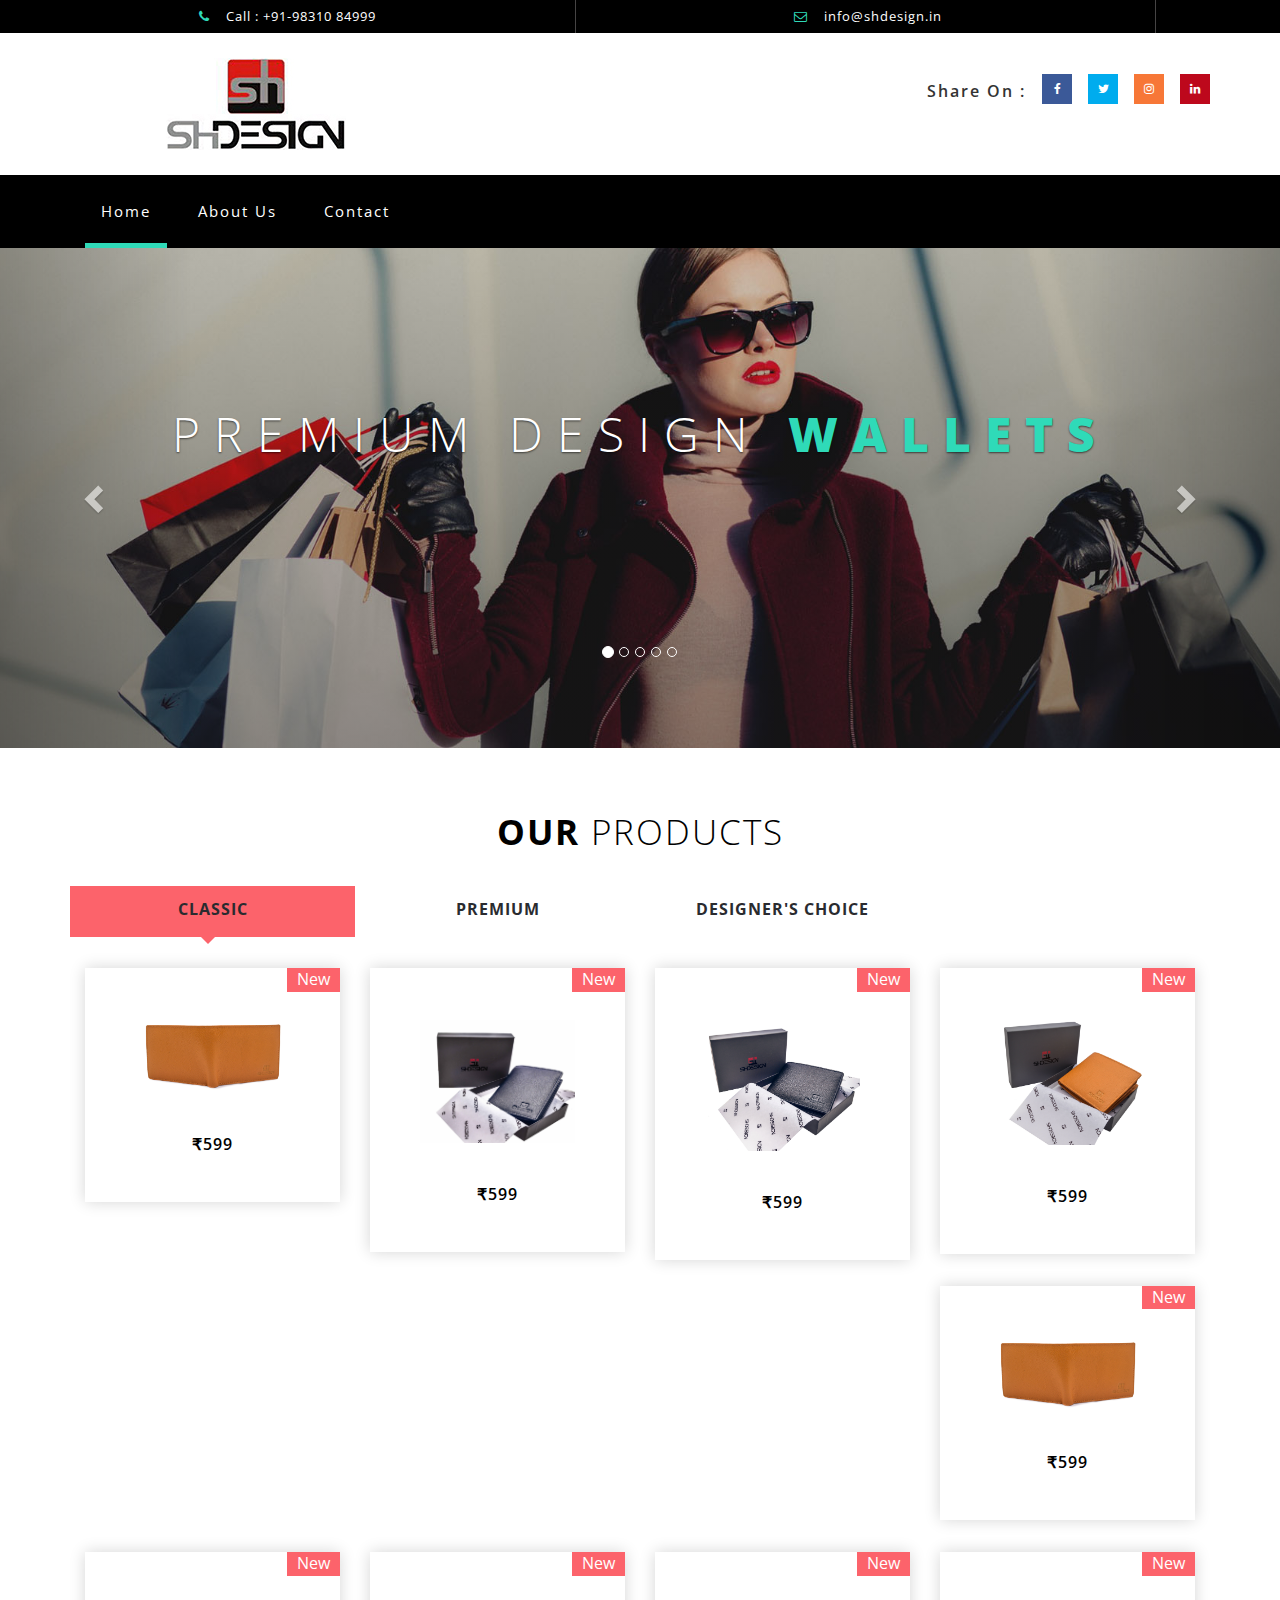
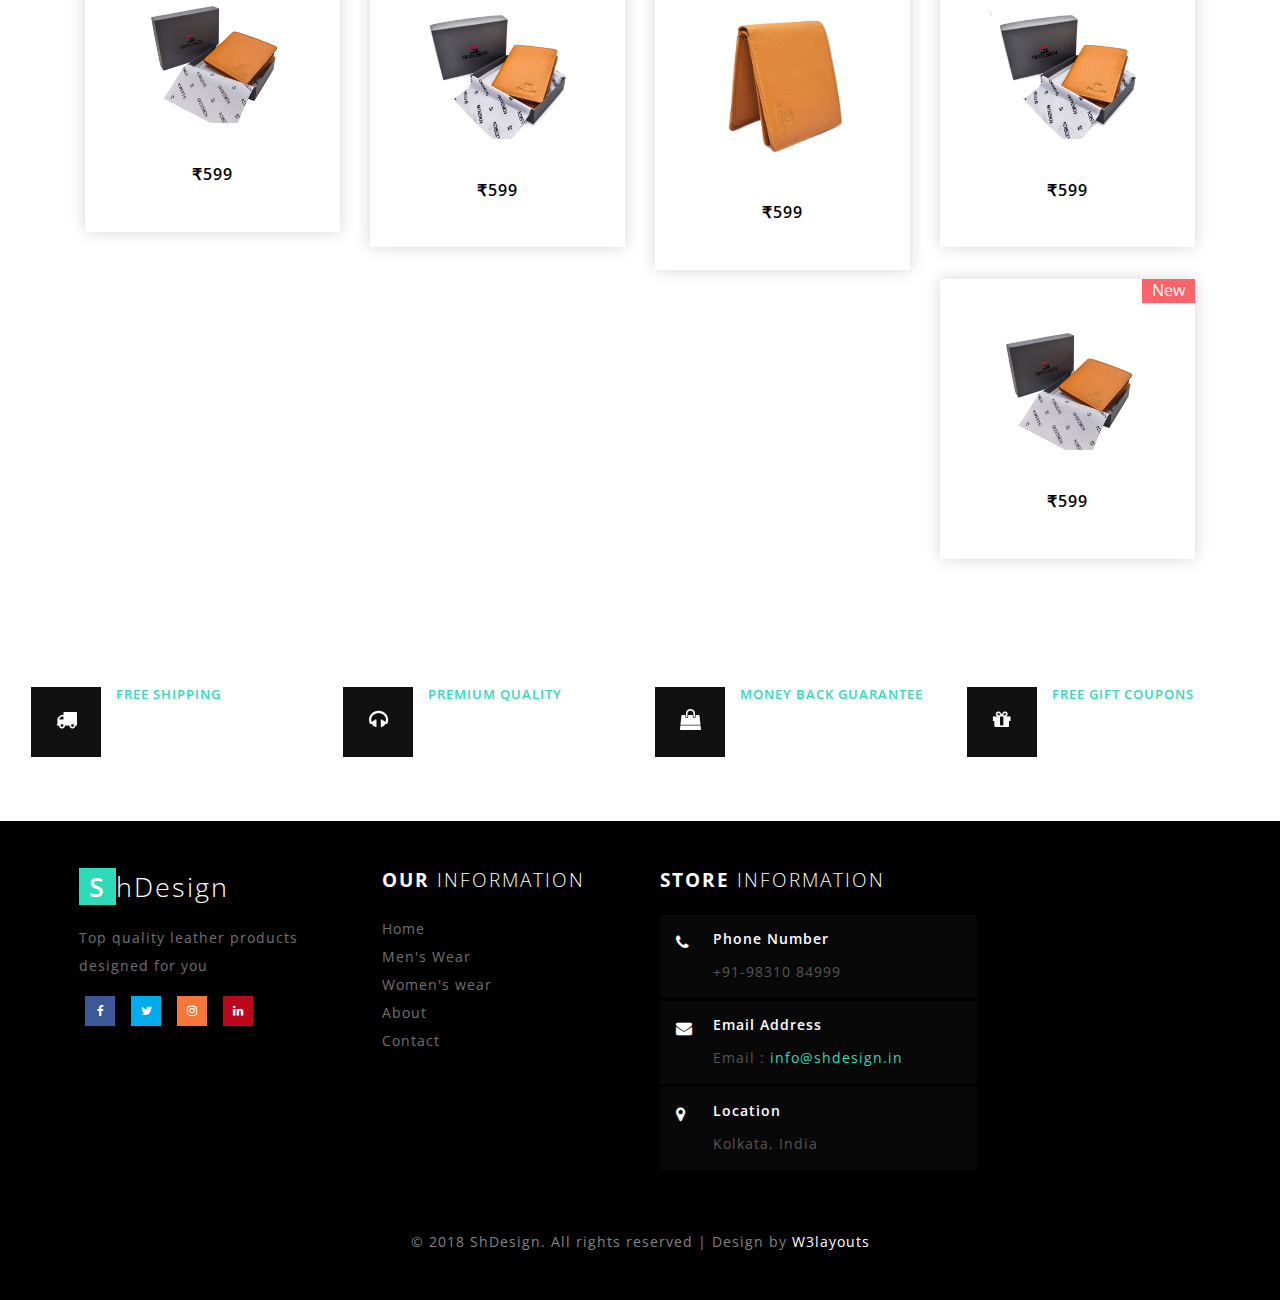
<file: index.html>
<!--
Author: W3layouts
Author URL: http://w3layouts.com
License: Creative Commons Attribution 3.0 Unported
License URL: http://creativecommons.org/licenses/by/3.0/
-->
<!DOCTYPE html>
<html>
<head>
    <title>ShDesign: Online shopping site for leather goods</title>
    <!--/tags -->
    <meta name="viewport" content="width=device-width, initial-scale=1">
    <meta http-equiv="Content-Type" content="text/html; charset=utf-8"/>
    <meta name="keywords" content="Leather goods, online shopping"/>
    <script type="application/x-javascript"> addEventListener("load", function () { setTimeout(hideURLbar, 0); }, false);
    function hideURLbar() { window.scrollTo(0, 1); } </script>
    <!--//tags -->
    <link href="css/bootstrap.css" rel="stylesheet" type="text/css" media="all"/>
    <link href="css/style.css" rel="stylesheet" type="text/css" media="all"/>
    <link href="css/font-awesome.css" rel="stylesheet">
    <link href="css/easy-responsive-tabs.css" rel='stylesheet' type='text/css'/>
    <!-- //for bootstrap working -->
    <link href="//fonts.googleapis.com/css?family=Open+Sans:300,300i,400,400i,600,600i,700,700i,800" rel="stylesheet">
    <link href='//fonts.googleapis.com/css?family=Lato:400,100,100italic,300,300italic,400italic,700,900,900italic,700italic'
          rel='stylesheet' type='text/css'>
</head>
<body>
<!-- header -->
<div class="header" id="home">
    <div class="container_">
        <ul>
            <!--<li> <a href="#" data-toggle="modal" data-target="#myModal"><i class="fa fa-unlock-alt" aria-hidden="true"></i> Sign In </a></li>-->
            <!--<li> <a href="#" data-toggle="modal" data-target="#myModal2"><i class="fa fa-pencil-square-o" aria-hidden="true"></i> Sign Up </a></li>-->
            <li><i class="fa fa-phone" aria-hidden="true"></i> Call : +91-98310 84999</li>
            <li><i class="fa fa-envelope-o" aria-hidden="true"></i> <a
                    href="mailto:info@shdesign.in">info@shdesign.in</a></li>
        </ul>
    </div>
</div>
<!-- //header -->
<!-- header-bot -->
<div class="header-bot">
    <div class="header-bot_inner_wthreeinfo_header_mid">
        <!--<div class="col-md-4 header-middle">-->
        <!--<form action="#" method="post">-->
        <!--<input type="search" name="search" placeholder="Search here..." required="">-->
        <!--<input type="submit" value=" ">-->
        <!--<div class="clearfix"></div>-->
        <!--</form>-->
        <!--</div>-->
        <!-- header-bot -->
        <div class="col-md-4 logo_agile">
            <a href="index.html">
                <img src="images/logo_shdesign.jpg">
            </a>
            <!--<h1><a href="index.html"><span>S</span>hDesign<i class="fa fa-shopping-bag top_logo_agile_bag"-->
            <!--aria-hidden="true"></i></a></h1>-->
        </div>
        <!-- header-bot -->
        <div class=" agileits-social top_content">
            <ul class="social-nav model-3d-0 footer-social w3_agile_social mz-social">
                <li class="share">Share On :</li>
                <li><a href="https://www.facebook.com/shdesign.in" target="_blank" class="facebook">
                    <div class="front"><i class="fa fa-facebook" aria-hidden="true"></i></div>
                    <div class="back"><i class="fa fa-facebook" aria-hidden="true"></i></div>
                </a></li>
                <li><a href="#" target="_blank" class="twitter">
                    <div class="front"><i class="fa fa-twitter" aria-hidden="true"></i></div>
                    <div class="back"><i class="fa fa-twitter" aria-hidden="true"></i></div>
                </a></li>
                <li><a href="https://www.instagram.com/shdesignofficial/" target="_blank" class="instagram">
                    <div class="front"><i class="fa fa-instagram" aria-hidden="true"></i></div>
                    <div class="back"><i class="fa fa-instagram" aria-hidden="true"></i></div>
                </a></li>
                <li><a href="#" class="pinterest">
                    <div class="front"><i class="fa fa-linkedin" aria-hidden="true"></i></div>
                    <div class="back"><i class="fa fa-linkedin" aria-hidden="true"></i></div>
                </a></li>
            </ul>
        </div>
        <div class="clearfix"></div>
    </div>
</div>
<!-- //header-bot -->
<!-- banner -->
<div class="ban-top">
    <div class="container">
        <div class="top_nav_left">
            <nav class="navbar navbar-default">
                <div class="container-fluid">
                    <!-- Brand and toggle get grouped for better mobile display -->
                    <div class="navbar-header">
                        <button type="button" class="navbar-toggle collapsed" data-toggle="collapse"
                                data-target="#bs-example-navbar-collapse-1" aria-expanded="false">
                            <span class="sr-only">Toggle navigation</span>
                            <span class="icon-bar"></span>
                            <span class="icon-bar"></span>
                            <span class="icon-bar"></span>
                        </button>
                    </div>
                    <!-- Collect the nav links, forms, and other content for toggling -->
                    <div class="collapse navbar-collapse menu--shylock" id="bs-example-navbar-collapse-1">
                        <ul class="nav navbar-nav menu__list">
                            <li class="active menu__item menu__item--current"><a class="menu__link" href="index.html">Home
                                <span class="sr-only">(current)</span></a></li>
                            <li class=" menu__item"><a class="menu__link" href="about.html">About Us</a></li>
                            <!--<li class="dropdown menu__item">-->
                            <!--<a href="#" class="dropdown-toggle menu__link" data-toggle="dropdown" role="button"-->
                            <!--aria-haspopup="true" aria-expanded="false">Men's wear <span class="caret"></span></a>-->
                            <!--<ul class="dropdown-menu multi-column columns-3">-->
                            <!--<div class="agile_inner_drop_nav_info">-->
                            <!--<div class="col-sm-6 multi-gd-img1 multi-gd-text ">-->
                            <!--<a href="mens.html"><img src="images/top2.jpg" alt=" "/></a>-->
                            <!--</div>-->
                            <!--<div class="col-sm-3 multi-gd-img">-->
                            <!--<ul class="multi-column-dropdown">-->
                            <!--<li><a href="mens.html">Clothing</a></li>-->
                            <!--<li><a href="mens.html">Wallets</a></li>-->
                            <!--<li><a href="mens.html">Footwear</a></li>-->
                            <!--<li><a href="mens.html">Watches</a></li>-->
                            <!--<li><a href="mens.html">Accessories</a></li>-->
                            <!--<li><a href="mens.html">Bags</a></li>-->
                            <!--<li><a href="mens.html">Caps & Hats</a></li>-->
                            <!--</ul>-->
                            <!--</div>-->
                            <!--<div class="col-sm-3 multi-gd-img">-->
                            <!--<ul class="multi-column-dropdown">-->
                            <!--<li><a href="mens.html">Jewellery</a></li>-->
                            <!--<li><a href="mens.html">Sunglasses</a></li>-->
                            <!--<li><a href="mens.html">Perfumes</a></li>-->
                            <!--<li><a href="mens.html">Beauty</a></li>-->
                            <!--<li><a href="mens.html">Shirts</a></li>-->
                            <!--<li><a href="mens.html">Sunglasses</a></li>-->
                            <!--<li><a href="mens.html">Swimwear</a></li>-->
                            <!--</ul>-->
                            <!--</div>-->
                            <!--<div class="clearfix"></div>-->
                            <!--</div>-->
                            <!--</ul>-->
                            <!--</li>-->
                            <!--<li class="dropdown menu__item">-->
                            <!--<a href="#" class="dropdown-toggle menu__link" data-toggle="dropdown" role="button"-->
                            <!--aria-haspopup="true" aria-expanded="false">Women's wear <span-->
                            <!--class="caret"></span></a>-->
                            <!--<ul class="dropdown-menu multi-column columns-3">-->
                            <!--<div class="agile_inner_drop_nav_info">-->
                            <!--<div class="col-sm-3 multi-gd-img">-->
                            <!--<ul class="multi-column-dropdown">-->
                            <!--<li><a href="womens.html">Clothing</a></li>-->
                            <!--<li><a href="womens.html">Wallets</a></li>-->
                            <!--<li><a href="womens.html">Footwear</a></li>-->
                            <!--<li><a href="womens.html">Watches</a></li>-->
                            <!--<li><a href="womens.html">Accessories</a></li>-->
                            <!--<li><a href="womens.html">Bags</a></li>-->
                            <!--<li><a href="womens.html">Caps & Hats</a></li>-->
                            <!--</ul>-->
                            <!--</div>-->
                            <!--<div class="col-sm-3 multi-gd-img">-->
                            <!--<ul class="multi-column-dropdown">-->
                            <!--<li><a href="womens.html">Jewellery</a></li>-->
                            <!--<li><a href="womens.html">Sunglasses</a></li>-->
                            <!--<li><a href="womens.html">Perfumes</a></li>-->
                            <!--<li><a href="womens.html">Beauty</a></li>-->
                            <!--<li><a href="womens.html">Shirts</a></li>-->
                            <!--<li><a href="womens.html">Sunglasses</a></li>-->
                            <!--<li><a href="womens.html">Swimwear</a></li>-->
                            <!--</ul>-->
                            <!--</div>-->
                            <!--<div class="col-sm-6 multi-gd-img multi-gd-text ">-->
                            <!--<a href="womens.html"><img src="images/top1.jpg" alt=" "/></a>-->
                            <!--</div>-->
                            <!--<div class="clearfix"></div>-->
                            <!--</div>-->
                            <!--</ul>-->
                            <!--</li>-->
                            <!--<li class="menu__item dropdown">-->
                            <!--<a class="menu__link" href="#" class="dropdown-toggle" data-toggle="dropdown">Short-->
                            <!--Codes <b class="caret"></b></a>-->
                            <!--<ul class="dropdown-menu agile_short_dropdown">-->
                            <!--<li><a href="icons.html">Web Icons</a></li>-->
                            <!--<li><a href="typography.html">Typography</a></li>-->
                            <!--</ul>-->
                            <!--</li>-->
                            <li class=" menu__item"><a class="menu__link" href="contact.html">Contact</a></li>
                        </ul>
                    </div>
                </div>
            </nav>
        </div>
        <div class="top_nav_right">
            <!--<div class="wthreecartaits wthreecartaits2 cart cart box_1">-->
            <!--<form action="#" method="post" class="last">-->
            <!--<input type="hidden" name="cmd" value="_cart">-->
            <!--<input type="hidden" name="display" value="1">-->
            <!--<button class="w3view-cart" type="submit" name="submit" value=""><i class="fa fa-cart-arrow-down"-->
            <!--aria-hidden="true"></i></button>-->
            <!--</form>-->

            <!--</div>-->
        </div>
        <div class="clearfix"></div>
    </div>
</div>
<!-- //banner-top -->
<!-- Modal1 -->
<div class="modal fade" id="myModal" tabindex="-1" role="dialog">
    <div class="modal-dialog">
        <!-- Modal content-->
        <div class="modal-content">
            <div class="modal-header">
                <button type="button" class="close" data-dismiss="modal">&times;</button>
            </div>
            <div class="modal-body modal-body-sub_agile">
                <div class="col-md-8 modal_body_left modal_body_left1">
                    <h3 class="agileinfo_sign">Sign In <span>Now</span></h3>
                    <form action="#" method="post">
                        <div class="styled-input agile-styled-input-top">
                            <input type="text" name="Name" required="">
                            <label>Name</label>
                            <span></span>
                        </div>
                        <div class="styled-input">
                            <input type="email" name="Email" required="">
                            <label>Email</label>
                            <span></span>
                        </div>
                        <input type="submit" value="Sign In">
                    </form>
                    <ul class="social-nav model-3d-0 footer-social w3_agile_social top_agile_third">
                        <li><a href="#" class="facebook">
                            <div class="front"><i class="fa fa-facebook" aria-hidden="true"></i></div>
                            <div class="back"><i class="fa fa-facebook" aria-hidden="true"></i></div>
                        </a></li>
                        <li><a href="#" class="twitter">
                            <div class="front"><i class="fa fa-twitter" aria-hidden="true"></i></div>
                            <div class="back"><i class="fa fa-twitter" aria-hidden="true"></i></div>
                        </a></li>
                        <li><a href="#" class="instagram">
                            <div class="front"><i class="fa fa-instagram" aria-hidden="true"></i></div>
                            <div class="back"><i class="fa fa-instagram" aria-hidden="true"></i></div>
                        </a></li>
                        <li><a href="#" class="pinterest">
                            <div class="front"><i class="fa fa-linkedin" aria-hidden="true"></i></div>
                            <div class="back"><i class="fa fa-linkedin" aria-hidden="true"></i></div>
                        </a></li>
                    </ul>
                    <div class="clearfix"></div>
                    <p><a href="#" data-toggle="modal" data-target="#myModal2"> Don't have an account?</a></p>

                </div>
                <div class="col-md-4 modal_body_right modal_body_right1">
                    <img src="images/log_pic.jpg" alt=" "/>
                </div>
                <div class="clearfix"></div>
            </div>
        </div>
        <!-- //Modal content-->
    </div>
</div>
<!-- //Modal1 -->
<!-- Modal2 -->
<div class="modal fade" id="myModal2" tabindex="-1" role="dialog">
    <div class="modal-dialog">
        <!-- Modal content-->
        <div class="modal-content">
            <div class="modal-header">
                <button type="button" class="close" data-dismiss="modal">&times;</button>
            </div>
            <div class="modal-body modal-body-sub_agile">
                <div class="col-md-8 modal_body_left modal_body_left1">
                    <h3 class="agileinfo_sign">Sign Up <span>Now</span></h3>
                    <form action="#" method="post">
                        <div class="styled-input agile-styled-input-top">
                            <input type="text" name="Name" required="">
                            <label>Name</label>
                            <span></span>
                        </div>
                        <div class="styled-input">
                            <input type="email" name="Email" required="">
                            <label>Email</label>
                            <span></span>
                        </div>
                        <div class="styled-input">
                            <input type="password" name="password" required="">
                            <label>Password</label>
                            <span></span>
                        </div>
                        <div class="styled-input">
                            <input type="password" name="Confirm Password" required="">
                            <label>Confirm Password</label>
                            <span></span>
                        </div>
                        <input type="submit" value="Sign Up">
                    </form>
                    <ul class="social-nav model-3d-0 footer-social w3_agile_social top_agile_third">
                        <li><a href="#" class="facebook">
                            <div class="front"><i class="fa fa-facebook" aria-hidden="true"></i></div>
                            <div class="back"><i class="fa fa-facebook" aria-hidden="true"></i></div>
                        </a></li>
                        <li><a href="#" class="twitter">
                            <div class="front"><i class="fa fa-twitter" aria-hidden="true"></i></div>
                            <div class="back"><i class="fa fa-twitter" aria-hidden="true"></i></div>
                        </a></li>
                        <li><a href="#" class="instagram">
                            <div class="front"><i class="fa fa-instagram" aria-hidden="true"></i></div>
                            <div class="back"><i class="fa fa-instagram" aria-hidden="true"></i></div>
                        </a></li>
                        <li><a href="#" class="pinterest">
                            <div class="front"><i class="fa fa-linkedin" aria-hidden="true"></i></div>
                            <div class="back"><i class="fa fa-linkedin" aria-hidden="true"></i></div>
                        </a></li>
                    </ul>
                    <div class="clearfix"></div>
                    <p><a href="#">By clicking register, I agree to your terms</a></p>

                </div>
                <div class="col-md-4 modal_body_right modal_body_right1">
                    <img src="images/log_pic.jpg" alt=" "/>
                </div>
                <div class="clearfix"></div>
            </div>
        </div>
        <!-- //Modal content-->
    </div>
</div>
<!-- //Modal2 -->

<!-- banner -->
<div id="myCarousel" class="carousel slide" data-ride="carousel">
    <!-- Indicators -->
    <ol class="carousel-indicators">
        <li data-target="#myCarousel" data-slide-to="0" class="active"></li>
        <li data-target="#myCarousel" data-slide-to="1" class=""></li>
        <li data-target="#myCarousel" data-slide-to="2" class=""></li>
        <li data-target="#myCarousel" data-slide-to="3" class=""></li>
        <li data-target="#myCarousel" data-slide-to="4" class=""></li>
    </ol>
    <div class="carousel-inner" role="listbox">
        <div class="item active">
            <div class="container">
                <div class="carousel-caption">
                    <h3>Premium Design <span>Wallets</span></h3>
                    <!--<p>Special for today</p>-->
                    <!--<a class="hvr-outline-out button2" href="mens.html">Shop Now </a>-->
                </div>
            </div>
        </div>
        <div class="item item2">
            <div class="container">
                <div class="carousel-caption">
                    <h3>Premium Design <span>Wallets</span></h3>
                    <!--<p>New Arrivals On Sale</p>-->
                    <!--<a class="hvr-outline-out button2" href="mens.html">Shop Now </a>-->
                </div>
            </div>
        </div>
        <div class="item item3">
            <div class="container">
                <div class="carousel-caption">
                    <h3>Premium Design <span>Wallets</span></h3>
                    <!--<p>Special for today</p>-->
                    <!--<a class="hvr-outline-out button2" href="mens.html">Shop Now </a>-->
                </div>
            </div>
        </div>
        <div class="item item4">
            <div class="container">
                <div class="carousel-caption">
                    <h3>Premium Design <span>Wallets</span></h3>
                    <!--<p>New Arrivals On Sale</p>-->
                    <!--<a class="hvr-outline-out button2" href="mens.html">Shop Now </a>-->
                </div>
            </div>
        </div>
        <div class="item item5">
            <div class="container">
                <div class="carousel-caption">
                    <h3>Premium Design <span>Wallets</span></h3>
                    <!--<p>Special for today</p>-->
                    <!--<a class="hvr-outline-out button2" href="mens.html">Shop Now </a>-->
                </div>
            </div>
        </div>
    </div>
    <a class="left carousel-control" href="#myCarousel" role="button" data-slide="prev">
        <span class="glyphicon glyphicon-chevron-left" aria-hidden="true"></span>
        <span class="sr-only">Previous</span>
    </a>
    <a class="right carousel-control" href="#myCarousel" role="button" data-slide="next">
        <span class="glyphicon glyphicon-chevron-right" aria-hidden="true"></span>
        <span class="sr-only">Next</span>
    </a>
    <!-- The Modal -->
</div>
<!-- //banner -->
<!--<div class="banner_bottom_agile_info">-->
<!--<div class="container">-->
<!--<div class="banner_bottom_agile_info_inner_w3ls">-->
<!--<div class="col-md-6 wthree_banner_bottom_grid_three_left1 grid">-->
<!--<figure class="effect-roxy">-->
<!--<img src="images/bottom1.jpg" alt=" " class="img-responsive"/>-->
<!--<figcaption>-->
<!--<h3><span>F</span>all Ahead</h3>-->
<!--<p>New Arrivals</p>-->
<!--</figcaption>-->
<!--</figure>-->
<!--</div>-->
<!--<div class="col-md-6 wthree_banner_bottom_grid_three_left1 grid">-->
<!--<figure class="effect-roxy">-->
<!--<img src="images/bottom2.jpg" alt=" " class="img-responsive"/>-->
<!--<figcaption>-->
<!--<h3><span>F</span>all Ahead</h3>-->
<!--<p>New Arrivals</p>-->
<!--</figcaption>-->
<!--</figure>-->
<!--</div>-->
<!--<div class="clearfix"></div>-->
<!--</div>-->
<!--</div>-->
<!--</div>-->
<!-- schedule-bottom -->
<!--<div class="schedule-bottom">-->
<!--<div class="col-md-6 agileinfo_schedule_bottom_left">-->
<!--<img src="images/mid.jpg" alt=" " class="img-responsive"/>-->
<!--</div>-->
<!--<div class="col-md-6 agileits_schedule_bottom_right">-->
<!--<div class="w3ls_schedule_bottom_right_grid">-->
<!--<h3>Save up to <span>50%</span> in this week</h3>-->
<!--<p>Suspendisse varius turpis efficitur erat laoreet dapibus.-->
<!--Mauris sollicitudin scelerisque commodo.Nunc dapibus mauris sed metus finibus posuere.</p>-->
<!--<div class="col-md-4 w3l_schedule_bottom_right_grid1">-->
<!--<i class="fa fa-user-o" aria-hidden="true"></i>-->
<!--<h4>Customers</h4>-->
<!--<h5 class="counter">653</h5>-->
<!--</div>-->
<!--<div class="col-md-4 w3l_schedule_bottom_right_grid1">-->
<!--<i class="fa fa-calendar-o" aria-hidden="true"></i>-->
<!--<h4>Events</h4>-->
<!--<h5 class="counter">823</h5>-->
<!--</div>-->
<!--<div class="col-md-4 w3l_schedule_bottom_right_grid1">-->
<!--<i class="fa fa-shield" aria-hidden="true"></i>-->
<!--<h4>Awards</h4>-->
<!--<h5 class="counter">45</h5>-->
<!--</div>-->
<!--<div class="clearfix"></div>-->
<!--</div>-->
<!--</div>-->
<!--<div class="clearfix"></div>-->
<!--</div>-->
<!-- //schedule-bottom -->
<!-- banner-bootom-w3-agileits -->
<!--<div class="banner-bootom-w3-agileits">-->
<!--<div class="container">-->
<!--<h3 class="wthree_text_info">What's <span>Trending</span></h3>-->

<!--<div class="col-md-5 bb-grids bb-left-agileits-w3layouts">-->
<!--<a href="womens.html">-->
<!--<div class="bb-left-agileits-w3layouts-inner grid">-->
<!--<figure class="effect-roxy">-->
<!--<img src="images/bb1.jpg" alt=" " class="img-responsive"/>-->
<!--<figcaption>-->
<!--<h3><span>S</span>ale </h3>-->
<!--<p>Upto 55%</p>-->
<!--</figcaption>-->
<!--</figure>-->
<!--</div>-->
<!--</a>-->
<!--</div>-->
<!--<div class="col-md-7 bb-grids bb-middle-agileits-w3layouts">-->
<!--<a href="mens.html">-->
<!--<div class="bb-middle-agileits-w3layouts grid">-->
<!--<figure class="effect-roxy">-->
<!--<img src="images/bottom3.jpg" alt=" " class="img-responsive"/>-->
<!--<figcaption>-->
<!--<h3><span>S</span>ale </h3>-->
<!--<p>Upto 55%</p>-->
<!--</figcaption>-->
<!--</figure>-->
<!--</div>-->
<!--</a>-->
<!--<a href="mens.html">-->
<!--<div class="bb-middle-agileits-w3layouts forth grid">-->
<!--<figure class="effect-roxy">-->
<!--<img src="images/bottom4.jpg" alt=" " class="img-responsive">-->
<!--<figcaption>-->
<!--<h3><span>S</span>ale </h3>-->
<!--<p>Upto 65%</p>-->
<!--</figcaption>-->
<!--</figure>-->
<!--</div>-->
<!--</a>-->
<!--<div class="clearfix"></div>-->
<!--</div>-->
<!--</div>-->
<!--</div>-->
<!--/grids-->
<!--<div class="agile_last_double_sectionw3ls">-->
<!--<div class="col-md-6 multi-gd-img multi-gd-text ">-->
<!--<a href="womens.html"><img src="images/bot_1.jpg" alt=" "><h4>Flat <span>50%</span> offer</h4></a>-->

<!--</div>-->
<!--<div class="col-md-6 multi-gd-img multi-gd-text ">-->
<!--<a href="womens.html"><img src="images/bot_2.jpg" alt=" "><h4>Flat <span>50%</span> offer</h4></a>-->
<!--</div>-->
<!--<div class="clearfix"></div>-->
<!--</div>-->
<!--/grids-->
<!-- /new_arrivals -->
<div class="new_arrivals_agile_w3ls_info">
    <div class="container">
        <h3 class="wthree_text_info">Our <span>Products</span></h3>
        <div id="horizontalTab">
            <ul class="resp-tabs-list">
                <li id="men"> Classic</li>
                <li id="women"> Premium</li>
                <li> Designer's Choice</li>
                <!--<li> Footwear</li>-->
            </ul>
            <div class="resp-tabs-container">
                <!--/tab_one-->
                <div class="tab1">
                    <div class="col-md-3 product-men">
                        <div class="men-pro-item simpleCart_shelfItem">
                            <div class="men-thumb-item">
                                <img src="images/web/p1/SHAMW9804009..JPG" alt="" class="pro-image-front!">
                                <!--<img src="images/m1.jpg" alt="" class="pro-image-back">-->
                                <!--<div class="men-cart-pro">-->
                                    <!--<div class="inner-men-cart-pro">-->
                                        <!--<a href="single.html" class="link-product-add-cart">Quick View</a>-->
                                    <!--</div>-->
                                <!--</div>-->
                                <span class="product-new-top">New</span>

                            </div>
                            <div class="item-info-product ">
                                <h4><a href="single.html"></a></h4>
                                <div class="info-product-price">
                                    <span class="item_price">&#8377;599</span>
                                    <!--<del>$69.71</del>-->
                                </div>
                                <div class="snipcart-details top_brand_home_details item_add single-item hvr-outline-out__ button2">
                                    <form action="#" method="post">
                                        <fieldset>
                                            <input type="hidden" name="cmd" value="_cart"/>
                                            <input type="hidden" name="add" value="1"/>
                                            <input type="hidden" name="business" value=" "/>
                                            <input type="hidden" name="item_name" value="Formal Blue Shirt"/>
                                            <input type="hidden" name="amount" value="30.99"/>
                                            <input type="hidden" name="discount_amount" value="1.00"/>
                                            <input type="hidden" name="currency_code" value="USD"/>
                                            <input type="hidden" name="return" value=" "/>
                                            <input type="hidden" name="cancel_return" value=" "/>
                                            <!--<input type="submit" name="submit" value="Add to cart" class="button"/>-->
                                        </fieldset>
                                    </form>
                                </div>

                            </div>
                        </div>
                    </div>
                    <div class="col-md-3 product-men">
                        <div class="men-pro-item simpleCart_shelfItem">
                            <div class="men-thumb-item">
                                <img src="images/web/p1/SHMW9803008-.jpg" alt="" class="pro-image-front!">
                                <!--<img src="images/m2.jpg" alt="" class="pro-image-back">-->
                                <!--<div class="men-cart-pro">-->
                                    <!--<div class="inner-men-cart-pro">-->
                                        <!--<a href="single.html" class="link-product-add-cart">Quick View</a>-->
                                    <!--</div>-->
                                <!--</div>-->
                                <span class="product-new-top">New</span>

                            </div>
                            <div class="item-info-product ">
                                <h4><a href="single.html"></a></h4>
                                <div class="info-product-price">
                                    <span class="item_price">&#8377;599</span>
                                    <!--<del>$69.71</del>-->
                                </div>
                                <div class="snipcart-details top_brand_home_details item_add single-item hvr-outline-out__ button2">
                                    <form action="#" method="post">
                                        <fieldset>
                                            <input type="hidden" name="cmd" value="_cart"/>
                                            <input type="hidden" name="add" value="1"/>
                                            <input type="hidden" name="business" value=" "/>
                                            <input type="hidden" name="item_name" value="Sweatshirt"/>
                                            <input type="hidden" name="amount" value="30.99"/>
                                            <input type="hidden" name="discount_amount" value="1.00"/>
                                            <input type="hidden" name="currency_code" value="USD"/>
                                            <input type="hidden" name="return" value=" "/>
                                            <input type="hidden" name="cancel_return" value=" "/>
                                            <!--<input type="submit" name="submit" value="Add to cart" class="button"/>-->
                                        </fieldset>
                                    </form>
                                </div>

                            </div>
                        </div>
                    </div>
                    <div class="col-md-3 product-men">
                        <div class="men-pro-item simpleCart_shelfItem">
                            <div class="men-thumb-item">
                                <img src="images/web/p1/SHMW9803009.jpg" alt="" class="pro-image-front!">
                                <!--<img src="images/m3.jpg" alt="" class="pro-image-back">-->
                                <!--<div class="men-cart-pro">-->
                                    <!--<div class="inner-men-cart-pro">-->
                                        <!--<a href="single.html" class="link-product-add-cart">Quick View</a>-->
                                    <!--</div>-->
                                <!--</div>-->
                                <span class="product-new-top">New</span>

                            </div>
                            <div class="item-info-product ">
                                <h4><a href="single.html"></a></h4>
                                <div class="info-product-price">
                                    <span class="item_price">&#8377;599</span>
                                    <!--<del>$89.71</del>-->
                                </div>
                                <div class="snipcart-details top_brand_home_details item_add single-item hvr-outline-out__ button2">
                                    <form action="#" method="post">
                                        <fieldset>
                                            <input type="hidden" name="cmd" value="_cart"/>
                                            <input type="hidden" name="add" value="1"/>
                                            <input type="hidden" name="business" value=" "/>
                                            <input type="hidden" name="item_name" value="Dark Blue Track Pants"/>
                                            <input type="hidden" name="amount" value="30.99"/>
                                            <input type="hidden" name="discount_amount" value="1.00"/>
                                            <input type="hidden" name="currency_code" value="USD"/>
                                            <input type="hidden" name="return" value=" "/>
                                            <input type="hidden" name="cancel_return" value=" "/>
                                            <!--<input type="submit" name="submit" value="Add to cart" class="button"/>-->
                                        </fieldset>
                                    </form>
                                </div>

                            </div>
                        </div>
                    </div>
                    <div class="col-md-3 product-men">
                        <div class="men-pro-item simpleCart_shelfItem">
                            <div class="men-thumb-item">
                                <img src="images/web/p1/SHMW9804002.jpg" alt="" class="pro-image-front!">
                                <!--<img src="images/m4.jpg" alt="" class="pro-image-back">-->
                                <!--<div class="men-cart-pro">-->
                                    <!--<div class="inner-men-cart-pro">-->
                                        <!--<a href="single.html" class="link-product-add-cart">Quick View</a>-->
                                    <!--</div>-->
                                <!--</div>-->
                                <span class="product-new-top">New</span>

                            </div>
                            <div class="item-info-product ">
                                <h4><a href="single.html"></a></h4>
                                <div class="info-product-price">
                                    <span class="item_price">&#8377;599</span>
                                    <!--<del>$159.71</del>-->
                                </div>
                                <div class="snipcart-details top_brand_home_details item_add single-item hvr-outline-out__ button2">
                                    <form action="#" method="post">
                                        <fieldset>
                                            <input type="hidden" name="cmd" value="_cart"/>
                                            <input type="hidden" name="add" value="1"/>
                                            <input type="hidden" name="business" value=" "/>
                                            <input type="hidden" name="item_name" value="Black T-Shirt"/>
                                            <input type="hidden" name="amount" value="30.99"/>
                                            <input type="hidden" name="discount_amount" value="1.00"/>
                                            <input type="hidden" name="currency_code" value="USD"/>
                                            <input type="hidden" name="return" value=" "/>
                                            <input type="hidden" name="cancel_return" value=" "/>
                                            <!--<input type="submit" name="submit" value="Add to cart" class="button"/>-->
                                        </fieldset>
                                    </form>
                                </div>

                            </div>
                        </div>
                    </div>
                    <div class="col-md-3 product-men">
                        <div class="men-pro-item simpleCart_shelfItem">
                            <div class="men-thumb-item">
                                <img src="images/web/p1/SHAMW9804009..JPG" alt="" class="pro-image-front!">
                                <!--<img src="images/m5.jpg" alt="" class="pro-image-back">-->
                                <!--<div class="men-cart-pro">-->
                                    <!--<div class="inner-men-cart-pro">-->
                                        <!--<a href="single.html" class="link-product-add-cart">Quick View</a>-->
                                    <!--</div>-->
                                <!--</div>-->
                                <span class="product-new-top">New</span>

                            </div>
                            <div class="item-info-product ">
                                <h4><a href="single.html"></a></h4>
                                <div class="info-product-price">
                                    <span class="item_price">&#8377;599</span>
                                    <!--<del>$90.71</del>-->
                                </div>
                                <div class="snipcart-details top_brand_home_details item_add single-item hvr-outline-out__ button2">
                                    <form action="#" method="post">
                                        <fieldset>
                                            <input type="hidden" name="cmd" value="_cart"/>
                                            <input type="hidden" name="add" value="1"/>
                                            <input type="hidden" name="business" value=" "/>
                                            <input type="hidden" name="item_name" value="Men's Black Jeans"/>
                                            <input type="hidden" name="amount" value="30.99"/>
                                            <input type="hidden" name="discount_amount" value="1.00"/>
                                            <input type="hidden" name="currency_code" value="USD"/>
                                            <input type="hidden" name="return" value=" "/>
                                            <input type="hidden" name="cancel_return" value=" "/>
                                            <!--<input type="submit" name="submit" value="Add to cart" class="button"/>-->
                                        </fieldset>
                                    </form>
                                </div>

                            </div>
                        </div>
                    </div>
                    <div class="col-md-3 product-men">
                        <div class="men-pro-item simpleCart_shelfItem">
                            <div class="men-thumb-item">
                                <img src="images/web/p1/SHMW9804003.jpg" alt="" class="pro-image-front!">
                                <!--<img src="images/m7.jpg" alt="" class="pro-image-back">-->
                                <!--<div class="men-cart-pro">-->
                                    <!--<div class="inner-men-cart-pro">-->
                                        <!--<a href="single.html" class="link-product-add-cart">Quick View</a>-->
                                    <!--</div>-->
                                <!--</div>-->
                                <span class="product-new-top">New</span>

                            </div>
                            <div class="item-info-product ">
                                <h4><a href="single.html"></a></h4>
                                <div class="info-product-price">
                                    <span class="item_price">&#8377;599</span>
                                    <!--<del>$290.71</del>-->
                                </div>
                                <div class="snipcart-details top_brand_home_details item_add single-item hvr-outline-out__ button2">
                                    <form action="#" method="post">
                                        <fieldset>
                                            <input type="hidden" name="cmd" value="_cart"/>
                                            <input type="hidden" name="add" value="1"/>
                                            <input type="hidden" name="business" value=" "/>
                                            <input type="hidden" name="item_name" value="Analog Watch"/>
                                            <input type="hidden" name="amount" value="30.99"/>
                                            <input type="hidden" name="discount_amount" value="1.00"/>
                                            <input type="hidden" name="currency_code" value="USD"/>
                                            <input type="hidden" name="return" value=" "/>
                                            <input type="hidden" name="cancel_return" value=" "/>
                                            <!--<input type="submit" name="submit" value="Add to cart" class="button"/>-->
                                        </fieldset>
                                    </form>
                                </div>

                            </div>
                        </div>
                    </div>
                    <div class="col-md-3 product-men">
                        <div class="men-pro-item simpleCart_shelfItem">
                            <div class="men-thumb-item">
                                <img src="images/web/p1/SHMW9804004.jpg" alt="" class="pro-image-front!">
                                <!--<img src="images/m6.jpg" alt="" class="pro-image-back">-->
                                <!--<div class="men-cart-pro">-->
                                    <!--<div class="inner-men-cart-pro">-->
                                        <!--<a href="single.html" class="link-product-add-cart">Quick View</a>-->
                                    <!--</div>-->
                                <!--</div>-->
                                <span class="product-new-top">New</span>

                            </div>
                            <div class="item-info-product ">
                                <h4><a href="single.html"></a></h4>
                                <div class="info-product-price">
                                    <span class="item_price">&#8377;599</span>
                                    <!--<del>$50.71</del>-->
                                </div>
                                <div class="snipcart-details top_brand_home_details item_add single-item hvr-outline-out__ button2">
                                    <form action="#" method="post">
                                        <fieldset>
                                            <input type="hidden" name="cmd" value="_cart"/>
                                            <input type="hidden" name="add" value="1"/>
                                            <input type="hidden" name="business" value=" "/>
                                            <input type="hidden" name="item_name" value="Reversible Belt"/>
                                            <input type="hidden" name="amount" value="30.99"/>
                                            <input type="hidden" name="discount_amount" value="1.00"/>
                                            <input type="hidden" name="currency_code" value="USD"/>
                                            <input type="hidden" name="return" value=" "/>
                                            <input type="hidden" name="cancel_return" value=" "/>
                                            <!--<input type="submit" name="submit" value="Add to cart" class="button"/>-->
                                        </fieldset>
                                    </form>
                                </div>

                            </div>
                        </div>
                    </div>
                    <div class="col-md-3 product-men">
                        <div class="men-pro-item simpleCart_shelfItem">
                            <div class="men-thumb-item">
                                <img src="images/web/p1/SHMW9804007.JPG" alt="" class="pro-image-front!">
                                <!--<img src="images/m8.jpg" alt="" class="pro-image-back">-->
                                <!--<div class="men-cart-pro">-->
                                    <!--<div class="inner-men-cart-pro">-->
                                        <!--<a href="single.html" class="link-product-add-cart">Quick View</a>-->
                                    <!--</div>-->
                                <!--</div>-->
                                <span class="product-new-top">New</span>

                            </div>
                            <div class="item-info-product ">
                                <h4><a href="single.html"></a></h4>
                                <div class="info-product-price">
                                    <span class="item_price">&#8377;599</span>
                                    <!--<del>$390.71</del>-->
                                </div>
                                <div class="snipcart-details top_brand_home_details item_add single-item hvr-outline-out__ button2">
                                    <form action="#" method="post">
                                        <fieldset>
                                            <input type="hidden" name="cmd" value="_cart"/>
                                            <input type="hidden" name="add" value="1"/>
                                            <input type="hidden" name="business" value=" "/>
                                            <input type="hidden" name="item_name" value="Party Men's Blazer"/>
                                            <input type="hidden" name="amount" value="30.99"/>
                                            <input type="hidden" name="discount_amount" value="1.00"/>
                                            <input type="hidden" name="currency_code" value="USD"/>
                                            <input type="hidden" name="return" value=" "/>
                                            <input type="hidden" name="cancel_return" value=" "/>
                                            <!--<input type="submit" name="submit" value="Add to cart" class="button"/>-->
                                        </fieldset>
                                    </form>
                                </div>

                            </div>
                        </div>
                    </div>
                    <div class="col-md-3 product-men">
                        <div class="men-pro-item simpleCart_shelfItem">
                            <div class="men-thumb-item">
                                <img src="images/web/p1/SHMW9804008.jpg" alt="" class="pro-image-front!">
                                <!--<img src="images/m8.jpg" alt="" class="pro-image-back">-->
                                <!--<div class="men-cart-pro">-->
                                    <!--<div class="inner-men-cart-pro">-->
                                        <!--<a href="single.html" class="link-product-add-cart">Quick View</a>-->
                                    <!--</div>-->
                                <!--</div>-->
                                <span class="product-new-top">New</span>

                            </div>
                            <div class="item-info-product ">
                                <h4><a href="single.html"></a></h4>
                                <div class="info-product-price">
                                    <span class="item_price">&#8377;599</span>
                                    <!--<del>$390.71</del>-->
                                </div>
                                <div class="snipcart-details top_brand_home_details item_add single-item hvr-outline-out__ button2">
                                    <form action="#" method="post">
                                        <fieldset>
                                            <input type="hidden" name="cmd" value="_cart"/>
                                            <input type="hidden" name="add" value="1"/>
                                            <input type="hidden" name="business" value=" "/>
                                            <input type="hidden" name="item_name" value="Party Men's Blazer"/>
                                            <input type="hidden" name="amount" value="30.99"/>
                                            <input type="hidden" name="discount_amount" value="1.00"/>
                                            <input type="hidden" name="currency_code" value="USD"/>
                                            <input type="hidden" name="return" value=" "/>
                                            <input type="hidden" name="cancel_return" value=" "/>
                                            <!--<input type="submit" name="submit" value="Add to cart" class="button"/>-->
                                        </fieldset>
                                    </form>
                                </div>

                            </div>
                        </div>
                    </div>
                    <div class="col-md-3 product-men">
                        <div class="men-pro-item simpleCart_shelfItem">
                            <div class="men-thumb-item">
                                <img src="images/web/p1/SHUW9804001.jpg" alt="" class="pro-image-front!">
                                <!--<img src="images/m8.jpg" alt="" class="pro-image-back">-->
                                <!--<div class="men-cart-pro">-->
                                    <!--<div class="inner-men-cart-pro">-->
                                        <!--<a href="single.html" class="link-product-add-cart">Quick View</a>-->
                                    <!--</div>-->
                                <!--</div>-->
                                <span class="product-new-top">New</span>

                            </div>
                            <div class="item-info-product ">
                                <h4><a href="single.html"></a></h4>
                                <div class="info-product-price">
                                    <span class="item_price">&#8377;599</span>
                                    <!--<del>$390.71</del>-->
                                </div>
                                <div class="snipcart-details top_brand_home_details item_add single-item hvr-outline-out__ button2">
                                    <form action="#" method="post">
                                        <fieldset>
                                            <input type="hidden" name="cmd" value="_cart"/>
                                            <input type="hidden" name="add" value="1"/>
                                            <input type="hidden" name="business" value=" "/>
                                            <input type="hidden" name="item_name" value="Party Men's Blazer"/>
                                            <input type="hidden" name="amount" value="30.99"/>
                                            <input type="hidden" name="discount_amount" value="1.00"/>
                                            <input type="hidden" name="currency_code" value="USD"/>
                                            <input type="hidden" name="return" value=" "/>
                                            <input type="hidden" name="cancel_return" value=" "/>
                                            <!--<input type="submit" name="submit" value="Add to cart" class="button"/>-->
                                        </fieldset>
                                    </form>
                                </div>

                            </div>
                        </div>
                    </div>
                    <div class="clearfix"></div>
                </div>
                <!--//tab_one-->
                <!--/tab_two-->
                <div class="tab2">
                    <div class="col-md-3 product-men">
                        <div class="men-pro-item simpleCart_shelfItem">
                            <div class="men-thumb-item">
                                <img src="images/web/p2/SHMW3002.jpg" alt="" class="pro-image-front!">
                                <!--<img src="images/w1.jpg" alt="" class="pro-image-back">-->
                                <!--<div class="men-cart-pro">-->
                                    <!--<div class="inner-men-cart-pro">-->
                                        <!--<a href="single.html" class="link-product-add-cart">Quick View</a>-->
                                    <!--</div>-->
                                <!--</div>-->
                                <span class="product-new-top">New</span>

                            </div>
                            <div class="item-info-product ">
                                <h4><a href="single.html"></a></h4>
                                <div class="info-product-price">
                                    <span class="item_price">&#8377;599</span>
                                    <!--<del>$189.71</del>-->
                                </div>
                                <div class="snipcart-details top_brand_home_details item_add single-item hvr-outline-out__ button2">
                                    <form action="#" method="post">
                                        <fieldset>
                                            <input type="hidden" name="cmd" value="_cart"/>
                                            <input type="hidden" name="add" value="1"/>
                                            <input type="hidden" name="business" value=" "/>
                                            <input type="hidden" name="item_name" value="A-line Black Skirt"/>
                                            <input type="hidden" name="amount" value="30.99"/>
                                            <input type="hidden" name="discount_amount" value="1.00"/>
                                            <input type="hidden" name="currency_code" value="USD"/>
                                            <input type="hidden" name="return" value=" "/>
                                            <input type="hidden" name="cancel_return" value=" "/>
                                            <!--<input type="submit" name="submit" value="Add to cart" class="button"/>-->
                                        </fieldset>
                                    </form>
                                </div>

                            </div>
                        </div>
                    </div>
                    <div class="col-md-3 product-men">
                        <div class="men-pro-item simpleCart_shelfItem">
                            <div class="men-thumb-item">
                                <img src="images/web/p2/SHMW9802002.JPG" alt="" class="pro-image-front!">
                                <!--<img src="images/w2.jpg" alt="" class="pro-image-back">-->
                                <!--<div class="men-cart-pro">-->
                                    <!--<div class="inner-men-cart-pro">-->
                                        <!--<a href="single.html" class="link-product-add-cart">Quick View</a>-->
                                    <!--</div>-->
                                <!--</div>-->
                                <span class="product-new-top">New</span>

                            </div>
                            <div class="item-info-product ">
                                <h4><a href="single.html"></a></h4>
                                <div class="info-product-price">
                                    <span class="item_price">&#8377;599</span>
                                    <!--<del>$189.71</del>-->
                                </div>
                                <div class="snipcart-details top_brand_home_details item_add single-item hvr-outline-out! button2">
                                    <form action="#" method="post">
                                        <fieldset>
                                            <input type="hidden" name="cmd" value="_cart"/>
                                            <input type="hidden" name="add" value="1"/>
                                            <input type="hidden" name="business" value=" "/>
                                            <input type="hidden" name="item_name" value="Sleeveless Solid Blue Top"/>
                                            <input type="hidden" name="amount" value="30.99"/>
                                            <input type="hidden" name="discount_amount" value="1.00"/>
                                            <input type="hidden" name="currency_code" value="USD"/>
                                            <input type="hidden" name="return" value=" "/>
                                            <input type="hidden" name="cancel_return" value=" "/>
                                            <!--<input type="submit" name="submit" value="Add to cart" class="button"/>-->
                                        </fieldset>
                                    </form>
                                </div>

                            </div>
                        </div>
                    </div>
                    <div class="col-md-3 product-men">
                        <div class="men-pro-item simpleCart_shelfItem">
                            <div class="men-thumb-item">
                                <img src="images/web/p2/SHMW9802003-4.JPG" alt="" class="pro-image-front!">
                                <!--<img src="images/w3.jpg" alt="" class="pro-image-back">-->
                                <!--<div class="men-cart-pro">-->
                                    <!--<div class="inner-men-cart-pro">-->
                                        <!--<a href="single.html" class="link-product-add-cart">Quick View</a>-->
                                    <!--</div>-->
                                <!--</div>-->
                                <span class="product-new-top">New</span>

                            </div>
                            <div class="item-info-product ">
                                <h4><a href="single.html"></a></h4>
                                <div class="info-product-price">
                                    <span class="item_price">&#8377;599</span>
                                    <!--<del>$189.71</del>-->
                                </div>
                                <div class="snipcart-details top_brand_home_details item_add single-item hvr-outline-out__ button2">
                                    <form action="#" method="post">
                                        <fieldset>
                                            <input type="hidden" name="cmd" value="_cart"/>
                                            <input type="hidden" name="add" value="1"/>
                                            <input type="hidden" name="business" value=" "/>
                                            <input type="hidden" name="item_name" value="Skinny Jeans "/>
                                            <input type="hidden" name="amount" value="30.99"/>
                                            <input type="hidden" name="discount_amount" value="1.00"/>
                                            <input type="hidden" name="currency_code" value="USD"/>
                                            <input type="hidden" name="return" value=" "/>
                                            <input type="hidden" name="cancel_return" value=" "/>
                                            <!--<input type="submit" name="submit" value="Add to cart" class="button"/>-->
                                        </fieldset>
                                    </form>
                                </div>

                            </div>
                        </div>
                    </div>
                    <div class="col-md-3 product-men">
                        <div class="men-pro-item simpleCart_shelfItem">
                            <div class="men-thumb-item">
                                <img src="images/web/p2/SHMW9802004.jpg" alt="" class="pro-image-front!">
                                <!--<img src="images/w4.jpg" alt="" class="pro-image-back">-->
                                <!--<div class="men-cart-pro">-->
                                    <!--<div class="inner-men-cart-pro">-->
                                        <!--<a href="single.html" class="link-product-add-cart">Quick View</a>-->
                                    <!--</div>-->
                                <!--</div>-->
                                <span class="product-new-top">New</span>

                            </div>
                            <div class="item-info-product ">
                                <h4><a href="single.html"></a></h4>
                                <div class="info-product-price">
                                    <span class="item_price">&#8377;599</span>
                                    <!--<del>$189.71</del>-->
                                </div>
                                <div class="snipcart-details top_brand_home_details item_add single-item hvr-outline-out__ button2">
                                    <form action="#" method="post">
                                        <fieldset>
                                            <input type="hidden" name="cmd" value="_cart"/>
                                            <input type="hidden" name="add" value="1"/>
                                            <input type="hidden" name="business" value=" "/>
                                            <input type="hidden" name="item_name" value="Black Basic Shorts"/>
                                            <input type="hidden" name="amount" value="30.99"/>
                                            <input type="hidden" name="discount_amount" value="1.00"/>
                                            <input type="hidden" name="currency_code" value="USD"/>
                                            <input type="hidden" name="return" value=" "/>
                                            <input type="hidden" name="cancel_return" value=" "/>
                                            <!--<input type="submit" name="submit" value="Add to cart" class="button"/>-->
                                        </fieldset>
                                    </form>
                                </div>

                            </div>
                        </div>
                    </div>
                    <div class="col-md-3 product-men">
                        <div class="men-pro-item simpleCart_shelfItem">
                            <div class="men-thumb-item">
                                <img src="images/web/p2/SHMW9802007.JPG" alt="" class="pro-image-front!">
                                <!--<img src="images/w5.jpg" alt="" class="pro-image-back">-->
                                <!--<div class="men-cart-pro">-->
                                    <!--<div class="inner-men-cart-pro">-->
                                        <!--<a href="single.html" class="link-product-add-cart">Quick View</a>-->
                                    <!--</div>-->
                                <!--</div>-->
                                <span class="product-new-top">New</span>

                            </div>
                            <div class="item-info-product ">
                                <h4><a href="single.html"></a></h4>
                                <div class="info-product-price">
                                    <span class="item_price">&#8377;599</span>
                                    <!--<del>$389.71</del>-->
                                </div>
                                <div class="snipcart-details top_brand_home_details item_add single-item hvr-outline-out__ button2">
                                    <form action="#" method="post">
                                        <fieldset>
                                            <input type="hidden" name="cmd" value="_cart"/>
                                            <input type="hidden" name="add" value="1"/>
                                            <input type="hidden" name="business" value=" "/>
                                            <input type="hidden" name="item_name" value="Pink Track Pants"/>
                                            <input type="hidden" name="amount" value="30.99"/>
                                            <input type="hidden" name="discount_amount" value="1.00"/>
                                            <input type="hidden" name="currency_code" value="USD"/>
                                            <input type="hidden" name="return" value=" "/>
                                            <input type="hidden" name="cancel_return" value=" "/>
                                            <!--<input type="submit" name="submit" value="Add to cart" class="button"/>-->
                                        </fieldset>
                                    </form>
                                </div>

                            </div>
                        </div>
                    </div>
                    <div class="col-md-3 product-men">
                        <div class="men-pro-item simpleCart_shelfItem">
                            <div class="men-thumb-item">
                                <img src="images/web/p2/SHMW9802008.jpg" alt="" class="pro-image-front!">
                                <!--<img src="images/w6.jpg" alt="" class="pro-image-back">-->
                                <!--<div class="men-cart-pro">-->
                                    <!--<div class="inner-men-cart-pro">-->
                                        <!--<a href="single.html" class="link-product-add-cart">Quick View</a>-->
                                    <!--</div>-->
                                <!--</div>-->
                                <span class="product-new-top">New</span>

                            </div>
                            <div class="item-info-product ">
                                <h4><a href="single.html"></a></h4>
                                <div class="info-product-price">
                                    <span class="item_price">&#8377;599</span>
                                    <!--<del>$489.71</del>-->
                                </div>
                                <div class="snipcart-details top_brand_home_details item_add single-item hvr-outline-out__ button2">
                                    <form action="#" method="post">
                                        <fieldset>
                                            <input type="hidden" name="cmd" value="_cart"/>
                                            <input type="hidden" name="add" value="1"/>
                                            <input type="hidden" name="business" value=" "/>
                                            <input type="hidden" name="item_name" value="Analog Watch"/>
                                            <input type="hidden" name="amount" value="30.99"/>
                                            <input type="hidden" name="discount_amount" value="1.00"/>
                                            <input type="hidden" name="currency_code" value="USD"/>
                                            <input type="hidden" name="return" value=" "/>
                                            <input type="hidden" name="cancel_return" value=" "/>
                                            <!--<input type="submit" name="submit" value="Add to cart" class="button"/>-->
                                        </fieldset>
                                    </form>
                                </div>

                            </div>
                        </div>
                    </div>
                    <div class="col-md-3 product-men">
                        <div class="men-pro-item simpleCart_shelfItem">
                            <div class="men-thumb-item">
                                <img src="images/web/p2/SHMW9802009.jpg" alt="" class="pro-image-front!">
                                <!--<img src="images/w7.jpg" alt="" class="pro-image-back">-->
                                <!--<div class="men-cart-pro">-->
                                    <!--<div class="inner-men-cart-pro">-->
                                        <!--<a href="single.html" class="link-product-add-cart">Quick View</a>-->
                                    <!--</div>-->
                                <!--</div>-->
                                <span class="product-new-top">New</span>

                            </div>
                            <div class="item-info-product ">
                                <h4><a href="single.html"></a></h4>
                                <div class="info-product-price">
                                    <span class="item_price">&#8377;599</span>
                                    <!--<del>$159.71</del>-->
                                </div>
                                <div class="snipcart-details top_brand_home_details item_add single-item hvr-outline-out__ button2">
                                    <form action="#" method="post">
                                        <fieldset>
                                            <input type="hidden" name="cmd" value="_cart"/>
                                            <input type="hidden" name="add" value="1"/>
                                            <input type="hidden" name="business" value=" "/>
                                            <input type="hidden" name="item_name" value="Ankle Length Socks"/>
                                            <input type="hidden" name="amount" value="30.99"/>
                                            <input type="hidden" name="discount_amount" value="1.00"/>
                                            <input type="hidden" name="currency_code" value="USD"/>
                                            <input type="hidden" name="return" value=" "/>
                                            <input type="hidden" name="cancel_return" value=" "/>
                                            <!--<input type="submit" name="submit" value="Add to cart" class="button"/>-->
                                        </fieldset>
                                    </form>
                                </div>

                            </div>
                        </div>
                    </div>
                    <div class="col-md-3 product-men">
                        <div class="men-pro-item simpleCart_shelfItem">
                            <div class="men-thumb-item">
                                <img src="images/web/p2/SHMW9803004.jpg" alt="" class="pro-image-front!">
                                <!--<img src="images/w8.jpg" alt="" class="pro-image-back">-->
                                <!--<div class="men-cart-pro">-->
                                    <!--<div class="inner-men-cart-pro">-->
                                        <!--<a href="single.html" class="link-product-add-cart">Quick View</a>-->
                                    <!--</div>-->
                                <!--</div>-->
                                <span class="product-new-top">New</span>

                            </div>
                            <div class="item-info-product ">
                                <h4><a href="single.html"></a></h4>
                                <div class="info-product-price">
                                    <span class="item_price">&#8377;599</span>
                                    <!--<del>$169.71</del>-->
                                </div>
                                <div class="snipcart-details top_brand_home_details item_add single-item hvr-outline-out__ button2">
                                    <form action="#" method="post">
                                        <fieldset>
                                            <input type="hidden" name="cmd" value="_cart"/>
                                            <input type="hidden" name="add" value="1"/>
                                            <input type="hidden" name="business" value=" "/>
                                            <input type="hidden" name="item_name" value="Reebok Women's Tights"/>
                                            <input type="hidden" name="amount" value="30.99"/>
                                            <input type="hidden" name="discount_amount" value="1.00"/>
                                            <input type="hidden" name="currency_code" value="USD"/>
                                            <input type="hidden" name="return" value=" "/>
                                            <input type="hidden" name="cancel_return" value=" "/>
                                            <!--<input type="submit" name="submit" value="Add to cart" class="button"/>-->
                                        </fieldset>
                                    </form>
                                </div>

                            </div>
                        </div>
                    </div>
                    <div class="clearfix"></div>
                </div>
                <!--//tab_two-->
                <div class="tab3">

                    <div class="col-md-3 product-men">
                        <div class="men-pro-item simpleCart_shelfItem">
                            <div class="men-thumb-item">
                                <img src="images/web/p3/DSC_0133.JPG" alt="" class="pro-image-front!">
                                <!--<img src="images/b1.jpg" alt="" class="pro-image-back">-->
                                <!--<div class="men-cart-pro">-->
                                    <!--<div class="inner-men-cart-pro">-->
                                        <!--<a href="single.html" class="link-product-add-cart">Quick View</a>-->
                                    <!--</div>-->
                                <!--</div>-->
                                <span class="product-new-top">New</span>

                            </div>
                            <div class="item-info-product ">
                                <h4><a href="single.html"></a></h4>
                                <div class="info-product-price">
                                    <span class="item_price">&#8377;599</span>
                                    <!--<del>$169.71</del>-->
                                </div>
                                <div class="snipcart-details top_brand_home_details item_add single-item hvr-outline-out__ button2">
                                    <form action="#" method="post">
                                        <fieldset>
                                            <input type="hidden" name="cmd" value="_cart"/>
                                            <input type="hidden" name="add" value="1"/>
                                            <input type="hidden" name="business" value=" "/>
                                            <input type="hidden" name="item_name" value=" Laptop Messenger Bag"/>
                                            <input type="hidden" name="amount" value="30.99"/>
                                            <input type="hidden" name="discount_amount" value="1.00"/>
                                            <input type="hidden" name="currency_code" value="USD"/>
                                            <input type="hidden" name="return" value=" "/>
                                            <input type="hidden" name="cancel_return" value=" "/>
                                            <!--<input type="submit" name="submit" value="Add to cart" class="button"/>-->
                                        </fieldset>
                                    </form>
                                </div>

                            </div>
                        </div>
                    </div>
                    <div class="col-md-3 product-men">
                        <div class="men-pro-item simpleCart_shelfItem">
                            <div class="men-thumb-item">
                                <img src="images/web/p3/SHMW1OO4.JPG" alt="" class="pro-image-front!">
                                <!--<img src="images/b2.jpg" alt="" class="pro-image-back">-->
                                <!--<div class="men-cart-pro">-->
                                    <!--<div class="inner-men-cart-pro">-->
                                        <!--<a href="single.html" class="link-product-add-cart">Quick View</a>-->
                                    <!--</div>-->
                                <!--</div>-->
                                <span class="product-new-top">New</span>

                            </div>
                            <div class="item-info-product ">
                                <h4><a href="single.html"></a></h4>
                                <div class="info-product-price">
                                    <span class="item_price">&#8377;599</span>
                                    <!--<del>$169.71</del>-->
                                </div>
                                <div class="snipcart-details top_brand_home_details item_add single-item hvr-outline-out__ button2">
                                    <form action="#" method="post">
                                        <fieldset>
                                            <input type="hidden" name="cmd" value="_cart"/>
                                            <input type="hidden" name="add" value="1"/>
                                            <input type="hidden" name="business" value=" "/>
                                            <input type="hidden" name="item_name" value="Puma Backpack"/>
                                            <input type="hidden" name="amount" value="30.99"/>
                                            <input type="hidden" name="discount_amount" value="1.00"/>
                                            <input type="hidden" name="currency_code" value="USD"/>
                                            <input type="hidden" name="return" value=" "/>
                                            <input type="hidden" name="cancel_return" value=" "/>
                                            <!--<input type="submit" name="submit" value="Add to cart" class="button"/>-->
                                        </fieldset>
                                    </form>
                                </div>

                            </div>
                        </div>
                    </div>
                    <div class="col-md-3 product-men">
                        <div class="men-pro-item simpleCart_shelfItem">
                            <div class="men-thumb-item">
                                <img src="images/web/p3/SHMW1002.JPG" alt="" class="pro-image-front!">
                                <!--<img src="images/b3.jpg" alt="" class="pro-image-back">-->
                                <!--<div class="men-cart-pro">-->
                                    <!--<div class="inner-men-cart-pro">-->
                                        <!--<a href="single.html" class="link-product-add-cart">Quick View</a>-->
                                    <!--</div>-->
                                <!--</div>-->
                                <span class="product-new-top">New</span>

                            </div>
                            <div class="item-info-product ">
                                <h4><a href="single.html"></a></h4>
                                <div class="info-product-price">
                                    <span class="item_price">&#8377;599</span>
                                    <!--<del>$189.71</del>-->
                                </div>
                                <div class="snipcart-details top_brand_home_details item_add single-item hvr-outline-out__ button2">
                                    <form action="#" method="post">
                                        <fieldset>
                                            <input type="hidden" name="cmd" value="_cart"/>
                                            <input type="hidden" name="add" value="1"/>
                                            <input type="hidden" name="business" value=" "/>
                                            <input type="hidden" name="item_name" value=" Laptop Backpack"/>
                                            <input type="hidden" name="amount" value="30.99"/>
                                            <input type="hidden" name="discount_amount" value="1.00"/>
                                            <input type="hidden" name="currency_code" value="USD"/>
                                            <input type="hidden" name="return" value=" "/>
                                            <input type="hidden" name="cancel_return" value=" "/>
                                            <!--<input type="submit" name="submit" value="Add to cart" class="button"/>-->
                                        </fieldset>
                                    </form>
                                </div>

                            </div>
                        </div>
                    </div>
                    <div class="col-md-3 product-men">
                        <div class="men-pro-item simpleCart_shelfItem">
                            <div class="men-thumb-item">
                                <img src="images/web/p3/SHMW1003.JPG" alt="" class="pro-image-front!">
                                <!--<img src="images/b4.jpg" alt="" class="pro-image-back">-->
                                <!--<div class="men-cart-pro">-->
                                    <!--<div class="inner-men-cart-pro">-->
                                        <!--<a href="single.html" class="link-product-add-cart">Quick View</a>-->
                                    <!--</div>-->
                                <!--</div>-->
                                <span class="product-new-top">New</span>

                            </div>
                            <div class="item-info-product ">
                                <h4><a href="single.html"></a></h4>
                                <div class="info-product-price">
                                    <span class="item_price">&#8377;599</span>
                                    <!--<del>$259.71</del>-->
                                </div>
                                <div class="snipcart-details top_brand_home_details item_add single-item hvr-outline-out__ button2">
                                    <form action="#" method="post">
                                        <fieldset>
                                            <input type="hidden" name="cmd" value="_cart"/>
                                            <input type="hidden" name="add" value="1"/>
                                            <input type="hidden" name="business" value=" "/>
                                            <input type="hidden" name="item_name" value="Travel Duffel Bag "/>
                                            <input type="hidden" name="amount" value="30.99"/>
                                            <input type="hidden" name="discount_amount" value="1.00"/>
                                            <input type="hidden" name="currency_code" value="USD"/>
                                            <input type="hidden" name="return" value=" "/>
                                            <input type="hidden" name="cancel_return" value=" "/>
                                            <!--<input type="submit" name="submit" value="Add to cart" class="button"/>-->
                                        </fieldset>
                                    </form>
                                </div>

                            </div>
                        </div>
                    </div>
                    <div class="col-md-3 product-men">
                        <div class="men-pro-item simpleCart_shelfItem">
                            <div class="men-thumb-item">
                                <img src="images/web/p3/SHMW9801007-2.jpg" alt="" class="pro-image-front!">
                                <!--<img src="images/b5.jpg" alt="" class="pro-image-back">-->
                                <!--<div class="men-cart-pro">-->
                                    <!--<div class="inner-men-cart-pro">-->
                                        <!--<a href="single.html" class="link-product-add-cart">Quick View</a>-->
                                    <!--</div>-->
                                <!--</div>-->
                                <span class="product-new-top">New</span>

                            </div>
                            <div class="item-info-product ">
                                <h4><a href="single.html"></a></h4>
                                <div class="info-product-price">
                                    <span class="item_price">&#8377;599</span>
                                    <!--<del>$259.71</del>-->
                                </div>
                                <div class="snipcart-details top_brand_home_details item_add single-item hvr-outline-out__ button2">
                                    <form action="#" method="post">
                                        <fieldset>
                                            <input type="hidden" name="cmd" value="_cart"/>
                                            <input type="hidden" name="add" value="1"/>
                                            <input type="hidden" name="business" value=" "/>
                                            <input type="hidden" name="item_name" value=" Hand-held Bag "/>
                                            <input type="hidden" name="amount" value="30.99"/>
                                            <input type="hidden" name="discount_amount" value="1.00"/>
                                            <input type="hidden" name="currency_code" value="USD"/>
                                            <input type="hidden" name="return" value=" "/>
                                            <input type="hidden" name="cancel_return" value=" "/>
                                            <!--<input type="submit" name="submit" value="Add to cart" class="button"/>-->
                                        </fieldset>
                                    </form>
                                </div>

                            </div>
                        </div>
                    </div>
                    <div class="col-md-3 product-men">
                        <div class="men-pro-item simpleCart_shelfItem">
                            <div class="men-thumb-item">
                                <img src="images/web/p3/SHMW9801009-5.JPG" alt="" class="pro-image-front!">
                                <!--<img src="images/b6.jpg" alt="" class="pro-image-back">-->
                                <!--<div class="men-cart-pro">-->
                                    <!--<div class="inner-men-cart-pro">-->
                                        <!--<a href="single.html" class="link-product-add-cart">Quick View</a>-->
                                    <!--</div>-->
                                <!--</div>-->
                                <span class="product-new-top">New</span>

                            </div>
                            <div class="item-info-product ">
                                <h4><a href="single.html"></a></h4>
                                <div class="info-product-price">
                                    <span class="item_price">&#8377;599</span>
                                    <!--<del>$259.71</del>-->
                                </div>
                                <div class="snipcart-details top_brand_home_details item_add single-item hvr-outline-out__ button2">
                                    <form action="#" method="post">
                                        <fieldset>
                                            <input type="hidden" name="cmd" value="_cart"/>
                                            <input type="hidden" name="add" value="1"/>
                                            <input type="hidden" name="business" value=" "/>
                                            <input type="hidden" name="item_name" value="Butterflies Bag"/>
                                            <input type="hidden" name="amount" value="30.99"/>
                                            <input type="hidden" name="discount_amount" value="1.00"/>
                                            <input type="hidden" name="currency_code" value="USD"/>
                                            <input type="hidden" name="return" value=" "/>
                                            <input type="hidden" name="cancel_return" value=" "/>
                                            <!--<input type="submit" name="submit" value="Add to cart" class="button"/>-->
                                        </fieldset>
                                    </form>
                                </div>

                            </div>
                        </div>
                    </div>
                    <div class="col-md-3 product-men">
                        <div class="men-pro-item simpleCart_shelfItem">
                            <div class="men-thumb-item">
                                <img src="images/web/p3/SHUW%2098010001.JPG" alt="" class="pro-image-front!">
                                <!--<img src="images/b7.jpg" alt="" class="pro-image-back">-->
                                <!--<div class="men-cart-pro">-->
                                    <!--<div class="inner-men-cart-pro">-->
                                        <!--<a href="single.html" class="link-product-add-cart">Quick View</a>-->
                                    <!--</div>-->
                                <!--</div>-->
                                <span class="product-new-top">New</span>

                            </div>
                            <div class="item-info-product ">
                                <h4><a href="single.html"></a></h4>
                                <div class="info-product-price">
                                    <span class="item_price">&#8377;599</span>
                                    <!--<del>$359.71</del>-->
                                </div>
                                <div class="snipcart-details top_brand_home_details item_add single-item hvr-outline-out__ button2">
                                    <form action="#" method="post">
                                        <fieldset>
                                            <input type="hidden" name="cmd" value="_cart"/>
                                            <input type="hidden" name="add" value="1"/>
                                            <input type="hidden" name="business" value=" "/>
                                            <input type="hidden" name="item_name" value="Costa Swiss Bag"/>
                                            <input type="hidden" name="amount" value="30.99"/>
                                            <input type="hidden" name="discount_amount" value="1.00"/>
                                            <input type="hidden" name="currency_code" value="USD"/>
                                            <input type="hidden" name="return" value=" "/>
                                            <input type="hidden" name="cancel_return" value=" "/>
                                            <!--<input type="submit" name="submit" value="Add to cart" class="button"/>-->
                                        </fieldset>
                                    </form>
                                </div>

                            </div>
                        </div>
                    </div>
                    <!--<div class="col-md-3 product-men">-->
                        <!--<div class="men-pro-item simpleCart_shelfItem">-->
                            <!--<div class="men-thumb-item">-->
                                <!--<img src="images/b8.jpg" alt="" class="pro-image-front">-->
                                <!--<img src="images/b8.jpg" alt="" class="pro-image-back">-->
                                <!--<div class="men-cart-pro">-->
                                    <!--<div class="inner-men-cart-pro">-->
                                        <!--<a href="single.html" class="link-product-add-cart">Quick View</a>-->
                                    <!--</div>-->
                                <!--</div>-->
                                <!--<span class="product-new-top">New</span>-->

                            <!--</div>-->
                            <!--<div class="item-info-product ">-->
                                <!--<h4><a href="single.html">Noble Designs Bag </a></h4>-->
                                <!--<div class="info-product-price">-->
                                    <!--<span class="item_price">$120.99</span>-->
                                    <!--<del>$159.71</del>-->
                                <!--</div>-->
                                <!--<div class="snipcart-details top_brand_home_details item_add single-item hvr-outline-out button2">-->
                                    <!--<form action="#" method="post">-->
                                        <!--<fieldset>-->
                                            <!--<input type="hidden" name="cmd" value="_cart"/>-->
                                            <!--<input type="hidden" name="add" value="1"/>-->
                                            <!--<input type="hidden" name="business" value=" "/>-->
                                            <!--<input type="hidden" name="item_name" value="Noble Designs Bag "/>-->
                                            <!--<input type="hidden" name="amount" value="30.99"/>-->
                                            <!--<input type="hidden" name="discount_amount" value="1.00"/>-->
                                            <!--<input type="hidden" name="currency_code" value="USD"/>-->
                                            <!--<input type="hidden" name="return" value=" "/>-->
                                            <!--<input type="hidden" name="cancel_return" value=" "/>-->
                                            <!--<input type="submit" name="submit" value="Add to cart" class="button"/>-->
                                        <!--</fieldset>-->
                                    <!--</form>-->
                                <!--</div>-->

                            <!--</div>-->
                        <!--</div>-->
                    <!--</div>-->
                    <div class="clearfix"></div>
                </div>
                <!--<div class="tab4">-->

                    <!--<div class="col-md-3 product-men">-->
                        <!--<div class="men-pro-item simpleCart_shelfItem">-->
                            <!--<div class="men-thumb-item">-->
                                <!--<img src="images/s1.jpg" alt="" class="pro-image-front">-->
                                <!--<img src="images/s1.jpg" alt="" class="pro-image-back">-->
                                <!--<div class="men-cart-pro">-->
                                    <!--<div class="inner-men-cart-pro">-->
                                        <!--<a href="single.html" class="link-product-add-cart">Quick View</a>-->
                                    <!--</div>-->
                                <!--</div>-->
                                <!--<span class="product-new-top">New</span>-->

                            <!--</div>-->
                            <!--<div class="item-info-product ">-->
                                <!--<h4><a href="single.html">Running Shoes</a></h4>-->
                                <!--<div class="info-product-price">-->
                                    <!--<span class="item_price">$80.99</span>-->
                                    <!--<del>$89.71</del>-->
                                <!--</div>-->
                                <!--<div class="snipcart-details top_brand_home_details item_add single-item hvr-outline-out button2">-->
                                    <!--<form action="#" method="post">-->
                                        <!--<fieldset>-->
                                            <!--<input type="hidden" name="cmd" value="_cart"/>-->
                                            <!--<input type="hidden" name="add" value="1"/>-->
                                            <!--<input type="hidden" name="business" value=" "/>-->
                                            <!--<input type="hidden" name="item_name" value="Running Shoes"/>-->
                                            <!--<input type="hidden" name="amount" value="30.99"/>-->
                                            <!--<input type="hidden" name="discount_amount" value="1.00"/>-->
                                            <!--<input type="hidden" name="currency_code" value="USD"/>-->
                                            <!--<input type="hidden" name="return" value=" "/>-->
                                            <!--<input type="hidden" name="cancel_return" value=" "/>-->
                                            <!--<input type="submit" name="submit" value="Add to cart" class="button"/>-->
                                        <!--</fieldset>-->
                                    <!--</form>-->
                                <!--</div>-->

                            <!--</div>-->
                        <!--</div>-->
                    <!--</div>-->
                    <!--<div class="col-md-3 product-men">-->
                        <!--<div class="men-pro-item simpleCart_shelfItem">-->
                            <!--<div class="men-thumb-item">-->
                                <!--<img src="images/s2.jpg" alt="" class="pro-image-front">-->
                                <!--<img src="images/s2.jpg" alt="" class="pro-image-back">-->
                                <!--<div class="men-cart-pro">-->
                                    <!--<div class="inner-men-cart-pro">-->
                                        <!--<a href="single.html" class="link-product-add-cart">Quick View</a>-->
                                    <!--</div>-->
                                <!--</div>-->
                                <!--<span class="product-new-top">New</span>-->

                            <!--</div>-->
                            <!--<div class="item-info-product ">-->
                                <!--<h4><a href="single.html">Shoetopia Lace Up</a></h4>-->
                                <!--<div class="info-product-price">-->
                                    <!--<span class="item_price">$90.99</span>-->
                                    <!--<del>$59.71</del>-->
                                <!--</div>-->
                                <!--<div class="snipcart-details top_brand_home_details item_add single-item hvr-outline-out button2">-->
                                    <!--<form action="#" method="post">-->
                                        <!--<fieldset>-->
                                            <!--<input type="hidden" name="cmd" value="_cart"/>-->
                                            <!--<input type="hidden" name="add" value="1"/>-->
                                            <!--<input type="hidden" name="business" value=" "/>-->
                                            <!--<input type="hidden" name="item_name" value="Shoetopia Lace Up"/>-->
                                            <!--<input type="hidden" name="amount" value="30.99"/>-->
                                            <!--<input type="hidden" name="discount_amount" value="1.00"/>-->
                                            <!--<input type="hidden" name="currency_code" value="USD"/>-->
                                            <!--<input type="hidden" name="return" value=" "/>-->
                                            <!--<input type="hidden" name="cancel_return" value=" "/>-->
                                            <!--<input type="submit" name="submit" value="Add to cart" class="button"/>-->
                                        <!--</fieldset>-->
                                    <!--</form>-->
                                <!--</div>-->

                            <!--</div>-->
                        <!--</div>-->
                    <!--</div>-->
                    <!--<div class="col-md-3 product-men">-->
                        <!--<div class="men-pro-item simpleCart_shelfItem">-->
                            <!--<div class="men-thumb-item">-->
                                <!--<img src="images/s3.jpg" alt="" class="pro-image-front">-->
                                <!--<img src="images/s3.jpg" alt="" class="pro-image-back">-->
                                <!--<div class="men-cart-pro">-->
                                    <!--<div class="inner-men-cart-pro">-->
                                        <!--<a href="single.html" class="link-product-add-cart">Quick View</a>-->
                                    <!--</div>-->
                                <!--</div>-->
                                <!--<span class="product-new-top">New</span>-->

                            <!--</div>-->
                            <!--<div class="item-info-product ">-->
                                <!--<h4><a href="single.html">Steemo Casuals(Black)</a></h4>-->
                                <!--<div class="info-product-price">-->
                                    <!--<span class="item_price">$90.99</span>-->
                                    <!--<del>$59.71</del>-->
                                <!--</div>-->
                                <!--<div class="snipcart-details top_brand_home_details item_add single-item hvr-outline-out button2">-->
                                    <!--<form action="#" method="post">-->
                                        <!--<fieldset>-->
                                            <!--<input type="hidden" name="cmd" value="_cart"/>-->
                                            <!--<input type="hidden" name="add" value="1"/>-->
                                            <!--<input type="hidden" name="business" value=" "/>-->
                                            <!--<input type="hidden" name="item_name" value="Steemo Casuals (Black)"/>-->
                                            <!--<input type="hidden" name="amount" value="30.99"/>-->
                                            <!--<input type="hidden" name="discount_amount" value="1.00"/>-->
                                            <!--<input type="hidden" name="currency_code" value="USD"/>-->
                                            <!--<input type="hidden" name="return" value=" "/>-->
                                            <!--<input type="hidden" name="cancel_return" value=" "/>-->
                                            <!--<input type="submit" name="submit" value="Add to cart" class="button"/>-->
                                        <!--</fieldset>-->
                                    <!--</form>-->
                                <!--</div>-->

                            <!--</div>-->
                        <!--</div>-->
                    <!--</div>-->
                    <!--<div class="col-md-3 product-men">-->
                        <!--<div class="men-pro-item simpleCart_shelfItem">-->
                            <!--<div class="men-thumb-item">-->
                                <!--<img src="images/s4.jpg" alt="" class="pro-image-front">-->
                                <!--<img src="images/s4.jpg" alt="" class="pro-image-back">-->
                                <!--<div class="men-cart-pro">-->
                                    <!--<div class="inner-men-cart-pro">-->
                                        <!--<a href="single.html" class="link-product-add-cart">Quick View</a>-->
                                    <!--</div>-->
                                <!--</div>-->
                                <!--<span class="product-new-top">New</span>-->

                            <!--</div>-->
                            <!--<div class="item-info-product ">-->
                                <!--<h4><a href="single.html">Benetton Flip Flops</a></h4>-->
                                <!--<div class="info-product-price">-->
                                    <!--<span class="item_price">$40.99</span>-->
                                    <!--<del>$99.71</del>-->
                                <!--</div>-->
                                <!--<div class="snipcart-details top_brand_home_details item_add single-item hvr-outline-out button2">-->
                                    <!--<form action="#" method="post">-->
                                        <!--<fieldset>-->
                                            <!--<input type="hidden" name="cmd" value="_cart"/>-->
                                            <!--<input type="hidden" name="add" value="1"/>-->
                                            <!--<input type="hidden" name="business" value=" "/>-->
                                            <!--<input type="hidden" name="item_name" value="Benetton Flip Flops"/>-->
                                            <!--<input type="hidden" name="amount" value="30.99"/>-->
                                            <!--<input type="hidden" name="discount_amount" value="1.00"/>-->
                                            <!--<input type="hidden" name="currency_code" value="USD"/>-->
                                            <!--<input type="hidden" name="return" value=" "/>-->
                                            <!--<input type="hidden" name="cancel_return" value=" "/>-->
                                            <!--<input type="submit" name="submit" value="Add to cart" class="button"/>-->
                                        <!--</fieldset>-->
                                    <!--</form>-->
                                <!--</div>-->

                            <!--</div>-->
                        <!--</div>-->
                    <!--</div>-->
                    <!--<div class="col-md-3 product-men">-->
                        <!--<div class="men-pro-item simpleCart_shelfItem">-->
                            <!--<div class="men-thumb-item">-->
                                <!--<img src="images/s5.jpg" alt="" class="pro-image-front">-->
                                <!--<img src="images/s5.jpg" alt="" class="pro-image-back">-->
                                <!--<div class="men-cart-pro">-->
                                    <!--<div class="inner-men-cart-pro">-->
                                        <!--<a href="single.html" class="link-product-add-cart">Quick View</a>-->
                                    <!--</div>-->
                                <!--</div>-->
                                <!--<span class="product-new-top">New</span>-->

                            <!--</div>-->
                            <!--<div class="item-info-product ">-->
                                <!--<h4><a href="single.html">Moonwalk Bellies </a></h4>-->
                                <!--<div class="info-product-price">-->
                                    <!--<span class="item_price">$80.99</span>-->
                                    <!--<del>$99.71</del>-->
                                <!--</div>-->
                                <!--<div class="snipcart-details top_brand_home_details item_add single-item hvr-outline-out button2">-->
                                    <!--<form action="#" method="post">-->
                                        <!--<fieldset>-->
                                            <!--<input type="hidden" name="cmd" value="_cart"/>-->
                                            <!--<input type="hidden" name="add" value="1"/>-->
                                            <!--<input type="hidden" name="business" value=" "/>-->
                                            <!--<input type="hidden" name="item_name" value="Moonwalk Bellies"/>-->
                                            <!--<input type="hidden" name="amount" value="30.99"/>-->
                                            <!--<input type="hidden" name="discount_amount" value="1.00"/>-->
                                            <!--<input type="hidden" name="currency_code" value="USD"/>-->
                                            <!--<input type="hidden" name="return" value=" "/>-->
                                            <!--<input type="hidden" name="cancel_return" value=" "/>-->
                                            <!--<input type="submit" name="submit" value="Add to cart" class="button"/>-->
                                        <!--</fieldset>-->
                                    <!--</form>-->
                                <!--</div>-->

                            <!--</div>-->
                        <!--</div>-->
                    <!--</div>-->
                    <!--<div class="col-md-3 product-men">-->
                        <!--<div class="men-pro-item simpleCart_shelfItem">-->
                            <!--<div class="men-thumb-item">-->
                                <!--<img src="images/s6.jpg" alt="" class="pro-image-front">-->
                                <!--<img src="images/s6.jpg" alt="" class="pro-image-back">-->
                                <!--<div class="men-cart-pro">-->
                                    <!--<div class="inner-men-cart-pro">-->
                                        <!--<a href="single.html" class="link-product-add-cart">Quick View</a>-->
                                    <!--</div>-->
                                <!--</div>-->
                                <!--<span class="product-new-top">New</span>-->

                            <!--</div>-->
                            <!--<div class="item-info-product ">-->
                                <!--<h4><a href="single.html">Aero Canvas Loafers </a></h4>-->
                                <!--<div class="info-product-price">-->
                                    <!--<span class="item_price">$120.99</span>-->
                                    <!--<del>$199.71</del>-->
                                <!--</div>-->
                                <!--<div class="snipcart-details top_brand_home_details item_add single-item hvr-outline-out button2">-->
                                    <!--<form action="#" method="post">-->
                                        <!--<fieldset>-->
                                            <!--<input type="hidden" name="cmd" value="_cart"/>-->
                                            <!--<input type="hidden" name="add" value="1"/>-->
                                            <!--<input type="hidden" name="business" value=" "/>-->
                                            <!--<input type="hidden" name="item_name" value="Aero Canvas Loafers"/>-->
                                            <!--<input type="hidden" name="amount" value="30.99"/>-->
                                            <!--<input type="hidden" name="discount_amount" value="1.00"/>-->
                                            <!--<input type="hidden" name="currency_code" value="USD"/>-->
                                            <!--<input type="hidden" name="return" value=" "/>-->
                                            <!--<input type="hidden" name="cancel_return" value=" "/>-->
                                            <!--<input type="submit" name="submit" value="Add to cart" class="button"/>-->
                                        <!--</fieldset>-->
                                    <!--</form>-->
                                <!--</div>-->

                            <!--</div>-->
                        <!--</div>-->
                    <!--</div>-->
                    <!--<div class="col-md-3 product-men">-->
                        <!--<div class="men-pro-item simpleCart_shelfItem">-->
                            <!--<div class="men-thumb-item">-->
                                <!--<img src="images/s7.jpg" alt="" class="pro-image-front">-->
                                <!--<img src="images/s7.jpg" alt="" class="pro-image-back">-->
                                <!--<div class="men-cart-pro">-->
                                    <!--<div class="inner-men-cart-pro">-->
                                        <!--<a href="single.html" class="link-product-add-cart">Quick View</a>-->
                                    <!--</div>-->
                                <!--</div>-->
                                <!--<span class="product-new-top">New</span>-->

                            <!--</div>-->
                            <!--<div class="item-info-product ">-->
                                <!--<h4><a href="single.html">Sparx Sporty Canvas Shoes</a></h4>-->
                                <!--<div class="info-product-price">-->
                                    <!--<span class="item_price">$160.99</span>-->
                                    <!--<del>$199.71</del>-->
                                <!--</div>-->
                                <!--<div class="snipcart-details top_brand_home_details item_add single-item hvr-outline-out button2">-->
                                    <!--<form action="#" method="post">-->
                                        <!--<fieldset>-->
                                            <!--<input type="hidden" name="cmd" value="_cart"/>-->
                                            <!--<input type="hidden" name="add" value="1"/>-->
                                            <!--<input type="hidden" name="business" value=" "/>-->
                                            <!--<input type="hidden" name="item_name" value="Sparx Sporty Canvas Shoes"/>-->
                                            <!--<input type="hidden" name="amount" value="30.99"/>-->
                                            <!--<input type="hidden" name="discount_amount" value="1.00"/>-->
                                            <!--<input type="hidden" name="currency_code" value="USD"/>-->
                                            <!--<input type="hidden" name="return" value=" "/>-->
                                            <!--<input type="hidden" name="cancel_return" value=" "/>-->
                                            <!--<input type="submit" name="submit" value="Add to cart" class="button"/>-->
                                        <!--</fieldset>-->
                                    <!--</form>-->
                                <!--</div>-->

                            <!--</div>-->
                        <!--</div>-->
                    <!--</div>-->
                    <!--<div class="col-md-3 product-men">-->
                        <!--<div class="men-pro-item simpleCart_shelfItem">-->
                            <!--<div class="men-thumb-item">-->
                                <!--<img src="images/s8.jpg" alt="" class="pro-image-front">-->
                                <!--<img src="images/s8.jpg" alt="" class="pro-image-back">-->
                                <!--<div class="men-cart-pro">-->
                                    <!--<div class="inner-men-cart-pro">-->
                                        <!--<a href="single.html" class="link-product-add-cart">Quick View</a>-->
                                    <!--</div>-->
                                <!--</div>-->
                                <!--<span class="product-new-top">New</span>-->

                            <!--</div>-->
                            <!--<div class="item-info-product ">-->
                                <!--<h4><a href="single.html">Women BLACK Heels</a></h4>-->
                                <!--<div class="info-product-price">-->
                                    <!--<span class="item_price">$180.99</span>-->
                                    <!--<del>$199.71</del>-->
                                <!--</div>-->
                                <!--<div class="snipcart-details top_brand_home_details item_add single-item hvr-outline-out button2">-->
                                    <!--<form action="#" method="post">-->
                                        <!--<fieldset>-->
                                            <!--<input type="hidden" name="cmd" value="_cart"/>-->
                                            <!--<input type="hidden" name="add" value="1"/>-->
                                            <!--<input type="hidden" name="business" value=" "/>-->
                                            <!--<input type="hidden" name="item_name" value="Women BLACK Heels"/>-->
                                            <!--<input type="hidden" name="amount" value="30.99"/>-->
                                            <!--<input type="hidden" name="discount_amount" value="1.00"/>-->
                                            <!--<input type="hidden" name="currency_code" value="USD"/>-->
                                            <!--<input type="hidden" name="return" value=" "/>-->
                                            <!--<input type="hidden" name="cancel_return" value=" "/>-->
                                            <!--<input type="submit" name="submit" value="Add to cart" class="button"/>-->
                                        <!--</fieldset>-->
                                    <!--</form>-->
                                <!--</div>-->

                            <!--</div>-->
                        <!--</div>-->
                    <!--</div>-->
                    <!--<div class="clearfix"></div>-->
                <!--</div>-->
            </div>
        </div>
    </div>
</div>
<!-- //new_arrivals -->
<!-- /we-offer -->
<!--<div class="sale-w3ls">-->
<!--<div class="container">-->
<!--<h6>We Offer Flat <span>40%</span> Discount</h6>-->

<!--<a class="hvr-outline-out button2" href="single.html">Shop Now </a>-->
<!--</div>-->
<!--</div>-->
<!-- //we-offer -->
<!--/grids-->
<div class="coupons">
    <div class="coupons-grids text-center">
        <div class="w3layouts_mail_grid">
            <div class="col-md-3 w3layouts_mail_grid_left">
                <div class="w3layouts_mail_grid_left1 hvr-radial-out">
                    <i class="fa fa-truck" aria-hidden="true"></i>
                </div>
                <div class="w3layouts_mail_grid_left2">
                    <h3>FREE SHIPPING</h3>
                    <!--<p>Lorem ipsum dolor sit amet, consectetur</p>-->
                </div>
            </div>
            <div class="col-md-3 w3layouts_mail_grid_left">
                <div class="w3layouts_mail_grid_left1 hvr-radial-out">
                    <i class="fa fa-headphones" aria-hidden="true"></i>
                </div>
                <div class="w3layouts_mail_grid_left2">
                    <h3>PREMIUM QUALITY</h3>
                    <!--<p>Lorem ipsum dolor sit amet, consectetur</p>-->
                </div>
            </div>
            <div class="col-md-3 w3layouts_mail_grid_left">
                <div class="w3layouts_mail_grid_left1 hvr-radial-out">
                    <i class="fa fa-shopping-bag" aria-hidden="true"></i>
                </div>
                <div class="w3layouts_mail_grid_left2">
                    <h3>MONEY BACK GUARANTEE</h3>
                    <!--<p>Lorem ipsum dolor sit amet, consectetur</p>-->
                </div>
            </div>
            <div class="col-md-3 w3layouts_mail_grid_left">
                <div class="w3layouts_mail_grid_left1 hvr-radial-out">
                    <i class="fa fa-gift" aria-hidden="true"></i>
                </div>
                <div class="w3layouts_mail_grid_left2">
                    <h3>FREE GIFT COUPONS</h3>
                    <!--<p>Lorem ipsum dolor sit amet, consectetur</p>-->
                </div>
            </div>
            <div class="clearfix"></div>
        </div>

    </div>
</div>
<!--grids-->
<!-- footer -->
<div class="footer">
    <div class="footer_agile_inner_info_w3l">
        <div class="col-md-3 footer-left">
            <h2><a href="index.html"><span>S</span>hDesign</a></h2>
            <p>Top quality leather products designed for you</p>
            <ul class="social-nav model-3d-0 footer-social w3_agile_social two">
                <li><a href="https://www.facebook.com/shdesign.in" target="_blank" class="facebook">
                    <div class="front"><i class="fa fa-facebook" aria-hidden="true"></i></div>
                    <div class="back"><i class="fa fa-facebook" aria-hidden="true"></i></div>
                </a></li>
                <li><a href="#" class="twitter">
                    <div class="front"><i class="fa fa-twitter" aria-hidden="true"></i></div>
                    <div class="back"><i class="fa fa-twitter" aria-hidden="true"></i></div>
                </a></li>
                <li><a href="https://www.instagram.com/shdesignofficial/" target="_blank" class="instagram">
                    <div class="front"><i class="fa fa-instagram" aria-hidden="true"></i></div>
                    <div class="back"><i class="fa fa-instagram" aria-hidden="true"></i></div>
                </a></li>
                <li><a href="#" class="pinterest">
                    <div class="front"><i class="fa fa-linkedin" aria-hidden="true"></i></div>
                    <div class="back"><i class="fa fa-linkedin" aria-hidden="true"></i></div>
                </a></li>
            </ul>
        </div>
        <div class="col-md-9 footer-right">
            <div class="sign-grds">
                <div class="col-md-4 sign-gd">
                    <h4>Our <span>Information</span></h4>
                    <ul>
                        <li><a href="index.html">Home</a></li>
                        <li><a href="index.html#men">Men's Wear</a></li>
                        <li><a href="index.html#women">Women's wear</a></li>
                        <li><a href="about.html">About</a></li>
                        <li><a href="contact.html">Contact</a></li>
                    </ul>
                </div>

                <div class="col-md-5 sign-gd-two">
                    <h4>Store <span>Information</span></h4>
                    <div class="w3-address">
                        <div class="w3-address-grid">
                            <div class="w3-address-left">
                                <i class="fa fa-phone" aria-hidden="true"></i>
                            </div>
                            <div class="w3-address-right">
                                <h6>Phone Number</h6>
                                <p>+91-98310 84999</p>
                            </div>
                            <div class="clearfix"></div>
                        </div>
                        <div class="w3-address-grid">
                            <div class="w3-address-left">
                                <i class="fa fa-envelope" aria-hidden="true"></i>
                            </div>
                            <div class="w3-address-right">
                                <h6>Email Address</h6>
                                <p>Email :<a href="mailto:info@shdesign.in"> info@shdesign.in</a></p>
                            </div>
                            <div class="clearfix"></div>
                        </div>
                        <div class="w3-address-grid">
                            <div class="w3-address-left">
                                <i class="fa fa-map-marker" aria-hidden="true"></i>
                            </div>
                            <div class="w3-address-right">
                                <h6>Location</h6>
                                <p>Kolkata, India

                                </p>
                            </div>
                            <div class="clearfix"></div>
                        </div>
                    </div>
                </div>
                <!--<div class="col-md-3 sign-gd flickr-post">-->
                <!--<h4>Flickr <span>Posts</span></h4>-->
                <!--<ul>-->
                <!--<li><a href="single.html"><img src="images/t1.jpg" alt=" " class="img-responsive"/></a></li>-->
                <!--<li><a href="single.html"><img src="images/t2.jpg" alt=" " class="img-responsive"/></a></li>-->
                <!--<li><a href="single.html"><img src="images/t3.jpg" alt=" " class="img-responsive"/></a></li>-->
                <!--<li><a href="single.html"><img src="images/t4.jpg" alt=" " class="img-responsive"/></a></li>-->
                <!--<li><a href="single.html"><img src="images/t1.jpg" alt=" " class="img-responsive"/></a></li>-->
                <!--<li><a href="single.html"><img src="images/t2.jpg" alt=" " class="img-responsive"/></a></li>-->
                <!--<li><a href="single.html"><img src="images/t3.jpg" alt=" " class="img-responsive"/></a></li>-->
                <!--<li><a href="single.html"><img src="images/t2.jpg" alt=" " class="img-responsive"/></a></li>-->
                <!--<li><a href="single.html"><img src="images/t4.jpg" alt=" " class="img-responsive"/></a></li>-->
                <!--</ul>-->
                <!--</div>-->
                <div class="clearfix"></div>
            </div>
        </div>
        <div class="clearfix"></div>
        <!--<div class="agile_newsletter_footer">-->
        <!--<div class="col-sm-6 newsleft">-->
        <!--<h3>SIGN UP FOR NEWSLETTER !</h3>-->
        <!--</div>-->
        <!--<div class="col-sm-6 newsright">-->
        <!--<form action="#" method="post">-->
        <!--<input type="email" placeholder="Enter your email..." name="email" required="">-->
        <!--<input type="submit" value="Submit">-->
        <!--</form>-->
        <!--</div>-->

        <!--<div class="clearfix"></div>-->
        <!--</div>-->
        <p class="copy-right">&copy 2018 ShDesign. All rights reserved | Design by <a href="http://w3layouts.com/">W3layouts</a>
        </p>
    </div>
</div>
<!-- //footer -->

<!-- login -->
<div class="modal fade" id="myModal4" tabindex="-1" role="dialog" aria-labelledby="myModalLabel">
    <div class="modal-dialog" role="document">
        <div class="modal-content modal-info">
            <div class="modal-header">
                <button type="button" class="close" data-dismiss="modal" aria-label="Close"><span
                        aria-hidden="true">&times;</span></button>
            </div>
            <div class="modal-body modal-spa">
                <div class="login-grids">
                    <div class="login">
                        <div class="login-bottom">
                            <h3>Sign up for free</h3>
                            <form>
                                <div class="sign-up">
                                    <h4>Email :</h4>
                                    <input type="text" value="Type here" onfocus="this.value = '';"
                                           onblur="if (this.value == '') {this.value = 'Type here';}" required="">
                                </div>
                                <div class="sign-up">
                                    <h4>Password :</h4>
                                    <input type="password" value="Password" onfocus="this.value = '';"
                                           onblur="if (this.value == '') {this.value = 'Password';}" required="">

                                </div>
                                <div class="sign-up">
                                    <h4>Re-type Password :</h4>
                                    <input type="password" value="Password" onfocus="this.value = '';"
                                           onblur="if (this.value == '') {this.value = 'Password';}" required="">

                                </div>
                                <div class="sign-up">
                                    <input type="submit" value="REGISTER NOW">
                                </div>

                            </form>
                        </div>
                        <div class="login-right">
                            <h3>Sign in with your account</h3>
                            <form>
                                <div class="sign-in">
                                    <h4>Email :</h4>
                                    <input type="text" value="Type here" onfocus="this.value = '';"
                                           onblur="if (this.value == '') {this.value = 'Type here';}" required="">
                                </div>
                                <div class="sign-in">
                                    <h4>Password :</h4>
                                    <input type="password" value="Password" onfocus="this.value = '';"
                                           onblur="if (this.value == '') {this.value = 'Password';}" required="">
                                    <a href="#">Forgot password?</a>
                                </div>
                                <div class="single-bottom">
                                    <input type="checkbox" id="brand" value="">
                                    <label for="brand"><span></span>Remember Me.</label>
                                </div>
                                <div class="sign-in">
                                    <input type="submit" value="SIGNIN">
                                </div>
                            </form>
                        </div>
                        <div class="clearfix"></div>
                    </div>
                    <p>By logging in you agree to our <a href="#">Terms and Conditions</a> and <a href="#">Privacy
                        Policy</a></p>
                </div>
            </div>
        </div>
    </div>
</div>
<!-- //login -->
<a href="#home" class="scroll" id="toTop" style="display: block;"> <span id="toTopHover"
                                                                         style="opacity: 1;"> </span></a>

<!-- js -->
<script type="text/javascript" src="js/jquery-2.1.4.min.js"></script>
<!-- //js -->
<script src="js/modernizr.custom.js"></script>
<!-- Custom-JavaScript-File-Links -->
<!-- cart-js -->
<script src="js/minicart.min.js"></script>
<script>
    // Mini Cart
    paypal.minicart.render({
        action: '#'
    });

    if (~window.location.search.indexOf('reset=true')) {
        paypal.minicart.reset();
    }
</script>

<!-- //cart-js -->
<!-- script for responsive tabs -->
<script src="js/easy-responsive-tabs.js"></script>
<script>
    $(document).ready(function () {
        $('#horizontalTab').easyResponsiveTabs({
            type    : 'default', //Types: default, vertical, accordion
            width   : 'auto', //auto or any width like 600px
            fit     : true,   // 100% fit in a container
            closed  : 'accordion', // Start closed if in accordion view
            activate: function (event) { // Callback function if tab is switched
                var $tab  = $(this);
                var $info = $('#tabInfo');
                var $name = $('span', $info);
                $name.text($tab.text());
                $info.show();
            }
        });
        $('#verticalTab').easyResponsiveTabs({
            type : 'vertical',
            width: 'auto',
            fit  : true
        });
    });
</script>
<!-- //script for responsive tabs -->
<!-- stats -->
<script src="js/jquery.waypoints.min.js"></script>
<script src="js/jquery.countup.js"></script>
<script>
    $('.counter').countUp();
</script>
<!-- //stats -->
<!-- start-smoth-scrolling -->
<script type="text/javascript" src="js/move-top.js"></script>
<script type="text/javascript" src="js/jquery.easing.min.js"></script>
<script type="text/javascript">
    jQuery(document).ready(function ($) {
        $(".scroll").click(function (event) {
            event.preventDefault();
            $('html,body').animate({scrollTop: $(this.hash).offset().top}, 1000);
        });
    });
</script>
<!-- here stars scrolling icon -->
<script type="text/javascript">
    $(document).ready(function () {
        /*
         var defaults = {
         containerID: 'toTop', // fading element id
         containerHoverID: 'toTopHover', // fading element hover id
         scrollSpeed: 1200,
         easingType: 'linear'
         };
         */

        $().UItoTop({easingType: 'easeOutQuart'});

    });
</script>
<!-- //here ends scrolling icon -->


<!-- for bootstrap working -->
<script type="text/javascript" src="js/bootstrap.js"></script>
</body>
</html>
</file>
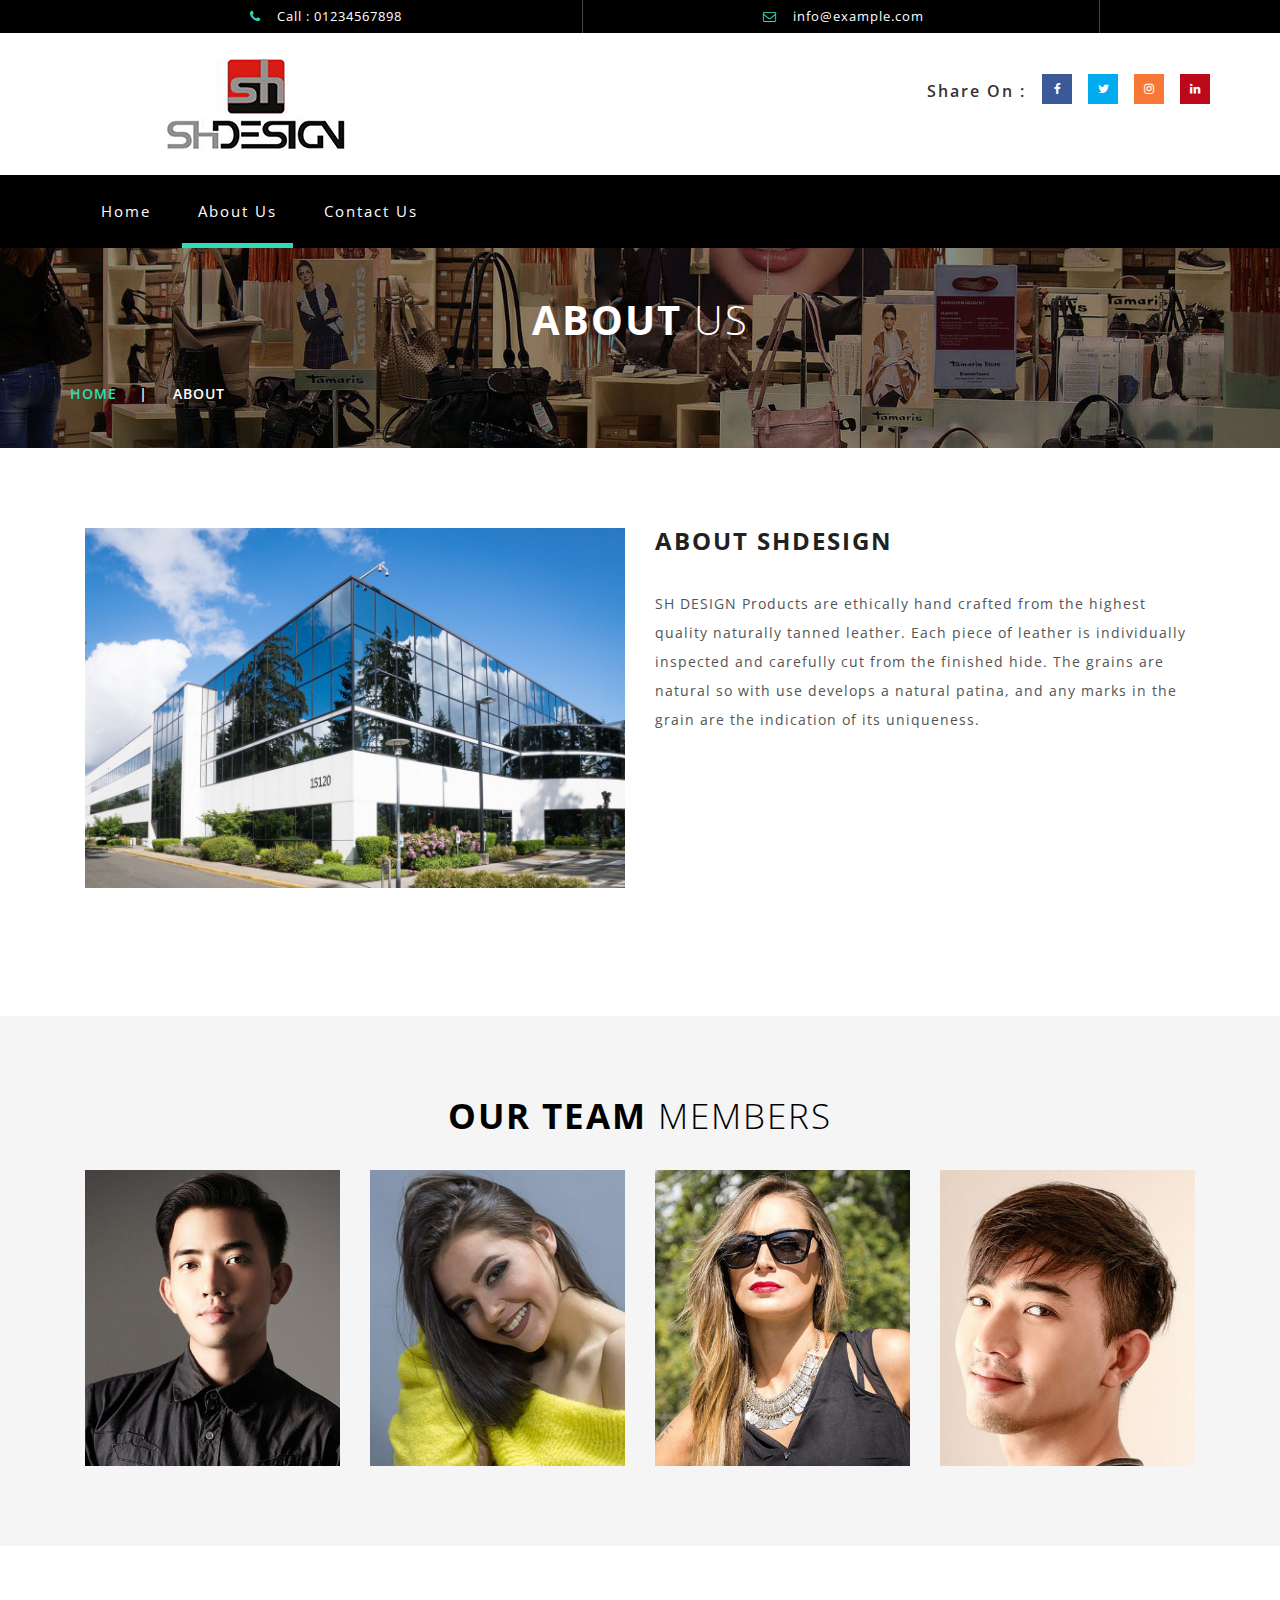
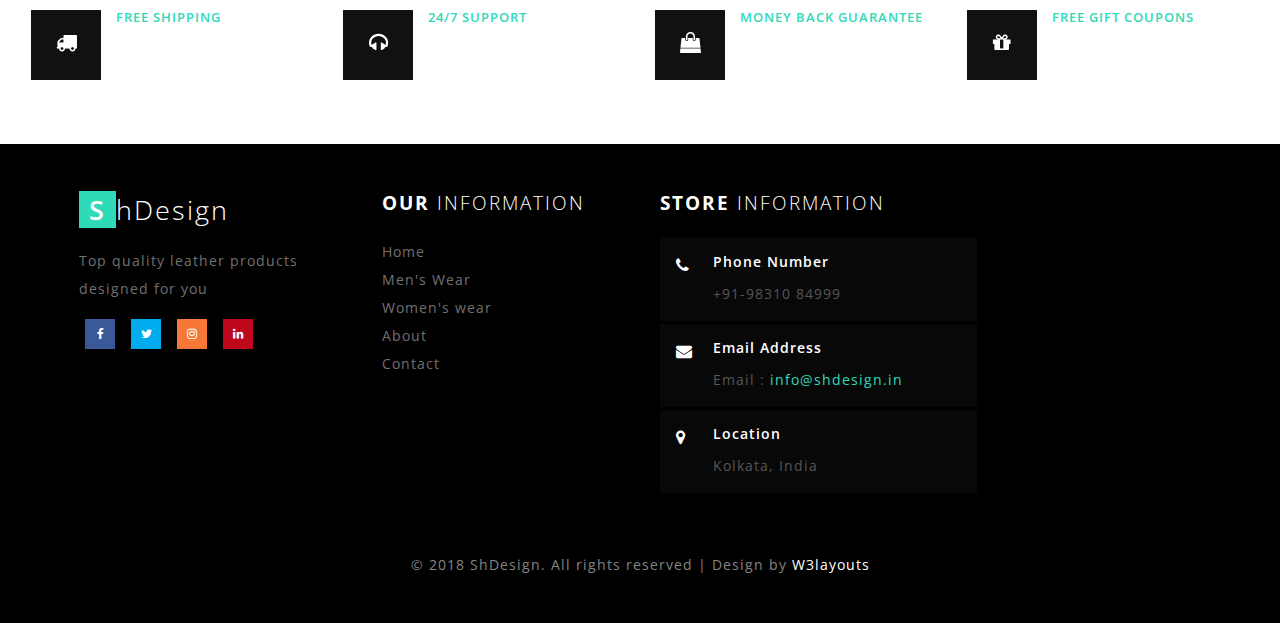
<file: about.html>
<!--
Author: W3layouts
Author URL: http://w3layouts.com
License: Creative Commons Attribution 3.0 Unported
License URL: http://creativecommons.org/licenses/by/3.0/
-->
<!DOCTYPE html>
<html>
<head>
    <title>ShDesign: Online shopping site for leather goods</title>
    <!--/tags -->
    <meta name="viewport" content="width=device-width, initial-scale=1">
    <meta http-equiv="Content-Type" content="text/html; charset=utf-8"/>
    <meta name="keywords" content="Leather goods, online shopping"/>
    <script type="application/x-javascript"> addEventListener("load", function () { setTimeout(hideURLbar, 0); }, false);
    function hideURLbar() { window.scrollTo(0, 1); } </script>
    <!--//tags -->
    <link href="css/bootstrap.css" rel="stylesheet" type="text/css" media="all"/>
    <link href="css/team.css" rel="stylesheet" type="text/css" media="all"/>
    <link href="css/style.css" rel="stylesheet" type="text/css" media="all"/>
    <link href="css/font-awesome.css" rel="stylesheet">
    <!-- //for bootstrap working -->
    <link href="//fonts.googleapis.com/css?family=Open+Sans:300,300i,400,400i,600,600i,700,700i,800" rel="stylesheet">
    <link href='//fonts.googleapis.com/css?family=Lato:400,100,100italic,300,300italic,400italic,700,900,900italic,700italic'
          rel='stylesheet' type='text/css'>
</head>
<body>
<!-- header -->
<div class="header" id="home">
    <div class="container">
        <ul>
            <!--<li> <a href="#" data-toggle="modal" data-target="#myModal"><i class="fa fa-unlock-alt" aria-hidden="true"></i> Sign In </a></li>-->
            <!--<li> <a href="#" data-toggle="modal" data-target="#myModal2"><i class="fa fa-pencil-square-o" aria-hidden="true"></i> Sign Up </a></li>-->
            <li><i class="fa fa-phone" aria-hidden="true"></i> Call : 01234567898</li>
            <li><i class="fa fa-envelope-o" aria-hidden="true"></i> <a
                    href="mailto:info@example.com">info@example.com</a></li>
        </ul>
    </div>
</div>
<!-- //header -->
<!-- header-bot -->
<div class="header-bot">
    <div class="header-bot_inner_wthreeinfo_header_mid">
        <!--<div class="col-md-4 header-middle">-->
        <!--<form action="#" method="post">-->
        <!--<input type="search" name="search" placeholder="Search here..." required="">-->
        <!--<input type="submit" value=" ">-->
        <!--<div class="clearfix"></div>-->
        <!--</form>-->
        <!--</div>-->
        <!-- header-bot -->
        <div class="col-md-4 logo_agile">
            <!--<h1><a href="index.html"><span>E</span>lite Shoppy <i class="fa fa-shopping-bag top_logo_agile_bag"-->
            <!--aria-hidden="true"></i></a></h1>-->
            <a href="index.html">
                <img src="images/logo_shdesign.jpg">
            </a>
        </div>
        <!-- header-bot -->
        <div class=" agileits-social top_content">
            <ul class="social-nav model-3d-0 footer-social w3_agile_social">
                <li class="share">Share On :</li>
                <li><a href="https://www.facebook.com/shdesign.in" target="_blank" class="facebook">
                    <div class="front"><i class="fa fa-facebook" aria-hidden="true"></i></div>
                    <div class="back"><i class="fa fa-facebook" aria-hidden="true"></i></div>
                </a></li>
                <li><a href="#" class="twitter">
                    <div class="front"><i class="fa fa-twitter" aria-hidden="true"></i></div>
                    <div class="back"><i class="fa fa-twitter" aria-hidden="true"></i></div>
                </a></li>
                <li><a href="https://www.instagram.com/shdesignofficial/" target="_blank" class="instagram">
                    <div class="front"><i class="fa fa-instagram" aria-hidden="true"></i></div>
                    <div class="back"><i class="fa fa-instagram" aria-hidden="true"></i></div>
                </a></li>
                <li><a href="#" class="pinterest">
                    <div class="front"><i class="fa fa-linkedin" aria-hidden="true"></i></div>
                    <div class="back"><i class="fa fa-linkedin" aria-hidden="true"></i></div>
                </a></li>
            </ul>


        </div>
        <div class="clearfix"></div>
    </div>
</div>
<!-- //header-bot -->
<!-- banner -->
<div class="ban-top">
    <div class="container">
        <div class="top_nav_left">
            <nav class="navbar navbar-default">
                <div class="container-fluid">
                    <!-- Brand and toggle get grouped for better mobile display -->
                    <div class="navbar-header">
                        <button type="button" class="navbar-toggle collapsed" data-toggle="collapse"
                                data-target="#bs-example-navbar-collapse-1" aria-expanded="false">
                            <span class="sr-only">Toggle navigation</span>
                            <span class="icon-bar"></span>
                            <span class="icon-bar"></span>
                            <span class="icon-bar"></span>
                        </button>
                    </div>
                    <!-- Collect the nav links, forms, and other content for toggling -->
                    <div class="collapse navbar-collapse menu--shylock" id="bs-example-navbar-collapse-1">
                        <ul class="nav navbar-nav menu__list">
                            <li class="active menu__item"><a class="menu__link" href="index.html">Home <span
                                    class="sr-only">(current)</span></a></li>
                            <li class=" menu__item menu__item--current"><a class="menu__link"
                                                                           href="about.html">About Us</a></li>
                            <!--<li class="dropdown menu__item">-->
                                <!--<a href="#" class="dropdown-toggle menu__link" data-toggle="dropdown" role="button"-->
                                   <!--aria-haspopup="true" aria-expanded="false">Men's wear <span class="caret"></span></a>-->
                                <!--<ul class="dropdown-menu multi-column columns-3">-->
                                    <!--<div class="agile_inner_drop_nav_info">-->
                                        <!--<div class="col-sm-6 multi-gd-img1 multi-gd-text ">-->
                                            <!--<a href="mens.html"><img src="images/top2.jpg" alt=" "/></a>-->
                                        <!--</div>-->
                                        <!--<div class="col-sm-3 multi-gd-img">-->
                                            <!--<ul class="multi-column-dropdown">-->
                                                <!--<li><a href="mens.html">Clothing</a></li>-->
                                                <!--<li><a href="mens.html">Wallets</a></li>-->
                                                <!--<li><a href="mens.html">Footwear</a></li>-->
                                                <!--<li><a href="mens.html">Watches</a></li>-->
                                                <!--<li><a href="mens.html">Accessories</a></li>-->
                                                <!--<li><a href="mens.html">Bags</a></li>-->
                                                <!--<li><a href="mens.html">Caps & Hats</a></li>-->
                                            <!--</ul>-->
                                        <!--</div>-->
                                        <!--<div class="col-sm-3 multi-gd-img">-->
                                            <!--<ul class="multi-column-dropdown">-->
                                                <!--<li><a href="mens.html">Jewellery</a></li>-->
                                                <!--<li><a href="mens.html">Sunglasses</a></li>-->
                                                <!--<li><a href="mens.html">Perfumes</a></li>-->
                                                <!--<li><a href="mens.html">Beauty</a></li>-->
                                                <!--<li><a href="mens.html">Shirts</a></li>-->
                                                <!--<li><a href="mens.html">Sunglasses</a></li>-->
                                                <!--<li><a href="mens.html">Swimwear</a></li>-->
                                            <!--</ul>-->
                                        <!--</div>-->
                                        <!--<div class="clearfix"></div>-->
                                    <!--</div>-->
                                <!--</ul>-->
                            <!--</li>-->
                            <!--<li class="dropdown menu__item">-->
                                <!--<a href="#" class="dropdown-toggle menu__link" data-toggle="dropdown" role="button"-->
                                   <!--aria-haspopup="true" aria-expanded="false">Women's wear <span-->
                                        <!--class="caret"></span></a>-->
                                <!--<ul class="dropdown-menu multi-column columns-3">-->
                                    <!--<div class="agile_inner_drop_nav_info">-->
                                        <!--<div class="col-sm-3 multi-gd-img">-->
                                            <!--<ul class="multi-column-dropdown">-->
                                                <!--<li><a href="womens.html">Clothing</a></li>-->
                                                <!--<li><a href="womens.html">Wallets</a></li>-->
                                                <!--<li><a href="womens.html">Footwear</a></li>-->
                                                <!--<li><a href="womens.html">Watches</a></li>-->
                                                <!--<li><a href="womens.html">Accessories</a></li>-->
                                                <!--<li><a href="womens.html">Bags</a></li>-->
                                                <!--<li><a href="womens.html">Caps & Hats</a></li>-->
                                            <!--</ul>-->
                                        <!--</div>-->
                                        <!--<div class="col-sm-3 multi-gd-img">-->
                                            <!--<ul class="multi-column-dropdown">-->
                                                <!--<li><a href="womens.html">Jewellery</a></li>-->
                                                <!--<li><a href="womens.html">Sunglasses</a></li>-->
                                                <!--<li><a href="womens.html">Perfumes</a></li>-->
                                                <!--<li><a href="womens.html">Beauty</a></li>-->
                                                <!--<li><a href="womens.html">Shirts</a></li>-->
                                                <!--<li><a href="womens.html">Sunglasses</a></li>-->
                                                <!--<li><a href="womens.html">Swimwear</a></li>-->
                                            <!--</ul>-->
                                        <!--</div>-->
                                        <!--<div class="col-sm-6 multi-gd-img multi-gd-text ">-->
                                            <!--<a href="womens.html"><img src="images/top1.jpg" alt=" "/></a>-->
                                        <!--</div>-->
                                        <!--<div class="clearfix"></div>-->
                                    <!--</div>-->
                                <!--</ul>-->
                            <!--</li>-->
                            <!--<li class="menu__item dropdown">-->
                                <!--<a class="menu__link" href="#" class="dropdown-toggle" data-toggle="dropdown">Short-->
                                    <!--Codes <b class="caret"></b></a>-->
                                <!--<ul class="dropdown-menu agile_short_dropdown">-->
                                    <!--<li><a href="icons.html">Web Icons</a></li>-->
                                    <!--<li><a href="typography.html">Typography</a></li>-->
                                <!--</ul>-->
                            <!--</li>-->
                            <li class=" menu__item"><a class="menu__link" href="contact.html">Contact Us</a></li>
                        </ul>
                    </div>
                </div>
            </nav>
        </div>
        <!--<div class="top_nav_right">-->
            <!--<div class="wthreecartaits wthreecartaits2 cart cart box_1">-->
                <!--<form action="#" method="post" class="last">-->
                    <!--<input type="hidden" name="cmd" value="_cart">-->
                    <!--<input type="hidden" name="display" value="1">-->
                    <!--<button class="w3view-cart" type="submit" name="submit" value=""><i class="fa fa-cart-arrow-down"-->
                                                                                        <!--aria-hidden="true"></i></button>-->
                <!--</form>-->

            <!--</div>-->
        <!--</div>-->
        <div class="clearfix"></div>
    </div>
</div>
<!-- //banner-top -->
<!-- Modal1 -->
<div class="modal fade" id="myModal" tabindex="-1" role="dialog">
    <div class="modal-dialog">
        <!-- Modal content-->
        <div class="modal-content">
            <div class="modal-header">
                <button type="button" class="close" data-dismiss="modal">&times;</button>
            </div>
            <div class="modal-body modal-body-sub_agile">
                <div class="col-md-8 modal_body_left modal_body_left1">
                    <h3 class="agileinfo_sign">Sign In <span>Now</span></h3>
                    <form action="#" method="post">
                        <div class="styled-input agile-styled-input-top">
                            <input type="text" name="Name" required="">
                            <label>Name</label>
                            <span></span>
                        </div>
                        <div class="styled-input">
                            <input type="email" name="Email" required="">
                            <label>Email</label>
                            <span></span>
                        </div>
                        <input type="submit" value="Sign In">
                    </form>
                    <ul class="social-nav model-3d-0 footer-social w3_agile_social top_agile_third">
                        <li><a href="#" class="facebook">
                            <div class="front"><i class="fa fa-facebook" aria-hidden="true"></i></div>
                            <div class="back"><i class="fa fa-facebook" aria-hidden="true"></i></div>
                        </a></li>
                        <li><a href="#" class="twitter">
                            <div class="front"><i class="fa fa-twitter" aria-hidden="true"></i></div>
                            <div class="back"><i class="fa fa-twitter" aria-hidden="true"></i></div>
                        </a></li>
                        <li><a href="#" class="instagram">
                            <div class="front"><i class="fa fa-instagram" aria-hidden="true"></i></div>
                            <div class="back"><i class="fa fa-instagram" aria-hidden="true"></i></div>
                        </a></li>
                        <li><a href="#" class="pinterest">
                            <div class="front"><i class="fa fa-linkedin" aria-hidden="true"></i></div>
                            <div class="back"><i class="fa fa-linkedin" aria-hidden="true"></i></div>
                        </a></li>
                    </ul>
                    <div class="clearfix"></div>
                    <p><a href="#" data-toggle="modal" data-target="#myModal2"> Don't have an account?</a></p>

                </div>
                <div class="col-md-4 modal_body_right modal_body_right1">
                    <img src="images/log_pic.jpg" alt=" "/>
                </div>
                <div class="clearfix"></div>
            </div>
        </div>
        <!-- //Modal content-->
    </div>
</div>
<!-- //Modal1 -->
<!-- Modal2 -->
<div class="modal fade" id="myModal2" tabindex="-1" role="dialog">
    <div class="modal-dialog">
        <!-- Modal content-->
        <div class="modal-content">
            <div class="modal-header">
                <button type="button" class="close" data-dismiss="modal">&times;</button>
            </div>
            <div class="modal-body modal-body-sub_agile">
                <div class="col-md-8 modal_body_left modal_body_left1">
                    <h3 class="agileinfo_sign">Sign Up <span>Now</span></h3>
                    <form action="#" method="post">
                        <div class="styled-input agile-styled-input-top">
                            <input type="text" name="Name" required="">
                            <label>Name</label>
                            <span></span>
                        </div>
                        <div class="styled-input">
                            <input type="email" name="Email" required="">
                            <label>Email</label>
                            <span></span>
                        </div>
                        <div class="styled-input">
                            <input type="password" name="password" required="">
                            <label>Password</label>
                            <span></span>
                        </div>
                        <div class="styled-input">
                            <input type="password" name="Confirm Password" required="">
                            <label>Confirm Password</label>
                            <span></span>
                        </div>
                        <input type="submit" value="Sign Up">
                    </form>
                    <ul class="social-nav model-3d-0 footer-social w3_agile_social top_agile_third">
                        <li><a href="#" class="facebook">
                            <div class="front"><i class="fa fa-facebook" aria-hidden="true"></i></div>
                            <div class="back"><i class="fa fa-facebook" aria-hidden="true"></i></div>
                        </a></li>
                        <li><a href="#" class="twitter">
                            <div class="front"><i class="fa fa-twitter" aria-hidden="true"></i></div>
                            <div class="back"><i class="fa fa-twitter" aria-hidden="true"></i></div>
                        </a></li>
                        <li><a href="#" class="instagram">
                            <div class="front"><i class="fa fa-instagram" aria-hidden="true"></i></div>
                            <div class="back"><i class="fa fa-instagram" aria-hidden="true"></i></div>
                        </a></li>
                        <li><a href="#" class="pinterest">
                            <div class="front"><i class="fa fa-linkedin" aria-hidden="true"></i></div>
                            <div class="back"><i class="fa fa-linkedin" aria-hidden="true"></i></div>
                        </a></li>
                    </ul>
                    <div class="clearfix"></div>
                    <p><a href="#">By clicking register, I agree to your terms</a></p>

                </div>
                <div class="col-md-4 modal_body_right modal_body_right1">
                    <img src="images/log_pic.jpg" alt=" "/>
                </div>
                <div class="clearfix"></div>
            </div>
        </div>
        <!-- //Modal content-->
    </div>
</div>
<!-- //Modal2 -->
<!-- /banner_bottom_agile_info -->
<div class="page-head_agile_info_w3l">
    <div class="container">
        <h3>About <span>Us </span></h3>
        <!--/w3_short-->
        <div class="services-breadcrumb">
            <div class="agile_inner_breadcrumb">

                <ul class="w3_short">
                    <li><a href="index.html">Home</a><i>|</i></li>
                    <li>About</li>
                </ul>
            </div>
        </div>
        <!--//w3_short-->
    </div>
</div>
<!-- /banner_bottom_agile_info -->
<div class="banner_bottom_agile_info">
    <div class="container">
        <div class="agile_ab_w3ls_info">
            <div class="col-md-6 ab_pic_w3ls">
                <img src="images/web/building/pexels-photo-269077.jpeg" alt=" " class="img-responsive"/>
            </div>
            <div class="col-md-6 ab_pic_w3ls_text_info">
                <h5>About ShDesign
                    <!--<span> Shoppy</span>-->
                </h5>
                <p></p>
                <p>SH DESIGN Products are ethically hand crafted from the highest quality naturally tanned leather. Each piece of leather is individually inspected and carefully cut from the finished hide. The grains are natural so with use develops a natural patina, and any marks in the grain are the indication of its uniqueness.</p>
            </div>
            <div class="clearfix"></div>
        </div>
        <!--<div class="banner_bottom_agile_info_inner_w3ls">-->
            <!--<div class="col-md-6 wthree_banner_bottom_grid_three_left1 grid">-->
                <!--<figure class="effect-roxy">-->
                    <!--<img src="images/bottom1.jpg" alt=" " class="img-responsive"/>-->
                    <!--<figcaption>-->
                        <!--<h3><span>F</span>all Ahead</h3>-->
                        <!--<p>New Arrivals</p>-->
                    <!--</figcaption>-->
                <!--</figure>-->
            <!--</div>-->
            <!--<div class="col-md-6 wthree_banner_bottom_grid_three_left1 grid">-->
                <!--<figure class="effect-roxy">-->
                    <!--<img src="images/bottom2.jpg" alt=" " class="img-responsive"/>-->
                    <!--<figcaption>-->
                        <!--<h3><span>F</span>all Ahead</h3>-->
                        <!--<p>New Arrivals</p>-->
                    <!--</figcaption>-->
                <!--</figure>-->
            <!--</div>-->
            <!--<div class="clearfix"></div>-->
        <!--</div>-->
    </div>
</div>
<!-- team -->
<div class="banner_bottom_agile_info team">
    <div class="container">
        <h3 class="wthree_text_info">Our Team <span>Members</span></h3>
        <div class="inner_w3l_agile_grids">
            <div class="col-md-3 team-grids">
                <div class="thumbnail team-w3agile">
                    <img src="images/t1.jpg" class="img-responsive" alt="">
                    <div class="social-icons team-icons right-w3l fotw33">
                        <div class="caption">
                            <h4>Joanna Vilken</h4>
                            <p></p>
                        </div>
                        <ul class="social-nav model-3d-0 footer-social w3_agile_social two">
                            <li><a href="#" class="facebook">
                                <div class="front"><i class="fa fa-facebook" aria-hidden="true"></i></div>
                                <div class="back"><i class="fa fa-facebook" aria-hidden="true"></i></div>
                            </a></li>
                            <li><a href="#" class="twitter">
                                <div class="front"><i class="fa fa-twitter" aria-hidden="true"></i></div>
                                <div class="back"><i class="fa fa-twitter" aria-hidden="true"></i></div>
                            </a></li>
                            <li><a href="#" class="instagram">
                                <div class="front"><i class="fa fa-instagram" aria-hidden="true"></i></div>
                                <div class="back"><i class="fa fa-instagram" aria-hidden="true"></i></div>
                            </a></li>
                            <li><a href="#" class="pinterest">
                                <div class="front"><i class="fa fa-linkedin" aria-hidden="true"></i></div>
                                <div class="back"><i class="fa fa-linkedin" aria-hidden="true"></i></div>
                            </a></li>
                        </ul>
                    </div>
                </div>
            </div>
            <div class="col-md-3 team-grids">
                <div class="thumbnail team-w3agile">
                    <img src="images/t2.jpg" class="img-responsive" alt="">
                    <div class="social-icons team-icons right-w3l fotw33">
                        <div class="caption">
                            <h4>Anika Mollik</h4>
                            <p></p>
                        </div>
                        <ul class="social-nav model-3d-0 footer-social w3_agile_social two">
                            <li><a href="#" class="facebook">
                                <div class="front"><i class="fa fa-facebook" aria-hidden="true"></i></div>
                                <div class="back"><i class="fa fa-facebook" aria-hidden="true"></i></div>
                            </a></li>
                            <li><a href="#" class="twitter">
                                <div class="front"><i class="fa fa-twitter" aria-hidden="true"></i></div>
                                <div class="back"><i class="fa fa-twitter" aria-hidden="true"></i></div>
                            </a></li>
                            <li><a href="#" class="instagram">
                                <div class="front"><i class="fa fa-instagram" aria-hidden="true"></i></div>
                                <div class="back"><i class="fa fa-instagram" aria-hidden="true"></i></div>
                            </a></li>
                            <li><a href="#" class="pinterest">
                                <div class="front"><i class="fa fa-linkedin" aria-hidden="true"></i></div>
                                <div class="back"><i class="fa fa-linkedin" aria-hidden="true"></i></div>
                            </a></li>
                        </ul>
                    </div>
                </div>
            </div>
            <div class="col-md-3 team-grids">
                <div class="thumbnail team-w3agile">
                    <img src="images/t3.jpg" class="img-responsive" alt="">
                    <div class="social-icons team-icons right-w3l fotw33">
                        <div class="caption">
                            <h4>Megali Deo</h4>
                            <p></p>
                        </div>
                        <ul class="social-nav model-3d-0 footer-social w3_agile_social two">
                            <li><a href="#" class="facebook">
                                <div class="front"><i class="fa fa-facebook" aria-hidden="true"></i></div>
                                <div class="back"><i class="fa fa-facebook" aria-hidden="true"></i></div>
                            </a></li>
                            <li><a href="#" class="twitter">
                                <div class="front"><i class="fa fa-twitter" aria-hidden="true"></i></div>
                                <div class="back"><i class="fa fa-twitter" aria-hidden="true"></i></div>
                            </a></li>
                            <li><a href="#" class="instagram">
                                <div class="front"><i class="fa fa-instagram" aria-hidden="true"></i></div>
                                <div class="back"><i class="fa fa-instagram" aria-hidden="true"></i></div>
                            </a></li>
                            <li><a href="#" class="pinterest">
                                <div class="front"><i class="fa fa-linkedin" aria-hidden="true"></i></div>
                                <div class="back"><i class="fa fa-linkedin" aria-hidden="true"></i></div>
                            </a></li>
                        </ul>
                    </div>
                </div>
            </div>
            <div class="col-md-3 team-grids">
                <div class="thumbnail team-w3agile">
                    <img src="images/t4.jpg" class="img-responsive" alt="">
                    <div class="social-icons team-icons right-w3l fotw33">
                        <div class="caption">
                            <h4>Retas Word</h4>
                            <p></p>
                        </div>
                        <ul class="social-nav model-3d-0 footer-social w3_agile_social two">
                            <li><a href="#" class="facebook">
                                <div class="front"><i class="fa fa-facebook" aria-hidden="true"></i></div>
                                <div class="back"><i class="fa fa-facebook" aria-hidden="true"></i></div>
                            </a></li>
                            <li><a href="#" class="twitter">
                                <div class="front"><i class="fa fa-twitter" aria-hidden="true"></i></div>
                                <div class="back"><i class="fa fa-twitter" aria-hidden="true"></i></div>
                            </a></li>
                            <li><a href="#" class="instagram">
                                <div class="front"><i class="fa fa-instagram" aria-hidden="true"></i></div>
                                <div class="back"><i class="fa fa-instagram" aria-hidden="true"></i></div>
                            </a></li>
                            <li><a href="#" class="pinterest">
                                <div class="front"><i class="fa fa-linkedin" aria-hidden="true"></i></div>
                                <div class="back"><i class="fa fa-linkedin" aria-hidden="true"></i></div>
                            </a></li>
                        </ul>
                    </div>
                </div>
            </div>
            <div class="clearfix"></div>
        </div>
    </div>
</div>
<!-- //team -->

<!-- schedule-bottom -->
<!--<div class="schedule-bottom">-->
    <!--<div class="col-md-6 agileinfo_schedule_bottom_left">-->
        <!--<img src="images/mid.jpg" alt=" " class="img-responsive"/>-->
    <!--</div>-->
    <!--<div class="col-md-6 agileits_schedule_bottom_right">-->
        <!--<div class="w3ls_schedule_bottom_right_grid">-->
            <!--<h3>Save up to <span>50%</span> in this week</h3>-->
            <!--<p>Suspendisse varius turpis efficitur erat laoreet dapibus.-->
                <!--Mauris sollicitudin scelerisque commodo.Nunc dapibus mauris sed metus finibus posuere.</p>-->
            <!--<div class="col-md-4 w3l_schedule_bottom_right_grid1">-->
                <!--<i class="fa fa-user-o" aria-hidden="true"></i>-->
                <!--<h4>Customers</h4>-->
                <!--<h5 class="counter">653</h5>-->
            <!--</div>-->
            <!--<div class="col-md-4 w3l_schedule_bottom_right_grid1">-->
                <!--<i class="fa fa-calendar-o" aria-hidden="true"></i>-->
                <!--<h4>Events</h4>-->
                <!--<h5 class="counter">823</h5>-->
            <!--</div>-->
            <!--<div class="col-md-4 w3l_schedule_bottom_right_grid1">-->
                <!--<i class="fa fa-shield" aria-hidden="true"></i>-->
                <!--<h4>Awards</h4>-->
                <!--<h5 class="counter">45</h5>-->
            <!--</div>-->
            <!--<div class="clearfix"></div>-->
        <!--</div>-->
    <!--</div>-->
    <!--<div class="clearfix"></div>-->
<!--</div>-->
<!-- //schedule-bottom -->
<!-- banner-bootom-w3-agileits -->
<!--<div class="banner-bootom-w3-agileits">-->
    <!--<div class="container">-->
        <!--<h3 class="wthree_text_info">What's <span>Trending</span></h3>-->

        <!--<div class="col-md-5 bb-grids bb-left-agileits-w3layouts">-->
            <!--<a href="women.html">-->
                <!--<div class="bb-left-agileits-w3layouts-inner grid">-->
                    <!--<figure class="effect-roxy">-->
                        <!--<img src="images/bb1.jpg" alt=" " class="img-responsive"/>-->
                        <!--<figcaption>-->
                            <!--<h3><span>S</span>ale </h3>-->
                            <!--<p>Upto 55%</p>-->
                        <!--</figcaption>-->
                    <!--</figure>-->
                <!--</div>-->
            <!--</a>-->
        <!--</div>-->
        <!--<div class="col-md-7 bb-grids bb-middle-agileits-w3layouts">-->
            <!--<div class="bb-middle-agileits-w3layouts grid">-->
                <!--<figure class="effect-roxy">-->
                    <!--<img src="images/bottom3.jpg" alt=" " class="img-responsive"/>-->
                    <!--<figcaption>-->
                        <!--<h3><span>S</span>ale </h3>-->
                        <!--<p>Upto 55%</p>-->
                    <!--</figcaption>-->
                <!--</figure>-->
            <!--</div>-->
            <!--<div class="bb-middle-agileits-w3layouts forth grid">-->
                <!--<figure class="effect-roxy">-->
                    <!--<img src="images/bottom4.jpg" alt=" " class="img-responsive">-->
                    <!--<figcaption>-->
                        <!--<h3><span>S</span>ale </h3>-->
                        <!--<p>Upto 65%</p>-->
                    <!--</figcaption>-->
                <!--</figure>-->
            <!--</div>-->
            <!--<div class="clearfix"></div>-->
        <!--</div>-->
    <!--</div>-->
<!--</div>-->
<!--/grids-->
<!--<div class="agile_last_double_sectionw3ls">-->
    <!--<div class="col-md-6 multi-gd-img multi-gd-text ">-->
        <!--<a href="womens.html"><img src="images/bot_1.jpg" alt=" "><h4>Flat <span>50%</span> offer</h4></a>-->

    <!--</div>-->
    <!--<div class="col-md-6 multi-gd-img multi-gd-text ">-->
        <!--<a href="womens.html"><img src="images/bot_2.jpg" alt=" "><h4>Flat <span>50%</span> offer</h4></a>-->
    <!--</div>-->
    <!--<div class="clearfix"></div>-->
<!--</div>-->
<!--&lt;!&ndash;/grids&ndash;&gt;-->
<!--&lt;!&ndash; /we-offer &ndash;&gt;-->
<!--<div class="sale-w3ls">-->
    <!--<div class="container">-->
        <!--<h6>We Offer Flat <span>40%</span> Discount</h6>-->

        <!--<a class="hvr-outline-out button2" href="single.html">Shop Now </a>-->
    <!--</div>-->
<!--</div>-->
<!-- //we-offer -->
<!--/grids-->
<div class="coupons">
    <div class="coupons-grids text-center">
        <div class="w3layouts_mail_grid">
            <div class="col-md-3 w3layouts_mail_grid_left">
                <div class="w3layouts_mail_grid_left1 hvr-radial-out">
                    <i class="fa fa-truck" aria-hidden="true"></i>
                </div>
                <div class="w3layouts_mail_grid_left2">
                    <h3>FREE SHIPPING</h3>
                    <!--<p>Lorem ipsum dolor sit amet, consectetur</p>-->
                </div>
            </div>
            <div class="col-md-3 w3layouts_mail_grid_left">
                <div class="w3layouts_mail_grid_left1 hvr-radial-out">
                    <i class="fa fa-headphones" aria-hidden="true"></i>
                </div>
                <div class="w3layouts_mail_grid_left2">
                    <h3>24/7 SUPPORT</h3>
                    <!--<p>Lorem ipsum dolor sit amet, consectetur</p>-->
                </div>
            </div>
            <div class="col-md-3 w3layouts_mail_grid_left">
                <div class="w3layouts_mail_grid_left1 hvr-radial-out">
                    <i class="fa fa-shopping-bag" aria-hidden="true"></i>
                </div>
                <div class="w3layouts_mail_grid_left2">
                    <h3>MONEY BACK GUARANTEE</h3>
                    <!--<p>Lorem ipsum dolor sit amet, consectetur</p>-->
                </div>
            </div>
            <div class="col-md-3 w3layouts_mail_grid_left">
                <div class="w3layouts_mail_grid_left1 hvr-radial-out">
                    <i class="fa fa-gift" aria-hidden="true"></i>
                </div>
                <div class="w3layouts_mail_grid_left2">
                    <h3>FREE GIFT COUPONS</h3>
                    <!--<p>Lorem ipsum dolor sit amet, consectetur</p>-->
                </div>
            </div>
            <div class="clearfix"></div>
        </div>

    </div>
</div>
<!--grids-->
<!-- footer -->
<div class="footer">
    <div class="footer_agile_inner_info_w3l">
        <div class="col-md-3 footer-left">
            <h2><a href="index.html"><span>S</span>hDesign </a></h2>
            <p>Top quality leather products designed for you</p>
            <ul class="social-nav model-3d-0 footer-social w3_agile_social two">
                <li><a href="https://www.facebook.com/shdesign.in" target="_blank" class="facebook">
                    <div class="front"><i class="fa fa-facebook" aria-hidden="true"></i></div>
                    <div class="back"><i class="fa fa-facebook" aria-hidden="true"></i></div>
                </a></li>
                <li><a href="#" class="twitter">
                    <div class="front"><i class="fa fa-twitter" aria-hidden="true"></i></div>
                    <div class="back"><i class="fa fa-twitter" aria-hidden="true"></i></div>
                </a></li>
                <li><a href="https://www.instagram.com/shdesignofficial/" target="_blank" class="instagram">
                    <div class="front"><i class="fa fa-instagram" aria-hidden="true"></i></div>
                    <div class="back"><i class="fa fa-instagram" aria-hidden="true"></i></div>
                </a></li>
                <li><a href="#" class="pinterest">
                    <div class="front"><i class="fa fa-linkedin" aria-hidden="true"></i></div>
                    <div class="back"><i class="fa fa-linkedin" aria-hidden="true"></i></div>
                </a></li>
            </ul>
        </div>
        <div class="col-md-9 footer-right">
            <div class="sign-grds">
                <div class="col-md-4 sign-gd">
                    <h4>Our <span>Information</span></h4>
                    <ul>
                        <li><a href="index.html">Home</a></li>
                        <li><a href="index.html">Men's Wear</a></li>
                        <li><a href="index.html">Women's wear</a></li>
                        <li><a href="about.html">About</a></li>
                        <!--<li><a href="typography.html">Short Codes</a></li>-->
                        <li><a href="contact.html">Contact</a></li>
                    </ul>
                </div>

                <div class="col-md-5 sign-gd-two">
                    <h4>Store <span>Information</span></h4>
                    <div class="w3-address">
                        <div class="w3-address-grid">
                            <div class="w3-address-left">
                                <i class="fa fa-phone" aria-hidden="true"></i>
                            </div>
                            <div class="w3-address-right">
                                <h6>Phone Number</h6>
                                <p>+91-98310 84999</p>
                            </div>
                            <div class="clearfix"></div>
                        </div>
                        <div class="w3-address-grid">
                            <div class="w3-address-left">
                                <i class="fa fa-envelope" aria-hidden="true"></i>
                            </div>
                            <div class="w3-address-right">
                                <h6>Email Address</h6>
                                <p>Email :<a href="mailto:info@shdesign.in"> info@shdesign.in</a></p>
                            </div>
                            <div class="clearfix"></div>
                        </div>
                        <div class="w3-address-grid">
                            <div class="w3-address-left">
                                <i class="fa fa-map-marker" aria-hidden="true"></i>
                            </div>
                            <div class="w3-address-right">
                                <h6>Location</h6>
                                <p>Kolkata, India

                                </p>
                            </div>
                            <div class="clearfix"></div>
                        </div>
                    </div>
                </div>
                <!--<div class="col-md-3 sign-gd flickr-post">-->
                    <!--<h4>Flickr <span>Posts</span></h4>-->
                    <!--<ul>-->
                        <!--<li><a href="single.html"><img src="images/t1.jpg" alt=" " class="img-responsive"/></a></li>-->
                        <!--<li><a href="single.html"><img src="images/t2.jpg" alt=" " class="img-responsive"/></a></li>-->
                        <!--<li><a href="single.html"><img src="images/t3.jpg" alt=" " class="img-responsive"/></a></li>-->
                        <!--<li><a href="single.html"><img src="images/t4.jpg" alt=" " class="img-responsive"/></a></li>-->
                        <!--<li><a href="single.html"><img src="images/t1.jpg" alt=" " class="img-responsive"/></a></li>-->
                        <!--<li><a href="single.html"><img src="images/t2.jpg" alt=" " class="img-responsive"/></a></li>-->
                        <!--<li><a href="single.html"><img src="images/t3.jpg" alt=" " class="img-responsive"/></a></li>-->
                        <!--<li><a href="single.html"><img src="images/t2.jpg" alt=" " class="img-responsive"/></a></li>-->
                        <!--<li><a href="single.html"><img src="images/t4.jpg" alt=" " class="img-responsive"/></a></li>-->
                    <!--</ul>-->
                <!--</div>-->
                <div class="clearfix"></div>
            </div>
        </div>
        <div class="clearfix"></div>
        <!--<div class="agile_newsletter_footer">-->
            <!--<div class="col-sm-6 newsleft">-->
                <!--<h3>SIGN UP FOR NEWSLETTER !</h3>-->
            <!--</div>-->
            <!--<div class="col-sm-6 newsright">-->
                <!--<form action="#" method="post">-->
                    <!--<input type="email" placeholder="Enter your email..." name="email" required="">-->
                    <!--<input type="submit" value="Submit">-->
                <!--</form>-->
            <!--</div>-->

            <!--<div class="clearfix"></div>-->
        <!--</div>-->
        <p class="copy-right">&copy 2018 ShDesign. All rights reserved | Design by <a href="http://w3layouts.com/">W3layouts</a>
        </p>
    </div>
</div>
<!-- //footer -->

<!-- login -->
<div class="modal fade" id="myModal4" tabindex="-1" role="dialog" aria-labelledby="myModalLabel">
    <div class="modal-dialog" role="document">
        <div class="modal-content modal-info">
            <div class="modal-header">
                <button type="button" class="close" data-dismiss="modal" aria-label="Close"><span
                        aria-hidden="true">&times;</span></button>
            </div>
            <div class="modal-body modal-spa">
                <div class="login-grids">
                    <div class="login">
                        <div class="login-bottom">
                            <h3>Sign up for free</h3>
                            <form>
                                <div class="sign-up">
                                    <h4>Email :</h4>
                                    <input type="text" value="Type here" onfocus="this.value = '';"
                                           onblur="if (this.value == '') {this.value = 'Type here';}" required="">
                                </div>
                                <div class="sign-up">
                                    <h4>Password :</h4>
                                    <input type="password" value="Password" onfocus="this.value = '';"
                                           onblur="if (this.value == '') {this.value = 'Password';}" required="">

                                </div>
                                <div class="sign-up">
                                    <h4>Re-type Password :</h4>
                                    <input type="password" value="Password" onfocus="this.value = '';"
                                           onblur="if (this.value == '') {this.value = 'Password';}" required="">

                                </div>
                                <div class="sign-up">
                                    <input type="submit" value="REGISTER NOW">
                                </div>

                            </form>
                        </div>
                        <div class="login-right">
                            <h3>Sign in with your account</h3>
                            <form>
                                <div class="sign-in">
                                    <h4>Email :</h4>
                                    <input type="text" value="Type here" onfocus="this.value = '';"
                                           onblur="if (this.value == '') {this.value = 'Type here';}" required="">
                                </div>
                                <div class="sign-in">
                                    <h4>Password :</h4>
                                    <input type="password" value="Password" onfocus="this.value = '';"
                                           onblur="if (this.value == '') {this.value = 'Password';}" required="">
                                    <a href="#">Forgot password?</a>
                                </div>
                                <div class="single-bottom">
                                    <input type="checkbox" id="brand" value="">
                                    <label for="brand"><span></span>Remember Me.</label>
                                </div>
                                <div class="sign-in">
                                    <input type="submit" value="SIGNIN">
                                </div>
                            </form>
                        </div>
                        <div class="clearfix"></div>
                    </div>
                    <p>By logging in you agree to our <a href="#">Terms and Conditions</a> and <a href="#">Privacy
                        Policy</a></p>
                </div>
            </div>
        </div>
    </div>
</div>
<!-- //login -->
<a href="#home" class="scroll" id="toTop" style="display: block;"> <span id="toTopHover"
                                                                         style="opacity: 1;"> </span></a>
<!-- js -->
<script type="text/javascript" src="js/jquery-2.1.4.min.js"></script>
<!-- //js -->
<!-- cart-js -->
<script src="js/minicart.min.js"></script>
<script>
    // Mini Cart
    paypal.minicart.render({
        action: '#'
    });

    if (~window.location.search.indexOf('reset=true')) {
        paypal.minicart.reset();
    }
</script>

<!-- //cart-js -->

<!-- stats -->
<script src="js/jquery.waypoints.min.js"></script>
<script src="js/jquery.countup.js"></script>
<script>
    $('.counter').countUp();
</script>
<!-- //stats -->
<!-- start-smoth-scrolling -->
<script type="text/javascript" src="js/move-top.js"></script>
<script type="text/javascript" src="js/jquery.easing.min.js"></script>
<script type="text/javascript">
    jQuery(document).ready(function ($) {
        $(".scroll").click(function (event) {
            event.preventDefault();
            $('html,body').animate({scrollTop: $(this.hash).offset().top}, 1000);
        });
    });
</script>
<!-- here stars scrolling icon -->
<script type="text/javascript">
    $(document).ready(function () {
        /*
         var defaults = {
         containerID: 'toTop', // fading element id
         containerHoverID: 'toTopHover', // fading element hover id
         scrollSpeed: 1200,
         easingType: 'linear'
         };
         */

        $().UItoTop({easingType: 'easeOutQuart'});

    });
</script>
<!-- //here ends scrolling icon -->

<!-- for bootstrap working -->
<script type="text/javascript" src="js/bootstrap.js"></script>
</body>
</html>
</file>
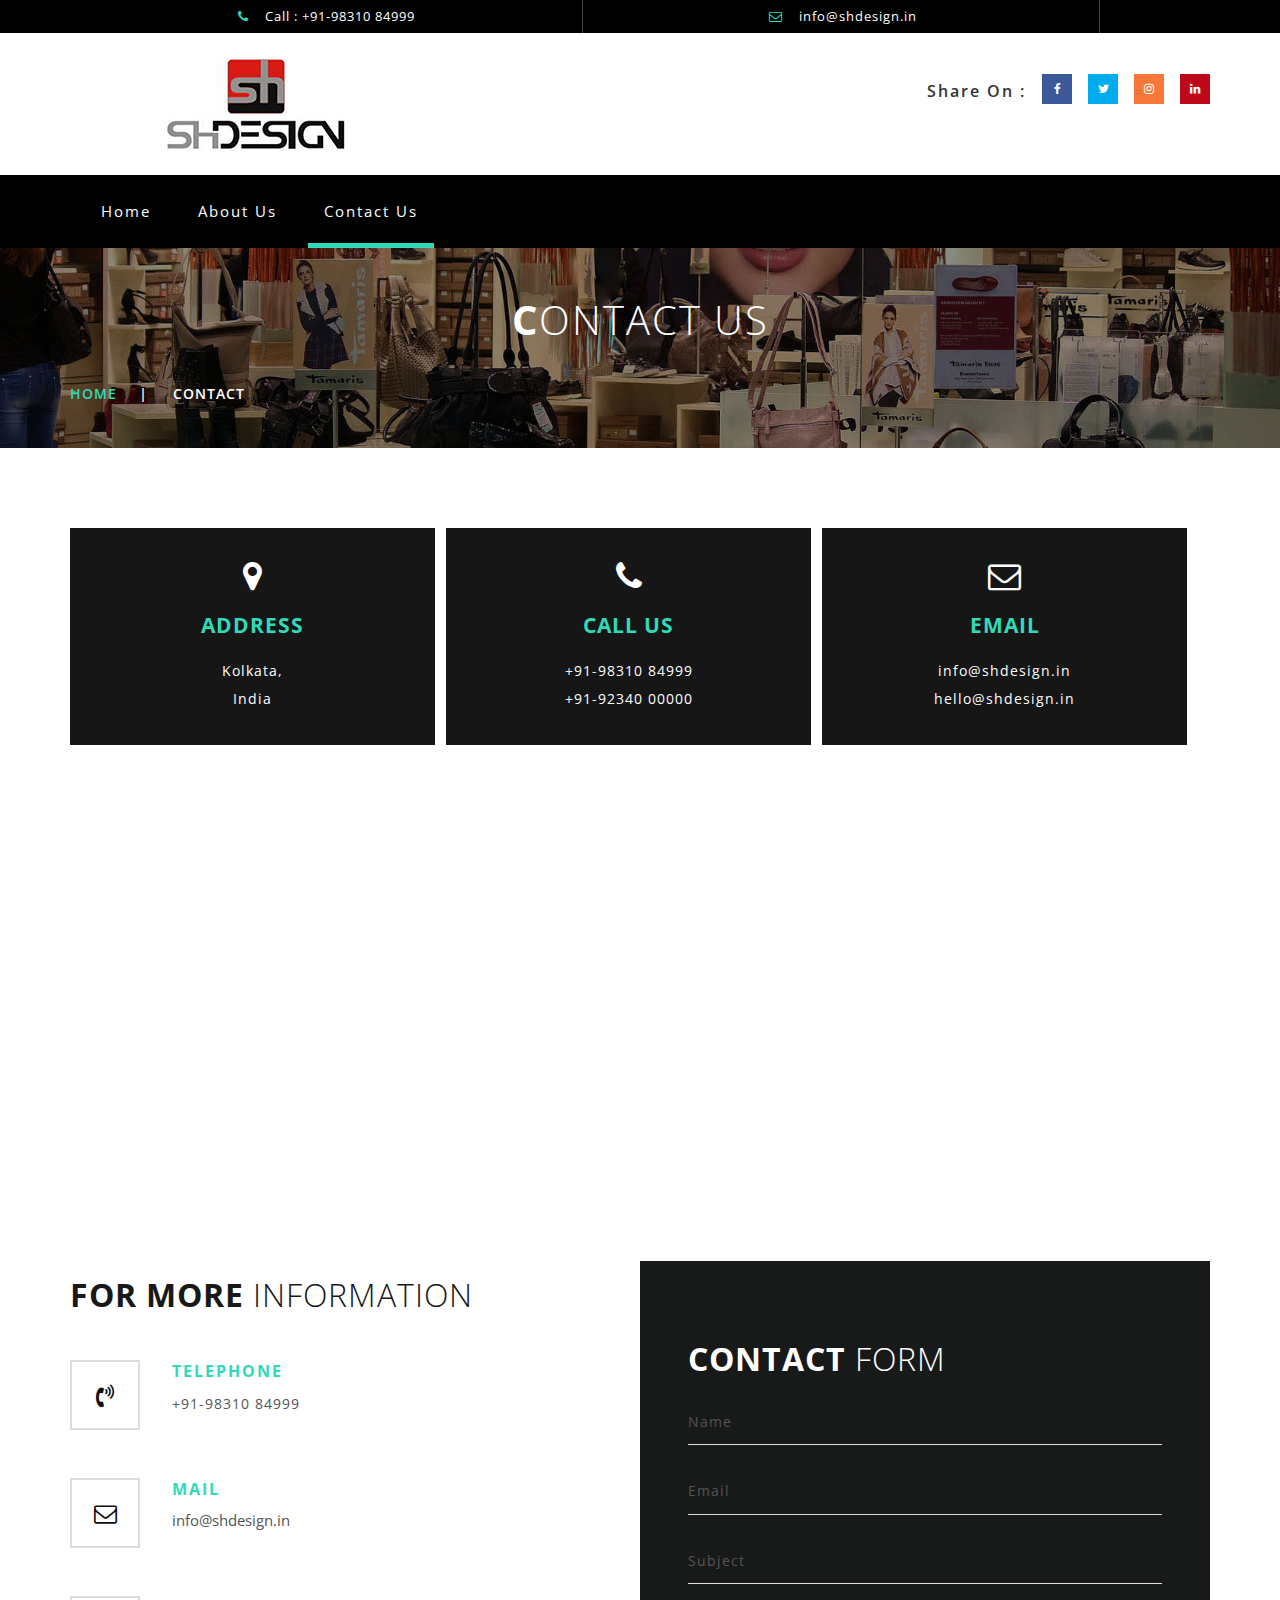
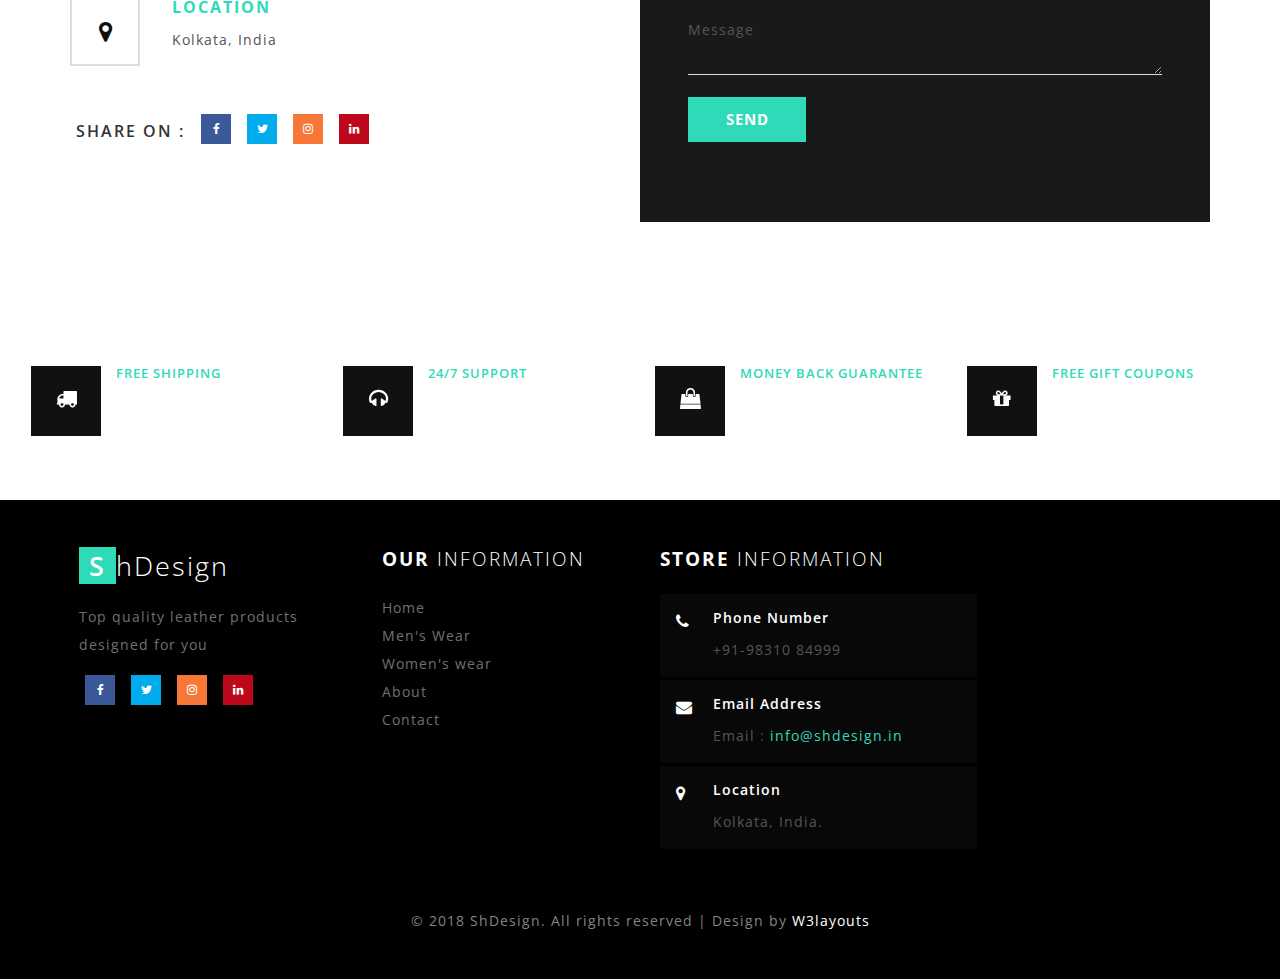
<file: contact.html>
<!--
Author: W3layouts
Author URL: http://w3layouts.com
License: Creative Commons Attribution 3.0 Unported
License URL: http://creativecommons.org/licenses/by/3.0/
-->
<!DOCTYPE html>
<html>
<head>
    <title>ShDesign: Online shopping site for leather goods</title>
    <!--/tags -->
    <meta name="viewport" content="width=device-width, initial-scale=1">
    <meta http-equiv="Content-Type" content="text/html; charset=utf-8"/>
    <meta name="keywords" content="Leather goods, online shopping"/>
    <script type="application/x-javascript"> addEventListener("load", function () { setTimeout(hideURLbar, 0); }, false);
    function hideURLbar() { window.scrollTo(0, 1); } </script>
    <!--//tags -->
    <link href="css/bootstrap.css" rel="stylesheet" type="text/css" media="all"/>
    <link href="css/style.css" rel="stylesheet" type="text/css" media="all"/>
    <link href="css/font-awesome.css" rel="stylesheet">
    <!-- //for bootstrap working -->
    <link href="//fonts.googleapis.com/css?family=Open+Sans:300,300i,400,400i,600,600i,700,700i,800" rel="stylesheet">
    <link href='//fonts.googleapis.com/css?family=Lato:400,100,100italic,300,300italic,400italic,700,900,900italic,700italic'
          rel='stylesheet' type='text/css'>
</head>
<body>
<!-- header -->
<div class="header" id="home">
    <div class="container">
        <ul>
            <!--<li> <a href="#" data-toggle="modal" data-target="#myModal"><i class="fa fa-unlock-alt" aria-hidden="true"></i> Sign In </a></li>-->
            <!--<li> <a href="#" data-toggle="modal" data-target="#myModal2"><i class="fa fa-pencil-square-o" aria-hidden="true"></i> Sign Up </a></li>-->
            <li><i class="fa fa-phone" aria-hidden="true"></i> Call : +91-98310 84999</li>
            <li><i class="fa fa-envelope-o" aria-hidden="true"></i> <a
                    href="mailto:info@shdesign.in">info@shdesign.in</a></li>
        </ul>
    </div>
</div>
<!-- //header -->
<!-- header-bot -->
<div class="header-bot">
    <div class="header-bot_inner_wthreeinfo_header_mid">
        <!--<div class="col-md-4 header-middle">-->
        <!--<form action="#" method="post">-->
        <!--<input type="search" name="search" placeholder="Search here..." required="">-->
        <!--<input type="submit" value=" ">-->
        <!--<div class="clearfix"></div>-->
        <!--</form>-->
        <!--</div>-->
        <!-- header-bot -->
        <div class="col-md-4 logo_agile">
            <!--<h1><a href="index.html"><span>E</span>lite Shoppy <i class="fa fa-shopping-bag top_logo_agile_bag" aria-hidden="true"></i></a></h1>-->
            <a href="index.html">
                <img src="images/logo_shdesign.jpg">
            </a>
        </div>
        <!-- header-bot -->
        <div class="agileits-social top_content">
            <ul class="social-nav model-3d-0 footer-social w3_agile_social">
                <li class="share">Share On :</li>
                <li><a href="https://www.facebook.com/shdesign.in" target="_blank" class="facebook">
                    <div class="front"><i class="fa fa-facebook" aria-hidden="true"></i></div>
                    <div class="back"><i class="fa fa-facebook" aria-hidden="true"></i></div>
                </a></li>
                <li><a href="#" class="twitter">
                    <div class="front"><i class="fa fa-twitter" aria-hidden="true"></i></div>
                    <div class="back"><i class="fa fa-twitter" aria-hidden="true"></i></div>
                </a></li>
                <li><a href="https://www.instagram.com/shdesignofficial/" target="_blank" class="instagram">
                    <div class="front"><i class="fa fa-instagram" aria-hidden="true"></i></div>
                    <div class="back"><i class="fa fa-instagram" aria-hidden="true"></i></div>
                </a></li>
                <li><a href="#" class="pinterest">
                    <div class="front"><i class="fa fa-linkedin" aria-hidden="true"></i></div>
                    <div class="back"><i class="fa fa-linkedin" aria-hidden="true"></i></div>
                </a></li>
            </ul>


        </div>
        <div class="clearfix"></div>
    </div>
</div>
<!-- //header-bot -->
<!-- banner -->
<div class="ban-top">
    <div class="container">
        <div class="top_nav_left">
            <nav class="navbar navbar-default">
                <div class="container-fluid">
                    <!-- Brand and toggle get grouped for better mobile display -->
                    <div class="navbar-header">
                        <button type="button" class="navbar-toggle collapsed" data-toggle="collapse"
                                data-target="#bs-example-navbar-collapse-1" aria-expanded="false">
                            <span class="sr-only">Toggle navigation</span>
                            <span class="icon-bar"></span>
                            <span class="icon-bar"></span>
                            <span class="icon-bar"></span>
                        </button>
                    </div>
                    <!-- Collect the nav links, forms, and other content for toggling -->
                    <div class="collapse navbar-collapse menu--shylock" id="bs-example-navbar-collapse-1">
                        <ul class="nav navbar-nav menu__list">
                            <li class="active menu__item"><a class="menu__link" href="index.html">Home <span
                                    class="sr-only">(current)</span></a></li>
                            <li class=" menu__item"><a class="menu__link" href="about.html">About Us</a></li>
                            <!--<li class="dropdown menu__item">-->
                            <!--<a href="#" class="dropdown-toggle menu__link" data-toggle="dropdown" role="button" aria-haspopup="true" aria-expanded="false">Men's wear <span class="caret"></span></a>-->
                            <!--<ul class="dropdown-menu multi-column columns-3">-->
                            <!--<div class="agile_inner_drop_nav_info">-->
                            <!--<div class="col-sm-6 multi-gd-img1 multi-gd-text ">-->
                            <!--<a href="mens.html"><img src="images/top2.jpg" alt=" "/></a>-->
                            <!--</div>-->
                            <!--<div class="col-sm-3 multi-gd-img">-->
                            <!--<ul class="multi-column-dropdown">-->
                            <!--<li><a href="mens.html">Clothing</a></li>-->
                            <!--<li><a href="mens.html">Wallets</a></li>-->
                            <!--<li><a href="mens.html">Footwear</a></li>-->
                            <!--<li><a href="mens.html">Watches</a></li>-->
                            <!--<li><a href="mens.html">Accessories</a></li>-->
                            <!--<li><a href="mens.html">Bags</a></li>-->
                            <!--<li><a href="mens.html">Caps & Hats</a></li>-->
                            <!--</ul>-->
                            <!--</div>-->
                            <!--<div class="col-sm-3 multi-gd-img">-->
                            <!--<ul class="multi-column-dropdown">-->
                            <!--<li><a href="mens.html">Jewellery</a></li>-->
                            <!--<li><a href="mens.html">Sunglasses</a></li>-->
                            <!--<li><a href="mens.html">Perfumes</a></li>-->
                            <!--<li><a href="mens.html">Beauty</a></li>-->
                            <!--<li><a href="mens.html">Shirts</a></li>-->
                            <!--<li><a href="mens.html">Sunglasses</a></li>-->
                            <!--<li><a href="mens.html">Swimwear</a></li>-->
                            <!--</ul>-->
                            <!--</div>-->
                            <!--<div class="clearfix"></div>-->
                            <!--</div>-->
                            <!--</ul>-->
                            <!--</li>-->
                            <!--<li class="dropdown menu__item">-->
                            <!--<a href="#" class="dropdown-toggle menu__link" data-toggle="dropdown" role="button" aria-haspopup="true" aria-expanded="false">Women's wear <span class="caret"></span></a>-->
                            <!--<ul class="dropdown-menu multi-column columns-3">-->
                            <!--<div class="agile_inner_drop_nav_info">-->
                            <!--<div class="col-sm-3 multi-gd-img">-->
                            <!--<ul class="multi-column-dropdown">-->
                            <!--<li><a href="womens.html">Clothing</a></li>-->
                            <!--<li><a href="womens.html">Wallets</a></li>-->
                            <!--<li><a href="womens.html">Footwear</a></li>-->
                            <!--<li><a href="womens.html">Watches</a></li>-->
                            <!--<li><a href="womens.html">Accessories</a></li>-->
                            <!--<li><a href="womens.html">Bags</a></li>-->
                            <!--<li><a href="womens.html">Caps & Hats</a></li>-->
                            <!--</ul>-->
                            <!--</div>-->
                            <!--<div class="col-sm-3 multi-gd-img">-->
                            <!--<ul class="multi-column-dropdown">-->
                            <!--<li><a href="womens.html">Jewellery</a></li>-->
                            <!--<li><a href="womens.html">Sunglasses</a></li>-->
                            <!--<li><a href="womens.html">Perfumes</a></li>-->
                            <!--<li><a href="womens.html">Beauty</a></li>-->
                            <!--<li><a href="womens.html">Shirts</a></li>-->
                            <!--<li><a href="womens.html">Sunglasses</a></li>-->
                            <!--<li><a href="womens.html">Swimwear</a></li>-->
                            <!--</ul>-->
                            <!--</div>-->
                            <!--<div class="col-sm-6 multi-gd-img multi-gd-text ">-->
                            <!--<a href="womens.html"><img src="images/top1.jpg" alt=" "/></a>-->
                            <!--</div>-->
                            <!--<div class="clearfix"></div>-->
                            <!--</div>-->
                            <!--</ul>-->
                            <!--</li>-->
                            <!--<li class="menu__item dropdown">-->
                            <!--<a class="menu__link" href="#" class="dropdown-toggle" data-toggle="dropdown">Short Codes <b class="caret"></b></a>-->
                            <!--<ul class="dropdown-menu agile_short_dropdown">-->
                            <!--<li><a href="icons.html">Web Icons</a></li>-->
                            <!--<li><a href="typography.html">Typography</a></li>-->
                            <!--</ul>-->
                            <!--</li>-->
                            <li class=" menu__item menu__item--current"><a class="menu__link" href="contact.html">Contact
                                Us</a></li>
                        </ul>
                    </div>
                </div>
            </nav>
        </div>
        <!--<div class="top_nav_right">-->
        <!--<div class="wthreecartaits wthreecartaits2 cart cart box_1"> -->
        <!--<form action="#" method="post" class="last"> -->
        <!--<input type="hidden" name="cmd" value="_cart">-->
        <!--<input type="hidden" name="display" value="1">-->
        <!--<button class="w3view-cart" type="submit" name="submit" value=""><i class="fa fa-cart-arrow-down" aria-hidden="true"></i></button>-->
        <!--</form>  -->
        <!---->
        <!--</div>-->
        <!--</div>-->
        <div class="clearfix"></div>
    </div>
</div>
<!-- //banner-top -->
<!-- Modal1 -->
<div class="modal fade" id="myModal" tabindex="-1" role="dialog">
    <div class="modal-dialog">
        <!-- Modal content-->
        <div class="modal-content">
            <div class="modal-header">
                <button type="button" class="close" data-dismiss="modal">&times;</button>
            </div>
            <div class="modal-body modal-body-sub_agile">
                <div class="col-md-8 modal_body_left modal_body_left1">
                    <h3 class="agileinfo_sign">Sign In <span>Now</span></h3>
                    <form action="#" method="post">
                        <div class="styled-input agile-styled-input-top">
                            <input type="text" name="Name" required="">
                            <label>Name</label>
                            <span></span>
                        </div>
                        <div class="styled-input">
                            <input type="email" name="Email" required="">
                            <label>Email</label>
                            <span></span>
                        </div>
                        <input type="submit" value="Sign In">
                    </form>
                    <ul class="social-nav model-3d-0 footer-social w3_agile_social top_agile_third">
                        <li><a href="https://www.facebook.com/shdesign.in" target="_blank" class="facebook">
                            <div class="front"><i class="fa fa-facebook" aria-hidden="true"></i></div>
                            <div class="back"><i class="fa fa-facebook" aria-hidden="true"></i></div>
                        </a></li>
                        <li><a href="#" class="twitter">
                            <div class="front"><i class="fa fa-twitter" aria-hidden="true"></i></div>
                            <div class="back"><i class="fa fa-twitter" aria-hidden="true"></i></div>
                        </a></li>
                        <li><a href="https://www.instagram.com/shdesignofficial/" target="_blank" class="instagram">
                            <div class="front"><i class="fa fa-instagram" aria-hidden="true"></i></div>
                            <div class="back"><i class="fa fa-instagram" aria-hidden="true"></i></div>
                        </a></li>
                        <li><a href="#" class="pinterest">
                            <div class="front"><i class="fa fa-linkedin" aria-hidden="true"></i></div>
                            <div class="back"><i class="fa fa-linkedin" aria-hidden="true"></i></div>
                        </a></li>
                    </ul>
                    <div class="clearfix"></div>
                    <p><a href="#" data-toggle="modal" data-target="#myModal2"> Don't have an account?</a></p>

                </div>
                <div class="col-md-4 modal_body_right modal_body_right1">
                    <img src="images/log_pic.jpg" alt=" "/>
                </div>
                <div class="clearfix"></div>
            </div>
        </div>
        <!-- //Modal content-->
    </div>
</div>
<!-- //Modal1 -->
<!-- Modal2 -->
<div class="modal fade" id="myModal2" tabindex="-1" role="dialog">
    <div class="modal-dialog">
        <!-- Modal content-->
        <div class="modal-content">
            <div class="modal-header">
                <button type="button" class="close" data-dismiss="modal">&times;</button>
            </div>
            <div class="modal-body modal-body-sub_agile">
                <div class="col-md-8 modal_body_left modal_body_left1">
                    <h3 class="agileinfo_sign">Sign Up <span>Now</span></h3>
                    <form action="#" method="post">
                        <div class="styled-input agile-styled-input-top">
                            <input type="text" name="Name" required="">
                            <label>Name</label>
                            <span></span>
                        </div>
                        <div class="styled-input">
                            <input type="email" name="Email" required="">
                            <label>Email</label>
                            <span></span>
                        </div>
                        <div class="styled-input">
                            <input type="password" name="password" required="">
                            <label>Password</label>
                            <span></span>
                        </div>
                        <div class="styled-input">
                            <input type="password" name="Confirm Password" required="">
                            <label>Confirm Password</label>
                            <span></span>
                        </div>
                        <input type="submit" value="Sign Up">
                    </form>
                    <ul class="social-nav model-3d-0 footer-social w3_agile_social top_agile_third">
                        <li><a href="#" class="facebook">
                            <div class="front"><i class="fa fa-facebook" aria-hidden="true"></i></div>
                            <div class="back"><i class="fa fa-facebook" aria-hidden="true"></i></div>
                        </a></li>
                        <li><a href="#" class="twitter">
                            <div class="front"><i class="fa fa-twitter" aria-hidden="true"></i></div>
                            <div class="back"><i class="fa fa-twitter" aria-hidden="true"></i></div>
                        </a></li>
                        <li><a href="#" class="instagram">
                            <div class="front"><i class="fa fa-instagram" aria-hidden="true"></i></div>
                            <div class="back"><i class="fa fa-instagram" aria-hidden="true"></i></div>
                        </a></li>
                        <li><a href="#" class="pinterest">
                            <div class="front"><i class="fa fa-linkedin" aria-hidden="true"></i></div>
                            <div class="back"><i class="fa fa-linkedin" aria-hidden="true"></i></div>
                        </a></li>
                    </ul>
                    <div class="clearfix"></div>
                    <p><a href="#">By clicking register, I agree to your terms</a></p>

                </div>
                <div class="col-md-4 modal_body_right modal_body_right1">
                    <img src="images/log_pic.jpg" alt=" "/>
                </div>
                <div class="clearfix"></div>
            </div>
        </div>
        <!-- //Modal content-->
    </div>
</div>
<!-- //Modal2 -->
<!-- /banner_bottom_agile_info -->
<div class="page-head_agile_info_w3l">
    <div class="container">
        <h3>C<span>ontact Us </span></h3>
        <!--/w3_short-->
        <div class="services-breadcrumb">
            <div class="agile_inner_breadcrumb">

                <ul class="w3_short">
                    <li><a href="index.html">Home</a><i>|</i></li>
                    <li>Contact</li>
                </ul>
            </div>
        </div>
        <!--//w3_short-->
    </div>
</div>
<!--/contact-->
<div class="banner_bottom_agile_info">
    <div class="container">
        <div class="contact-grid-agile-w3s">
            <div class="col-md-4 contact-grid-agile-w3">
                <div class="contact-grid-agile-w31">
                    <i class="fa fa-map-marker" aria-hidden="true"></i>
                    <h4>Address</h4>
                    <p>Kolkata, <span>India</span></p>
                </div>
            </div>
            <div class="col-md-4 contact-grid-agile-w3">
                <div class="contact-grid-agile-w32">
                    <i class="fa fa-phone" aria-hidden="true"></i>
                    <h4>Call Us</h4>
                    <p>+91-98310 84999
                        <span>+91-92340 00000</span>
                    </p>
                </div>
            </div>
            <div class="col-md-4 contact-grid-agile-w3">
                <div class="contact-grid-agile-w33">
                    <i class="fa fa-envelope-o" aria-hidden="true"></i>
                    <h4>Email</h4>
                    <p><a href="mailto:info@shdesign.in">info@shdesign.in</a><span><a href="mailto:hello@shdesign.in">hello@shdesign.in</a></span>
                    </p>
                </div>
            </div>
            <div class="clearfix"></div>
        </div>
    </div>
</div>
<div class="contact-w3-agile1 map" data-aos="flip-right">

    <iframe src="https://www.google.com/maps/embed?pb=!1m18!1m12!1m3!1d471220.56303696695!2d88.04953674514466!3d22.675752094411592!2m3!1f0!2f0!3f0!3m2!1i1024!2i768!4f13.1!3m3!1m2!1s0x39f882db4908f667%3A0x43e330e68f6c2cbc!2sKolkata%2C+West+Bengal!5e0!3m2!1sen!2sin!4v1529946227644"
            width="600" height="450" frameborder="0" style="border:0" allowfullscreen></iframe>
</div>
<div class="banner_bottom_agile_info">
    <div class="container">
        <div class="agile-contact-grids">
            <div class="agile-contact-left">
                <div class="col-md-6 address-grid">
                    <h4>For More <span>Information</span></h4>
                    <div class="mail-agileits-w3layouts">
                        <i class="fa fa-volume-control-phone" aria-hidden="true"></i>
                        <div class="contact-right">
                            <p>Telephone </p><span>+91-98310 84999</span>
                        </div>
                        <div class="clearfix"></div>
                    </div>
                    <div class="mail-agileits-w3layouts">
                        <i class="fa fa-envelope-o" aria-hidden="true"></i>
                        <div class="contact-right">
                            <p>Mail </p><a href="mailto:info@shdesign.in">info@shdesign.in</a>
                        </div>
                        <div class="clearfix"></div>
                    </div>
                    <div class="mail-agileits-w3layouts">
                        <i class="fa fa-map-marker" aria-hidden="true"></i>
                        <div class="contact-right">
                            <p>Location</p><span>Kolkata, India</span>
                        </div>
                        <div class="clearfix"></div>
                    </div>
                    <ul class="social-nav model-3d-0 footer-social w3_agile_social two contact">
                        <li class="share">SHARE ON :</li>
                        <li><a href="#" class="facebook">
                            <div class="front"><i class="fa fa-facebook" aria-hidden="true"></i></div>
                            <div class="back"><i class="fa fa-facebook" aria-hidden="true"></i></div>
                        </a></li>
                        <li><a href="#" class="twitter">
                            <div class="front"><i class="fa fa-twitter" aria-hidden="true"></i></div>
                            <div class="back"><i class="fa fa-twitter" aria-hidden="true"></i></div>
                        </a></li>
                        <li><a href="#" class="instagram">
                            <div class="front"><i class="fa fa-instagram" aria-hidden="true"></i></div>
                            <div class="back"><i class="fa fa-instagram" aria-hidden="true"></i></div>
                        </a></li>
                        <li><a href="#" class="pinterest">
                            <div class="front"><i class="fa fa-linkedin" aria-hidden="true"></i></div>
                            <div class="back"><i class="fa fa-linkedin" aria-hidden="true"></i></div>
                        </a></li>
                    </ul>
                </div>
                <div class="col-md-6 contact-form">
                    <h4 class="white-w3ls">Contact <span>Form</span></h4>
                    <form action="#" method="post">
                        <div class="styled-input agile-styled-input-top">
                            <input type="text" name="Name" required="">
                            <label>Name</label>
                            <span></span>
                        </div>
                        <div class="styled-input">
                            <input type="email" name="Email" required="">
                            <label>Email</label>
                            <span></span>
                        </div>
                        <div class="styled-input">
                            <input type="text" name="Subject" required="">
                            <label>Subject</label>
                            <span></span>
                        </div>
                        <div class="styled-input">
                            <textarea name="Message" required=""></textarea>
                            <label>Message</label>
                            <span></span>
                        </div>
                        <input type="submit" value="SEND">
                    </form>
                </div>
            </div>
            <div class="clearfix"></div>
        </div>
    </div>
</div>
<!--//contact-->
<!--/grids-->
<div class="coupons">
    <div class="coupons-grids text-center">
        <div class="w3layouts_mail_grid">
            <div class="col-md-3 w3layouts_mail_grid_left">
                <div class="w3layouts_mail_grid_left1 hvr-radial-out">
                    <i class="fa fa-truck" aria-hidden="true"></i>
                </div>
                <div class="w3layouts_mail_grid_left2">
                    <h3>FREE SHIPPING</h3>
                    <!--<p>Lorem ipsum dolor sit amet, consectetur</p>-->
                </div>
            </div>
            <div class="col-md-3 w3layouts_mail_grid_left">
                <div class="w3layouts_mail_grid_left1 hvr-radial-out">
                    <i class="fa fa-headphones" aria-hidden="true"></i>
                </div>
                <div class="w3layouts_mail_grid_left2">
                    <h3>24/7 SUPPORT</h3>
                    <!--<p>Lorem ipsum dolor sit amet, consectetur</p>-->
                </div>
            </div>
            <div class="col-md-3 w3layouts_mail_grid_left">
                <div class="w3layouts_mail_grid_left1 hvr-radial-out">
                    <i class="fa fa-shopping-bag" aria-hidden="true"></i>
                </div>
                <div class="w3layouts_mail_grid_left2">
                    <h3>MONEY BACK GUARANTEE</h3>
                    <!--<p>Lorem ipsum dolor sit amet, consectetur</p>-->
                </div>
            </div>
            <div class="col-md-3 w3layouts_mail_grid_left">
                <div class="w3layouts_mail_grid_left1 hvr-radial-out">
                    <i class="fa fa-gift" aria-hidden="true"></i>
                </div>
                <div class="w3layouts_mail_grid_left2">
                    <h3>FREE GIFT COUPONS</h3>
                    <!--<p>Lorem ipsum dolor sit amet, consectetur</p>-->
                </div>
            </div>
            <div class="clearfix"></div>
        </div>

    </div>
</div>
<!--grids-->
<!-- footer -->
<div class="footer">
    <div class="footer_agile_inner_info_w3l">
        <div class="col-md-3 footer-left">
            <h2><a href="index.html"><span>S</span>hDesign </a></h2>
            <p>Top quality leather products designed for you</p>
            <ul class="social-nav model-3d-0 footer-social w3_agile_social two">
                <li><a href="https://www.facebook.com/shdesign.in" target="_blank" class="facebook">
                    <div class="front"><i class="fa fa-facebook" aria-hidden="true"></i></div>
                    <div class="back"><i class="fa fa-facebook" aria-hidden="true"></i></div>
                </a></li>
                <li><a href="#" class="twitter">
                    <div class="front"><i class="fa fa-twitter" aria-hidden="true"></i></div>
                    <div class="back"><i class="fa fa-twitter" aria-hidden="true"></i></div>
                </a></li>
                <li><a href="https://www.instagram.com/shdesignofficial/" target="_blank" class="instagram">
                    <div class="front"><i class="fa fa-instagram" aria-hidden="true"></i></div>
                    <div class="back"><i class="fa fa-instagram" aria-hidden="true"></i></div>
                </a></li>
                <li><a href="#" class="pinterest">
                    <div class="front"><i class="fa fa-linkedin" aria-hidden="true"></i></div>
                    <div class="back"><i class="fa fa-linkedin" aria-hidden="true"></i></div>
                </a></li>
            </ul>
        </div>
        <div class="col-md-9 footer-right">
            <div class="sign-grds">
                <div class="col-md-4 sign-gd">
                    <h4>Our <span>Information</span></h4>
                    <ul>
                        <li><a href="index.html">Home</a></li>
                        <li><a href="index.html">Men's Wear</a></li>
                        <li><a href="index.html">Women's wear</a></li>
                        <li><a href="about.html">About</a></li>
                        <li><a href="contact.html">Contact</a></li>
                    </ul>
                </div>

                <div class="col-md-5 sign-gd-two">
                    <h4>Store <span>Information</span></h4>
                    <div class="w3-address">
                        <div class="w3-address-grid">
                            <div class="w3-address-left">
                                <i class="fa fa-phone" aria-hidden="true"></i>
                            </div>
                            <div class="w3-address-right">
                                <h6>Phone Number</h6>
                                <p>+91-98310 84999</p>
                            </div>
                            <div class="clearfix"></div>
                        </div>
                        <div class="w3-address-grid">
                            <div class="w3-address-left">
                                <i class="fa fa-envelope" aria-hidden="true"></i>
                            </div>
                            <div class="w3-address-right">
                                <h6>Email Address</h6>
                                <p>Email :<a href="mailto:info@shdesign.in"> info@shdesign.in</a></p>
                            </div>
                            <div class="clearfix"></div>
                        </div>
                        <div class="w3-address-grid">
                            <div class="w3-address-left">
                                <i class="fa fa-map-marker" aria-hidden="true"></i>
                            </div>
                            <div class="w3-address-right">
                                <h6>Location</h6>
                                <p>Kolkata, India.

                                </p>
                            </div>
                            <div class="clearfix"></div>
                        </div>
                    </div>
                </div>
                <!--<div class="col-md-3 sign-gd flickr-post">-->
                <!--<h4>Flickr <span>Posts</span></h4>-->
                <!--<ul>-->
                <!--<li><a href="single.html"><img src="images/t1.jpg" alt=" " class="img-responsive" /></a></li>-->
                <!--<li><a href="single.html"><img src="images/t2.jpg" alt=" " class="img-responsive" /></a></li>-->
                <!--<li><a href="single.html"><img src="images/t3.jpg" alt=" " class="img-responsive" /></a></li>-->
                <!--<li><a href="single.html"><img src="images/t4.jpg" alt=" " class="img-responsive" /></a></li>-->
                <!--<li><a href="single.html"><img src="images/t1.jpg" alt=" " class="img-responsive" /></a></li>-->
                <!--<li><a href="single.html"><img src="images/t2.jpg" alt=" " class="img-responsive" /></a></li>-->
                <!--<li><a href="single.html"><img src="images/t3.jpg" alt=" " class="img-responsive" /></a></li>-->
                <!--<li><a href="single.html"><img src="images/t2.jpg" alt=" " class="img-responsive" /></a></li>-->
                <!--<li><a href="single.html"><img src="images/t4.jpg" alt=" " class="img-responsive" /></a></li>-->
                <!--</ul>-->
                <!--</div>-->
                <div class="clearfix"></div>
            </div>
        </div>
        <div class="clearfix"></div>
        <!--<div class="agile_newsletter_footer">-->
            <!--<div class="col-sm-6 newsleft">-->
                <!--<h3>SIGN UP FOR NEWSLETTER !</h3>-->
            <!--</div>-->
            <!--<div class="col-sm-6 newsright">-->
                <!--<form action="#" method="post">-->
                    <!--<input type="email" placeholder="Enter your email..." name="email" required="">-->
                    <!--<input type="submit" value="Submit">-->
                <!--</form>-->
            <!--</div>-->

            <!--<div class="clearfix"></div>-->
        <!--</div>-->
        <p class="copy-right">&copy 2018 ShDesign. All rights reserved | Design by <a href="http://w3layouts.com/">W3layouts</a>
        </p>
    </div>
</div>
<!-- //footer -->

<!-- login -->
<div class="modal fade" id="myModal4" tabindex="-1" role="dialog" aria-labelledby="myModalLabel">
    <div class="modal-dialog" role="document">
        <div class="modal-content modal-info">
            <div class="modal-header">
                <button type="button" class="close" data-dismiss="modal" aria-label="Close"><span
                        aria-hidden="true">&times;</span></button>
            </div>
            <div class="modal-body modal-spa">
                <div class="login-grids">
                    <div class="login">
                        <div class="login-bottom">
                            <h3>Sign up for free</h3>
                            <form>
                                <div class="sign-up">
                                    <h4>Email :</h4>
                                    <input type="text" value="Type here" onfocus="this.value = '';"
                                           onblur="if (this.value == '') {this.value = 'Type here';}" required="">
                                </div>
                                <div class="sign-up">
                                    <h4>Password :</h4>
                                    <input type="password" value="Password" onfocus="this.value = '';"
                                           onblur="if (this.value == '') {this.value = 'Password';}" required="">

                                </div>
                                <div class="sign-up">
                                    <h4>Re-type Password :</h4>
                                    <input type="password" value="Password" onfocus="this.value = '';"
                                           onblur="if (this.value == '') {this.value = 'Password';}" required="">

                                </div>
                                <div class="sign-up">
                                    <input type="submit" value="REGISTER NOW">
                                </div>

                            </form>
                        </div>
                        <div class="login-right">
                            <h3>Sign in with your account</h3>
                            <form>
                                <div class="sign-in">
                                    <h4>Email :</h4>
                                    <input type="text" value="Type here" onfocus="this.value = '';"
                                           onblur="if (this.value == '') {this.value = 'Type here';}" required="">
                                </div>
                                <div class="sign-in">
                                    <h4>Password :</h4>
                                    <input type="password" value="Password" onfocus="this.value = '';"
                                           onblur="if (this.value == '') {this.value = 'Password';}" required="">
                                    <a href="#">Forgot password?</a>
                                </div>
                                <div class="single-bottom">
                                    <input type="checkbox" id="brand" value="">
                                    <label for="brand"><span></span>Remember Me.</label>
                                </div>
                                <div class="sign-in">
                                    <input type="submit" value="SIGNIN">
                                </div>
                            </form>
                        </div>
                        <div class="clearfix"></div>
                    </div>
                    <p>By logging in you agree to our <a href="#">Terms and Conditions</a> and <a href="#">Privacy
                        Policy</a></p>
                </div>
            </div>
        </div>
    </div>
</div>
<!-- //login -->
<a href="#home" class="scroll" id="toTop" style="display: block;"> <span id="toTopHover"
                                                                         style="opacity: 1;"> </span></a>
<!-- js -->
<script type="text/javascript" src="js/jquery-2.1.4.min.js"></script>
<!-- //js -->
<!-- cart-js -->
<script src="js/minicart.min.js"></script>
<script>
    // Mini Cart
    paypal.minicart.render({
        action: '#'
    });

    if (~window.location.search.indexOf('reset=true')) {
        paypal.minicart.reset();
    }
</script>

<!-- //cart-js -->

<!-- stats -->
<script src="js/jquery.waypoints.min.js"></script>
<script src="js/jquery.countup.js"></script>
<script>
    $('.counter').countUp();
</script>
<!-- //stats -->
<!-- start-smoth-scrolling -->
<script type="text/javascript" src="js/move-top.js"></script>
<script type="text/javascript" src="js/jquery.easing.min.js"></script>
<script type="text/javascript">
    jQuery(document).ready(function ($) {
        $(".scroll").click(function (event) {
            event.preventDefault();
            $('html,body').animate({scrollTop: $(this.hash).offset().top}, 1000);
        });
    });
</script>
<!-- here stars scrolling icon -->
<script type="text/javascript">
    $(document).ready(function () {
        /*
         var defaults = {
         containerID: 'toTop', // fading element id
         containerHoverID: 'toTopHover', // fading element hover id
         scrollSpeed: 1200,
         easingType: 'linear'
         };
         */

        $().UItoTop({easingType: 'easeOutQuart'});

    });
</script>
<!-- //here ends scrolling icon -->

<!-- for bootstrap working -->
<script type="text/javascript" src="js/bootstrap.js"></script>
</body>
</html>
</file>
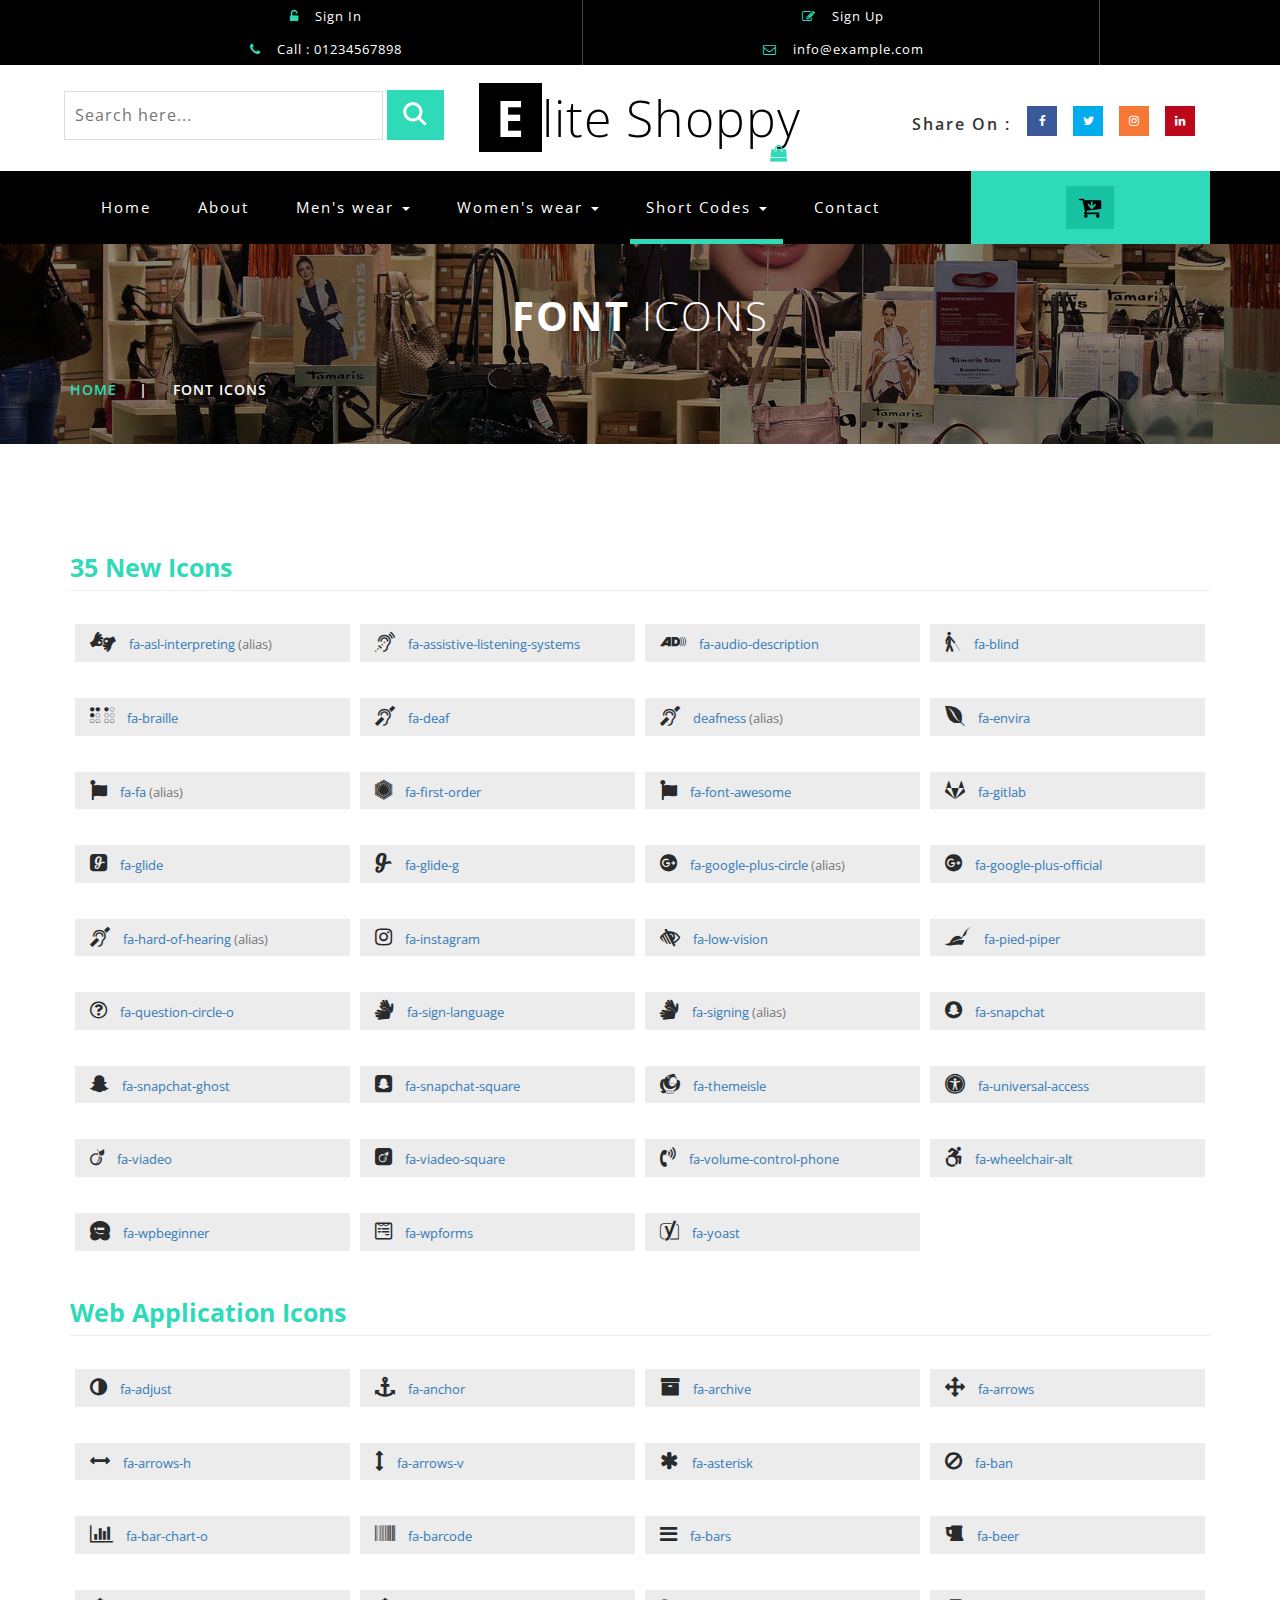
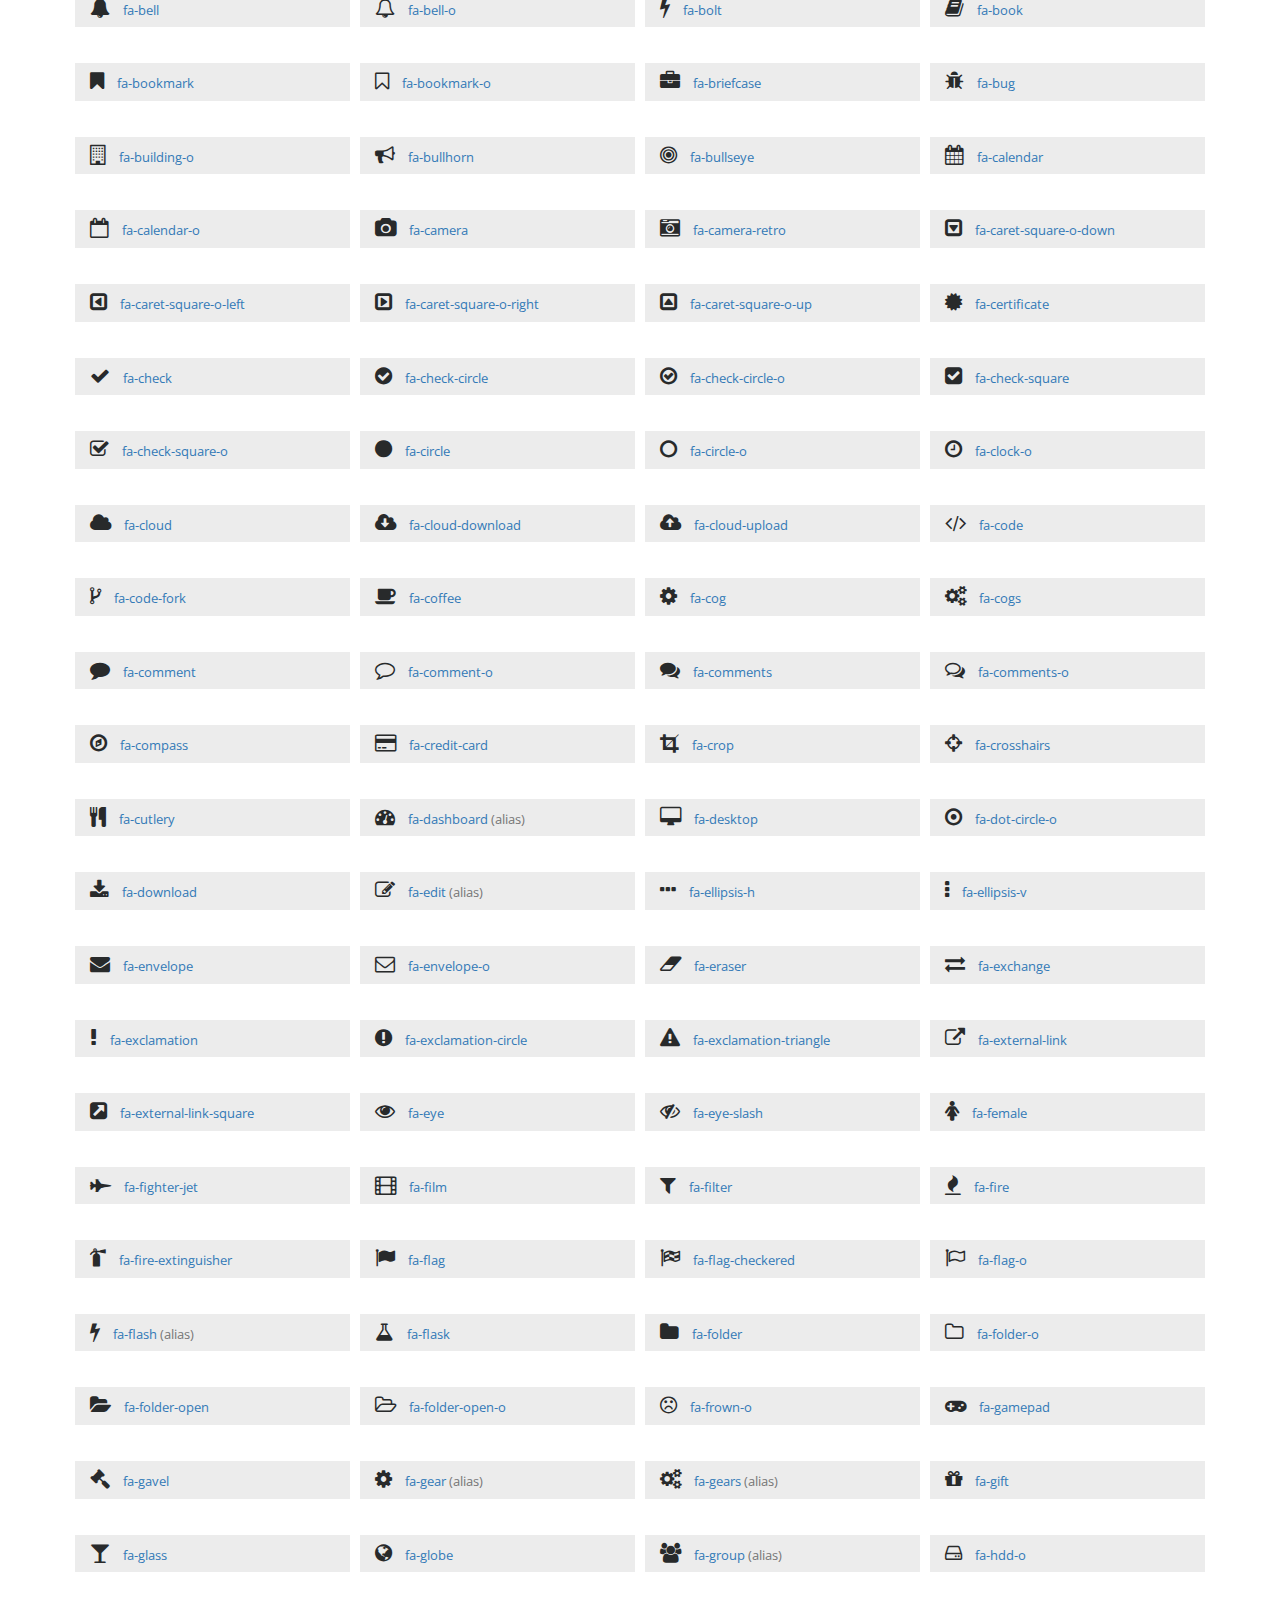
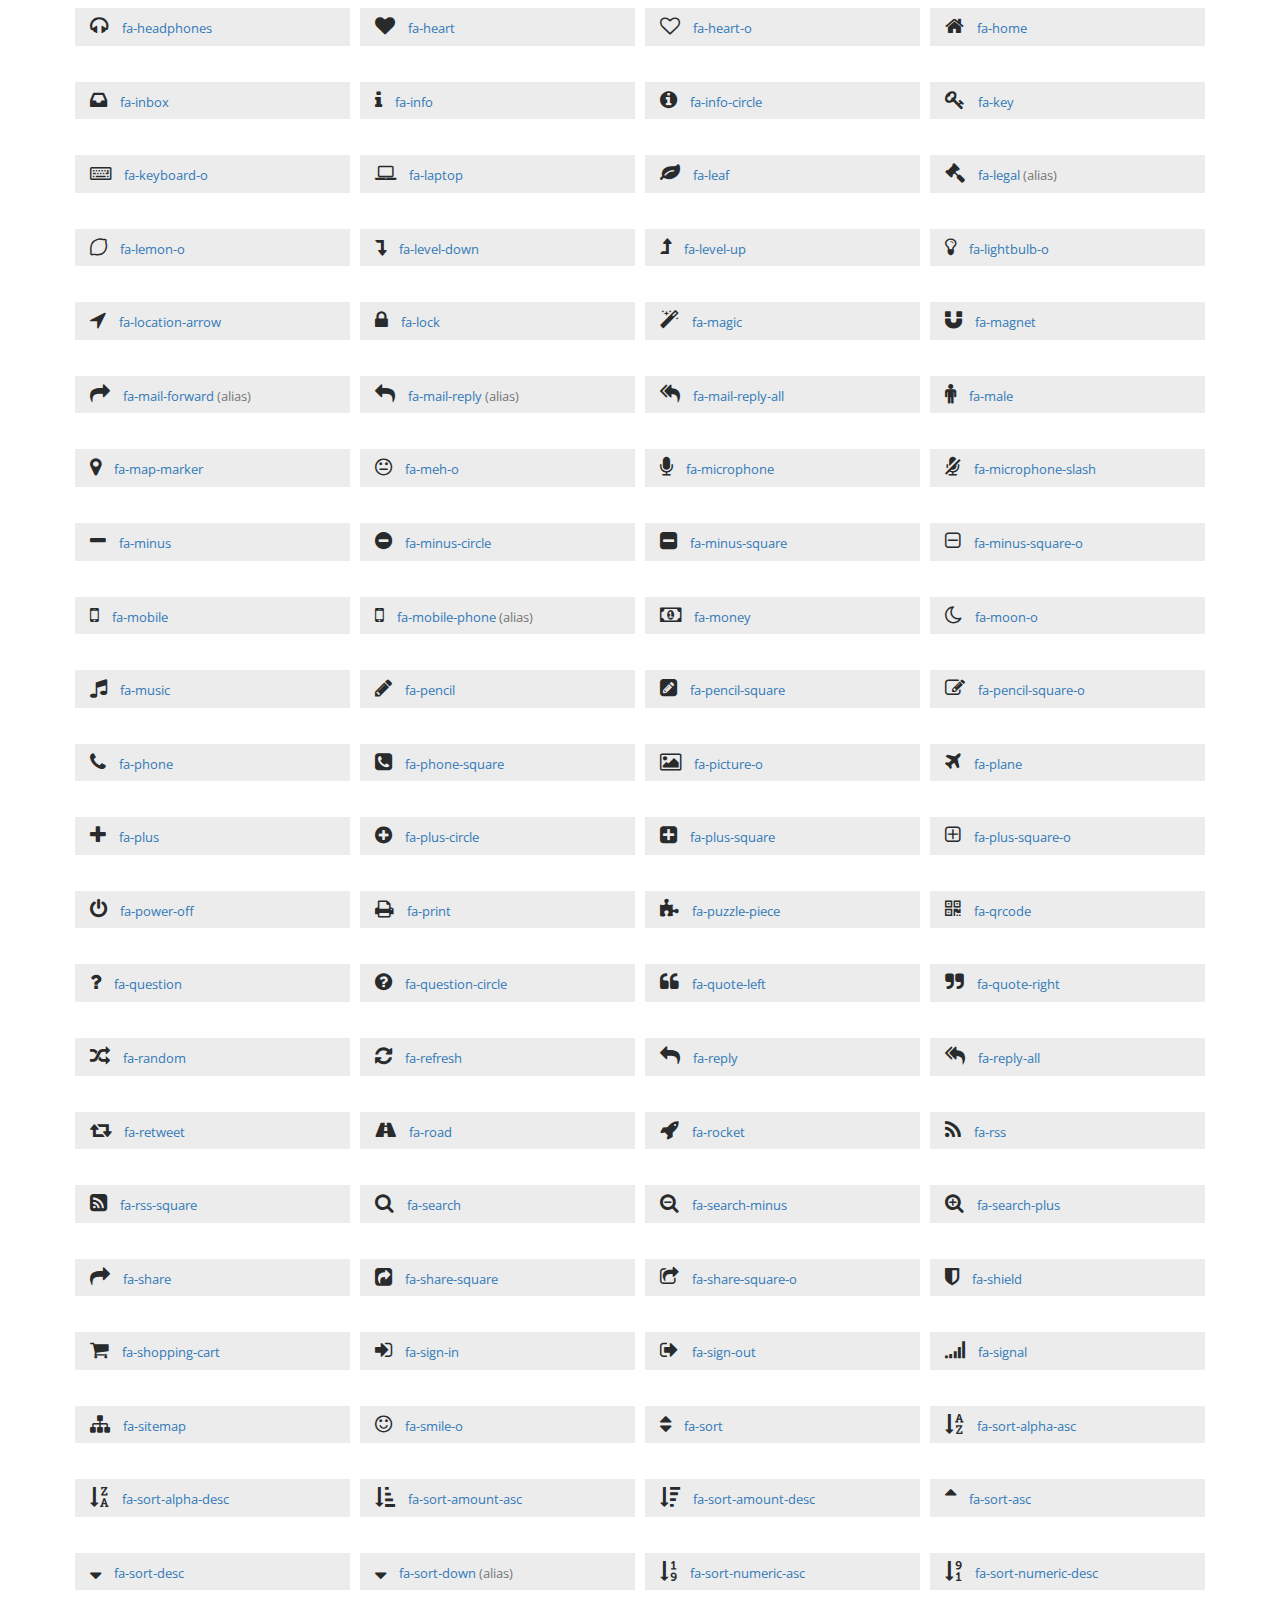
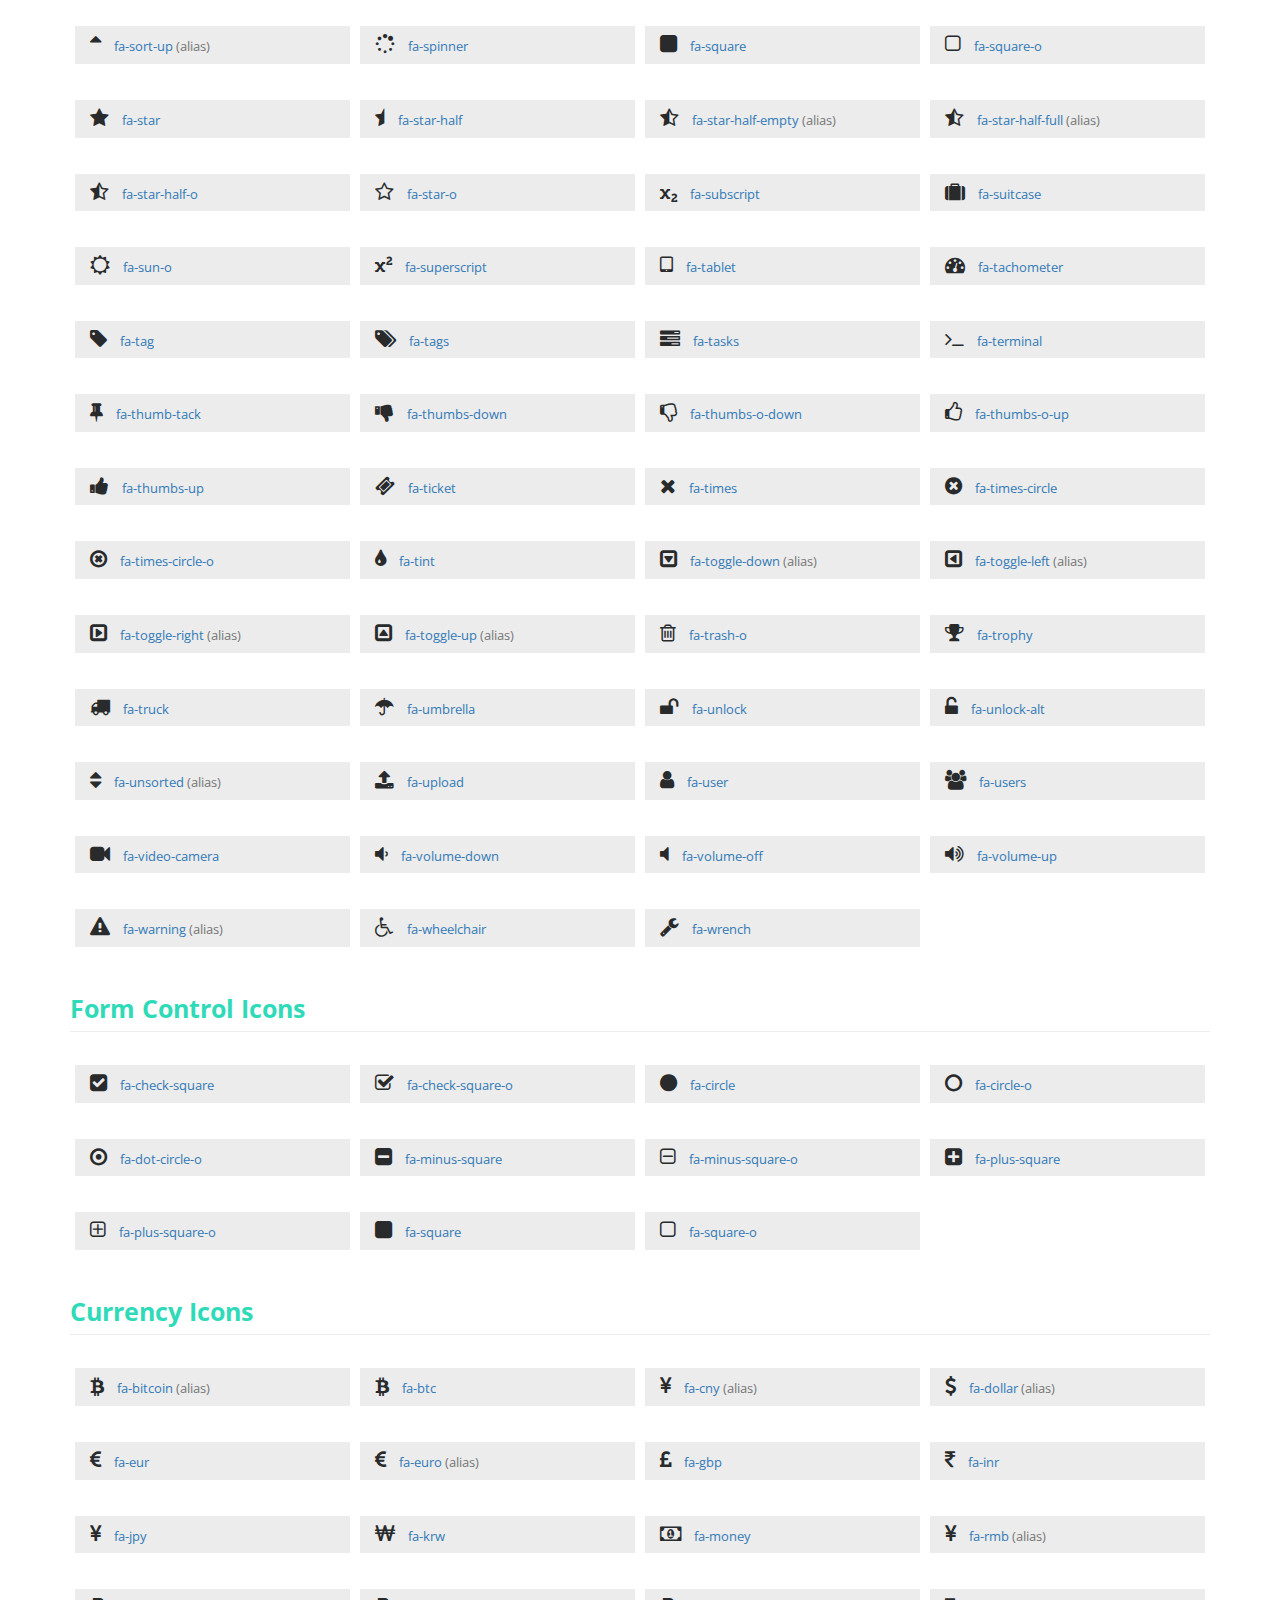
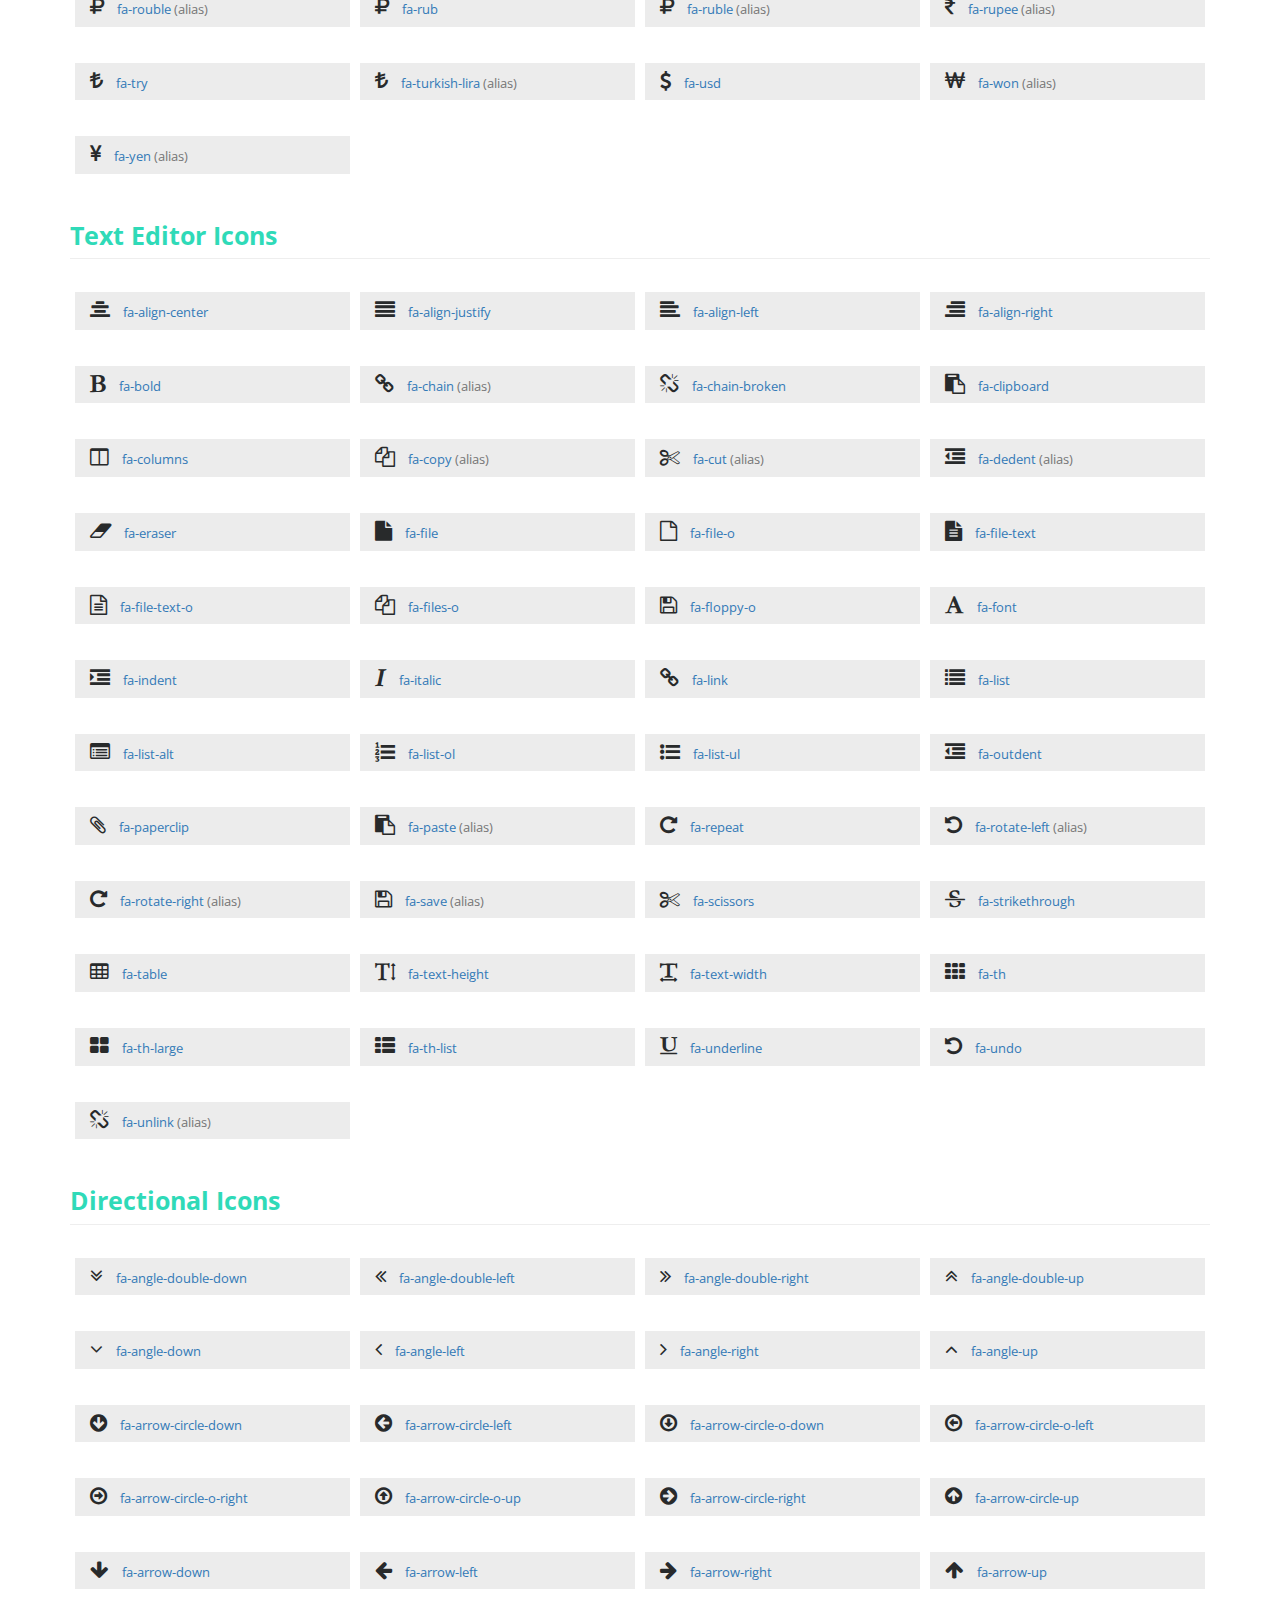
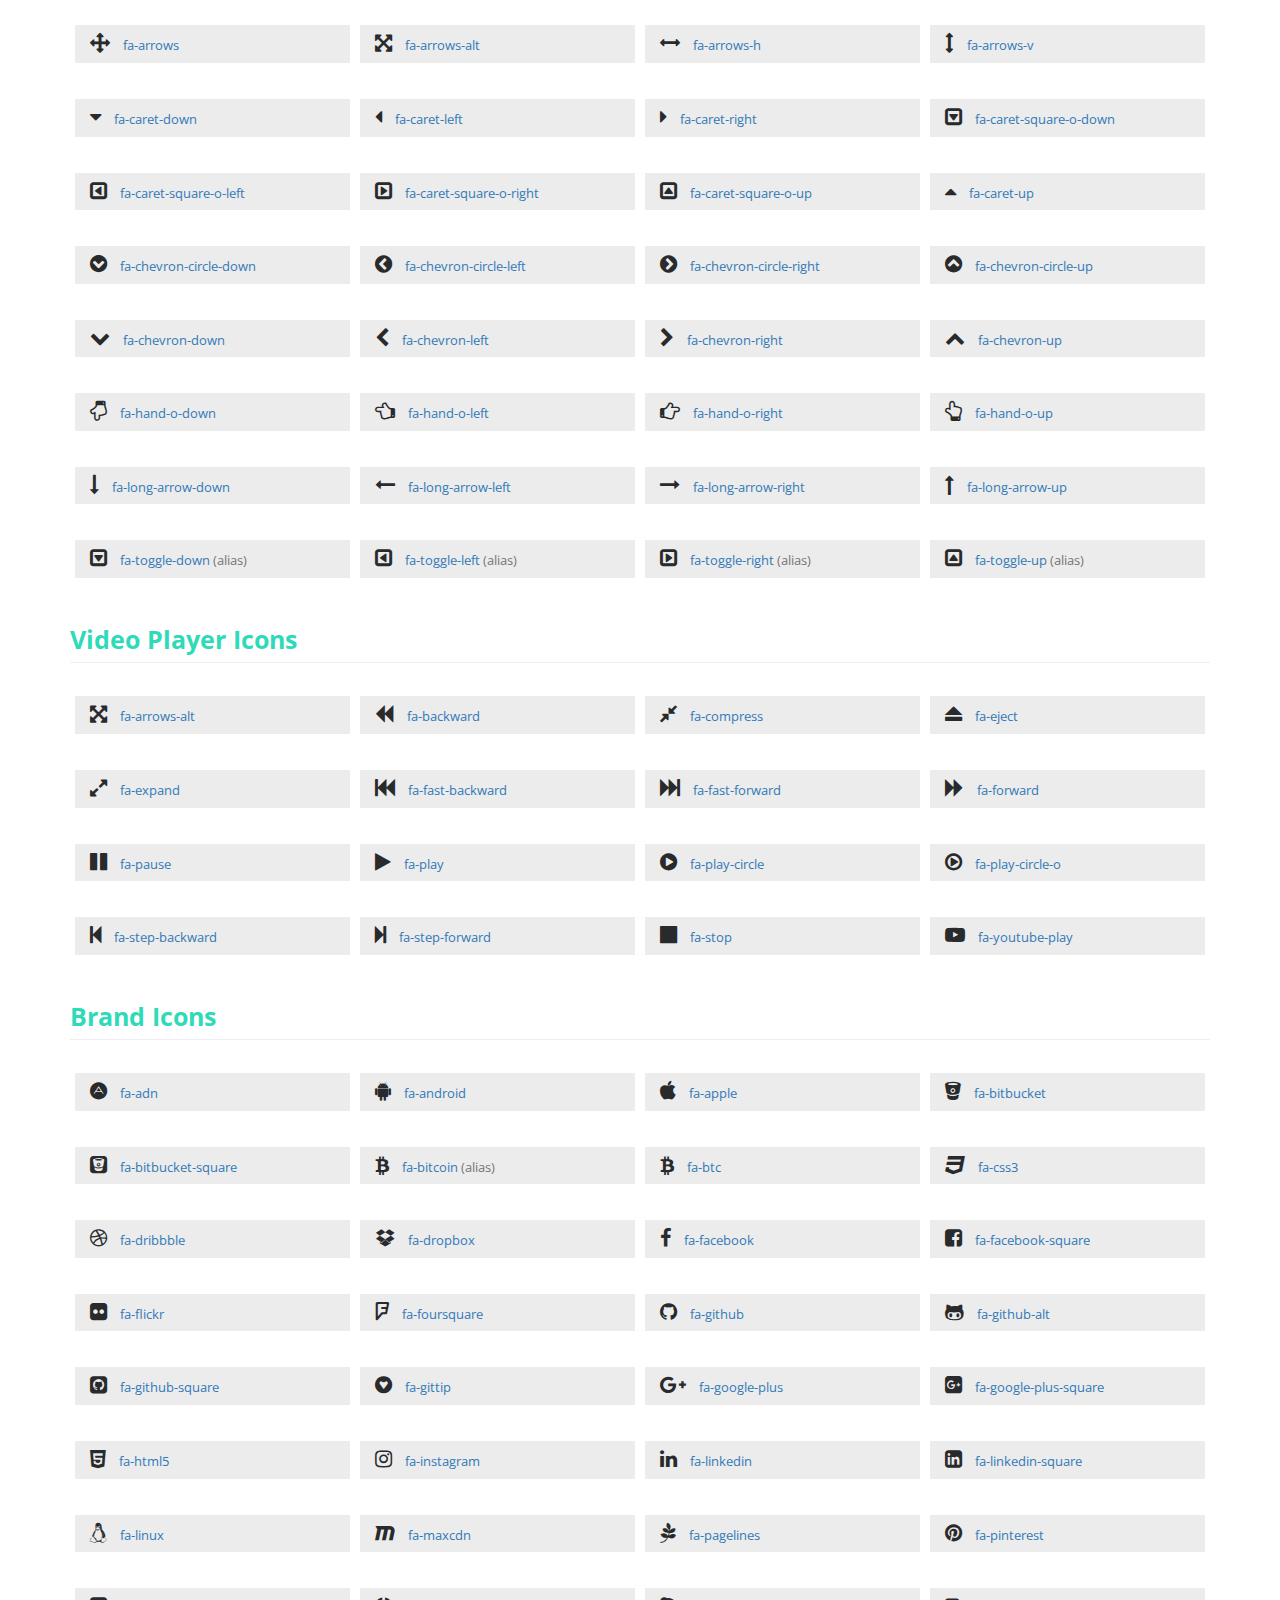
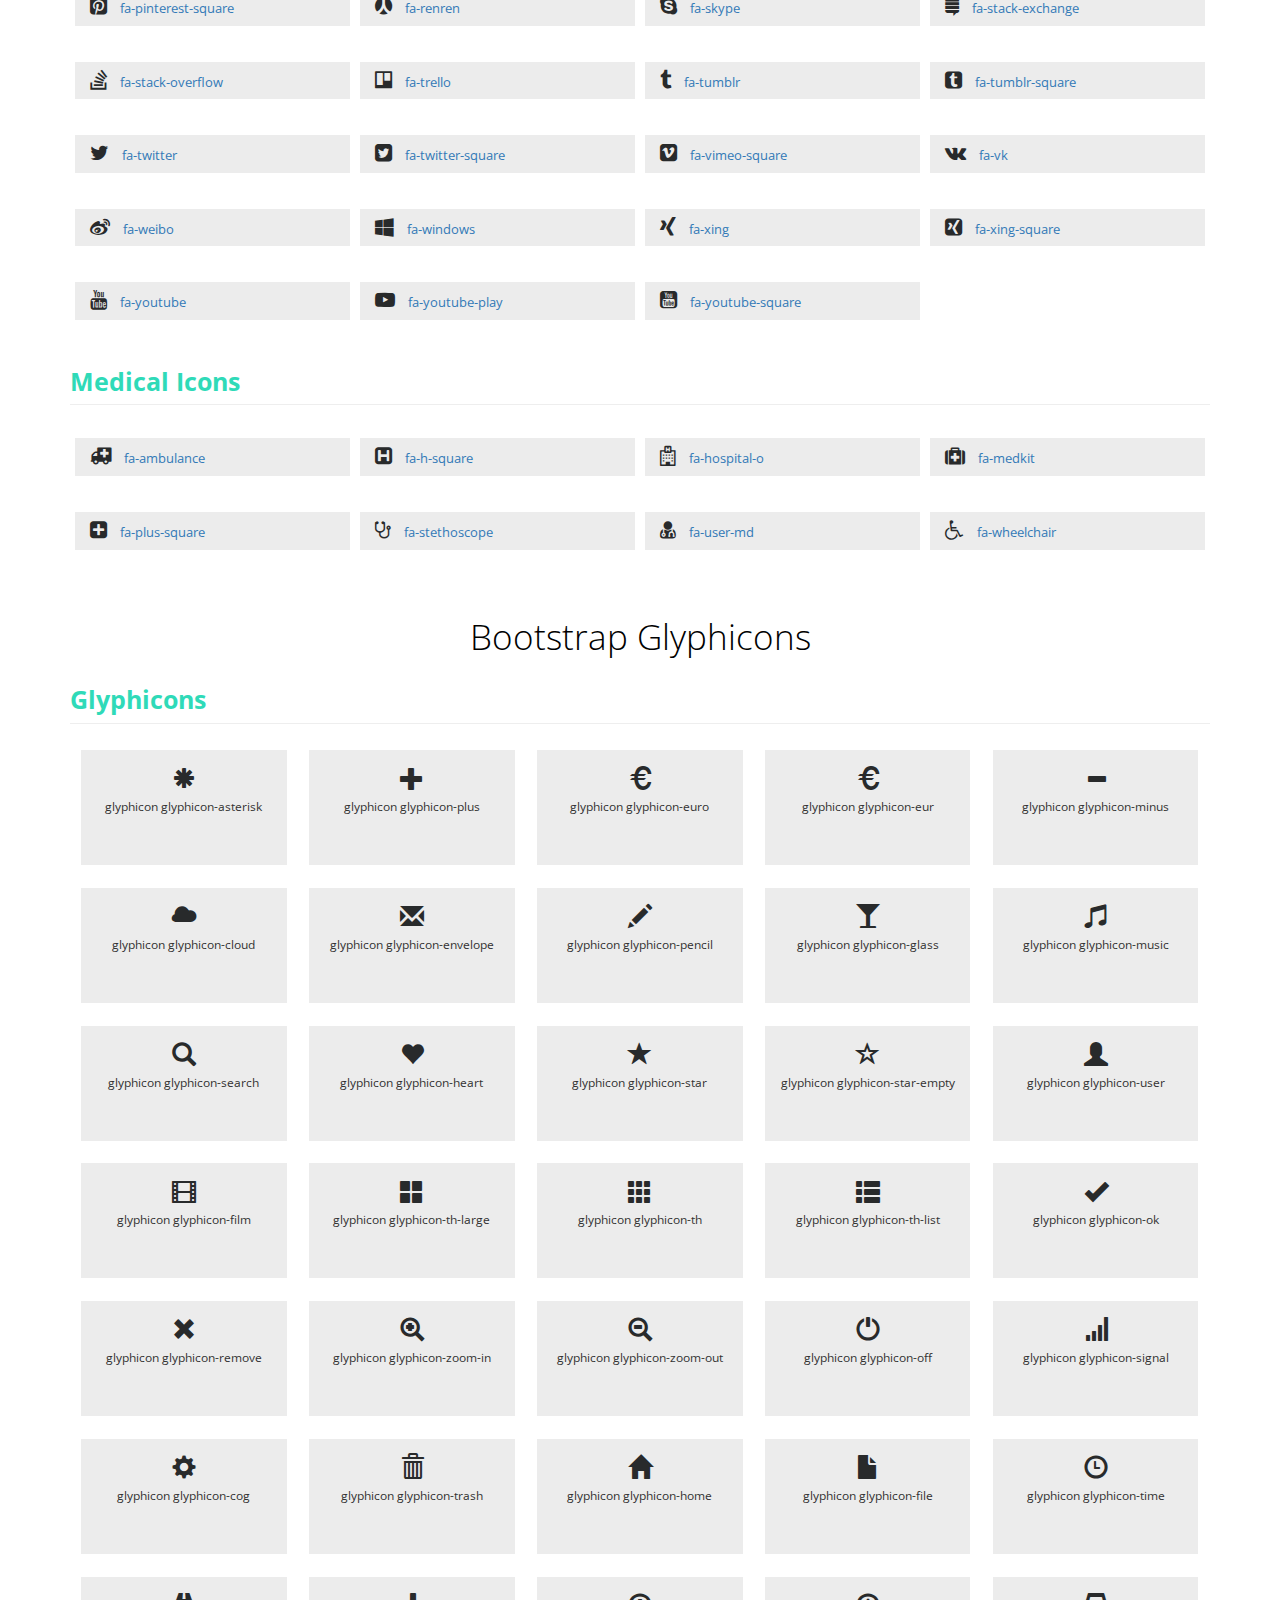
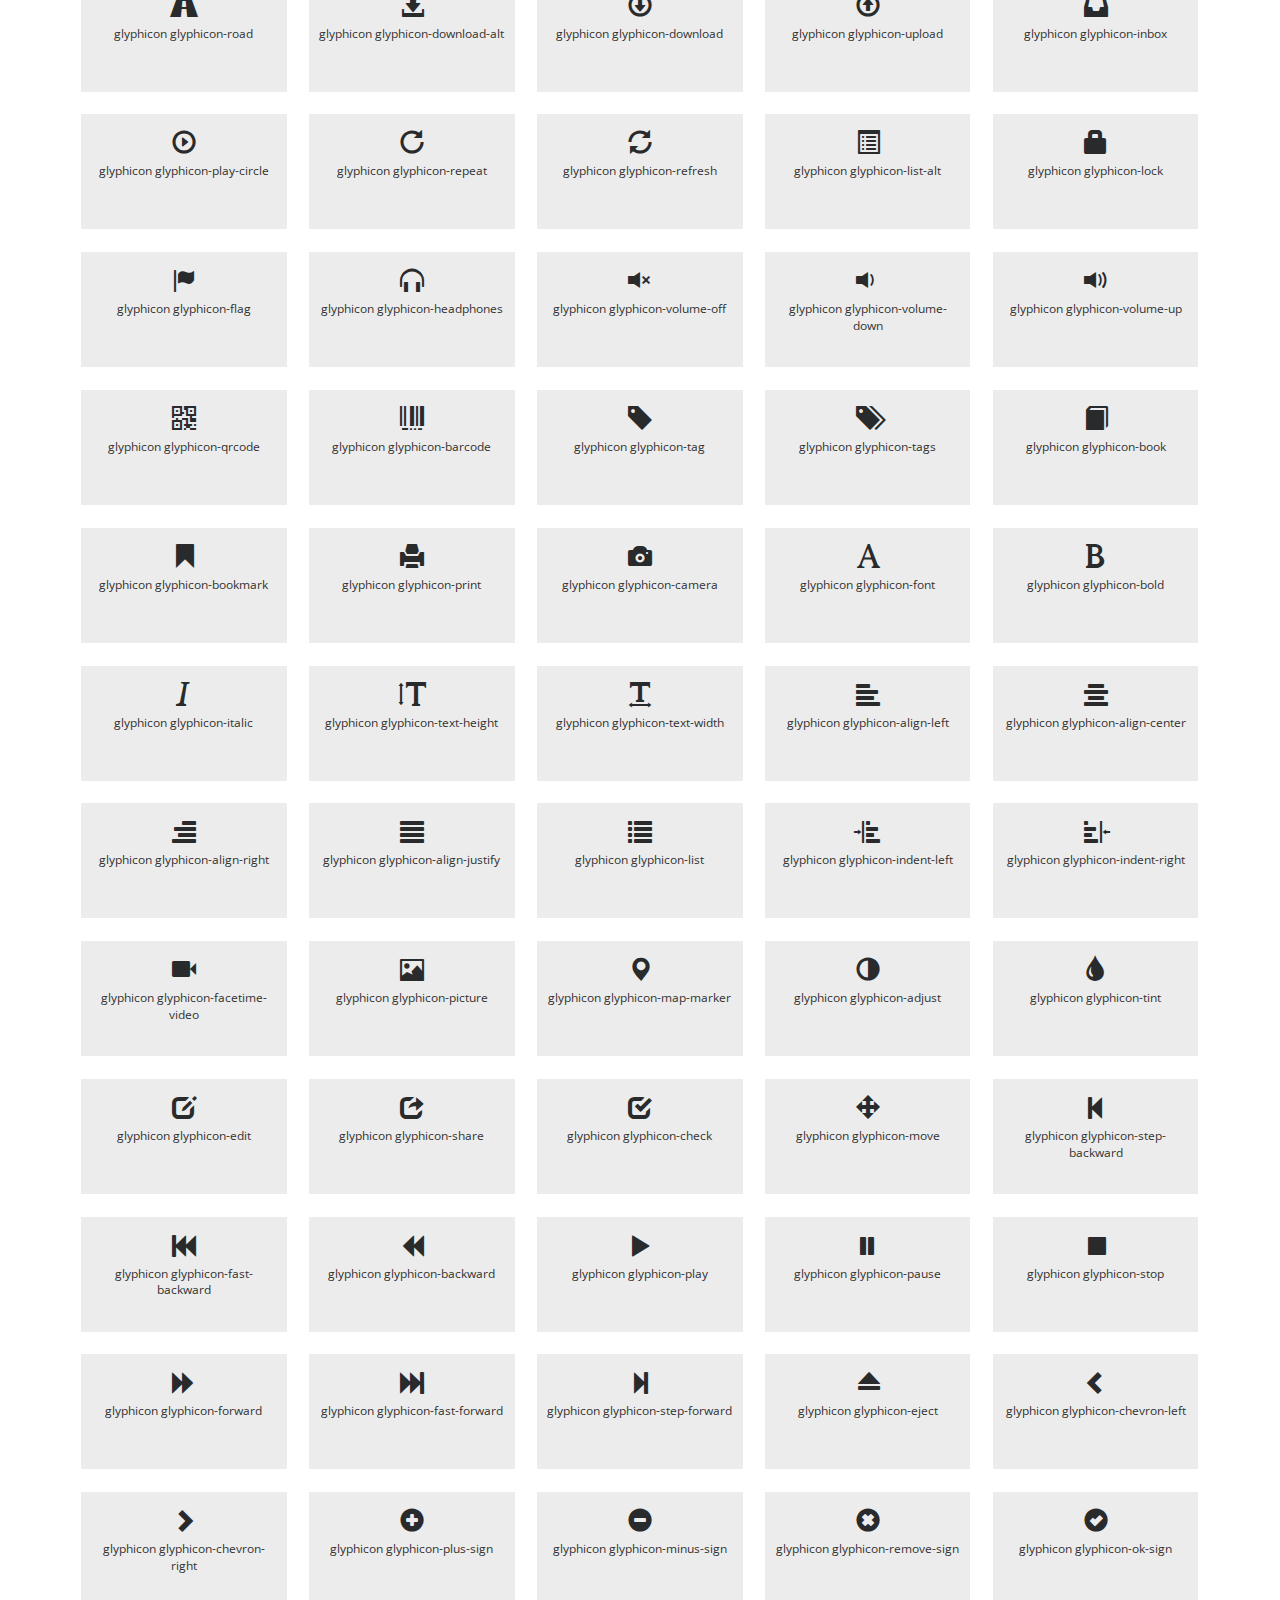
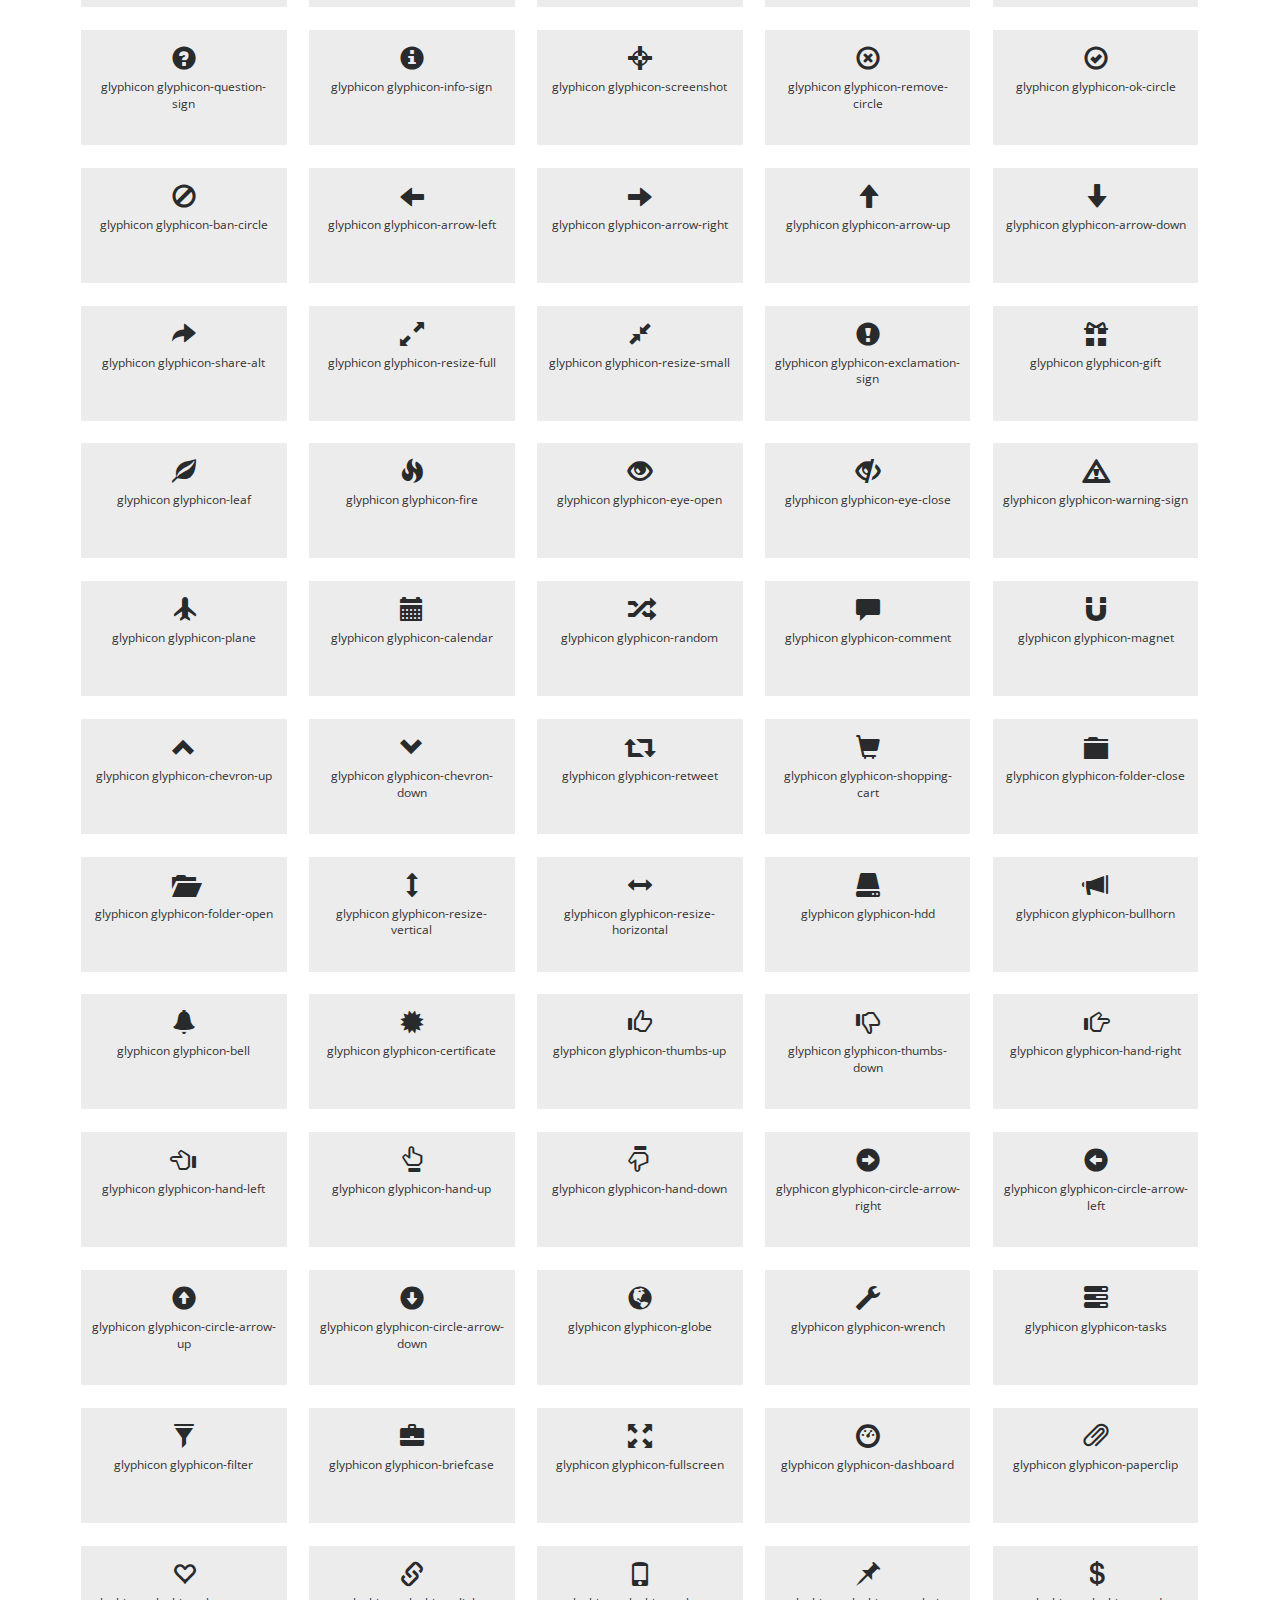
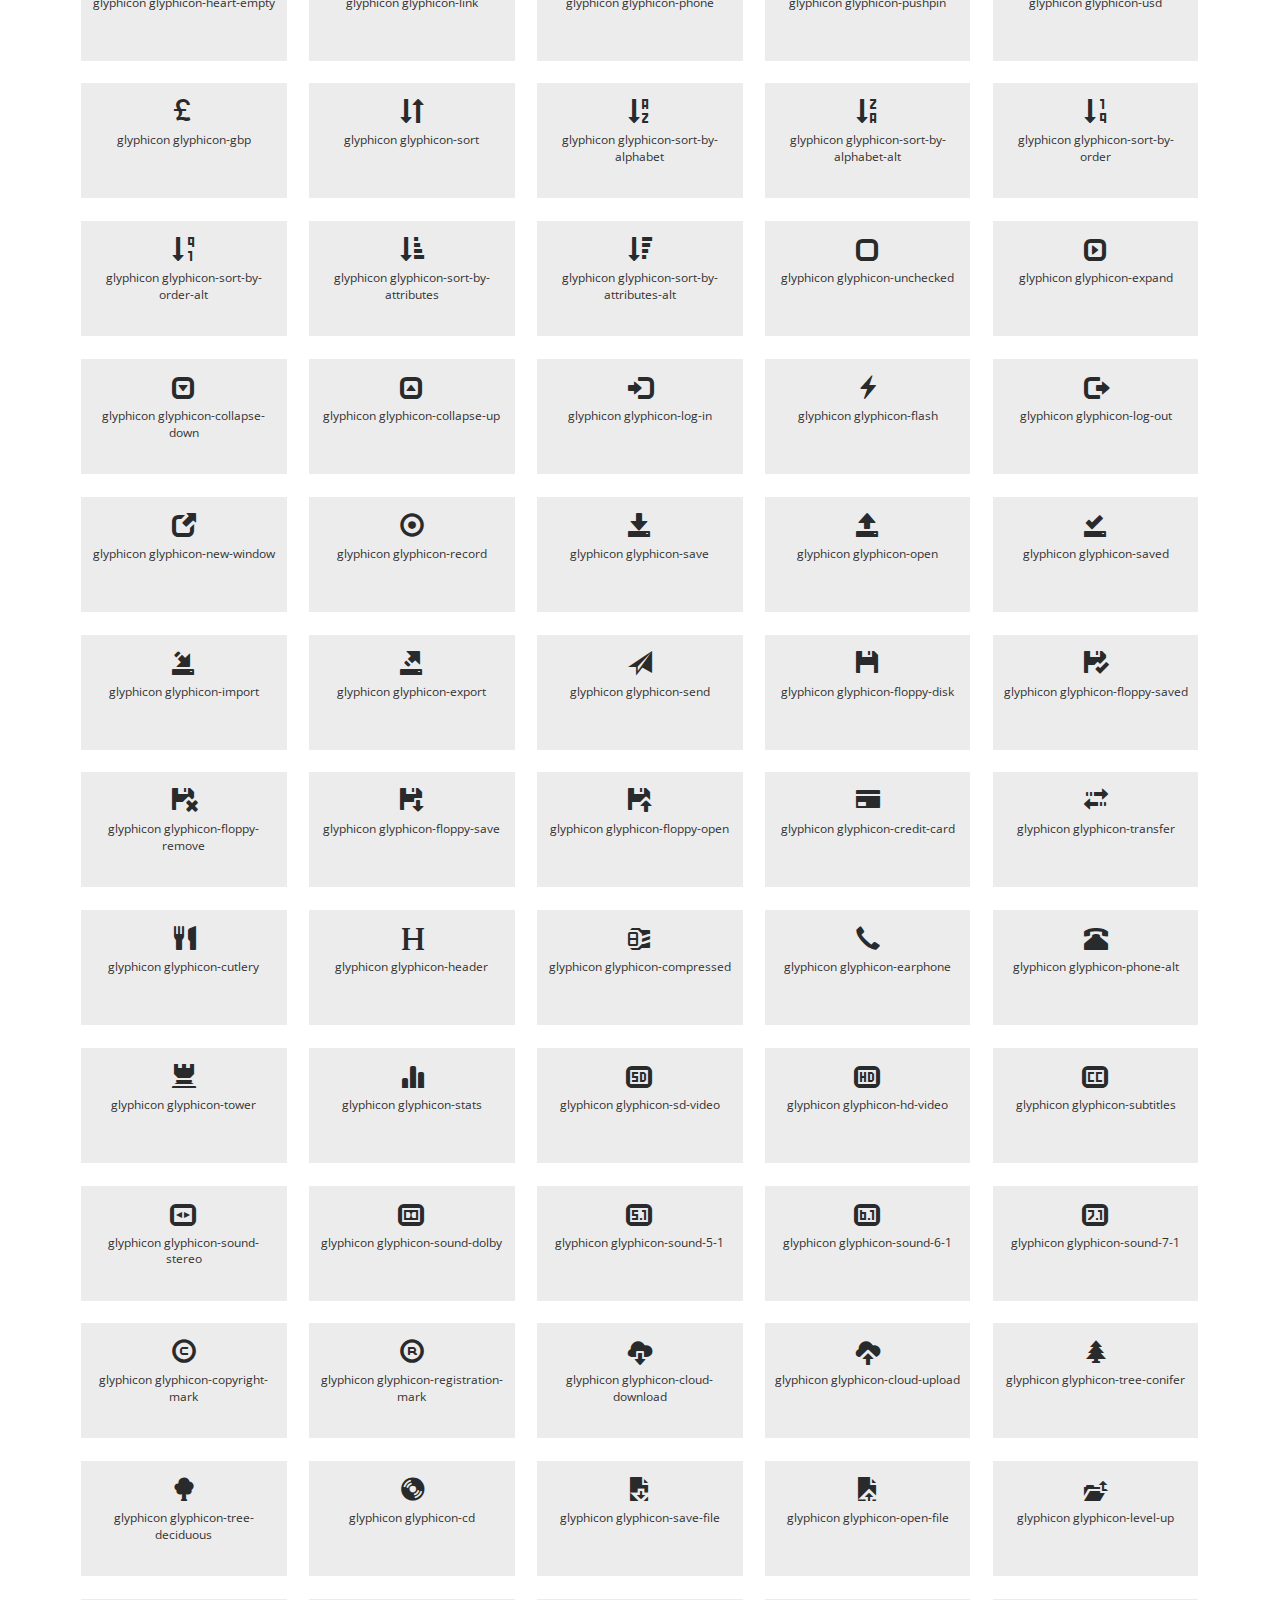
<file: icons.html>
<!--
Author: W3layouts
Author URL: http://w3layouts.com
License: Creative Commons Attribution 3.0 Unported
License URL: http://creativecommons.org/licenses/by/3.0/
-->
<!DOCTYPE html>
<html>
<head>
<title>Elite Shoppy an Ecommerce Online Shopping Category Flat Bootstrap Responsive Website Template | Icons :: w3layouts</title>
<!--/tags -->
<meta name="viewport" content="width=device-width, initial-scale=1">
<meta http-equiv="Content-Type" content="text/html; charset=utf-8" />
<meta name="keywords" content="Elite Shoppy Responsive web template, Bootstrap Web Templates, Flat Web Templates, Android Compatible web template, 
Smartphone Compatible web template, free webdesigns for Nokia, Samsung, LG, SonyEricsson, Motorola web design" />
<script type="application/x-javascript"> addEventListener("load", function() { setTimeout(hideURLbar, 0); }, false);
		function hideURLbar(){ window.scrollTo(0,1); } </script>
<!--//tags -->
<link href="css/bootstrap.css" rel="stylesheet" type="text/css" media="all" />
<link href="css/style.css" rel="stylesheet" type="text/css" media="all" />
<link href="css/font-awesome.css" rel="stylesheet"> 
<!-- //for bootstrap working -->
<link href="//fonts.googleapis.com/css?family=Open+Sans:300,300i,400,400i,600,600i,700,700i,800" rel="stylesheet">
<link href='//fonts.googleapis.com/css?family=Lato:400,100,100italic,300,300italic,400italic,700,900,900italic,700italic' rel='stylesheet' type='text/css'>
</head>
<body>
<!-- header -->
<div class="header" id="home">
	<div class="container">
		<ul>
		    <li> <a href="#" data-toggle="modal" data-target="#myModal"><i class="fa fa-unlock-alt" aria-hidden="true"></i> Sign In </a></li>
			<li> <a href="#" data-toggle="modal" data-target="#myModal2"><i class="fa fa-pencil-square-o" aria-hidden="true"></i> Sign Up </a></li>
			<li><i class="fa fa-phone" aria-hidden="true"></i> Call : 01234567898</li>
			<li><i class="fa fa-envelope-o" aria-hidden="true"></i> <a href="mailto:info@example.com">info@example.com</a></li>
		</ul>
	</div>
</div>
<!-- //header -->
<!-- header-bot -->
<div class="header-bot">
	<div class="header-bot_inner_wthreeinfo_header_mid">
		<div class="col-md-4 header-middle">
			<form action="#" method="post">
				<input type="search" name="search" placeholder="Search here..." required="">
					<input type="submit" value=" ">
				<div class="clearfix"></div>
			</form>
		</div>
		<!-- header-bot -->
			<div class="col-md-4 logo_agile">
				<h1><a href="index.html"><span>E</span>lite Shoppy <i class="fa fa-shopping-bag top_logo_agile_bag" aria-hidden="true"></i></a></h1>
			</div>
        <!-- header-bot -->
		<div class="col-md-4 agileits-social top_content">
						<ul class="social-nav model-3d-0 footer-social w3_agile_social">
						                                   <li class="share">Share On : </li>
															<li><a href="#" class="facebook">
																  <div class="front"><i class="fa fa-facebook" aria-hidden="true"></i></div>
																  <div class="back"><i class="fa fa-facebook" aria-hidden="true"></i></div></a></li>
															<li><a href="#" class="twitter"> 
																  <div class="front"><i class="fa fa-twitter" aria-hidden="true"></i></div>
																  <div class="back"><i class="fa fa-twitter" aria-hidden="true"></i></div></a></li>
															<li><a href="#" class="instagram">
																  <div class="front"><i class="fa fa-instagram" aria-hidden="true"></i></div>
																  <div class="back"><i class="fa fa-instagram" aria-hidden="true"></i></div></a></li>
															<li><a href="#" class="pinterest">
																  <div class="front"><i class="fa fa-linkedin" aria-hidden="true"></i></div>
																  <div class="back"><i class="fa fa-linkedin" aria-hidden="true"></i></div></a></li>
														</ul>



		</div>
		<div class="clearfix"></div>
	</div>
</div>
<!-- //header-bot -->
<!-- banner -->
<div class="ban-top">
	<div class="container">
		<div class="top_nav_left">
			<nav class="navbar navbar-default">
			  <div class="container-fluid">
				<!-- Brand and toggle get grouped for better mobile display -->
				<div class="navbar-header">
				  <button type="button" class="navbar-toggle collapsed" data-toggle="collapse" data-target="#bs-example-navbar-collapse-1" aria-expanded="false">
					<span class="sr-only">Toggle navigation</span>
					<span class="icon-bar"></span>
					<span class="icon-bar"></span>
					<span class="icon-bar"></span>
				  </button>
				</div>
				<!-- Collect the nav links, forms, and other content for toggling -->
				<div class="collapse navbar-collapse menu--shylock" id="bs-example-navbar-collapse-1">
				  <ul class="nav navbar-nav menu__list">
					<li class="active menu__item"><a class="menu__link" href="index.html">Home <span class="sr-only">(current)</span></a></li>
					<li class=" menu__item"><a class="menu__link" href="about.html">About</a></li>
					<li class="dropdown menu__item">
						<a href="#" class="dropdown-toggle menu__link" data-toggle="dropdown" role="button" aria-haspopup="true" aria-expanded="false">Men's wear <span class="caret"></span></a>
							<ul class="dropdown-menu multi-column columns-3">
								<div class="agile_inner_drop_nav_info">
									<div class="col-sm-6 multi-gd-img1 multi-gd-text ">
										<a href="mens.html"><img src="images/top2.jpg" alt=" "/></a>
									</div>
									<div class="col-sm-3 multi-gd-img">
										<ul class="multi-column-dropdown">
											<li><a href="mens.html">Clothing</a></li>
											<li><a href="mens.html">Wallets</a></li>
											<li><a href="mens.html">Footwear</a></li>
											<li><a href="mens.html">Watches</a></li>
											<li><a href="mens.html">Accessories</a></li>
											<li><a href="mens.html">Bags</a></li>
											<li><a href="mens.html">Caps & Hats</a></li>
										</ul>
									</div>
									<div class="col-sm-3 multi-gd-img">
										<ul class="multi-column-dropdown">
											<li><a href="mens.html">Jewellery</a></li>
											<li><a href="mens.html">Sunglasses</a></li>
											<li><a href="mens.html">Perfumes</a></li>
											<li><a href="mens.html">Beauty</a></li>
											<li><a href="mens.html">Shirts</a></li>
											<li><a href="mens.html">Sunglasses</a></li>
											<li><a href="mens.html">Swimwear</a></li>
										</ul>
									</div>
									<div class="clearfix"></div>
								</div>
							</ul>
					</li>
					<li class="dropdown menu__item">
						<a href="#" class="dropdown-toggle menu__link" data-toggle="dropdown" role="button" aria-haspopup="true" aria-expanded="false">Women's wear <span class="caret"></span></a>
							<ul class="dropdown-menu multi-column columns-3">
								<div class="agile_inner_drop_nav_info">
									<div class="col-sm-3 multi-gd-img">
										<ul class="multi-column-dropdown">
											<li><a href="womens.html">Clothing</a></li>
											<li><a href="womens.html">Wallets</a></li>
											<li><a href="womens.html">Footwear</a></li>
											<li><a href="womens.html">Watches</a></li>
											<li><a href="womens.html">Accessories</a></li>
											<li><a href="womens.html">Bags</a></li>
											<li><a href="womens.html">Caps & Hats</a></li>
										</ul>
									</div>
									<div class="col-sm-3 multi-gd-img">
										<ul class="multi-column-dropdown">
											<li><a href="womens.html">Jewellery</a></li>
											<li><a href="womens.html">Sunglasses</a></li>
											<li><a href="womens.html">Perfumes</a></li>
											<li><a href="womens.html">Beauty</a></li>
											<li><a href="womens.html">Shirts</a></li>
											<li><a href="womens.html">Sunglasses</a></li>
											<li><a href="womens.html">Swimwear</a></li>
										</ul>
									</div>
									<div class="col-sm-6 multi-gd-img multi-gd-text ">
										<a href="womens.html"><img src="images/top1.jpg" alt=" "/></a>
									</div>
									<div class="clearfix"></div>
								</div>
							</ul>
					</li>
					<li class="menu__item dropdown menu__item--current">
					   <a class="menu__link" href="#" class="dropdown-toggle" data-toggle="dropdown">Short Codes <b class="caret"></b></a>
								<ul class="dropdown-menu agile_short_dropdown">
									<li><a href="icons.html">Web Icons</a></li>
									<li><a href="typography.html">Typography</a></li>
								</ul>
					</li>
					<li class=" menu__item"><a class="menu__link" href="contact.html">Contact</a></li>
				  </ul>
				</div>
			  </div>
			</nav>	
		</div>
		<div class="top_nav_right">
			<div class="wthreecartaits wthreecartaits2 cart cart box_1"> 
						<form action="#" method="post" class="last"> 
						<input type="hidden" name="cmd" value="_cart">
						<input type="hidden" name="display" value="1">
						<button class="w3view-cart" type="submit" name="submit" value=""><i class="fa fa-cart-arrow-down" aria-hidden="true"></i></button>
					</form>  
  
						</div>
		</div>
		<div class="clearfix"></div>
	</div>
</div>
<!-- //banner-top -->
<!-- Modal1 -->
		<div class="modal fade" id="myModal" tabindex="-1" role="dialog">
			<div class="modal-dialog">
				<!-- Modal content-->
				<div class="modal-content">
					<div class="modal-header">
						<button type="button" class="close" data-dismiss="modal">&times;</button>
					</div>
						<div class="modal-body modal-body-sub_agile">
						<div class="col-md-8 modal_body_left modal_body_left1">
						<h3 class="agileinfo_sign">Sign In <span>Now</span></h3>
									<form action="#" method="post">
							<div class="styled-input agile-styled-input-top">
								<input type="text" name="Name" required="">
								<label>Name</label>
								<span></span>
							</div>
							<div class="styled-input">
								<input type="email" name="Email" required=""> 
								<label>Email</label>
								<span></span>
							</div> 
							<input type="submit" value="Sign In">
						</form>
						  <ul class="social-nav model-3d-0 footer-social w3_agile_social top_agile_third">
															<li><a href="#" class="facebook">
																  <div class="front"><i class="fa fa-facebook" aria-hidden="true"></i></div>
																  <div class="back"><i class="fa fa-facebook" aria-hidden="true"></i></div></a></li>
															<li><a href="#" class="twitter"> 
																  <div class="front"><i class="fa fa-twitter" aria-hidden="true"></i></div>
																  <div class="back"><i class="fa fa-twitter" aria-hidden="true"></i></div></a></li>
															<li><a href="#" class="instagram">
																  <div class="front"><i class="fa fa-instagram" aria-hidden="true"></i></div>
																  <div class="back"><i class="fa fa-instagram" aria-hidden="true"></i></div></a></li>
															<li><a href="#" class="pinterest">
																  <div class="front"><i class="fa fa-linkedin" aria-hidden="true"></i></div>
																  <div class="back"><i class="fa fa-linkedin" aria-hidden="true"></i></div></a></li>
														</ul>
														<div class="clearfix"></div>
														<p><a href="#" data-toggle="modal" data-target="#myModal2" > Don't have an account?</a></p>

						</div>
						<div class="col-md-4 modal_body_right modal_body_right1">
							<img src="images/log_pic.jpg" alt=" "/>
						</div>
						<div class="clearfix"></div>
					</div>
				</div>
				<!-- //Modal content-->
			</div>
		</div>
<!-- //Modal1 -->
<!-- Modal2 -->
		<div class="modal fade" id="myModal2" tabindex="-1" role="dialog">
			<div class="modal-dialog">
				<!-- Modal content-->
				<div class="modal-content">
					<div class="modal-header">
						<button type="button" class="close" data-dismiss="modal">&times;</button>
					</div>
						<div class="modal-body modal-body-sub_agile">
						<div class="col-md-8 modal_body_left modal_body_left1">
						<h3 class="agileinfo_sign">Sign Up <span>Now</span></h3>
									<form action="#" method="post">
							<div class="styled-input agile-styled-input-top">
								<input type="text" name="Name" required="">
								<label>Name</label>
								<span></span>
							</div>
							<div class="styled-input">
								<input type="email" name="Email" required=""> 
								<label>Email</label>
								<span></span>
							</div> 
							<div class="styled-input">
								<input type="password" name="password" required=""> 
								<label>Password</label>
								<span></span>
							</div> 
							<div class="styled-input">
								<input type="password" name="Confirm Password" required=""> 
								<label>Confirm Password</label>
								<span></span>
							</div> 
							<input type="submit" value="Sign Up">
						</form>
						  <ul class="social-nav model-3d-0 footer-social w3_agile_social top_agile_third">
															<li><a href="#" class="facebook">
																  <div class="front"><i class="fa fa-facebook" aria-hidden="true"></i></div>
																  <div class="back"><i class="fa fa-facebook" aria-hidden="true"></i></div></a></li>
															<li><a href="#" class="twitter"> 
																  <div class="front"><i class="fa fa-twitter" aria-hidden="true"></i></div>
																  <div class="back"><i class="fa fa-twitter" aria-hidden="true"></i></div></a></li>
															<li><a href="#" class="instagram">
																  <div class="front"><i class="fa fa-instagram" aria-hidden="true"></i></div>
																  <div class="back"><i class="fa fa-instagram" aria-hidden="true"></i></div></a></li>
															<li><a href="#" class="pinterest">
																  <div class="front"><i class="fa fa-linkedin" aria-hidden="true"></i></div>
																  <div class="back"><i class="fa fa-linkedin" aria-hidden="true"></i></div></a></li>
														</ul>
														<div class="clearfix"></div>
														<p><a href="#">By clicking register, I agree to your terms</a></p>

						</div>
						<div class="col-md-4 modal_body_right modal_body_right1">
							<img src="images/log_pic.jpg" alt=" "/>
						</div>
						<div class="clearfix"></div>
					</div>
				</div>
				<!-- //Modal content-->
			</div>
		</div>
<!-- //Modal2 -->
<!-- /banner_bottom_agile_info -->
<div class="page-head_agile_info_w3l">
		<div class="container">
			<h3>Font <span>Icons  </span></h3>
			<!--/w3_short-->
				 <div class="services-breadcrumb">
						<div class="agile_inner_breadcrumb">

						   <ul class="w3_short">
								<li><a href="index.html">Home</a><i>|</i></li>
								<li>Font Icons</li>
							</ul>
						 </div>
				</div>
	   <!--//w3_short-->
	</div>
</div>
   <!--/Font-icons-->
    <div class="banner_bottom_agile_info">
	    <div class="container">
		   	<section id="new">
						<h3 class="page-header page-header icon-subheading">35 New Icons </h3>							  

						<div class="row fontawesome-icon-list">
							
							<div class="icon-box col-md-3 col-sm-4"><a class="agile-icon" href="#"><i class="fa fa-asl-interpreting" aria-hidden="true"></i> fa-asl-interpreting <span class="text-muted">(alias)</span></a></div>
							
							<div class="icon-box col-md-3 col-sm-4"><a class="agile-icon" href="#"><i class="fa fa-assistive-listening-systems" aria-hidden="true"></i> fa-assistive-listening-systems</a></div>
							
							<div class="icon-box col-md-3 col-sm-4"><a class="agile-icon" href="#"><i class="fa fa-audio-description" aria-hidden="true"></i> fa-audio-description</a></div>
							
							<div class="icon-box col-md-3 col-sm-4"><a class="agile-icon" href="#"><i class="fa fa-blind" aria-hidden="true"></i> fa-blind</a></div>
							
							<div class="icon-box col-md-3 col-sm-4"><a class="agile-icon" href="#"><i class="fa fa-braille" aria-hidden="true"></i> fa-braille</a></div>
							
							<div class="icon-box col-md-3 col-sm-4"><a class="agile-icon" href="#"><i class="fa fa-deaf" aria-hidden="true"></i> fa-deaf</a></div>
							
							<div class="icon-box col-md-3 col-sm-4"><a class="agile-icon" href="#"><i class="fa fa-deafness" aria-hidden="true"></i> deafness <span class="text-muted">(alias)</span></a></div>
							
							<div class="icon-box col-md-3 col-sm-4"><a class="agile-icon" href="#"><i class="fa fa-envira" aria-hidden="true"></i> fa-envira</a></div>
							
							<div class="icon-box col-md-3 col-sm-4"><a class="agile-icon" href="#"><i class="fa fa-fa" aria-hidden="true"></i> fa-fa <span class="text-muted">(alias)</span></a></div>
							
							<div class="icon-box col-md-3 col-sm-4"><a class="agile-icon" href="#"><i class="fa fa-first-order" aria-hidden="true"></i> fa-first-order</a></div>
							
							<div class="icon-box col-md-3 col-sm-4"><a class="agile-icon" href="#"><i class="fa fa-font-awesome" aria-hidden="true"></i> fa-font-awesome</a></div>
							
							<div class="icon-box col-md-3 col-sm-4"><a class="agile-icon" href="#"><i class="fa fa-gitlab" aria-hidden="true"></i> fa-gitlab</a></div>
							
							<div class="icon-box col-md-3 col-sm-4"><a class="agile-icon" href="#"><i class="fa fa-glide" aria-hidden="true"></i> fa-glide</a></div>
							
							<div class="icon-box col-md-3 col-sm-4"><a class="agile-icon" href="#"><i class="fa fa-glide-g" aria-hidden="true"></i> fa-glide-g</a></div>
							
							<div class="icon-box col-md-3 col-sm-4"><a class="agile-icon" href="#"><i class="fa fa-google-plus-circle" aria-hidden="true"></i> fa-google-plus-circle <span class="text-muted">(alias)</span></a></div>
							
							<div class="icon-box col-md-3 col-sm-4"><a class="agile-icon" href="#"><i class="fa fa-google-plus-official" aria-hidden="true"></i> fa-google-plus-official</a></div>
							
							<div class="icon-box col-md-3 col-sm-4"><a class="agile-icon" href="#"><i class="fa fa-hard-of-hearing" aria-hidden="true"></i> fa-hard-of-hearing <span class="text-muted">(alias)</span></a></div>
							
							<div class="icon-box col-md-3 col-sm-4"><a class="agile-icon" href="#"><i class="fa fa-instagram" aria-hidden="true"></i> fa-instagram</a></div>
							
							<div class="icon-box col-md-3 col-sm-4"><a class="agile-icon" href="#"><i class="fa fa-low-vision" aria-hidden="true"></i> fa-low-vision</a></div>
							
							<div class="icon-box col-md-3 col-sm-4"><a class="agile-icon" href="#"><i class="fa fa-pied-piper" aria-hidden="true"></i> fa-pied-piper</a></div>
							
							<div class="icon-box col-md-3 col-sm-4"><a class="agile-icon" href="#"><i class="fa fa-question-circle-o" aria-hidden="true"></i> fa-question-circle-o</a></div>
							
							<div class="icon-box col-md-3 col-sm-4"><a class="agile-icon" href="#"><i class="fa fa-sign-language" aria-hidden="true"></i> fa-sign-language</a></div>
							
							<div class="icon-box col-md-3 col-sm-4"><a class="agile-icon" href="#"><i class="fa fa-signing" aria-hidden="true"></i> fa-signing <span class="text-muted">(alias)</span></a></div>
							
							<div class="icon-box col-md-3 col-sm-4"><a class="agile-icon" href="#"><i class="fa fa-snapchat" aria-hidden="true"></i> fa-snapchat</a></div>
							
							<div class="icon-box col-md-3 col-sm-4"><a class="agile-icon" href="#"><i class="fa fa-snapchat-ghost" aria-hidden="true"></i> fa-snapchat-ghost</a></div>
							
							<div class="icon-box col-md-3 col-sm-4"><a class="agile-icon" href="#"><i class="fa fa-snapchat-square" aria-hidden="true"></i> fa-snapchat-square</a></div>
							
							<div class="icon-box col-md-3 col-sm-4"><a class="agile-icon" href="#"><i class="fa fa-themeisle" aria-hidden="true"></i> fa-themeisle</a></div>
							
							<div class="icon-box col-md-3 col-sm-4"><a class="agile-icon" href="#"><i class="fa fa-universal-access" aria-hidden="true"></i> fa-universal-access</a></div>
							
							<div class="icon-box col-md-3 col-sm-4"><a class="agile-icon" href="#"><i class="fa fa-viadeo" aria-hidden="true"></i> fa-viadeo</a></div>
							
							<div class="icon-box col-md-3 col-sm-4"><a class="agile-icon" href="#"><i class="fa fa-viadeo-square" aria-hidden="true"></i> fa-viadeo-square</a></div>
							
							<div class="icon-box col-md-3 col-sm-4"><a class="agile-icon" href="#"><i class="fa fa-volume-control-phone" aria-hidden="true"></i> fa-volume-control-phone</a></div>
							
							<div class="icon-box col-md-3 col-sm-4"><a class="agile-icon" href="#"><i class="fa fa-wheelchair-alt" aria-hidden="true"></i> fa-wheelchair-alt</a></div>
							
							<div class="icon-box col-md-3 col-sm-4"><a class="agile-icon" href="#"><i class="fa fa-wpbeginner" aria-hidden="true"></i> fa-wpbeginner</a></div>
							
							<div class="icon-box col-md-3 col-sm-4"><a class="agile-icon" href="#"><i class="fa fa-wpforms" aria-hidden="true"></i> fa-wpforms</a></div>
							
							<div class="icon-box col-md-3 col-sm-4"><a class="agile-icon" href="#"><i class="fa fa-yoast" aria-hidden="true"></i> fa-yoast</a></div>
							
						</div>

					</section>
					
					<div class="section group">
						<div class="box"> 
							<div class="title ">
								<h3 class="page-header icon-subheading">Web Application Icons</h3>
							</div>
							<div class="box_content"> 
								<div class="fontawesome-icon-list"> 
									<div class="icon-box col-md-3 col-sm-4"><a class="agile-icon" href="#"><i class="fa fa-adjust"></i> fa-adjust</a></div>
							
									<div class="icon-box col-md-3 col-sm-4"><a class="agile-icon" href="#"><i class="fa fa-anchor"></i> fa-anchor</a></div>
							
									<div class="icon-box col-md-3 col-sm-4"><a class="agile-icon" href="#"><i class="fa fa-archive"></i> fa-archive</a></div>
							
									<div class="icon-box col-md-3 col-sm-4"><a class="agile-icon" href="#"><i class="fa fa-arrows"></i> fa-arrows</a></div>
							
									<div class="icon-box col-md-3 col-sm-4"><a class="agile-icon" href="#"><i class="fa fa-arrows-h"></i> fa-arrows-h</a></div>
							
									<div class="icon-box col-md-3 col-sm-4"><a class="agile-icon" href="#"><i class="fa fa-arrows-v"></i> fa-arrows-v</a></div>
							
									<div class="icon-box col-md-3 col-sm-4"><a class="agile-icon" href="#"><i class="fa fa-asterisk"></i> fa-asterisk</a></div>
							
									<div class="icon-box col-md-3 col-sm-4"><a class="agile-icon" href="#"><i class="fa fa-ban"></i> fa-ban</a></div>
							
									<div class="icon-box col-md-3 col-sm-4"><a class="agile-icon" href="#"><i class="fa fa-bar-chart-o"></i> fa-bar-chart-o</a></div>
							
									<div class="icon-box col-md-3 col-sm-4"><a class="agile-icon" href="#"><i class="fa fa-barcode"></i> fa-barcode</a></div>
							
									<div class="icon-box col-md-3 col-sm-4"><a class="agile-icon" href="#"><i class="fa fa-bars"></i> fa-bars</a></div>
							
									<div class="icon-box col-md-3 col-sm-4"><a class="agile-icon" href="#"><i class="fa fa-beer"></i> fa-beer</a></div>
							
									<div class="icon-box col-md-3 col-sm-4"><a class="agile-icon" href="#"><i class="fa fa-bell"></i> fa-bell</a></div>
							
									<div class="icon-box col-md-3 col-sm-4"><a class="agile-icon" href="#"><i class="fa fa-bell-o"></i> fa-bell-o</a></div>
							
									<div class="icon-box col-md-3 col-sm-4"><a class="agile-icon" href="#"><i class="fa fa-bolt"></i> fa-bolt</a></div>
							
									<div class="icon-box col-md-3 col-sm-4"><a class="agile-icon" href="#"><i class="fa fa-book"></i> fa-book</a></div>
							
									<div class="icon-box col-md-3 col-sm-4"><a class="agile-icon" href="#"><i class="fa fa-bookmark"></i> fa-bookmark</a></div>
							
									<div class="icon-box col-md-3 col-sm-4"><a class="agile-icon" href="#"><i class="fa fa-bookmark-o"></i> fa-bookmark-o</a></div>
							
									<div class="icon-box col-md-3 col-sm-4"><a class="agile-icon" href="#"><i class="fa fa-briefcase"></i> fa-briefcase</a></div>
							
									<div class="icon-box col-md-3 col-sm-4"><a class="agile-icon" href="#"><i class="fa fa-bug"></i> fa-bug</a></div>
							
									<div class="icon-box col-md-3 col-sm-4"><a class="agile-icon" href="#"><i class="fa fa-building-o"></i> fa-building-o</a></div>
							
									<div class="icon-box col-md-3 col-sm-4"><a class="agile-icon" href="#"><i class="fa fa-bullhorn"></i> fa-bullhorn</a></div>
							
									<div class="icon-box col-md-3 col-sm-4"><a class="agile-icon" href="#"><i class="fa fa-bullseye"></i> fa-bullseye</a></div>
							
									<div class="icon-box col-md-3 col-sm-4"><a class="agile-icon" href="#"><i class="fa fa-calendar"></i> fa-calendar</a></div>
							
									<div class="icon-box col-md-3 col-sm-4"><a class="agile-icon" href="#"><i class="fa fa-calendar-o"></i> fa-calendar-o</a></div>
							
									<div class="icon-box col-md-3 col-sm-4"><a class="agile-icon" href="#"><i class="fa fa-camera"></i> fa-camera</a></div>
							
									<div class="icon-box col-md-3 col-sm-4"><a class="agile-icon" href="#"><i class="fa fa-camera-retro"></i> fa-camera-retro</a></div>
							
									<div class="icon-box col-md-3 col-sm-4"><a class="agile-icon" href="#"><i class="fa fa-caret-square-o-down"></i> fa-caret-square-o-down</a></div>
							
									<div class="icon-box col-md-3 col-sm-4"><a class="agile-icon" href="#"><i class="fa fa-caret-square-o-left"></i> fa-caret-square-o-left</a></div>
							
									<div class="icon-box col-md-3 col-sm-4"><a class="agile-icon" href="#"><i class="fa fa-caret-square-o-right"></i> fa-caret-square-o-right</a></div>
							
									<div class="icon-box col-md-3 col-sm-4"><a class="agile-icon" href="#"><i class="fa fa-caret-square-o-up"></i> fa-caret-square-o-up</a></div>
							
									<div class="icon-box col-md-3 col-sm-4"><a class="agile-icon" href="#"><i class="fa fa-certificate"></i> fa-certificate</a></div>
							
									<div class="icon-box col-md-3 col-sm-4"><a class="agile-icon" href="#"><i class="fa fa-check"></i> fa-check</a></div>
							
									<div class="icon-box col-md-3 col-sm-4"><a class="agile-icon" href="#"><i class="fa fa-check-circle"></i> fa-check-circle</a></div>
							
									<div class="icon-box col-md-3 col-sm-4"><a class="agile-icon" href="#"><i class="fa fa-check-circle-o"></i> fa-check-circle-o</a></div>
							
									<div class="icon-box col-md-3 col-sm-4"><a class="agile-icon" href="#"><i class="fa fa-check-square"></i> fa-check-square</a></div>
							
									<div class="icon-box col-md-3 col-sm-4"><a class="agile-icon" href="#"><i class="fa fa-check-square-o"></i> fa-check-square-o</a></div>
							
									<div class="icon-box col-md-3 col-sm-4"><a class="agile-icon" href="#"><i class="fa fa-circle"></i> fa-circle</a></div>
							
									<div class="icon-box col-md-3 col-sm-4"><a class="agile-icon" href="#"><i class="fa fa-circle-o"></i> fa-circle-o</a></div>
							
									<div class="icon-box col-md-3 col-sm-4"><a class="agile-icon" href="#"><i class="fa fa-clock-o"></i> fa-clock-o</a></div>
							
									<div class="icon-box col-md-3 col-sm-4"><a class="agile-icon" href="#"><i class="fa fa-cloud"></i> fa-cloud</a></div>
							
									<div class="icon-box col-md-3 col-sm-4"><a class="agile-icon" href="#"><i class="fa fa-cloud-download"></i> fa-cloud-download</a></div>
							
									<div class="icon-box col-md-3 col-sm-4"><a class="agile-icon" href="#"><i class="fa fa-cloud-upload"></i> fa-cloud-upload</a></div>
							
									<div class="icon-box col-md-3 col-sm-4"><a class="agile-icon" href="#"><i class="fa fa-code"></i> fa-code</a></div>
							
									<div class="icon-box col-md-3 col-sm-4"><a class="agile-icon" href="#"><i class="fa fa-code-fork"></i> fa-code-fork</a></div>
							
									<div class="icon-box col-md-3 col-sm-4"><a class="agile-icon" href="#"><i class="fa fa-coffee"></i> fa-coffee</a></div>
							
									<div class="icon-box col-md-3 col-sm-4"><a class="agile-icon" href="#"><i class="fa fa-cog"></i> fa-cog</a></div>
							
									<div class="icon-box col-md-3 col-sm-4"><a class="agile-icon" href="#"><i class="fa fa-cogs"></i> fa-cogs</a></div>
							
									<div class="icon-box col-md-3 col-sm-4"><a class="agile-icon" href="#"><i class="fa fa-comment"></i> fa-comment</a></div>
							
									<div class="icon-box col-md-3 col-sm-4"><a class="agile-icon" href="#"><i class="fa fa-comment-o"></i> fa-comment-o</a></div>
							
									<div class="icon-box col-md-3 col-sm-4"><a class="agile-icon" href="#"><i class="fa fa-comments"></i> fa-comments</a></div>
							
									<div class="icon-box col-md-3 col-sm-4"><a class="agile-icon" href="#"><i class="fa fa-comments-o"></i> fa-comments-o</a></div>
							
									<div class="icon-box col-md-3 col-sm-4"><a class="agile-icon" href="#"><i class="fa fa-compass"></i> fa-compass</a></div>
							
									<div class="icon-box col-md-3 col-sm-4"><a class="agile-icon" href="#"><i class="fa fa-credit-card"></i> fa-credit-card</a></div>
							
									<div class="icon-box col-md-3 col-sm-4"><a class="agile-icon" href="#"><i class="fa fa-crop"></i> fa-crop</a></div>
							
									<div class="icon-box col-md-3 col-sm-4"><a class="agile-icon" href="#"><i class="fa fa-crosshairs"></i> fa-crosshairs</a></div>
							
									<div class="icon-box col-md-3 col-sm-4"><a class="agile-icon" href="#"><i class="fa fa-cutlery"></i> fa-cutlery</a></div>
							
									<div class="icon-box col-md-3 col-sm-4"><a class="agile-icon" href="#"><i class="fa fa-dashboard"></i> fa-dashboard <span class="text-muted">(alias)</span></a></div>
							
									<div class="icon-box col-md-3 col-sm-4"><a class="agile-icon" href="#"><i class="fa fa-desktop"></i> fa-desktop</a></div>
							
									<div class="icon-box col-md-3 col-sm-4"><a class="agile-icon" href="#"><i class="fa fa-dot-circle-o"></i> fa-dot-circle-o</a></div>
							
									<div class="icon-box col-md-3 col-sm-4"><a class="agile-icon" href="#"><i class="fa fa-download"></i> fa-download</a></div>
							
									<div class="icon-box col-md-3 col-sm-4"><a class="agile-icon" href="#"><i class="fa fa-edit"></i> fa-edit <span class="text-muted">(alias)</span></a></div>
							
									<div class="icon-box col-md-3 col-sm-4"><a class="agile-icon" href="#"><i class="fa fa-ellipsis-h"></i> fa-ellipsis-h</a></div>
							
									<div class="icon-box col-md-3 col-sm-4"><a class="agile-icon" href="#"><i class="fa fa-ellipsis-v"></i> fa-ellipsis-v</a></div>
							
									<div class="icon-box col-md-3 col-sm-4"><a class="agile-icon" href="#"><i class="fa fa-envelope"></i> fa-envelope</a></div>
							
									<div class="icon-box col-md-3 col-sm-4"><a class="agile-icon" href="#"><i class="fa fa-envelope-o"></i> fa-envelope-o</a></div>
							
									<div class="icon-box col-md-3 col-sm-4"><a class="agile-icon" href="#"><i class="fa fa-eraser"></i> fa-eraser</a></div>
							
									<div class="icon-box col-md-3 col-sm-4"><a class="agile-icon" href="#"><i class="fa fa-exchange"></i> fa-exchange</a></div>
							
									<div class="icon-box col-md-3 col-sm-4"><a class="agile-icon" href="#"><i class="fa fa-exclamation"></i> fa-exclamation</a></div>
							
									<div class="icon-box col-md-3 col-sm-4"><a class="agile-icon" href="#"><i class="fa fa-exclamation-circle"></i> fa-exclamation-circle</a></div>
							
									<div class="icon-box col-md-3 col-sm-4"><a class="agile-icon" href="#"><i class="fa fa-exclamation-triangle"></i> fa-exclamation-triangle</a></div>
							
									<div class="icon-box col-md-3 col-sm-4"><a class="agile-icon" href="#"><i class="fa fa-external-link"></i> fa-external-link</a></div>
							
									<div class="icon-box col-md-3 col-sm-4"><a class="agile-icon" href="#"><i class="fa fa-external-link-square"></i> fa-external-link-square</a></div>
							
									<div class="icon-box col-md-3 col-sm-4"><a class="agile-icon" href="#"><i class="fa fa-eye"></i> fa-eye</a></div>
							
									<div class="icon-box col-md-3 col-sm-4"><a class="agile-icon" href="#"><i class="fa fa-eye-slash"></i> fa-eye-slash</a></div>
							
									<div class="icon-box col-md-3 col-sm-4"><a class="agile-icon" href="#"><i class="fa fa-female"></i> fa-female</a></div>
							
									<div class="icon-box col-md-3 col-sm-4"><a class="agile-icon" href="#"><i class="fa fa-fighter-jet"></i> fa-fighter-jet</a></div>
							
									<div class="icon-box col-md-3 col-sm-4"><a class="agile-icon" href="#"><i class="fa fa-film"></i> fa-film</a></div>
							
									<div class="icon-box col-md-3 col-sm-4"><a class="agile-icon" href="#"><i class="fa fa-filter"></i> fa-filter</a></div>
							
									<div class="icon-box col-md-3 col-sm-4"><a class="agile-icon" href="#"><i class="fa fa-fire"></i> fa-fire</a></div>
							
									<div class="icon-box col-md-3 col-sm-4"><a class="agile-icon" href="#"><i class="fa fa-fire-extinguisher"></i> fa-fire-extinguisher</a></div>
							
									<div class="icon-box col-md-3 col-sm-4"><a class="agile-icon" href="#"><i class="fa fa-flag"></i> fa-flag</a></div>
							
									<div class="icon-box col-md-3 col-sm-4"><a class="agile-icon" href="#"><i class="fa fa-flag-checkered"></i> fa-flag-checkered</a></div>
							
									<div class="icon-box col-md-3 col-sm-4"><a class="agile-icon" href="#"><i class="fa fa-flag-o"></i> fa-flag-o</a></div>
							
									<div class="icon-box col-md-3 col-sm-4"><a class="agile-icon" href="#"><i class="fa fa-flash"></i> fa-flash <span class="text-muted">(alias)</span></a></div>
							
									<div class="icon-box col-md-3 col-sm-4"><a class="agile-icon" href="#"><i class="fa fa-flask"></i> fa-flask</a></div>
							
									<div class="icon-box col-md-3 col-sm-4"><a class="agile-icon" href="#"><i class="fa fa-folder"></i> fa-folder</a></div>
							
									<div class="icon-box col-md-3 col-sm-4"><a class="agile-icon" href="#"><i class="fa fa-folder-o"></i> fa-folder-o</a></div>
							
									<div class="icon-box col-md-3 col-sm-4"><a class="agile-icon" href="#"><i class="fa fa-folder-open"></i> fa-folder-open</a></div>
							
									<div class="icon-box col-md-3 col-sm-4"><a class="agile-icon" href="#"><i class="fa fa-folder-open-o"></i> fa-folder-open-o</a></div>
							
									<div class="icon-box col-md-3 col-sm-4"><a class="agile-icon" href="#"><i class="fa fa-frown-o"></i> fa-frown-o</a></div>
							
									<div class="icon-box col-md-3 col-sm-4"><a class="agile-icon" href="#"><i class="fa fa-gamepad"></i> fa-gamepad</a></div>
							
									<div class="icon-box col-md-3 col-sm-4"><a class="agile-icon" href="#"><i class="fa fa-gavel"></i> fa-gavel</a></div>
							
									<div class="icon-box col-md-3 col-sm-4"><a class="agile-icon" href="#"><i class="fa fa-gear"></i> fa-gear <span class="text-muted">(alias)</span></a></div>
							
									<div class="icon-box col-md-3 col-sm-4"><a class="agile-icon" href="#"><i class="fa fa-gears"></i> fa-gears <span class="text-muted">(alias)</span></a></div>
							
									<div class="icon-box col-md-3 col-sm-4"><a class="agile-icon" href="#"><i class="fa fa-gift"></i> fa-gift</a></div>
							
									<div class="icon-box col-md-3 col-sm-4"><a class="agile-icon" href="#"><i class="fa fa-glass"></i> fa-glass</a></div>
							
									<div class="icon-box col-md-3 col-sm-4"><a class="agile-icon" href="#"><i class="fa fa-globe"></i> fa-globe</a></div>
							
									<div class="icon-box col-md-3 col-sm-4"><a class="agile-icon" href="#"><i class="fa fa-group"></i> fa-group <span class="text-muted">(alias)</span></a></div>
							
									<div class="icon-box col-md-3 col-sm-4"><a class="agile-icon" href="#"><i class="fa fa-hdd-o"></i> fa-hdd-o</a></div>
							
									<div class="icon-box col-md-3 col-sm-4"><a class="agile-icon" href="#"><i class="fa fa-headphones"></i> fa-headphones</a></div>
							
									<div class="icon-box col-md-3 col-sm-4"><a class="agile-icon" href="#"><i class="fa fa-heart"></i> fa-heart</a></div>
							
									<div class="icon-box col-md-3 col-sm-4"><a class="agile-icon" href="#"><i class="fa fa-heart-o"></i> fa-heart-o</a></div>
							
									<div class="icon-box col-md-3 col-sm-4"><a class="agile-icon" href="#"><i class="fa fa-home"></i> fa-home</a></div>
							
									<div class="icon-box col-md-3 col-sm-4"><a class="agile-icon" href="#"><i class="fa fa-inbox"></i> fa-inbox</a></div>
							
									<div class="icon-box col-md-3 col-sm-4"><a class="agile-icon" href="#"><i class="fa fa-info"></i> fa-info</a></div>
							
									<div class="icon-box col-md-3 col-sm-4"><a class="agile-icon" href="#info-circle"><i class="fa fa-info-circle"></i> fa-info-circle</a></div>
							
									<div class="icon-box col-md-3 col-sm-4"><a class="agile-icon" href="#key"><i class="fa fa-key"></i> fa-key</a></div>
							
									<div class="icon-box col-md-3 col-sm-4"><a class="agile-icon" href="#keyboard-o"><i class="fa fa-keyboard-o"></i> fa-keyboard-o</a></div>
							
									<div class="icon-box col-md-3 col-sm-4"><a class="agile-icon" href="#laptop"><i class="fa fa-laptop"></i> fa-laptop</a></div>
							
									<div class="icon-box col-md-3 col-sm-4"><a class="agile-icon" href="#leaf"><i class="fa fa-leaf"></i> fa-leaf</a></div>
							
									<div class="icon-box col-md-3 col-sm-4"><a class="agile-icon" href="#gavel"><i class="fa fa-legal"></i> fa-legal <span class="text-muted">(alias)</span></a></div>
							
									<div class="icon-box col-md-3 col-sm-4"><a class="agile-icon" href="#lemon-o"><i class="fa fa-lemon-o"></i> fa-lemon-o</a></div>
							
									<div class="icon-box col-md-3 col-sm-4"><a class="agile-icon" href="#level-down"><i class="fa fa-level-down"></i> fa-level-down</a></div>
							
									<div class="icon-box col-md-3 col-sm-4"><a class="agile-icon" href="#level-up"><i class="fa fa-level-up"></i> fa-level-up</a></div>
							
									<div class="icon-box col-md-3 col-sm-4"><a class="agile-icon" href="#lightbulb-o"><i class="fa fa-lightbulb-o"></i> fa-lightbulb-o</a></div>
							
									<div class="icon-box col-md-3 col-sm-4"><a class="agile-icon" href="#location-arrow"><i class="fa fa-location-arrow"></i> fa-location-arrow</a></div>
							
									<div class="icon-box col-md-3 col-sm-4"><a class="agile-icon" href="#lock"><i class="fa fa-lock"></i> fa-lock</a></div>
							
									<div class="icon-box col-md-3 col-sm-4"><a class="agile-icon" href="#magic"><i class="fa fa-magic"></i> fa-magic</a></div>
							
									<div class="icon-box col-md-3 col-sm-4"><a class="agile-icon" href="#magnet"><i class="fa fa-magnet"></i> fa-magnet</a></div>
							
									<div class="icon-box col-md-3 col-sm-4"><a class="agile-icon" href="#share"><i class="fa fa-mail-forward"></i> fa-mail-forward <span class="text-muted">(alias)</span></a></div>
							
									<div class="icon-box col-md-3 col-sm-4"><a class="agile-icon" href="#reply"><i class="fa fa-mail-reply"></i> fa-mail-reply <span class="text-muted">(alias)</span></a></div>
							
									<div class="icon-box col-md-3 col-sm-4"><a class="agile-icon" href="#mail-reply-all"><i class="fa fa-mail-reply-all"></i> fa-mail-reply-all</a></div>
							
									<div class="icon-box col-md-3 col-sm-4"><a class="agile-icon" href="#male"><i class="fa fa-male"></i> fa-male</a></div>
							
									<div class="icon-box col-md-3 col-sm-4"><a class="agile-icon" href="#map-marker"><i class="fa fa-map-marker"></i> fa-map-marker</a></div>
							
									<div class="icon-box col-md-3 col-sm-4"><a class="agile-icon" href="#meh-o"><i class="fa fa-meh-o"></i> fa-meh-o</a></div>
							
									<div class="icon-box col-md-3 col-sm-4"><a class="agile-icon" href="#microphone"><i class="fa fa-microphone"></i> fa-microphone</a></div>
							
									<div class="icon-box col-md-3 col-sm-4"><a class="agile-icon" href="#microphone-slash"><i class="fa fa-microphone-slash"></i> fa-microphone-slash</a></div>
							
									<div class="icon-box col-md-3 col-sm-4"><a class="agile-icon" href="#minus"><i class="fa fa-minus"></i> fa-minus</a></div>
							
									<div class="icon-box col-md-3 col-sm-4"><a class="agile-icon" href="#minus-circle"><i class="fa fa-minus-circle"></i> fa-minus-circle</a></div>
							
									<div class="icon-box col-md-3 col-sm-4"><a class="agile-icon" href="#minus-square"><i class="fa fa-minus-square"></i> fa-minus-square</a></div>
							
									<div class="icon-box col-md-3 col-sm-4"><a class="agile-icon" href="#minus-square-o"><i class="fa fa-minus-square-o"></i> fa-minus-square-o</a></div>
							
									<div class="icon-box col-md-3 col-sm-4"><a class="agile-icon" href="#mobile"><i class="fa fa-mobile"></i> fa-mobile</a></div>
							
									<div class="icon-box col-md-3 col-sm-4"><a class="agile-icon" href="#mobile"><i class="fa fa-mobile-phone"></i> fa-mobile-phone <span class="text-muted">(alias)</span></a></div>
							
									<div class="icon-box col-md-3 col-sm-4"><a class="agile-icon" href="#money"><i class="fa fa-money"></i> fa-money</a></div>
							
									<div class="icon-box col-md-3 col-sm-4"><a class="agile-icon" href="#moon-o"><i class="fa fa-moon-o"></i> fa-moon-o</a></div>
							
									<div class="icon-box col-md-3 col-sm-4"><a class="agile-icon" href="#music"><i class="fa fa-music"></i> fa-music</a></div>
							
									<div class="icon-box col-md-3 col-sm-4"><a class="agile-icon" href="#pencil"><i class="fa fa-pencil"></i> fa-pencil</a></div>
							
									<div class="icon-box col-md-3 col-sm-4"><a class="agile-icon" href="#pencil-square"><i class="fa fa-pencil-square"></i> fa-pencil-square</a></div>
							
									<div class="icon-box col-md-3 col-sm-4"><a class="agile-icon" href="#pencil-square-o"><i class="fa fa-pencil-square-o"></i> fa-pencil-square-o</a></div>
							
									<div class="icon-box col-md-3 col-sm-4"><a class="agile-icon" href="#phone"><i class="fa fa-phone"></i> fa-phone</a></div>
							
									<div class="icon-box col-md-3 col-sm-4"><a class="agile-icon" href="#phone-square"><i class="fa fa-phone-square"></i> fa-phone-square</a></div>
							
									<div class="icon-box col-md-3 col-sm-4"><a class="agile-icon" href="#picture-o"><i class="fa fa-picture-o"></i> fa-picture-o</a></div>
							
									<div class="icon-box col-md-3 col-sm-4"><a class="agile-icon" href="#plane"><i class="fa fa-plane"></i> fa-plane</a></div>
							
									<div class="icon-box col-md-3 col-sm-4"><a class="agile-icon" href="#plus"><i class="fa fa-plus"></i> fa-plus</a></div>
							
									<div class="icon-box col-md-3 col-sm-4"><a class="agile-icon" href="#plus-circle"><i class="fa fa-plus-circle"></i> fa-plus-circle</a></div>
							
									<div class="icon-box col-md-3 col-sm-4"><a class="agile-icon" href="#plus-square"><i class="fa fa-plus-square"></i> fa-plus-square</a></div>
							
									<div class="icon-box col-md-3 col-sm-4"><a class="agile-icon" href="#plus-square-o"><i class="fa fa-plus-square-o"></i> fa-plus-square-o</a></div>
							
									<div class="icon-box col-md-3 col-sm-4"><a class="agile-icon" href="#power-off"><i class="fa fa-power-off"></i> fa-power-off</a></div>
							
									<div class="icon-box col-md-3 col-sm-4"><a class="agile-icon" href="#print"><i class="fa fa-print"></i> fa-print</a></div>
							
									<div class="icon-box col-md-3 col-sm-4"><a class="agile-icon" href="#puzzle-piece"><i class="fa fa-puzzle-piece"></i> fa-puzzle-piece</a></div>
							
									<div class="icon-box col-md-3 col-sm-4"><a class="agile-icon" href="#qrcode"><i class="fa fa-qrcode"></i> fa-qrcode</a></div>
							
									<div class="icon-box col-md-3 col-sm-4"><a class="agile-icon" href="#question"><i class="fa fa-question"></i> fa-question</a></div>
							
									<div class="icon-box col-md-3 col-sm-4"><a class="agile-icon" href="#question-circle"><i class="fa fa-question-circle"></i> fa-question-circle</a></div>
							
									<div class="icon-box col-md-3 col-sm-4"><a class="agile-icon" href="#quote-left"><i class="fa fa-quote-left"></i> fa-quote-left</a></div>
							
									<div class="icon-box col-md-3 col-sm-4"><a class="agile-icon" href="#quote-right"><i class="fa fa-quote-right"></i> fa-quote-right</a></div>
							
									<div class="icon-box col-md-3 col-sm-4"><a class="agile-icon" href="#random"><i class="fa fa-random"></i> fa-random</a></div>
							
									<div class="icon-box col-md-3 col-sm-4"><a class="agile-icon" href="#refresh"><i class="fa fa-refresh"></i> fa-refresh</a></div>
							
									<div class="icon-box col-md-3 col-sm-4"><a class="agile-icon" href="#reply"><i class="fa fa-reply"></i> fa-reply</a></div>
							
									<div class="icon-box col-md-3 col-sm-4"><a class="agile-icon" href="#reply-all"><i class="fa fa-reply-all"></i> fa-reply-all</a></div>
							
									<div class="icon-box col-md-3 col-sm-4"><a class="agile-icon" href="#retweet"><i class="fa fa-retweet"></i> fa-retweet</a></div>
							
									<div class="icon-box col-md-3 col-sm-4"><a class="agile-icon" href="#road"><i class="fa fa-road"></i> fa-road</a></div>
							
									<div class="icon-box col-md-3 col-sm-4"><a class="agile-icon" href="#rocket"><i class="fa fa-rocket"></i> fa-rocket</a></div>
							
									<div class="icon-box col-md-3 col-sm-4"><a class="agile-icon" href="#rss"><i class="fa fa-rss"></i> fa-rss</a></div>
							
									<div class="icon-box col-md-3 col-sm-4"><a class="agile-icon" href="#rss-square"><i class="fa fa-rss-square"></i> fa-rss-square</a></div>
							
									<div class="icon-box col-md-3 col-sm-4"><a class="agile-icon" href="#search"><i class="fa fa-search"></i> fa-search</a></div>
							
									<div class="icon-box col-md-3 col-sm-4"><a class="agile-icon" href="#search-minus"><i class="fa fa-search-minus"></i> fa-search-minus</a></div>
							
									<div class="icon-box col-md-3 col-sm-4"><a class="agile-icon" href="#search-plus"><i class="fa fa-search-plus"></i> fa-search-plus</a></div>
							
									<div class="icon-box col-md-3 col-sm-4"><a class="agile-icon" href="#share"><i class="fa fa-share"></i> fa-share</a></div>
							
									<div class="icon-box col-md-3 col-sm-4"><a class="agile-icon" href="#share-square"><i class="fa fa-share-square"></i> fa-share-square</a></div>
							
									<div class="icon-box col-md-3 col-sm-4"><a class="agile-icon" href="#share-square-o"><i class="fa fa-share-square-o"></i> fa-share-square-o</a></div>
							
									<div class="icon-box col-md-3 col-sm-4"><a class="agile-icon" href="#shield"><i class="fa fa-shield"></i> fa-shield</a></div>
							
									<div class="icon-box col-md-3 col-sm-4"><a class="agile-icon" href="#shopping-cart"><i class="fa fa-shopping-cart"></i> fa-shopping-cart</a></div>
							
									<div class="icon-box col-md-3 col-sm-4"><a class="agile-icon" href="#sign-in"><i class="fa fa-sign-in"></i> fa-sign-in</a></div>
							
									<div class="icon-box col-md-3 col-sm-4"><a class="agile-icon" href="#sign-out"><i class="fa fa-sign-out"></i> fa-sign-out</a></div>
							
									<div class="icon-box col-md-3 col-sm-4"><a class="agile-icon" href="#signal"><i class="fa fa-signal"></i> fa-signal</a></div>
							
									<div class="icon-box col-md-3 col-sm-4"><a class="agile-icon" href="#sitemap"><i class="fa fa-sitemap"></i> fa-sitemap</a></div>
							
									<div class="icon-box col-md-3 col-sm-4"><a class="agile-icon" href="#smile-o"><i class="fa fa-smile-o"></i> fa-smile-o</a></div>
							
									<div class="icon-box col-md-3 col-sm-4"><a class="agile-icon" href="#sort"><i class="fa fa-sort"></i> fa-sort</a></div>
							
									<div class="icon-box col-md-3 col-sm-4"><a class="agile-icon" href="#sort-alpha-asc"><i class="fa fa-sort-alpha-asc"></i> fa-sort-alpha-asc</a></div>
							
									<div class="icon-box col-md-3 col-sm-4"><a class="agile-icon" href="#sort-alpha-desc"><i class="fa fa-sort-alpha-desc"></i> fa-sort-alpha-desc</a></div>
							
									<div class="icon-box col-md-3 col-sm-4"><a class="agile-icon" href="#sort-amount-asc"><i class="fa fa-sort-amount-asc"></i> fa-sort-amount-asc</a></div>
							
									<div class="icon-box col-md-3 col-sm-4"><a class="agile-icon" href="#sort-amount-desc"><i class="fa fa-sort-amount-desc"></i> fa-sort-amount-desc</a></div>
							
									<div class="icon-box col-md-3 col-sm-4"><a class="agile-icon" href="#sort-asc"><i class="fa fa-sort-asc"></i> fa-sort-asc</a></div>
							
									<div class="icon-box col-md-3 col-sm-4"><a class="agile-icon" href="#sort-desc"><i class="fa fa-sort-desc"></i> fa-sort-desc</a></div>
							
									<div class="icon-box col-md-3 col-sm-4"><a class="agile-icon" href="#sort-asc"><i class="fa fa-sort-down"></i> fa-sort-down <span class="text-muted">(alias)</span></a></div>
							
									<div class="icon-box col-md-3 col-sm-4"><a class="agile-icon" href="#sort-numeric-asc"><i class="fa fa-sort-numeric-asc"></i> fa-sort-numeric-asc</a></div>
							
									<div class="icon-box col-md-3 col-sm-4"><a class="agile-icon" href="#sort-numeric-desc"><i class="fa fa-sort-numeric-desc"></i> fa-sort-numeric-desc</a></div>
							
									<div class="icon-box col-md-3 col-sm-4"><a class="agile-icon" href="#sort-desc"><i class="fa fa-sort-up"></i> fa-sort-up <span class="text-muted">(alias)</span></a></div>
							
									<div class="icon-box col-md-3 col-sm-4"><a class="agile-icon" href="#spinner"><i class="fa fa-spinner"></i> fa-spinner</a></div>
							
									<div class="icon-box col-md-3 col-sm-4"><a class="agile-icon" href="#square"><i class="fa fa-square"></i> fa-square</a></div>
							
									<div class="icon-box col-md-3 col-sm-4"><a class="agile-icon" href="#square-o"><i class="fa fa-square-o"></i> fa-square-o</a></div>
							
									<div class="icon-box col-md-3 col-sm-4"><a class="agile-icon" href="#star"><i class="fa fa-star"></i> fa-star</a></div>
							
									<div class="icon-box col-md-3 col-sm-4"><a class="agile-icon" href="#star-half"><i class="fa fa-star-half"></i> fa-star-half</a></div>
							
									<div class="icon-box col-md-3 col-sm-4"><a class="agile-icon" href="#star-half-o"><i class="fa fa-star-half-empty"></i> fa-star-half-empty <span class="text-muted">(alias)</span></a></div>
							
									<div class="icon-box col-md-3 col-sm-4"><a class="agile-icon" href="#star-half-o"><i class="fa fa-star-half-full"></i> fa-star-half-full <span class="text-muted">(alias)</span></a></div>
							
									<div class="icon-box col-md-3 col-sm-4"><a class="agile-icon" href="#star-half-o"><i class="fa fa-star-half-o"></i> fa-star-half-o</a></div>
							
									<div class="icon-box col-md-3 col-sm-4"><a class="agile-icon" href="#star-o"><i class="fa fa-star-o"></i> fa-star-o</a></div>
							
									<div class="icon-box col-md-3 col-sm-4"><a class="agile-icon" href="#subscript"><i class="fa fa-subscript"></i> fa-subscript</a></div>
							
									<div class="icon-box col-md-3 col-sm-4"><a class="agile-icon" href="#suitcase"><i class="fa fa-suitcase"></i> fa-suitcase</a></div>
							
									<div class="icon-box col-md-3 col-sm-4"><a class="agile-icon" href="#sun-o"><i class="fa fa-sun-o"></i> fa-sun-o</a></div>
							
									<div class="icon-box col-md-3 col-sm-4"><a class="agile-icon" href="#superscript"><i class="fa fa-superscript"></i> fa-superscript</a></div>
							
									<div class="icon-box col-md-3 col-sm-4"><a class="agile-icon" href="#tablet"><i class="fa fa-tablet"></i> fa-tablet</a></div>
							
									<div class="icon-box col-md-3 col-sm-4"><a class="agile-icon" href="#tachometer"><i class="fa fa-tachometer"></i> fa-tachometer</a></div>
							
									<div class="icon-box col-md-3 col-sm-4"><a class="agile-icon" href="#tag"><i class="fa fa-tag"></i> fa-tag</a></div>
							
									<div class="icon-box col-md-3 col-sm-4"><a class="agile-icon" href="#tags"><i class="fa fa-tags"></i> fa-tags</a></div>
							
									<div class="icon-box col-md-3 col-sm-4"><a class="agile-icon" href="#tasks"><i class="fa fa-tasks"></i> fa-tasks</a></div>
							
									<div class="icon-box col-md-3 col-sm-4"><a class="agile-icon" href="#terminal"><i class="fa fa-terminal"></i> fa-terminal</a></div>
							
									<div class="icon-box col-md-3 col-sm-4"><a class="agile-icon" href="#thumb-tack"><i class="fa fa-thumb-tack"></i> fa-thumb-tack</a></div>
							
									<div class="icon-box col-md-3 col-sm-4"><a class="agile-icon" href="#thumbs-down"><i class="fa fa-thumbs-down"></i> fa-thumbs-down</a></div>
							
									<div class="icon-box col-md-3 col-sm-4"><a class="agile-icon" href="#thumbs-o-down"><i class="fa fa-thumbs-o-down"></i> fa-thumbs-o-down</a></div>
							
									<div class="icon-box col-md-3 col-sm-4"><a class="agile-icon" href="#thumbs-o-up"><i class="fa fa-thumbs-o-up"></i> fa-thumbs-o-up</a></div>
							
									<div class="icon-box col-md-3 col-sm-4"><a class="agile-icon" href="#thumbs-up"><i class="fa fa-thumbs-up"></i> fa-thumbs-up</a></div>
							
									<div class="icon-box col-md-3 col-sm-4"><a class="agile-icon" href="#ticket"><i class="fa fa-ticket"></i> fa-ticket</a></div>
							
									<div class="icon-box col-md-3 col-sm-4"><a class="agile-icon" href="#times"><i class="fa fa-times"></i> fa-times</a></div>
							
									<div class="icon-box col-md-3 col-sm-4"><a class="agile-icon" href="#times-circle"><i class="fa fa-times-circle"></i> fa-times-circle</a></div>
							
									<div class="icon-box col-md-3 col-sm-4"><a class="agile-icon" href="#times-circle-o"><i class="fa fa-times-circle-o"></i> fa-times-circle-o</a></div>
							
									<div class="icon-box col-md-3 col-sm-4"><a class="agile-icon" href="#tint"><i class="fa fa-tint"></i> fa-tint</a></div>
							
									<div class="icon-box col-md-3 col-sm-4"><a class="agile-icon" href="#caret-square-o-down"><i class="fa fa-toggle-down"></i> fa-toggle-down <span class="text-muted">(alias)</span></a></div>
							
									<div class="icon-box col-md-3 col-sm-4"><a class="agile-icon" href="#caret-square-o-left"><i class="fa fa-toggle-left"></i> fa-toggle-left <span class="text-muted">(alias)</span></a></div>
							
									<div class="icon-box col-md-3 col-sm-4"><a class="agile-icon" href="#caret-square-o-right"><i class="fa fa-toggle-right"></i> fa-toggle-right <span class="text-muted">(alias)</span></a></div>
							
									<div class="icon-box col-md-3 col-sm-4"><a class="agile-icon" href="#caret-square-o-up"><i class="fa fa-toggle-up"></i> fa-toggle-up <span class="text-muted">(alias)</span></a></div>
							
									<div class="icon-box col-md-3 col-sm-4"><a class="agile-icon" href="#trash-o"><i class="fa fa-trash-o"></i> fa-trash-o</a></div>
							
									<div class="icon-box col-md-3 col-sm-4"><a class="agile-icon" href="#trophy"><i class="fa fa-trophy"></i> fa-trophy</a></div>
							
									<div class="icon-box col-md-3 col-sm-4"><a class="agile-icon" href="#truck"><i class="fa fa-truck"></i> fa-truck</a></div>
							
									<div class="icon-box col-md-3 col-sm-4"><a class="agile-icon" href="#umbrella"><i class="fa fa-umbrella"></i> fa-umbrella</a></div>
							
									<div class="icon-box col-md-3 col-sm-4"><a class="agile-icon" href="#unlock"><i class="fa fa-unlock"></i> fa-unlock</a></div>
							
									<div class="icon-box col-md-3 col-sm-4"><a class="agile-icon" href="#unlock-alt"><i class="fa fa-unlock-alt"></i> fa-unlock-alt</a></div>
							
									<div class="icon-box col-md-3 col-sm-4"><a class="agile-icon" href="#sort"><i class="fa fa-unsorted"></i> fa-unsorted <span class="text-muted">(alias)</span></a></div>
							
									<div class="icon-box col-md-3 col-sm-4"><a class="agile-icon" href="#upload"><i class="fa fa-upload"></i> fa-upload</a></div>
							
									<div class="icon-box col-md-3 col-sm-4"><a class="agile-icon" href="#user"><i class="fa fa-user"></i> fa-user</a></div>
							
									<div class="icon-box col-md-3 col-sm-4"><a class="agile-icon" href="#users"><i class="fa fa-users"></i> fa-users</a></div>
							
									<div class="icon-box col-md-3 col-sm-4"><a class="agile-icon" href="#video-camera"><i class="fa fa-video-camera"></i> fa-video-camera</a></div>
							
									<div class="icon-box col-md-3 col-sm-4"><a class="agile-icon" href="#volume-down"><i class="fa fa-volume-down"></i> fa-volume-down</a></div>
							
									<div class="icon-box col-md-3 col-sm-4"><a class="agile-icon" href="#volume-off"><i class="fa fa-volume-off"></i> fa-volume-off</a></div>
							
									<div class="icon-box col-md-3 col-sm-4"><a class="agile-icon" href="#volume-up"><i class="fa fa-volume-up"></i> fa-volume-up</a></div>
							
									<div class="icon-box col-md-3 col-sm-4"><a class="agile-icon" href="#exclamation-triangle"><i class="fa fa-warning"></i> fa-warning <span class="text-muted">(alias)</span></a></div>
							
									<div class="icon-box col-md-3 col-sm-4"><a class="agile-icon" href="#wheelchair"><i class="fa fa-wheelchair"></i> fa-wheelchair</a></div>
							
									<div class="icon-box col-md-3 col-sm-4"><a class="agile-icon" href="#wrench"><i class="fa fa-wrench"></i> fa-wrench</a></div>
									<div class="clearfix"></div>
								</div> 
								<div class="title margin-top">
									<h3 class="page-header icon-subheading">Form Control Icons</h3>
								</div>
								<div class="box_content">
									<div class="fontawesome-icon-list"> 
										<div class="icon-box col-md-3 col-sm-4"><a class="agile-icon" href="#check-square"><i class="fa fa-check-square"></i> fa-check-square</a></div>
						
										<div class="icon-box col-md-3 col-sm-4"><a class="agile-icon" href="#check-square-o"><i class="fa fa-check-square-o"></i> fa-check-square-o</a></div>
						
										<div class="icon-box col-md-3 col-sm-4"><a class="agile-icon" href="#circle"><i class="fa fa-circle"></i> fa-circle</a></div>
						
										<div class="icon-box col-md-3 col-sm-4"><a class="agile-icon" href="#circle-o"><i class="fa fa-circle-o"></i> fa-circle-o</a></div>
						
										<div class="icon-box col-md-3 col-sm-4"><a class="agile-icon" href="#dot-circle-o"><i class="fa fa-dot-circle-o"></i> fa-dot-circle-o</a></div>
						
										<div class="icon-box col-md-3 col-sm-4"><a class="agile-icon" href="#minus-square"><i class="fa fa-minus-square"></i> fa-minus-square</a></div>
						
										<div class="icon-box col-md-3 col-sm-4"><a class="agile-icon" href="#minus-square-o"><i class="fa fa-minus-square-o"></i> fa-minus-square-o</a></div>
						
										<div class="icon-box col-md-3 col-sm-4"><a class="agile-icon" href="#plus-square"><i class="fa fa-plus-square"></i> fa-plus-square</a></div>
						
										<div class="icon-box col-md-3 col-sm-4"><a class="agile-icon" href="#plus-square-o"><i class="fa fa-plus-square-o"></i> fa-plus-square-o</a></div>
						
										<div class="icon-box col-md-3 col-sm-4"><a class="agile-icon" href="#square"><i class="fa fa-square"></i> fa-square</a></div>
						
										<div class="icon-box col-md-3 col-sm-4"><a class="agile-icon" href="#square-o"><i class="fa fa-square-o"></i> fa-square-o</a></div>
										<div class="clearfix"></div>
									</div>
								</div> 
								<div class="title  margin-top">
									<h3 class="page-header icon-subheading">Currency Icons</h3>
								</div>
								<div class="box_content">
									<div class="fontawesome-icon-list">
										<div class="icon-box col-md-3 col-sm-4"><a class="agile-icon" href="#btc"><i class="fa fa-bitcoin"></i> fa-bitcoin <span class="text-muted">(alias)</span></a></div>
						
										<div class="icon-box col-md-3 col-sm-4"><a class="agile-icon" href="#btc"><i class="fa fa-btc"></i> fa-btc</a></div>
						
										<div class="icon-box col-md-3 col-sm-4"><a class="agile-icon" href="#jpy"><i class="fa fa-cny"></i> fa-cny <span class="text-muted">(alias)</span></a></div>
						
										<div class="icon-box col-md-3 col-sm-4"><a class="agile-icon" href="#usd"><i class="fa fa-dollar"></i> fa-dollar <span class="text-muted">(alias)</span></a></div>
						
										<div class="icon-box col-md-3 col-sm-4"><a class="agile-icon" href="#eur"><i class="fa fa-eur"></i> fa-eur</a></div>
						
										<div class="icon-box col-md-3 col-sm-4"><a class="agile-icon" href="#eur"><i class="fa fa-euro"></i> fa-euro <span class="text-muted">(alias)</span></a></div>
						
										<div class="icon-box col-md-3 col-sm-4"><a class="agile-icon" href="#gbp"><i class="fa fa-gbp"></i> fa-gbp</a></div>
						
										<div class="icon-box col-md-3 col-sm-4"><a class="agile-icon" href="#inr"><i class="fa fa-inr"></i> fa-inr</a></div>
						
										<div class="icon-box col-md-3 col-sm-4"><a class="agile-icon" href="#jpy"><i class="fa fa-jpy"></i> fa-jpy</a></div>
						
										<div class="icon-box col-md-3 col-sm-4"><a class="agile-icon" href="#krw"><i class="fa fa-krw"></i> fa-krw</a></div>
						
										<div class="icon-box col-md-3 col-sm-4"><a class="agile-icon" href="#money"><i class="fa fa-money"></i> fa-money</a></div>
						
										<div class="icon-box col-md-3 col-sm-4"><a class="agile-icon" href="#jpy"><i class="fa fa-rmb"></i> fa-rmb <span class="text-muted">(alias)</span></a></div>
						
										<div class="icon-box col-md-3 col-sm-4"><a class="agile-icon" href="#rub"><i class="fa fa-rouble"></i> fa-rouble <span class="text-muted">(alias)</span></a></div>
						
										<div class="icon-box col-md-3 col-sm-4"><a class="agile-icon" href="#rub"><i class="fa fa-rub"></i> fa-rub</a></div>
						
										<div class="icon-box col-md-3 col-sm-4"><a class="agile-icon" href="#rub"><i class="fa fa-ruble"></i> fa-ruble <span class="text-muted">(alias)</span></a></div>
						
										<div class="icon-box col-md-3 col-sm-4"><a class="agile-icon" href="#inr"><i class="fa fa-rupee"></i> fa-rupee <span class="text-muted">(alias)</span></a></div>
						
										<div class="icon-box col-md-3 col-sm-4"><a class="agile-icon" href="#try"><i class="fa fa-try"></i> fa-try</a></div>
						
										<div class="icon-box col-md-3 col-sm-4"><a class="agile-icon" href="#try"><i class="fa fa-turkish-lira"></i> fa-turkish-lira <span class="text-muted">(alias)</span></a></div>
						
										<div class="icon-box col-md-3 col-sm-4"><a class="agile-icon" href="#usd"><i class="fa fa-usd"></i> fa-usd</a></div>
						
										<div class="icon-box col-md-3 col-sm-4"><a class="agile-icon" href="#krw"><i class="fa fa-won"></i> fa-won <span class="text-muted">(alias)</span></a></div>
						
										<div class="icon-box col-md-3 col-sm-4"><a class="agile-icon" href="#jpy"><i class="fa fa-yen"></i> fa-yen <span class="text-muted">(alias)</span></a></div>
										<div class="clearfix"></div>
									</div>
								</div> 
								<div class="title margin-top">
									 <h3 class="page-header icon-subheading">Text Editor Icons</h3>
								</div>
								<div class="box_content">
									<div class="fontawesome-icon-list">
										<div class="icon-box col-md-3 col-sm-4"><a class="agile-icon" href="#align-center"><i class="fa fa-align-center"></i> fa-align-center</a></div>
						
										<div class="icon-box col-md-3 col-sm-4"><a class="agile-icon" href="#align-justify"><i class="fa fa-align-justify"></i> fa-align-justify</a></div>
						
										<div class="icon-box col-md-3 col-sm-4"><a class="agile-icon" href="#align-left"><i class="fa fa-align-left"></i> fa-align-left</a></div>
						
										<div class="icon-box col-md-3 col-sm-4"><a class="agile-icon" href="#align-right"><i class="fa fa-align-right"></i> fa-align-right</a></div>
						
										<div class="icon-box col-md-3 col-sm-4"><a class="agile-icon" href="#bold"><i class="fa fa-bold"></i> fa-bold</a></div>
						
										<div class="icon-box col-md-3 col-sm-4"><a class="agile-icon" href="#link"><i class="fa fa-chain"></i> fa-chain <span class="text-muted">(alias)</span></a></div>
						
										<div class="icon-box col-md-3 col-sm-4"><a class="agile-icon" href="#chain-broken"><i class="fa fa-chain-broken"></i> fa-chain-broken</a></div>
						
										<div class="icon-box col-md-3 col-sm-4"><a class="agile-icon" href="#clipboard"><i class="fa fa-clipboard"></i> fa-clipboard</a></div>
						
										<div class="icon-box col-md-3 col-sm-4"><a class="agile-icon" href="#columns"><i class="fa fa-columns"></i> fa-columns</a></div>
						
										<div class="icon-box col-md-3 col-sm-4"><a class="agile-icon" href="#files-o"><i class="fa fa-copy"></i> fa-copy <span class="text-muted">(alias)</span></a></div>
						
										<div class="icon-box col-md-3 col-sm-4"><a class="agile-icon" href="#scissors"><i class="fa fa-cut"></i> fa-cut <span class="text-muted">(alias)</span></a></div>
						
										<div class="icon-box col-md-3 col-sm-4"><a class="agile-icon" href="#outdent"><i class="fa fa-dedent"></i> fa-dedent <span class="text-muted">(alias)</span></a></div>
						
										<div class="icon-box col-md-3 col-sm-4"><a class="agile-icon" href="#eraser"><i class="fa fa-eraser"></i> fa-eraser</a></div>
						
										<div class="icon-box col-md-3 col-sm-4"><a class="agile-icon" href="#file"><i class="fa fa-file"></i> fa-file</a></div>
						
										<div class="icon-box col-md-3 col-sm-4"><a class="agile-icon" href="#file-o"><i class="fa fa-file-o"></i> fa-file-o</a></div>
						
										<div class="icon-box col-md-3 col-sm-4"><a class="agile-icon" href="#file-text"><i class="fa fa-file-text"></i> fa-file-text</a></div>
						
										<div class="icon-box col-md-3 col-sm-4"><a class="agile-icon" href="#file-text-o"><i class="fa fa-file-text-o"></i> fa-file-text-o</a></div>
						
										<div class="icon-box col-md-3 col-sm-4"><a class="agile-icon" href="#files-o"><i class="fa fa-files-o"></i> fa-files-o</a></div>
						
										<div class="icon-box col-md-3 col-sm-4"><a class="agile-icon" href="#floppy-o"><i class="fa fa-floppy-o"></i> fa-floppy-o</a></div>
						
										<div class="icon-box col-md-3 col-sm-4"><a class="agile-icon" href="#font"><i class="fa fa-font"></i> fa-font</a></div>
						
										<div class="icon-box col-md-3 col-sm-4"><a class="agile-icon" href="#indent"><i class="fa fa-indent"></i> fa-indent</a></div>
						
										<div class="icon-box col-md-3 col-sm-4"><a class="agile-icon" href="#italic"><i class="fa fa-italic"></i> fa-italic</a></div>
						
										<div class="icon-box col-md-3 col-sm-4"><a class="agile-icon" href="#link"><i class="fa fa-link"></i> fa-link</a></div>
						
										<div class="icon-box col-md-3 col-sm-4"><a class="agile-icon" href="#list"><i class="fa fa-list"></i> fa-list</a></div>
						
										<div class="icon-box col-md-3 col-sm-4"><a class="agile-icon" href="#list-alt"><i class="fa fa-list-alt"></i> fa-list-alt</a></div>
						
										<div class="icon-box col-md-3 col-sm-4"><a class="agile-icon" href="#list-ol"><i class="fa fa-list-ol"></i> fa-list-ol</a></div>
						
										<div class="icon-box col-md-3 col-sm-4"><a class="agile-icon" href="#list-ul"><i class="fa fa-list-ul"></i> fa-list-ul</a></div>
						
										<div class="icon-box col-md-3 col-sm-4"><a class="agile-icon" href="#outdent"><i class="fa fa-outdent"></i> fa-outdent</a></div>
						
										<div class="icon-box col-md-3 col-sm-4"><a class="agile-icon" href="#paperclip"><i class="fa fa-paperclip"></i> fa-paperclip</a></div>
						
										<div class="icon-box col-md-3 col-sm-4"><a class="agile-icon" href="#clipboard"><i class="fa fa-paste"></i> fa-paste <span class="text-muted">(alias)</span></a></div>
						
										<div class="icon-box col-md-3 col-sm-4"><a class="agile-icon" href="#repeat"><i class="fa fa-repeat"></i> fa-repeat</a></div>
						
										<div class="icon-box col-md-3 col-sm-4"><a class="agile-icon" href="#undo"><i class="fa fa-rotate-left"></i> fa-rotate-left <span class="text-muted">(alias)</span></a></div>
						
										<div class="icon-box col-md-3 col-sm-4"><a class="agile-icon" href="#repeat"><i class="fa fa-rotate-right"></i> fa-rotate-right <span class="text-muted">(alias)</span></a></div>
						
										<div class="icon-box col-md-3 col-sm-4"><a class="agile-icon" href="#floppy-o"><i class="fa fa-save"></i> fa-save <span class="text-muted">(alias)</span></a></div>
						
										<div class="icon-box col-md-3 col-sm-4"><a class="agile-icon" href="#scissors"><i class="fa fa-scissors"></i> fa-scissors</a></div>
						
										<div class="icon-box col-md-3 col-sm-4"><a class="agile-icon" href="#strikethrough"><i class="fa fa-strikethrough"></i> fa-strikethrough</a></div>
						
										<div class="icon-box col-md-3 col-sm-4"><a class="agile-icon" href="#table"><i class="fa fa-table"></i> fa-table</a></div>
						
										<div class="icon-box col-md-3 col-sm-4"><a class="agile-icon" href="#text-height"><i class="fa fa-text-height"></i> fa-text-height</a></div>
						
										<div class="icon-box col-md-3 col-sm-4"><a class="agile-icon" href="#text-width"><i class="fa fa-text-width"></i> fa-text-width</a></div>
						
										<div class="icon-box col-md-3 col-sm-4"><a class="agile-icon" href="#th"><i class="fa fa-th"></i> fa-th</a></div>
						
										<div class="icon-box col-md-3 col-sm-4"><a class="agile-icon" href="#th-large"><i class="fa fa-th-large"></i> fa-th-large</a></div>
						
										<div class="icon-box col-md-3 col-sm-4"><a class="agile-icon" href="#th-list"><i class="fa fa-th-list"></i> fa-th-list</a></div>
						
										<div class="icon-box col-md-3 col-sm-4"><a class="agile-icon" href="#underline"><i class="fa fa-underline"></i> fa-underline</a></div>
						
										<div class="icon-box col-md-3 col-sm-4"><a class="agile-icon" href="#undo"><i class="fa fa-undo"></i> fa-undo</a></div>
						
										<div class="icon-box col-md-3 col-sm-4"><a class="agile-icon" href="#chain-broken"><i class="fa fa-unlink"></i> fa-unlink <span class="text-muted">(alias)</span></a></div>
										<div class="clearfix"></div>
									</div>
								</div> 
								<div class="title margin-top">
									<h3 class="page-header icon-subheading">Directional Icons</h3>
								</div>
								<div class="box_content">
									<div class="fontawesome-icon-list">
										<div class="icon-box col-md-3 col-sm-4"><a class="agile-icon" href="#angle-double-down"><i class="fa fa-angle-double-down"></i> fa-angle-double-down</a></div>
						
										<div class="icon-box col-md-3 col-sm-4"><a class="agile-icon" href="#angle-double-left"><i class="fa fa-angle-double-left"></i> fa-angle-double-left</a></div>
						
										<div class="icon-box col-md-3 col-sm-4"><a class="agile-icon" href="#angle-double-right"><i class="fa fa-angle-double-right"></i> fa-angle-double-right</a></div>
						
										<div class="icon-box col-md-3 col-sm-4"><a class="agile-icon" href="#angle-double-up"><i class="fa fa-angle-double-up"></i> fa-angle-double-up</a></div>
						
										<div class="icon-box col-md-3 col-sm-4"><a class="agile-icon" href="#angle-down"><i class="fa fa-angle-down"></i> fa-angle-down</a></div>
						
										<div class="icon-box col-md-3 col-sm-4"><a class="agile-icon" href="#angle-left"><i class="fa fa-angle-left"></i> fa-angle-left</a></div>
						
										<div class="icon-box col-md-3 col-sm-4"><a class="agile-icon" href="#angle-right"><i class="fa fa-angle-right"></i> fa-angle-right</a></div>
						
										<div class="icon-box col-md-3 col-sm-4"><a class="agile-icon" href="#angle-up"><i class="fa fa-angle-up"></i> fa-angle-up</a></div>
						
										<div class="icon-box col-md-3 col-sm-4"><a class="agile-icon" href="#arrow-circle-down"><i class="fa fa-arrow-circle-down"></i> fa-arrow-circle-down</a></div>
						
										<div class="icon-box col-md-3 col-sm-4"><a class="agile-icon" href="#arrow-circle-left"><i class="fa fa-arrow-circle-left"></i> fa-arrow-circle-left</a></div>
						
										<div class="icon-box col-md-3 col-sm-4"><a class="agile-icon" href="#arrow-circle-o-down"><i class="fa fa-arrow-circle-o-down"></i> fa-arrow-circle-o-down</a></div>
						
										<div class="icon-box col-md-3 col-sm-4"><a class="agile-icon" href="#arrow-circle-o-left"><i class="fa fa-arrow-circle-o-left"></i> fa-arrow-circle-o-left</a></div>
						
										<div class="icon-box col-md-3 col-sm-4"><a class="agile-icon" href="#arrow-circle-o-right"><i class="fa fa-arrow-circle-o-right"></i> fa-arrow-circle-o-right</a></div>
						
										<div class="icon-box col-md-3 col-sm-4"><a class="agile-icon" href="#arrow-circle-o-up"><i class="fa fa-arrow-circle-o-up"></i> fa-arrow-circle-o-up</a></div>
						
										<div class="icon-box col-md-3 col-sm-4"><a class="agile-icon" href="#arrow-circle-right"><i class="fa fa-arrow-circle-right"></i> fa-arrow-circle-right</a></div>
						
										<div class="icon-box col-md-3 col-sm-4"><a class="agile-icon" href="#arrow-circle-up"><i class="fa fa-arrow-circle-up"></i> fa-arrow-circle-up</a></div>
						
										<div class="icon-box col-md-3 col-sm-4"><a class="agile-icon" href="#arrow-down"><i class="fa fa-arrow-down"></i> fa-arrow-down</a></div>
						
										<div class="icon-box col-md-3 col-sm-4"><a class="agile-icon" href="#arrow-left"><i class="fa fa-arrow-left"></i> fa-arrow-left</a></div>
						
										<div class="icon-box col-md-3 col-sm-4"><a class="agile-icon" href="#arrow-right"><i class="fa fa-arrow-right"></i> fa-arrow-right</a></div>
						
										<div class="icon-box col-md-3 col-sm-4"><a class="agile-icon" href="#arrow-up"><i class="fa fa-arrow-up"></i> fa-arrow-up</a></div>
						
										<div class="icon-box col-md-3 col-sm-4"><a class="agile-icon" href="#arrows"><i class="fa fa-arrows"></i> fa-arrows</a></div>
						
										<div class="icon-box col-md-3 col-sm-4"><a class="agile-icon" href="#arrows-alt"><i class="fa fa-arrows-alt"></i> fa-arrows-alt</a></div>
						
										<div class="icon-box col-md-3 col-sm-4"><a class="agile-icon" href="#arrows-h"><i class="fa fa-arrows-h"></i> fa-arrows-h</a></div>
						
										<div class="icon-box col-md-3 col-sm-4"><a class="agile-icon" href="#arrows-v"><i class="fa fa-arrows-v"></i> fa-arrows-v</a></div>
						
										<div class="icon-box col-md-3 col-sm-4"><a class="agile-icon" href="#caret-down"><i class="fa fa-caret-down"></i> fa-caret-down</a></div>
						
										<div class="icon-box col-md-3 col-sm-4"><a class="agile-icon" href="#caret-left"><i class="fa fa-caret-left"></i> fa-caret-left</a></div>
						
										<div class="icon-box col-md-3 col-sm-4"><a class="agile-icon" href="#caret-right"><i class="fa fa-caret-right"></i> fa-caret-right</a></div>
						
										<div class="icon-box col-md-3 col-sm-4"><a class="agile-icon" href="#caret-square-o-down"><i class="fa fa-caret-square-o-down"></i> fa-caret-square-o-down</a></div>
						
										<div class="icon-box col-md-3 col-sm-4"><a class="agile-icon" href="#caret-square-o-left"><i class="fa fa-caret-square-o-left"></i> fa-caret-square-o-left</a></div>
						
										<div class="icon-box col-md-3 col-sm-4"><a class="agile-icon" href="#caret-square-o-right"><i class="fa fa-caret-square-o-right"></i> fa-caret-square-o-right</a></div>
						
										<div class="icon-box col-md-3 col-sm-4"><a class="agile-icon" href="#caret-square-o-up"><i class="fa fa-caret-square-o-up"></i> fa-caret-square-o-up</a></div>
						
										<div class="icon-box col-md-3 col-sm-4"><a class="agile-icon" href="#caret-up"><i class="fa fa-caret-up"></i> fa-caret-up</a></div>
						
										<div class="icon-box col-md-3 col-sm-4"><a class="agile-icon" href="#chevron-circle-down"><i class="fa fa-chevron-circle-down"></i> fa-chevron-circle-down</a></div>
						
										<div class="icon-box col-md-3 col-sm-4"><a class="agile-icon" href="#chevron-circle-left"><i class="fa fa-chevron-circle-left"></i> fa-chevron-circle-left</a></div>
						
										<div class="icon-box col-md-3 col-sm-4"><a class="agile-icon" href="#chevron-circle-right"><i class="fa fa-chevron-circle-right"></i> fa-chevron-circle-right</a></div>
						
										<div class="icon-box col-md-3 col-sm-4"><a class="agile-icon" href="#chevron-circle-up"><i class="fa fa-chevron-circle-up"></i> fa-chevron-circle-up</a></div>
						
										<div class="icon-box col-md-3 col-sm-4"><a class="agile-icon" href="#chevron-down"><i class="fa fa-chevron-down"></i> fa-chevron-down</a></div>
						
										<div class="icon-box col-md-3 col-sm-4"><a class="agile-icon" href="#chevron-left"><i class="fa fa-chevron-left"></i> fa-chevron-left</a></div>
						
										<div class="icon-box col-md-3 col-sm-4"><a class="agile-icon" href="#chevron-right"><i class="fa fa-chevron-right"></i> fa-chevron-right</a></div>
						
										<div class="icon-box col-md-3 col-sm-4"><a class="agile-icon" href="#chevron-up"><i class="fa fa-chevron-up"></i> fa-chevron-up</a></div>
						
										<div class="icon-box col-md-3 col-sm-4"><a class="agile-icon" href="#hand-o-down"><i class="fa fa-hand-o-down"></i> fa-hand-o-down</a></div>
						
										<div class="icon-box col-md-3 col-sm-4"><a class="agile-icon" href="#hand-o-left"><i class="fa fa-hand-o-left"></i> fa-hand-o-left</a></div>
						
										<div class="icon-box col-md-3 col-sm-4"><a class="agile-icon" href="#hand-o-right"><i class="fa fa-hand-o-right"></i> fa-hand-o-right</a></div>
						
										<div class="icon-box col-md-3 col-sm-4"><a class="agile-icon" href="#hand-o-up"><i class="fa fa-hand-o-up"></i> fa-hand-o-up</a></div>
						
										<div class="icon-box col-md-3 col-sm-4"><a class="agile-icon" href="#long-arrow-down"><i class="fa fa-long-arrow-down"></i> fa-long-arrow-down</a></div>
						
										<div class="icon-box col-md-3 col-sm-4"><a class="agile-icon" href="#long-arrow-left"><i class="fa fa-long-arrow-left"></i> fa-long-arrow-left</a></div>
						
										<div class="icon-box col-md-3 col-sm-4"><a class="agile-icon" href="#long-arrow-right"><i class="fa fa-long-arrow-right"></i> fa-long-arrow-right</a></div>
						
										<div class="icon-box col-md-3 col-sm-4"><a class="agile-icon" href="#long-arrow-up"><i class="fa fa-long-arrow-up"></i> fa-long-arrow-up</a></div>
						
										<div class="icon-box col-md-3 col-sm-4"><a class="agile-icon" href="#caret-square-o-down"><i class="fa fa-toggle-down"></i> fa-toggle-down <span class="text-muted">(alias)</span></a></div>
						
										<div class="icon-box col-md-3 col-sm-4"><a class="agile-icon" href="#caret-square-o-left"><i class="fa fa-toggle-left"></i> fa-toggle-left <span class="text-muted">(alias)</span></a></div>
						
										<div class="icon-box col-md-3 col-sm-4"><a class="agile-icon" href="#caret-square-o-right"><i class="fa fa-toggle-right"></i> fa-toggle-right <span class="text-muted">(alias)</span></a></div>
						
										<div class="icon-box col-md-3 col-sm-4"><a class="agile-icon" href="#caret-square-o-up"><i class="fa fa-toggle-up"></i> fa-toggle-up <span class="text-muted">(alias)</span></a></div>
										<div class="clearfix"></div>
									</div>
								</div>	
							   
								<div class="title margin-top">
									 <h3 class="page-header icon-subheading">Video Player Icons</h3>
								</div>
							   <div class="box_content">
								<div class="fontawesome-icon-list">
										<div class="icon-box col-md-3 col-sm-4"><a class="agile-icon" href="#arrows-alt"><i class="fa fa-arrows-alt"></i> fa-arrows-alt</a></div>
						
										<div class="icon-box col-md-3 col-sm-4"><a class="agile-icon" href="#backward"><i class="fa fa-backward"></i> fa-backward</a></div>
						
										<div class="icon-box col-md-3 col-sm-4"><a class="agile-icon" href="#compress"><i class="fa fa-compress"></i> fa-compress</a></div>
						
										<div class="icon-box col-md-3 col-sm-4"><a class="agile-icon" href="#eject"><i class="fa fa-eject"></i> fa-eject</a></div>
						
										<div class="icon-box col-md-3 col-sm-4"><a class="agile-icon" href="#expand"><i class="fa fa-expand"></i> fa-expand</a></div>
						
										<div class="icon-box col-md-3 col-sm-4"><a class="agile-icon" href="#fast-backward"><i class="fa fa-fast-backward"></i> fa-fast-backward</a></div>
						
										<div class="icon-box col-md-3 col-sm-4"><a class="agile-icon" href="#fast-forward"><i class="fa fa-fast-forward"></i> fa-fast-forward</a></div>
						
										<div class="icon-box col-md-3 col-sm-4"><a class="agile-icon" href="#forward"><i class="fa fa-forward"></i> fa-forward</a></div>
						
										<div class="icon-box col-md-3 col-sm-4"><a class="agile-icon" href="#pause"><i class="fa fa-pause"></i> fa-pause</a></div>
						
										<div class="icon-box col-md-3 col-sm-4"><a class="agile-icon" href="#play"><i class="fa fa-play"></i> fa-play</a></div>
						
										<div class="icon-box col-md-3 col-sm-4"><a class="agile-icon" href="#play-circle"><i class="fa fa-play-circle"></i> fa-play-circle</a></div>
						
										<div class="icon-box col-md-3 col-sm-4"><a class="agile-icon" href="#play-circle-o"><i class="fa fa-play-circle-o"></i> fa-play-circle-o</a></div>
						
										<div class="icon-box col-md-3 col-sm-4"><a class="agile-icon" href="#step-backward"><i class="fa fa-step-backward"></i> fa-step-backward</a></div>
						
										<div class="icon-box col-md-3 col-sm-4"><a class="agile-icon" href="#step-forward"><i class="fa fa-step-forward"></i> fa-step-forward</a></div>
						
										<div class="icon-box col-md-3 col-sm-4"><a class="agile-icon" href="#stop"><i class="fa fa-stop"></i> fa-stop</a></div>
						
										<div class="icon-box col-md-3 col-sm-4"><a class="agile-icon" href="#youtube-play"><i class="fa fa-youtube-play"></i> fa-youtube-play</a></div>
										<div class="clearfix"></div>
									</div>
								</div> 
								<div class="title margin-top">
									<h3 class="page-header icon-subheading">Brand Icons</h3>
								</div>
								<div class="box_content">
									<div class="fontawesome-icon-list">
										<div class="icon-box col-md-3 col-sm-4"><a class="agile-icon" href="#adn"><i class="fa fa-adn"></i> fa-adn</a></div>
						
										<div class="icon-box col-md-3 col-sm-4"><a class="agile-icon" href="#android"><i class="fa fa-android"></i> fa-android</a></div>
						
										<div class="icon-box col-md-3 col-sm-4"><a class="agile-icon" href="#apple"><i class="fa fa-apple"></i> fa-apple</a></div>
						
										<div class="icon-box col-md-3 col-sm-4"><a class="agile-icon" href="#bitbucket"><i class="fa fa-bitbucket"></i> fa-bitbucket</a></div>
						
										<div class="icon-box col-md-3 col-sm-4"><a class="agile-icon" href="#bitbucket-square"><i class="fa fa-bitbucket-square"></i> fa-bitbucket-square</a></div>
						
										<div class="icon-box col-md-3 col-sm-4"><a class="agile-icon" href="#btc"><i class="fa fa-bitcoin"></i> fa-bitcoin <span class="text-muted">(alias)</span></a></div>
						
										<div class="icon-box col-md-3 col-sm-4"><a class="agile-icon" href="#btc"><i class="fa fa-btc"></i> fa-btc</a></div>
						
										<div class="icon-box col-md-3 col-sm-4"><a class="agile-icon" href="#css3"><i class="fa fa-css3"></i> fa-css3</a></div>
						
										<div class="icon-box col-md-3 col-sm-4"><a class="agile-icon" href="#dribbble"><i class="fa fa-dribbble"></i> fa-dribbble</a></div>
						
										<div class="icon-box col-md-3 col-sm-4"><a class="agile-icon" href="#dropbox"><i class="fa fa-dropbox"></i> fa-dropbox</a></div>
						
										<div class="icon-box col-md-3 col-sm-4"><a class="agile-icon" href="#facebook"><i class="fa fa-facebook"></i> fa-facebook</a></div>
						
										<div class="icon-box col-md-3 col-sm-4"><a class="agile-icon" href="#facebook-square"><i class="fa fa-facebook-square"></i> fa-facebook-square</a></div>
						
										<div class="icon-box col-md-3 col-sm-4"><a class="agile-icon" href="#flickr"><i class="fa fa-flickr"></i> fa-flickr</a></div>
						
										<div class="icon-box col-md-3 col-sm-4"><a class="agile-icon" href="#foursquare"><i class="fa fa-foursquare"></i> fa-foursquare</a></div>
						
										<div class="icon-box col-md-3 col-sm-4"><a class="agile-icon" href="#github"><i class="fa fa-github"></i> fa-github</a></div>
						
										<div class="icon-box col-md-3 col-sm-4"><a class="agile-icon" href="#github-alt"><i class="fa fa-github-alt"></i> fa-github-alt</a></div>
						
										<div class="icon-box col-md-3 col-sm-4"><a class="agile-icon" href="#github-square"><i class="fa fa-github-square"></i> fa-github-square</a></div>
						
										<div class="icon-box col-md-3 col-sm-4"><a class="agile-icon" href="#gittip"><i class="fa fa-gittip"></i> fa-gittip</a></div>
						
										<div class="icon-box col-md-3 col-sm-4"><a class="agile-icon" href="#google-plus"><i class="fa fa-google-plus"></i> fa-google-plus</a></div>
						
										<div class="icon-box col-md-3 col-sm-4"><a class="agile-icon" href="#google-plus-square"><i class="fa fa-google-plus-square"></i> fa-google-plus-square</a></div>
						
										<div class="icon-box col-md-3 col-sm-4"><a class="agile-icon" href="#html5"><i class="fa fa-html5"></i> fa-html5</a></div>
						
										<div class="icon-box col-md-3 col-sm-4"><a class="agile-icon" href="#instagram"><i class="fa fa-instagram"></i> fa-instagram</a></div>
						
										<div class="icon-box col-md-3 col-sm-4"><a class="agile-icon" href="#linkedin"><i class="fa fa-linkedin"></i> fa-linkedin</a></div>
						
										<div class="icon-box col-md-3 col-sm-4"><a class="agile-icon" href="#linkedin-square"><i class="fa fa-linkedin-square"></i> fa-linkedin-square</a></div>
						
										<div class="icon-box col-md-3 col-sm-4"><a class="agile-icon" href="#linux"><i class="fa fa-linux"></i> fa-linux</a></div>
						
										<div class="icon-box col-md-3 col-sm-4"><a class="agile-icon" href="#maxcdn"><i class="fa fa-maxcdn"></i> fa-maxcdn</a></div>
						
										<div class="icon-box col-md-3 col-sm-4"><a class="agile-icon" href="#pagelines"><i class="fa fa-pagelines"></i> fa-pagelines</a></div>
						
										<div class="icon-box col-md-3 col-sm-4"><a class="agile-icon" href="#pinterest"><i class="fa fa-pinterest"></i> fa-pinterest</a></div>
						
										<div class="icon-box col-md-3 col-sm-4"><a class="agile-icon" href="#pinterest-square"><i class="fa fa-pinterest-square"></i> fa-pinterest-square</a></div>
						
										<div class="icon-box col-md-3 col-sm-4"><a class="agile-icon" href="#renren"><i class="fa fa-renren"></i> fa-renren</a></div>
						
										<div class="icon-box col-md-3 col-sm-4"><a class="agile-icon" href="#skype"><i class="fa fa-skype"></i> fa-skype</a></div>
						
										<div class="icon-box col-md-3 col-sm-4"><a class="agile-icon" href="#stack-exchange"><i class="fa fa-stack-exchange"></i> fa-stack-exchange</a></div>
						
										<div class="icon-box col-md-3 col-sm-4"><a class="agile-icon" href="#stack-overflow"><i class="fa fa-stack-overflow"></i> fa-stack-overflow</a></div>
						
										<div class="icon-box col-md-3 col-sm-4"><a class="agile-icon" href="#trello"><i class="fa fa-trello"></i> fa-trello</a></div>
						
										<div class="icon-box col-md-3 col-sm-4"><a class="agile-icon" href="#tumblr"><i class="fa fa-tumblr"></i> fa-tumblr</a></div>
						
										<div class="icon-box col-md-3 col-sm-4"><a class="agile-icon" href="#tumblr-square"><i class="fa fa-tumblr-square"></i> fa-tumblr-square</a></div>
						
										<div class="icon-box col-md-3 col-sm-4"><a class="agile-icon" href="#twitter"><i class="fa fa-twitter"></i> fa-twitter</a></div>
						
										<div class="icon-box col-md-3 col-sm-4"><a class="agile-icon" href="#twitter-square"><i class="fa fa-twitter-square"></i> fa-twitter-square</a></div>
						
										<div class="icon-box col-md-3 col-sm-4"><a class="agile-icon" href="#vimeo-square"><i class="fa fa-vimeo-square"></i> fa-vimeo-square</a></div>
						
										<div class="icon-box col-md-3 col-sm-4"><a class="agile-icon" href="#vk"><i class="fa fa-vk"></i> fa-vk</a></div>
						
										<div class="icon-box col-md-3 col-sm-4"><a class="agile-icon" href="#weibo"><i class="fa fa-weibo"></i> fa-weibo</a></div>
						
										<div class="icon-box col-md-3 col-sm-4"><a class="agile-icon" href="#windows"><i class="fa fa-windows"></i> fa-windows</a></div>
						
										<div class="icon-box col-md-3 col-sm-4"><a class="agile-icon" href="#xing"><i class="fa fa-xing"></i> fa-xing</a></div>
						
										<div class="icon-box col-md-3 col-sm-4"><a class="agile-icon" href="#xing-square"><i class="fa fa-xing-square"></i> fa-xing-square</a></div>
						
										<div class="icon-box col-md-3 col-sm-4"><a class="agile-icon" href="#youtube"><i class="fa fa-youtube"></i> fa-youtube</a></div>
						
										<div class="icon-box col-md-3 col-sm-4"><a class="agile-icon" href="#youtube-play"><i class="fa fa-youtube-play"></i> fa-youtube-play</a></div>
						
										<div class="icon-box col-md-3 col-sm-4"><a class="agile-icon" href="#youtube-square"><i class="fa fa-youtube-square"></i> fa-youtube-square</a></div>
										<div class="clearfix"></div>
									</div>
								</div> 
								<div class="title margin-top">
									<h3 class="page-header icon-subheading">Medical Icons</h3>
								</div>
								<div class="box_content">
									<div class="fontawesome-icon-list">
										<div class="icon-box col-md-3 col-sm-4"><a class="agile-icon" href="#ambulance"><i class="fa fa-ambulance"></i> fa-ambulance</a></div>
						
										<div class="icon-box col-md-3 col-sm-4"><a class="agile-icon" href="#h-square"><i class="fa fa-h-square"></i> fa-h-square</a></div>
						
										<div class="icon-box col-md-3 col-sm-4"><a class="agile-icon" href="#hospital-o"><i class="fa fa-hospital-o"></i> fa-hospital-o</a></div>
						
										<div class="icon-box col-md-3 col-sm-4"><a class="agile-icon" href="#medkit"><i class="fa fa-medkit"></i> fa-medkit</a></div>
						
										<div class="icon-box col-md-3 col-sm-4"><a class="agile-icon" href="#plus-square"><i class="fa fa-plus-square"></i> fa-plus-square</a></div>
						
										<div class="icon-box col-md-3 col-sm-4"><a class="agile-icon" href="#stethoscope"><i class="fa fa-stethoscope"></i> fa-stethoscope</a></div>
						
										<div class="icon-box col-md-3 col-sm-4"><a class="agile-icon" href="#user-md"><i class="fa fa-user-md"></i> fa-user-md</a></div>
						
										<div class="icon-box col-md-3 col-sm-4"><a class="agile-icon" href="#wheelchair"><i class="fa fa-wheelchair"></i> fa-wheelchair</a></div>
										<div class="clearfix"></div>
									</div>
								</div>   
							</div>
						</div>
					</div> 
				
			<div class="grid_3 grid_4">
				<h3 class="agileits-icons-title">Bootstrap Glyphicons</h3>
				<h3 class="page-header icon-subheading">Glyphicons</h3>
				<div class="bs-glyphicons"> <ul class="bs-glyphicons-list"> <li> <span class="glyphicon glyphicon-asterisk" aria-hidden="true"></span> <span class="glyphicon-class">glyphicon glyphicon-asterisk</span> </li> <li> <span class="glyphicon glyphicon-plus" aria-hidden="true"></span> <span class="glyphicon-class">glyphicon glyphicon-plus</span> </li> <li> <span class="glyphicon glyphicon-euro" aria-hidden="true"></span> <span class="glyphicon-class">glyphicon glyphicon-euro</span> </li> <li> <span class="glyphicon glyphicon-eur" aria-hidden="true"></span> <span class="glyphicon-class">glyphicon glyphicon-eur</span> </li> <li> <span class="glyphicon glyphicon-minus" aria-hidden="true"></span> <span class="glyphicon-class">glyphicon glyphicon-minus</span> </li> <li> <span class="glyphicon glyphicon-cloud" aria-hidden="true"></span> <span class="glyphicon-class">glyphicon glyphicon-cloud</span> </li> <li> <span class="glyphicon glyphicon-envelope" aria-hidden="true"></span> <span class="glyphicon-class">glyphicon glyphicon-envelope</span> </li> <li> <span class="glyphicon glyphicon-pencil" aria-hidden="true"></span> <span class="glyphicon-class">glyphicon glyphicon-pencil</span> </li> <li> <span class="glyphicon glyphicon-glass" aria-hidden="true"></span> <span class="glyphicon-class">glyphicon glyphicon-glass</span> </li> <li> <span class="glyphicon glyphicon-music" aria-hidden="true"></span> <span class="glyphicon-class">glyphicon glyphicon-music</span> </li> <li> <span class="glyphicon glyphicon-search" aria-hidden="true"></span> <span class="glyphicon-class">glyphicon glyphicon-search</span> </li> <li> <span class="glyphicon glyphicon-heart" aria-hidden="true"></span> <span class="glyphicon-class">glyphicon glyphicon-heart</span> </li> <li> <span class="glyphicon glyphicon-star" aria-hidden="true"></span> <span class="glyphicon-class">glyphicon glyphicon-star</span> </li> <li> <span class="glyphicon glyphicon-star-empty" aria-hidden="true"></span> <span class="glyphicon-class">glyphicon glyphicon-star-empty</span> </li> <li> <span class="glyphicon glyphicon-user" aria-hidden="true"></span> <span class="glyphicon-class">glyphicon glyphicon-user</span> </li> <li> <span class="glyphicon glyphicon-film" aria-hidden="true"></span> <span class="glyphicon-class">glyphicon glyphicon-film</span> </li> <li> <span class="glyphicon glyphicon-th-large" aria-hidden="true"></span> <span class="glyphicon-class">glyphicon glyphicon-th-large</span> </li> <li> <span class="glyphicon glyphicon-th" aria-hidden="true"></span> <span class="glyphicon-class">glyphicon glyphicon-th</span> </li> <li> <span class="glyphicon glyphicon-th-list" aria-hidden="true"></span> <span class="glyphicon-class">glyphicon glyphicon-th-list</span> </li> <li> <span class="glyphicon glyphicon-ok" aria-hidden="true"></span> <span class="glyphicon-class">glyphicon glyphicon-ok</span> </li> <li> <span class="glyphicon glyphicon-remove" aria-hidden="true"></span> <span class="glyphicon-class">glyphicon glyphicon-remove</span> </li> <li> <span class="glyphicon glyphicon-zoom-in" aria-hidden="true"></span> <span class="glyphicon-class">glyphicon glyphicon-zoom-in</span> </li> <li> <span class="glyphicon glyphicon-zoom-out" aria-hidden="true"></span> <span class="glyphicon-class">glyphicon glyphicon-zoom-out</span> </li> <li> <span class="glyphicon glyphicon-off" aria-hidden="true"></span> <span class="glyphicon-class">glyphicon glyphicon-off</span> </li> <li> <span class="glyphicon glyphicon-signal" aria-hidden="true"></span> <span class="glyphicon-class">glyphicon glyphicon-signal</span> </li> <li> <span class="glyphicon glyphicon-cog" aria-hidden="true"></span> <span class="glyphicon-class">glyphicon glyphicon-cog</span> </li> <li> <span class="glyphicon glyphicon-trash" aria-hidden="true"></span> <span class="glyphicon-class">glyphicon glyphicon-trash</span> </li> <li> <span class="glyphicon glyphicon-home" aria-hidden="true"></span> <span class="glyphicon-class">glyphicon glyphicon-home</span> </li> <li> <span class="glyphicon glyphicon-file" aria-hidden="true"></span> <span class="glyphicon-class">glyphicon glyphicon-file</span> </li> <li> <span class="glyphicon glyphicon-time" aria-hidden="true"></span> <span class="glyphicon-class">glyphicon glyphicon-time</span> </li> <li> <span class="glyphicon glyphicon-road" aria-hidden="true"></span> <span class="glyphicon-class">glyphicon glyphicon-road</span> </li> <li> <span class="glyphicon glyphicon-download-alt" aria-hidden="true"></span> <span class="glyphicon-class">glyphicon glyphicon-download-alt</span> </li> <li> <span class="glyphicon glyphicon-download" aria-hidden="true"></span> <span class="glyphicon-class">glyphicon glyphicon-download</span> </li> <li> <span class="glyphicon glyphicon-upload" aria-hidden="true"></span> <span class="glyphicon-class">glyphicon glyphicon-upload</span> </li> <li> <span class="glyphicon glyphicon-inbox" aria-hidden="true"></span> <span class="glyphicon-class">glyphicon glyphicon-inbox</span> </li> <li> <span class="glyphicon glyphicon-play-circle" aria-hidden="true"></span> <span class="glyphicon-class">glyphicon glyphicon-play-circle</span> </li> <li> <span class="glyphicon glyphicon-repeat" aria-hidden="true"></span> <span class="glyphicon-class">glyphicon glyphicon-repeat</span> </li> <li> <span class="glyphicon glyphicon-refresh" aria-hidden="true"></span> <span class="glyphicon-class">glyphicon glyphicon-refresh</span> </li> <li> <span class="glyphicon glyphicon-list-alt" aria-hidden="true"></span> <span class="glyphicon-class">glyphicon glyphicon-list-alt</span> </li> <li> <span class="glyphicon glyphicon-lock" aria-hidden="true"></span> <span class="glyphicon-class">glyphicon glyphicon-lock</span> </li> <li> <span class="glyphicon glyphicon-flag" aria-hidden="true"></span> <span class="glyphicon-class">glyphicon glyphicon-flag</span> </li> <li> <span class="glyphicon glyphicon-headphones" aria-hidden="true"></span> <span class="glyphicon-class">glyphicon glyphicon-headphones</span> </li> <li> <span class="glyphicon glyphicon-volume-off" aria-hidden="true"></span> <span class="glyphicon-class">glyphicon glyphicon-volume-off</span> </li> <li> <span class="glyphicon glyphicon-volume-down" aria-hidden="true"></span> <span class="glyphicon-class">glyphicon glyphicon-volume-down</span> </li> <li> <span class="glyphicon glyphicon-volume-up" aria-hidden="true"></span> <span class="glyphicon-class">glyphicon glyphicon-volume-up</span> </li> <li> <span class="glyphicon glyphicon-qrcode" aria-hidden="true"></span> <span class="glyphicon-class">glyphicon glyphicon-qrcode</span> </li> <li> <span class="glyphicon glyphicon-barcode" aria-hidden="true"></span> <span class="glyphicon-class">glyphicon glyphicon-barcode</span> </li> <li> <span class="glyphicon glyphicon-tag" aria-hidden="true"></span> <span class="glyphicon-class">glyphicon glyphicon-tag</span> </li> <li> <span class="glyphicon glyphicon-tags" aria-hidden="true"></span> <span class="glyphicon-class">glyphicon glyphicon-tags</span> </li> <li> <span class="glyphicon glyphicon-book" aria-hidden="true"></span> <span class="glyphicon-class">glyphicon glyphicon-book</span> </li> <li> <span class="glyphicon glyphicon-bookmark" aria-hidden="true"></span> <span class="glyphicon-class">glyphicon glyphicon-bookmark</span> </li> <li> <span class="glyphicon glyphicon-print" aria-hidden="true"></span> <span class="glyphicon-class">glyphicon glyphicon-print</span> </li> <li> <span class="glyphicon glyphicon-camera" aria-hidden="true"></span> <span class="glyphicon-class">glyphicon glyphicon-camera</span> </li> <li> <span class="glyphicon glyphicon-font" aria-hidden="true"></span> <span class="glyphicon-class">glyphicon glyphicon-font</span> </li> <li> <span class="glyphicon glyphicon-bold" aria-hidden="true"></span> <span class="glyphicon-class">glyphicon glyphicon-bold</span> </li> <li> <span class="glyphicon glyphicon-italic" aria-hidden="true"></span> <span class="glyphicon-class">glyphicon glyphicon-italic</span> </li> <li> <span class="glyphicon glyphicon-text-height" aria-hidden="true"></span> <span class="glyphicon-class">glyphicon glyphicon-text-height</span> </li> <li> <span class="glyphicon glyphicon-text-width" aria-hidden="true"></span> <span class="glyphicon-class">glyphicon glyphicon-text-width</span> </li> <li> <span class="glyphicon glyphicon-align-left" aria-hidden="true"></span> <span class="glyphicon-class">glyphicon glyphicon-align-left</span> </li> <li> <span class="glyphicon glyphicon-align-center" aria-hidden="true"></span> <span class="glyphicon-class">glyphicon glyphicon-align-center</span> </li> <li> <span class="glyphicon glyphicon-align-right" aria-hidden="true"></span> <span class="glyphicon-class">glyphicon glyphicon-align-right</span> </li> <li> <span class="glyphicon glyphicon-align-justify" aria-hidden="true"></span> <span class="glyphicon-class">glyphicon glyphicon-align-justify</span> </li> <li> <span class="glyphicon glyphicon-list" aria-hidden="true"></span> <span class="glyphicon-class">glyphicon glyphicon-list</span> </li> <li> <span class="glyphicon glyphicon-indent-left" aria-hidden="true"></span> <span class="glyphicon-class">glyphicon glyphicon-indent-left</span> </li> <li> <span class="glyphicon glyphicon-indent-right" aria-hidden="true"></span> <span class="glyphicon-class">glyphicon glyphicon-indent-right</span> </li> <li> <span class="glyphicon glyphicon-facetime-video" aria-hidden="true"></span> <span class="glyphicon-class">glyphicon glyphicon-facetime-video</span> </li> <li> <span class="glyphicon glyphicon-picture" aria-hidden="true"></span> <span class="glyphicon-class">glyphicon glyphicon-picture</span> </li> <li> <span class="glyphicon glyphicon-map-marker" aria-hidden="true"></span> <span class="glyphicon-class">glyphicon glyphicon-map-marker</span> </li> <li> <span class="glyphicon glyphicon-adjust" aria-hidden="true"></span> <span class="glyphicon-class">glyphicon glyphicon-adjust</span> </li> <li> <span class="glyphicon glyphicon-tint" aria-hidden="true"></span> <span class="glyphicon-class">glyphicon glyphicon-tint</span> </li> <li> <span class="glyphicon glyphicon-edit" aria-hidden="true"></span> <span class="glyphicon-class">glyphicon glyphicon-edit</span> </li> <li> <span class="glyphicon glyphicon-share" aria-hidden="true"></span> <span class="glyphicon-class">glyphicon glyphicon-share</span> </li> <li> <span class="glyphicon glyphicon-check" aria-hidden="true"></span> <span class="glyphicon-class">glyphicon glyphicon-check</span> </li> <li> <span class="glyphicon glyphicon-move" aria-hidden="true"></span> <span class="glyphicon-class">glyphicon glyphicon-move</span> </li> <li> <span class="glyphicon glyphicon-step-backward" aria-hidden="true"></span> <span class="glyphicon-class">glyphicon glyphicon-step-backward</span> </li> <li> <span class="glyphicon glyphicon-fast-backward" aria-hidden="true"></span> <span class="glyphicon-class">glyphicon glyphicon-fast-backward</span> </li> <li> <span class="glyphicon glyphicon-backward" aria-hidden="true"></span> <span class="glyphicon-class">glyphicon glyphicon-backward</span> </li> <li> <span class="glyphicon glyphicon-play" aria-hidden="true"></span> <span class="glyphicon-class">glyphicon glyphicon-play</span> </li> <li> <span class="glyphicon glyphicon-pause" aria-hidden="true"></span> <span class="glyphicon-class">glyphicon glyphicon-pause</span> </li> <li> <span class="glyphicon glyphicon-stop" aria-hidden="true"></span> <span class="glyphicon-class">glyphicon glyphicon-stop</span> </li> <li> <span class="glyphicon glyphicon-forward" aria-hidden="true"></span> <span class="glyphicon-class">glyphicon glyphicon-forward</span> </li> <li> <span class="glyphicon glyphicon-fast-forward" aria-hidden="true"></span> <span class="glyphicon-class">glyphicon glyphicon-fast-forward</span> </li> <li> <span class="glyphicon glyphicon-step-forward" aria-hidden="true"></span> <span class="glyphicon-class">glyphicon glyphicon-step-forward</span> </li> <li> <span class="glyphicon glyphicon-eject" aria-hidden="true"></span> <span class="glyphicon-class">glyphicon glyphicon-eject</span> </li> <li> <span class="glyphicon glyphicon-chevron-left" aria-hidden="true"></span> <span class="glyphicon-class">glyphicon glyphicon-chevron-left</span> </li> <li> <span class="glyphicon glyphicon-chevron-right" aria-hidden="true"></span> <span class="glyphicon-class">glyphicon glyphicon-chevron-right</span> </li> <li> <span class="glyphicon glyphicon-plus-sign" aria-hidden="true"></span> <span class="glyphicon-class">glyphicon glyphicon-plus-sign</span> </li> <li> <span class="glyphicon glyphicon-minus-sign" aria-hidden="true"></span> <span class="glyphicon-class">glyphicon glyphicon-minus-sign</span> </li> <li> <span class="glyphicon glyphicon-remove-sign" aria-hidden="true"></span> <span class="glyphicon-class">glyphicon glyphicon-remove-sign</span> </li> <li> <span class="glyphicon glyphicon-ok-sign" aria-hidden="true"></span> <span class="glyphicon-class">glyphicon glyphicon-ok-sign</span> </li> <li> <span class="glyphicon glyphicon-question-sign" aria-hidden="true"></span> <span class="glyphicon-class">glyphicon glyphicon-question-sign</span> </li> <li> <span class="glyphicon glyphicon-info-sign" aria-hidden="true"></span> <span class="glyphicon-class">glyphicon glyphicon-info-sign</span> </li> <li> <span class="glyphicon glyphicon-screenshot" aria-hidden="true"></span> <span class="glyphicon-class">glyphicon glyphicon-screenshot</span> </li> <li> <span class="glyphicon glyphicon-remove-circle" aria-hidden="true"></span> <span class="glyphicon-class">glyphicon glyphicon-remove-circle</span> </li> <li> <span class="glyphicon glyphicon-ok-circle" aria-hidden="true"></span> <span class="glyphicon-class">glyphicon glyphicon-ok-circle</span> </li> <li> <span class="glyphicon glyphicon-ban-circle" aria-hidden="true"></span> <span class="glyphicon-class">glyphicon glyphicon-ban-circle</span> </li> <li> <span class="glyphicon glyphicon-arrow-left" aria-hidden="true"></span> <span class="glyphicon-class">glyphicon glyphicon-arrow-left</span> </li> <li> <span class="glyphicon glyphicon-arrow-right" aria-hidden="true"></span> <span class="glyphicon-class">glyphicon glyphicon-arrow-right</span> </li> <li> <span class="glyphicon glyphicon-arrow-up" aria-hidden="true"></span> <span class="glyphicon-class">glyphicon glyphicon-arrow-up</span> </li> <li> <span class="glyphicon glyphicon-arrow-down" aria-hidden="true"></span> <span class="glyphicon-class">glyphicon glyphicon-arrow-down</span> </li> <li> <span class="glyphicon glyphicon-share-alt" aria-hidden="true"></span> <span class="glyphicon-class">glyphicon glyphicon-share-alt</span> </li> <li> <span class="glyphicon glyphicon-resize-full" aria-hidden="true"></span> <span class="glyphicon-class">glyphicon glyphicon-resize-full</span> </li> <li> <span class="glyphicon glyphicon-resize-small" aria-hidden="true"></span> <span class="glyphicon-class">glyphicon glyphicon-resize-small</span> </li> <li> <span class="glyphicon glyphicon-exclamation-sign" aria-hidden="true"></span> <span class="glyphicon-class">glyphicon glyphicon-exclamation-sign</span> </li> <li> <span class="glyphicon glyphicon-gift" aria-hidden="true"></span> <span class="glyphicon-class">glyphicon glyphicon-gift</span> </li> <li> <span class="glyphicon glyphicon-leaf" aria-hidden="true"></span> <span class="glyphicon-class">glyphicon glyphicon-leaf</span> </li> <li> <span class="glyphicon glyphicon-fire" aria-hidden="true"></span> <span class="glyphicon-class">glyphicon glyphicon-fire</span> </li> <li> <span class="glyphicon glyphicon-eye-open" aria-hidden="true"></span> <span class="glyphicon-class">glyphicon glyphicon-eye-open</span> </li> <li> <span class="glyphicon glyphicon-eye-close" aria-hidden="true"></span> <span class="glyphicon-class">glyphicon glyphicon-eye-close</span> </li> <li> <span class="glyphicon glyphicon-warning-sign" aria-hidden="true"></span> <span class="glyphicon-class">glyphicon glyphicon-warning-sign</span> </li> <li> <span class="glyphicon glyphicon-plane" aria-hidden="true"></span> <span class="glyphicon-class">glyphicon glyphicon-plane</span> </li> <li> <span class="glyphicon glyphicon-calendar" aria-hidden="true"></span> <span class="glyphicon-class">glyphicon glyphicon-calendar</span> </li> <li> <span class="glyphicon glyphicon-random" aria-hidden="true"></span> <span class="glyphicon-class">glyphicon glyphicon-random</span> </li> <li> <span class="glyphicon glyphicon-comment" aria-hidden="true"></span> <span class="glyphicon-class">glyphicon glyphicon-comment</span> </li> <li> <span class="glyphicon glyphicon-magnet" aria-hidden="true"></span> <span class="glyphicon-class">glyphicon glyphicon-magnet</span> </li> <li> <span class="glyphicon glyphicon-chevron-up" aria-hidden="true"></span> <span class="glyphicon-class">glyphicon glyphicon-chevron-up</span> </li> <li> <span class="glyphicon glyphicon-chevron-down" aria-hidden="true"></span> <span class="glyphicon-class">glyphicon glyphicon-chevron-down</span> </li> <li> <span class="glyphicon glyphicon-retweet" aria-hidden="true"></span> <span class="glyphicon-class">glyphicon glyphicon-retweet</span> </li> <li> <span class="glyphicon glyphicon-shopping-cart" aria-hidden="true"></span> <span class="glyphicon-class">glyphicon glyphicon-shopping-cart</span> </li> <li> <span class="glyphicon glyphicon-folder-close" aria-hidden="true"></span> <span class="glyphicon-class">glyphicon glyphicon-folder-close</span> </li> <li> <span class="glyphicon glyphicon-folder-open" aria-hidden="true"></span> <span class="glyphicon-class">glyphicon glyphicon-folder-open</span> </li> <li> <span class="glyphicon glyphicon-resize-vertical" aria-hidden="true"></span> <span class="glyphicon-class">glyphicon glyphicon-resize-vertical</span> </li> <li> <span class="glyphicon glyphicon-resize-horizontal" aria-hidden="true"></span> <span class="glyphicon-class">glyphicon glyphicon-resize-horizontal</span> </li> <li> <span class="glyphicon glyphicon-hdd" aria-hidden="true"></span> <span class="glyphicon-class">glyphicon glyphicon-hdd</span> </li> <li> <span class="glyphicon glyphicon-bullhorn" aria-hidden="true"></span> <span class="glyphicon-class">glyphicon glyphicon-bullhorn</span> </li> <li> <span class="glyphicon glyphicon-bell" aria-hidden="true"></span> <span class="glyphicon-class">glyphicon glyphicon-bell</span> </li> <li> <span class="glyphicon glyphicon-certificate" aria-hidden="true"></span> <span class="glyphicon-class">glyphicon glyphicon-certificate</span> </li> <li> <span class="glyphicon glyphicon-thumbs-up" aria-hidden="true"></span> <span class="glyphicon-class">glyphicon glyphicon-thumbs-up</span> </li> <li> <span class="glyphicon glyphicon-thumbs-down" aria-hidden="true"></span> <span class="glyphicon-class">glyphicon glyphicon-thumbs-down</span> </li> <li> <span class="glyphicon glyphicon-hand-right" aria-hidden="true"></span> <span class="glyphicon-class">glyphicon glyphicon-hand-right</span> </li> <li> <span class="glyphicon glyphicon-hand-left" aria-hidden="true"></span> <span class="glyphicon-class">glyphicon glyphicon-hand-left</span> </li> <li> <span class="glyphicon glyphicon-hand-up" aria-hidden="true"></span> <span class="glyphicon-class">glyphicon glyphicon-hand-up</span> </li> <li> <span class="glyphicon glyphicon-hand-down" aria-hidden="true"></span> <span class="glyphicon-class">glyphicon glyphicon-hand-down</span> </li> <li> <span class="glyphicon glyphicon-circle-arrow-right" aria-hidden="true"></span> <span class="glyphicon-class">glyphicon glyphicon-circle-arrow-right</span> </li> <li> <span class="glyphicon glyphicon-circle-arrow-left" aria-hidden="true"></span> <span class="glyphicon-class">glyphicon glyphicon-circle-arrow-left</span> </li> <li> <span class="glyphicon glyphicon-circle-arrow-up" aria-hidden="true"></span> <span class="glyphicon-class">glyphicon glyphicon-circle-arrow-up</span> </li> <li> <span class="glyphicon glyphicon-circle-arrow-down" aria-hidden="true"></span> <span class="glyphicon-class">glyphicon glyphicon-circle-arrow-down</span> </li> <li> <span class="glyphicon glyphicon-globe" aria-hidden="true"></span> <span class="glyphicon-class">glyphicon glyphicon-globe</span> </li> <li> <span class="glyphicon glyphicon-wrench" aria-hidden="true"></span> <span class="glyphicon-class">glyphicon glyphicon-wrench</span> </li> <li> <span class="glyphicon glyphicon-tasks" aria-hidden="true"></span> <span class="glyphicon-class">glyphicon glyphicon-tasks</span> </li> <li> <span class="glyphicon glyphicon-filter" aria-hidden="true"></span> <span class="glyphicon-class">glyphicon glyphicon-filter</span> </li> <li> <span class="glyphicon glyphicon-briefcase" aria-hidden="true"></span> <span class="glyphicon-class">glyphicon glyphicon-briefcase</span> </li> <li> <span class="glyphicon glyphicon-fullscreen" aria-hidden="true"></span> <span class="glyphicon-class">glyphicon glyphicon-fullscreen</span> </li> <li> <span class="glyphicon glyphicon-dashboard" aria-hidden="true"></span> <span class="glyphicon-class">glyphicon glyphicon-dashboard</span> </li> <li> <span class="glyphicon glyphicon-paperclip" aria-hidden="true"></span> <span class="glyphicon-class">glyphicon glyphicon-paperclip</span> </li> <li> <span class="glyphicon glyphicon-heart-empty" aria-hidden="true"></span> <span class="glyphicon-class">glyphicon glyphicon-heart-empty</span> </li> <li> <span class="glyphicon glyphicon-link" aria-hidden="true"></span> <span class="glyphicon-class">glyphicon glyphicon-link</span> </li> <li> <span class="glyphicon glyphicon-phone" aria-hidden="true"></span> <span class="glyphicon-class">glyphicon glyphicon-phone</span> </li> <li> <span class="glyphicon glyphicon-pushpin" aria-hidden="true"></span> <span class="glyphicon-class">glyphicon glyphicon-pushpin</span> </li> <li> <span class="glyphicon glyphicon-usd" aria-hidden="true"></span> <span class="glyphicon-class">glyphicon glyphicon-usd</span> </li> <li> <span class="glyphicon glyphicon-gbp" aria-hidden="true"></span> <span class="glyphicon-class">glyphicon glyphicon-gbp</span> </li> <li> <span class="glyphicon glyphicon-sort" aria-hidden="true"></span> <span class="glyphicon-class">glyphicon glyphicon-sort</span> </li> <li> <span class="glyphicon glyphicon-sort-by-alphabet" aria-hidden="true"></span> <span class="glyphicon-class">glyphicon glyphicon-sort-by-alphabet</span> </li> <li> <span class="glyphicon glyphicon-sort-by-alphabet-alt" aria-hidden="true"></span> <span class="glyphicon-class">glyphicon glyphicon-sort-by-alphabet-alt</span> </li> <li> <span class="glyphicon glyphicon-sort-by-order" aria-hidden="true"></span> <span class="glyphicon-class">glyphicon glyphicon-sort-by-order</span> </li> <li> <span class="glyphicon glyphicon-sort-by-order-alt" aria-hidden="true"></span> <span class="glyphicon-class">glyphicon glyphicon-sort-by-order-alt</span> </li> <li> <span class="glyphicon glyphicon-sort-by-attributes" aria-hidden="true"></span> <span class="glyphicon-class">glyphicon glyphicon-sort-by-attributes</span> </li> <li> <span class="glyphicon glyphicon-sort-by-attributes-alt" aria-hidden="true"></span> <span class="glyphicon-class">glyphicon glyphicon-sort-by-attributes-alt</span> </li> <li> <span class="glyphicon glyphicon-unchecked" aria-hidden="true"></span> <span class="glyphicon-class">glyphicon glyphicon-unchecked</span> </li> <li> <span class="glyphicon glyphicon-expand" aria-hidden="true"></span> <span class="glyphicon-class">glyphicon glyphicon-expand</span> </li> <li> <span class="glyphicon glyphicon-collapse-down" aria-hidden="true"></span> <span class="glyphicon-class">glyphicon glyphicon-collapse-down</span> </li> <li> <span class="glyphicon glyphicon-collapse-up" aria-hidden="true"></span> <span class="glyphicon-class">glyphicon glyphicon-collapse-up</span> </li> <li> <span class="glyphicon glyphicon-log-in" aria-hidden="true"></span> <span class="glyphicon-class">glyphicon glyphicon-log-in</span> </li> <li> <span class="glyphicon glyphicon-flash" aria-hidden="true"></span> <span class="glyphicon-class">glyphicon glyphicon-flash</span> </li> <li> <span class="glyphicon glyphicon-log-out" aria-hidden="true"></span> <span class="glyphicon-class">glyphicon glyphicon-log-out</span> </li> <li> <span class="glyphicon glyphicon-new-window" aria-hidden="true"></span> <span class="glyphicon-class">glyphicon glyphicon-new-window</span> </li> <li> <span class="glyphicon glyphicon-record" aria-hidden="true"></span> <span class="glyphicon-class">glyphicon glyphicon-record</span> </li> <li> <span class="glyphicon glyphicon-save" aria-hidden="true"></span> <span class="glyphicon-class">glyphicon glyphicon-save</span> </li> <li> <span class="glyphicon glyphicon-open" aria-hidden="true"></span> <span class="glyphicon-class">glyphicon glyphicon-open</span> </li> <li> <span class="glyphicon glyphicon-saved" aria-hidden="true"></span> <span class="glyphicon-class">glyphicon glyphicon-saved</span> </li> <li> <span class="glyphicon glyphicon-import" aria-hidden="true"></span> <span class="glyphicon-class">glyphicon glyphicon-import</span> </li> <li> <span class="glyphicon glyphicon-export" aria-hidden="true"></span> <span class="glyphicon-class">glyphicon glyphicon-export</span> </li> <li> <span class="glyphicon glyphicon-send" aria-hidden="true"></span> <span class="glyphicon-class">glyphicon glyphicon-send</span> </li> <li> <span class="glyphicon glyphicon-floppy-disk" aria-hidden="true"></span> <span class="glyphicon-class">glyphicon glyphicon-floppy-disk</span> </li> <li> <span class="glyphicon glyphicon-floppy-saved" aria-hidden="true"></span> <span class="glyphicon-class">glyphicon glyphicon-floppy-saved</span> </li> <li> <span class="glyphicon glyphicon-floppy-remove" aria-hidden="true"></span> <span class="glyphicon-class">glyphicon glyphicon-floppy-remove</span> </li> <li> <span class="glyphicon glyphicon-floppy-save" aria-hidden="true"></span> <span class="glyphicon-class">glyphicon glyphicon-floppy-save</span> </li> <li> <span class="glyphicon glyphicon-floppy-open" aria-hidden="true"></span> <span class="glyphicon-class">glyphicon glyphicon-floppy-open</span> </li> <li> <span class="glyphicon glyphicon-credit-card" aria-hidden="true"></span> <span class="glyphicon-class">glyphicon glyphicon-credit-card</span> </li> <li> <span class="glyphicon glyphicon-transfer" aria-hidden="true"></span> <span class="glyphicon-class">glyphicon glyphicon-transfer</span> </li> <li> <span class="glyphicon glyphicon-cutlery" aria-hidden="true"></span> <span class="glyphicon-class">glyphicon glyphicon-cutlery</span> </li> <li> <span class="glyphicon glyphicon-header" aria-hidden="true"></span> <span class="glyphicon-class">glyphicon glyphicon-header</span> </li> <li> <span class="glyphicon glyphicon-compressed" aria-hidden="true"></span> <span class="glyphicon-class">glyphicon glyphicon-compressed</span> </li> <li> <span class="glyphicon glyphicon-earphone" aria-hidden="true"></span> <span class="glyphicon-class">glyphicon glyphicon-earphone</span> </li> <li> <span class="glyphicon glyphicon-phone-alt" aria-hidden="true"></span> <span class="glyphicon-class">glyphicon glyphicon-phone-alt</span> </li> <li> <span class="glyphicon glyphicon-tower" aria-hidden="true"></span> <span class="glyphicon-class">glyphicon glyphicon-tower</span> </li> <li> <span class="glyphicon glyphicon-stats" aria-hidden="true"></span> <span class="glyphicon-class">glyphicon glyphicon-stats</span> </li> <li> <span class="glyphicon glyphicon-sd-video" aria-hidden="true"></span> <span class="glyphicon-class">glyphicon glyphicon-sd-video</span> </li> <li> <span class="glyphicon glyphicon-hd-video" aria-hidden="true"></span> <span class="glyphicon-class">glyphicon glyphicon-hd-video</span> </li> <li> <span class="glyphicon glyphicon-subtitles" aria-hidden="true"></span> <span class="glyphicon-class">glyphicon glyphicon-subtitles</span> </li> <li> <span class="glyphicon glyphicon-sound-stereo" aria-hidden="true"></span> <span class="glyphicon-class">glyphicon glyphicon-sound-stereo</span> </li> <li> <span class="glyphicon glyphicon-sound-dolby" aria-hidden="true"></span> <span class="glyphicon-class">glyphicon glyphicon-sound-dolby</span> </li> <li> <span class="glyphicon glyphicon-sound-5-1" aria-hidden="true"></span> <span class="glyphicon-class">glyphicon glyphicon-sound-5-1</span> </li> <li> <span class="glyphicon glyphicon-sound-6-1" aria-hidden="true"></span> <span class="glyphicon-class">glyphicon glyphicon-sound-6-1</span> </li> <li> <span class="glyphicon glyphicon-sound-7-1" aria-hidden="true"></span> <span class="glyphicon-class">glyphicon glyphicon-sound-7-1</span> </li> <li> <span class="glyphicon glyphicon-copyright-mark" aria-hidden="true"></span> <span class="glyphicon-class">glyphicon glyphicon-copyright-mark</span> </li> <li> <span class="glyphicon glyphicon-registration-mark" aria-hidden="true"></span> <span class="glyphicon-class">glyphicon glyphicon-registration-mark</span> </li> <li> <span class="glyphicon glyphicon-cloud-download" aria-hidden="true"></span> <span class="glyphicon-class">glyphicon glyphicon-cloud-download</span> </li> <li> <span class="glyphicon glyphicon-cloud-upload" aria-hidden="true"></span> <span class="glyphicon-class">glyphicon glyphicon-cloud-upload</span> </li> <li> <span class="glyphicon glyphicon-tree-conifer" aria-hidden="true"></span> <span class="glyphicon-class">glyphicon glyphicon-tree-conifer</span> </li> <li> <span class="glyphicon glyphicon-tree-deciduous" aria-hidden="true"></span> <span class="glyphicon-class">glyphicon glyphicon-tree-deciduous</span> </li> <li> <span class="glyphicon glyphicon-cd" aria-hidden="true"></span> <span class="glyphicon-class">glyphicon glyphicon-cd</span> </li> <li> <span class="glyphicon glyphicon-save-file" aria-hidden="true"></span> <span class="glyphicon-class">glyphicon glyphicon-save-file</span> </li> <li> <span class="glyphicon glyphicon-open-file" aria-hidden="true"></span> <span class="glyphicon-class">glyphicon glyphicon-open-file</span> </li> <li> <span class="glyphicon glyphicon-level-up" aria-hidden="true"></span> <span class="glyphicon-class">glyphicon glyphicon-level-up</span> </li> <li> <span class="glyphicon glyphicon-copy" aria-hidden="true"></span> <span class="glyphicon-class">glyphicon glyphicon-copy</span> </li> <li> <span class="glyphicon glyphicon-paste" aria-hidden="true"></span> <span class="glyphicon-class">glyphicon glyphicon-paste</span> </li> <li> <span class="glyphicon glyphicon-alert" aria-hidden="true"></span> <span class="glyphicon-class">glyphicon glyphicon-alert</span> </li> <li> <span class="glyphicon glyphicon-equalizer" aria-hidden="true"></span> <span class="glyphicon-class">glyphicon glyphicon-equalizer</span> </li> <li> <span class="glyphicon glyphicon-king" aria-hidden="true"></span> <span class="glyphicon-class">glyphicon glyphicon-king</span> </li> <li> <span class="glyphicon glyphicon-queen" aria-hidden="true"></span> <span class="glyphicon-class">glyphicon glyphicon-queen</span> </li> <li> <span class="glyphicon glyphicon-pawn" aria-hidden="true"></span> <span class="glyphicon-class">glyphicon glyphicon-pawn</span> </li> <li> <span class="glyphicon glyphicon-bishop" aria-hidden="true"></span> <span class="glyphicon-class">glyphicon glyphicon-bishop</span> </li> <li> <span class="glyphicon glyphicon-knight" aria-hidden="true"></span> <span class="glyphicon-class">glyphicon glyphicon-knight</span> </li> <li> <span class="glyphicon glyphicon-baby-formula" aria-hidden="true"></span> <span class="glyphicon-class">glyphicon glyphicon-baby-formula</span> </li> <li> <span class="glyphicon glyphicon-tent" aria-hidden="true"></span> <span class="glyphicon-class">glyphicon glyphicon-tent</span> </li> <li> <span class="glyphicon glyphicon-blackboard" aria-hidden="true"></span> <span class="glyphicon-class">glyphicon glyphicon-blackboard</span> </li> <li> <span class="glyphicon glyphicon-bed" aria-hidden="true"></span> <span class="glyphicon-class">glyphicon glyphicon-bed</span> </li> <li> <span class="glyphicon glyphicon-apple" aria-hidden="true"></span> <span class="glyphicon-class">glyphicon glyphicon-apple</span> </li> <li> <span class="glyphicon glyphicon-erase" aria-hidden="true"></span> <span class="glyphicon-class">glyphicon glyphicon-erase</span> </li> <li> <span class="glyphicon glyphicon-hourglass" aria-hidden="true"></span> <span class="glyphicon-class">glyphicon glyphicon-hourglass</span> </li> <li> <span class="glyphicon glyphicon-lamp" aria-hidden="true"></span> <span class="glyphicon-class">glyphicon glyphicon-lamp</span> </li> <li> <span class="glyphicon glyphicon-duplicate" aria-hidden="true"></span> <span class="glyphicon-class">glyphicon glyphicon-duplicate</span> </li> <li> <span class="glyphicon glyphicon-piggy-bank" aria-hidden="true"></span> <span class="glyphicon-class">glyphicon glyphicon-piggy-bank</span> </li> <li> <span class="glyphicon glyphicon-scissors" aria-hidden="true"></span> <span class="glyphicon-class">glyphicon glyphicon-scissors</span> </li> <li> <span class="glyphicon glyphicon-bitcoin" aria-hidden="true"></span> <span class="glyphicon-class">glyphicon glyphicon-bitcoin</span> </li> <li> <span class="glyphicon glyphicon-btc" aria-hidden="true"></span> <span class="glyphicon-class">glyphicon glyphicon-btc</span> </li> <li> <span class="glyphicon glyphicon-xbt" aria-hidden="true"></span> <span class="glyphicon-class">glyphicon glyphicon-xbt</span> </li> <li> <span class="glyphicon glyphicon-yen" aria-hidden="true"></span> <span class="glyphicon-class">glyphicon glyphicon-yen</span> </li> <li> <span class="glyphicon glyphicon-jpy" aria-hidden="true"></span> <span class="glyphicon-class">glyphicon glyphicon-jpy</span> </li> <li> <span class="glyphicon glyphicon-ruble" aria-hidden="true"></span> <span class="glyphicon-class">glyphicon glyphicon-ruble</span> </li> <li> <span class="glyphicon glyphicon-rub" aria-hidden="true"></span> <span class="glyphicon-class">glyphicon glyphicon-rub</span> </li> <li> <span class="glyphicon glyphicon-scale" aria-hidden="true"></span> <span class="glyphicon-class">glyphicon glyphicon-scale</span> </li> <li> <span class="glyphicon glyphicon-ice-lolly" aria-hidden="true"></span> <span class="glyphicon-class">glyphicon glyphicon-ice-lolly</span> </li> <li> <span class="glyphicon glyphicon-ice-lolly-tasted" aria-hidden="true"></span> <span class="glyphicon-class">glyphicon glyphicon-ice-lolly-tasted</span> </li> <li> <span class="glyphicon glyphicon-education" aria-hidden="true"></span> <span class="glyphicon-class">glyphicon glyphicon-education</span> </li> <li> <span class="glyphicon glyphicon-option-horizontal" aria-hidden="true"></span> <span class="glyphicon-class">glyphicon glyphicon-option-horizontal</span> </li> <li> <span class="glyphicon glyphicon-option-vertical" aria-hidden="true"></span> <span class="glyphicon-class">glyphicon glyphicon-option-vertical</span> </li> <li> <span class="glyphicon glyphicon-menu-hamburger" aria-hidden="true"></span> <span class="glyphicon-class">glyphicon glyphicon-menu-hamburger</span> </li> <li> <span class="glyphicon glyphicon-modal-window" aria-hidden="true"></span> <span class="glyphicon-class">glyphicon glyphicon-modal-window</span> </li> <li> <span class="glyphicon glyphicon-oil" aria-hidden="true"></span> <span class="glyphicon-class">glyphicon glyphicon-oil</span> </li> <li> <span class="glyphicon glyphicon-grain" aria-hidden="true"></span> <span class="glyphicon-class">glyphicon glyphicon-grain</span> </li> <li> <span class="glyphicon glyphicon-sunglasses" aria-hidden="true"></span> <span class="glyphicon-class">glyphicon glyphicon-sunglasses</span> </li> <li> <span class="glyphicon glyphicon-text-size" aria-hidden="true"></span> <span class="glyphicon-class">glyphicon glyphicon-text-size</span> </li> <li> <span class="glyphicon glyphicon-text-color" aria-hidden="true"></span> <span class="glyphicon-class">glyphicon glyphicon-text-color</span> </li> <li> <span class="glyphicon glyphicon-text-background" aria-hidden="true"></span> <span class="glyphicon-class">glyphicon glyphicon-text-background</span> </li> <li> <span class="glyphicon glyphicon-object-align-top" aria-hidden="true"></span> <span class="glyphicon-class">glyphicon glyphicon-object-align-top</span> </li> <li> <span class="glyphicon glyphicon-object-align-bottom" aria-hidden="true"></span> <span class="glyphicon-class">glyphicon glyphicon-object-align-bottom</span> </li> <li> <span class="glyphicon glyphicon-object-align-horizontal" aria-hidden="true"></span> <span class="glyphicon-class">glyphicon glyphicon-object-align-horizontal</span> </li> <li> <span class="glyphicon glyphicon-object-align-left" aria-hidden="true"></span> <span class="glyphicon-class">glyphicon glyphicon-object-align-left</span> </li> <li> <span class="glyphicon glyphicon-object-align-vertical" aria-hidden="true"></span> <span class="glyphicon-class">glyphicon glyphicon-object-align-vertical</span> </li> <li> <span class="glyphicon glyphicon-object-align-right" aria-hidden="true"></span> <span class="glyphicon-class">glyphicon glyphicon-object-align-right</span> </li> <li> <span class="glyphicon glyphicon-triangle-right" aria-hidden="true"></span> <span class="glyphicon-class">glyphicon glyphicon-triangle-right</span> </li> <li> <span class="glyphicon glyphicon-triangle-left" aria-hidden="true"></span> <span class="glyphicon-class">glyphicon glyphicon-triangle-left</span> </li> <li> <span class="glyphicon glyphicon-triangle-bottom" aria-hidden="true"></span> <span class="glyphicon-class">glyphicon glyphicon-triangle-bottom</span> </li> <li> <span class="glyphicon glyphicon-triangle-top" aria-hidden="true"></span> <span class="glyphicon-class">glyphicon glyphicon-triangle-top</span> </li> <li> <span class="glyphicon glyphicon-console" aria-hidden="true"></span> <span class="glyphicon-class">glyphicon glyphicon-console</span> </li> <li> <span class="glyphicon glyphicon-superscript" aria-hidden="true"></span> <span class="glyphicon-class">glyphicon glyphicon-superscript</span> </li> <li> <span class="glyphicon glyphicon-subscript" aria-hidden="true"></span> <span class="glyphicon-class">glyphicon glyphicon-subscript</span> </li> <li> <span class="glyphicon glyphicon-menu-left" aria-hidden="true"></span> <span class="glyphicon-class">glyphicon glyphicon-menu-left</span> </li> <li> <span class="glyphicon glyphicon-menu-right" aria-hidden="true"></span> <span class="glyphicon-class">glyphicon glyphicon-menu-right</span> </li> <li> <span class="glyphicon glyphicon-menu-down" aria-hidden="true"></span> <span class="glyphicon-class">glyphicon glyphicon-menu-down</span> </li> <li> <span class="glyphicon glyphicon-menu-up" aria-hidden="true"></span> <span class="glyphicon-class">glyphicon glyphicon-menu-up</span> </li> </ul> </div>
			</div>

       </div>
	</div>
   <!--//Font-icons-->
<!--/grids-->
<div class="coupons">
		<div class="coupons-grids text-center">
			<div class="w3layouts_mail_grid">
				<div class="col-md-3 w3layouts_mail_grid_left">
					<div class="w3layouts_mail_grid_left1 hvr-radial-out">
						<i class="fa fa-truck" aria-hidden="true"></i>
					</div>
					<div class="w3layouts_mail_grid_left2">
						<h3>FREE SHIPPING</h3>
						<p>Lorem ipsum dolor sit amet, consectetur</p>
					</div>
				</div>
				<div class="col-md-3 w3layouts_mail_grid_left">
					<div class="w3layouts_mail_grid_left1 hvr-radial-out">
						<i class="fa fa-headphones" aria-hidden="true"></i>
					</div>
					<div class="w3layouts_mail_grid_left2">
						<h3>24/7 SUPPORT</h3>
						<p>Lorem ipsum dolor sit amet, consectetur</p>
					</div>
				</div>
				<div class="col-md-3 w3layouts_mail_grid_left">
					<div class="w3layouts_mail_grid_left1 hvr-radial-out">
						<i class="fa fa-shopping-bag" aria-hidden="true"></i>
					</div>
					<div class="w3layouts_mail_grid_left2">
						<h3>MONEY BACK GUARANTEE</h3>
						<p>Lorem ipsum dolor sit amet, consectetur</p>
					</div>
				</div>
					<div class="col-md-3 w3layouts_mail_grid_left">
					<div class="w3layouts_mail_grid_left1 hvr-radial-out">
						<i class="fa fa-gift" aria-hidden="true"></i>
					</div>
					<div class="w3layouts_mail_grid_left2">
						<h3>FREE GIFT COUPONS</h3>
						<p>Lorem ipsum dolor sit amet, consectetur</p>
					</div>
				</div>
				<div class="clearfix"> </div>
			</div>

		</div>
</div>
<!--grids-->
<!-- footer -->
<div class="footer">
	<div class="footer_agile_inner_info_w3l">
		<div class="col-md-3 footer-left">
			<h2><a href="index.html"><span>E</span>lite Shoppy </a></h2>
			<p>Lorem ipsum quia dolor
			sit amet, consectetur, adipisci velit, sed quia non 
			numquam eius modi tempora.</p>
			<ul class="social-nav model-3d-0 footer-social w3_agile_social two">
															<li><a href="#" class="facebook">
																  <div class="front"><i class="fa fa-facebook" aria-hidden="true"></i></div>
																  <div class="back"><i class="fa fa-facebook" aria-hidden="true"></i></div></a></li>
															<li><a href="#" class="twitter"> 
																  <div class="front"><i class="fa fa-twitter" aria-hidden="true"></i></div>
																  <div class="back"><i class="fa fa-twitter" aria-hidden="true"></i></div></a></li>
															<li><a href="#" class="instagram">
																  <div class="front"><i class="fa fa-instagram" aria-hidden="true"></i></div>
																  <div class="back"><i class="fa fa-instagram" aria-hidden="true"></i></div></a></li>
															<li><a href="#" class="pinterest">
																  <div class="front"><i class="fa fa-linkedin" aria-hidden="true"></i></div>
																  <div class="back"><i class="fa fa-linkedin" aria-hidden="true"></i></div></a></li>
														</ul>
		</div>
		<div class="col-md-9 footer-right">
			<div class="sign-grds">
				<div class="col-md-4 sign-gd">
					<h4>Our <span>Information</span> </h4>
					<ul>
						<li><a href="index.html">Home</a></li>
						<li><a href="mens.html">Men's Wear</a></li>
						<li><a href="womens.html">Women's wear</a></li>
						<li><a href="about.html">About</a></li>
						<li><a href="typography.html">Short Codes</a></li>
						<li><a href="contact.html">Contact</a></li>
					</ul>
				</div>
				
				<div class="col-md-5 sign-gd-two">
					<h4>Store <span>Information</span></h4>
					<div class="w3-address">
						<div class="w3-address-grid">
							<div class="w3-address-left">
								<i class="fa fa-phone" aria-hidden="true"></i>
							</div>
							<div class="w3-address-right">
								<h6>Phone Number</h6>
								<p>+1 234 567 8901</p>
							</div>
							<div class="clearfix"> </div>
						</div>
						<div class="w3-address-grid">
							<div class="w3-address-left">
								<i class="fa fa-envelope" aria-hidden="true"></i>
							</div>
							<div class="w3-address-right">
								<h6>Email Address</h6>
								<p>Email :<a href="mailto:example@email.com"> mail@example.com</a></p>
							</div>
							<div class="clearfix"> </div>
						</div>
						<div class="w3-address-grid">
							<div class="w3-address-left">
								<i class="fa fa-map-marker" aria-hidden="true"></i>
							</div>
							<div class="w3-address-right">
								<h6>Location</h6>
								<p>Broome St, NY 10002,California, USA. 
								
								</p>
							</div>
							<div class="clearfix"> </div>
						</div>
					</div>
				</div>
				<div class="col-md-3 sign-gd flickr-post">
					<h4>Flickr <span>Posts</span></h4>
					<ul>
						<li><a href="single.html"><img src="images/t1.jpg" alt=" " class="img-responsive" /></a></li>
						<li><a href="single.html"><img src="images/t2.jpg" alt=" " class="img-responsive" /></a></li>
						<li><a href="single.html"><img src="images/t3.jpg" alt=" " class="img-responsive" /></a></li>
						<li><a href="single.html"><img src="images/t4.jpg" alt=" " class="img-responsive" /></a></li>
						<li><a href="single.html"><img src="images/t1.jpg" alt=" " class="img-responsive" /></a></li>
						<li><a href="single.html"><img src="images/t2.jpg" alt=" " class="img-responsive" /></a></li>
						<li><a href="single.html"><img src="images/t3.jpg" alt=" " class="img-responsive" /></a></li>
						<li><a href="single.html"><img src="images/t2.jpg" alt=" " class="img-responsive" /></a></li>
						<li><a href="single.html"><img src="images/t4.jpg" alt=" " class="img-responsive" /></a></li>
					</ul>
				</div>
				<div class="clearfix"></div>
			</div>
		</div>
		<div class="clearfix"></div>
			<div class="agile_newsletter_footer">
					<div class="col-sm-6 newsleft">
				<h3>SIGN UP FOR NEWSLETTER !</h3>
			</div>
			<div class="col-sm-6 newsright">
				<form action="#" method="post">
					<input type="email" placeholder="Enter your email..." name="email" required="">
					<input type="submit" value="Submit">
				</form>
			</div>

		<div class="clearfix"></div>
	</div>
		<p class="copy-right">&copy 2017 Elite shoppy. All rights reserved | Design by <a href="http://w3layouts.com/">W3layouts</a></p>
	</div>
</div>
<!-- //footer -->

<!-- login -->
			<div class="modal fade" id="myModal4" tabindex="-1" role="dialog" aria-labelledby="myModalLabel">
				<div class="modal-dialog" role="document">
					<div class="modal-content modal-info">
						<div class="modal-header">
							<button type="button" class="close" data-dismiss="modal" aria-label="Close"><span aria-hidden="true">&times;</span></button>						
						</div>
						<div class="modal-body modal-spa">
							<div class="login-grids">
								<div class="login">
									<div class="login-bottom">
										<h3>Sign up for free</h3>
										<form>
											<div class="sign-up">
												<h4>Email :</h4>
												<input type="text" value="Type here" onfocus="this.value = '';" onblur="if (this.value == '') {this.value = 'Type here';}" required="">	
											</div>
											<div class="sign-up">
												<h4>Password :</h4>
												<input type="password" value="Password" onfocus="this.value = '';" onblur="if (this.value == '') {this.value = 'Password';}" required="">
												
											</div>
											<div class="sign-up">
												<h4>Re-type Password :</h4>
												<input type="password" value="Password" onfocus="this.value = '';" onblur="if (this.value == '') {this.value = 'Password';}" required="">
												
											</div>
											<div class="sign-up">
												<input type="submit" value="REGISTER NOW" >
											</div>
											
										</form>
									</div>
									<div class="login-right">
										<h3>Sign in with your account</h3>
										<form>
											<div class="sign-in">
												<h4>Email :</h4>
												<input type="text" value="Type here" onfocus="this.value = '';" onblur="if (this.value == '') {this.value = 'Type here';}" required="">	
											</div>
											<div class="sign-in">
												<h4>Password :</h4>
												<input type="password" value="Password" onfocus="this.value = '';" onblur="if (this.value == '') {this.value = 'Password';}" required="">
												<a href="#">Forgot password?</a>
											</div>
											<div class="single-bottom">
												<input type="checkbox"  id="brand" value="">
												<label for="brand"><span></span>Remember Me.</label>
											</div>
											<div class="sign-in">
												<input type="submit" value="SIGNIN" >
											</div>
										</form>
									</div>
									<div class="clearfix"></div>
								</div>
								<p>By logging in you agree to our <a href="#">Terms and Conditions</a> and <a href="#">Privacy Policy</a></p>
							</div>
						</div>
					</div>
				</div>
			</div>
<!-- //login -->
<a href="#home" class="scroll" id="toTop" style="display: block;"> <span id="toTopHover" style="opacity: 1;"> </span></a>
<!-- js -->
<script type="text/javascript" src="js/jquery-2.1.4.min.js"></script>
<!-- //js -->
	<!-- cart-js -->
	<script src="js/minicart.min.js"></script>
<script>
	// Mini Cart
	paypal.minicart.render({
		action: '#'
	});

	if (~window.location.search.indexOf('reset=true')) {
		paypal.minicart.reset();
	}
</script>

	<!-- //cart-js --> 
	
<!-- stats -->
	<script src="js/jquery.waypoints.min.js"></script>
	<script src="js/jquery.countup.js"></script>
	<script>
		$('.counter').countUp();
	</script>
<!-- //stats -->
<!-- start-smoth-scrolling -->
<script type="text/javascript" src="js/move-top.js"></script>
<script type="text/javascript" src="js/jquery.easing.min.js"></script>
<script type="text/javascript">
	jQuery(document).ready(function($) {
		$(".scroll").click(function(event){		
			event.preventDefault();
			$('html,body').animate({scrollTop:$(this.hash).offset().top},1000);
		});
	});
</script>
<!-- here stars scrolling icon -->
	<script type="text/javascript">
		$(document).ready(function() {
			/*
				var defaults = {
				containerID: 'toTop', // fading element id
				containerHoverID: 'toTopHover', // fading element hover id
				scrollSpeed: 1200,
				easingType: 'linear' 
				};
			*/
								
			$().UItoTop({ easingType: 'easeOutQuart' });
								
			});
	</script>
<!-- //here ends scrolling icon -->

<!-- for bootstrap working -->
<script type="text/javascript" src="js/bootstrap.js"></script>
</body>
</html>
</file>
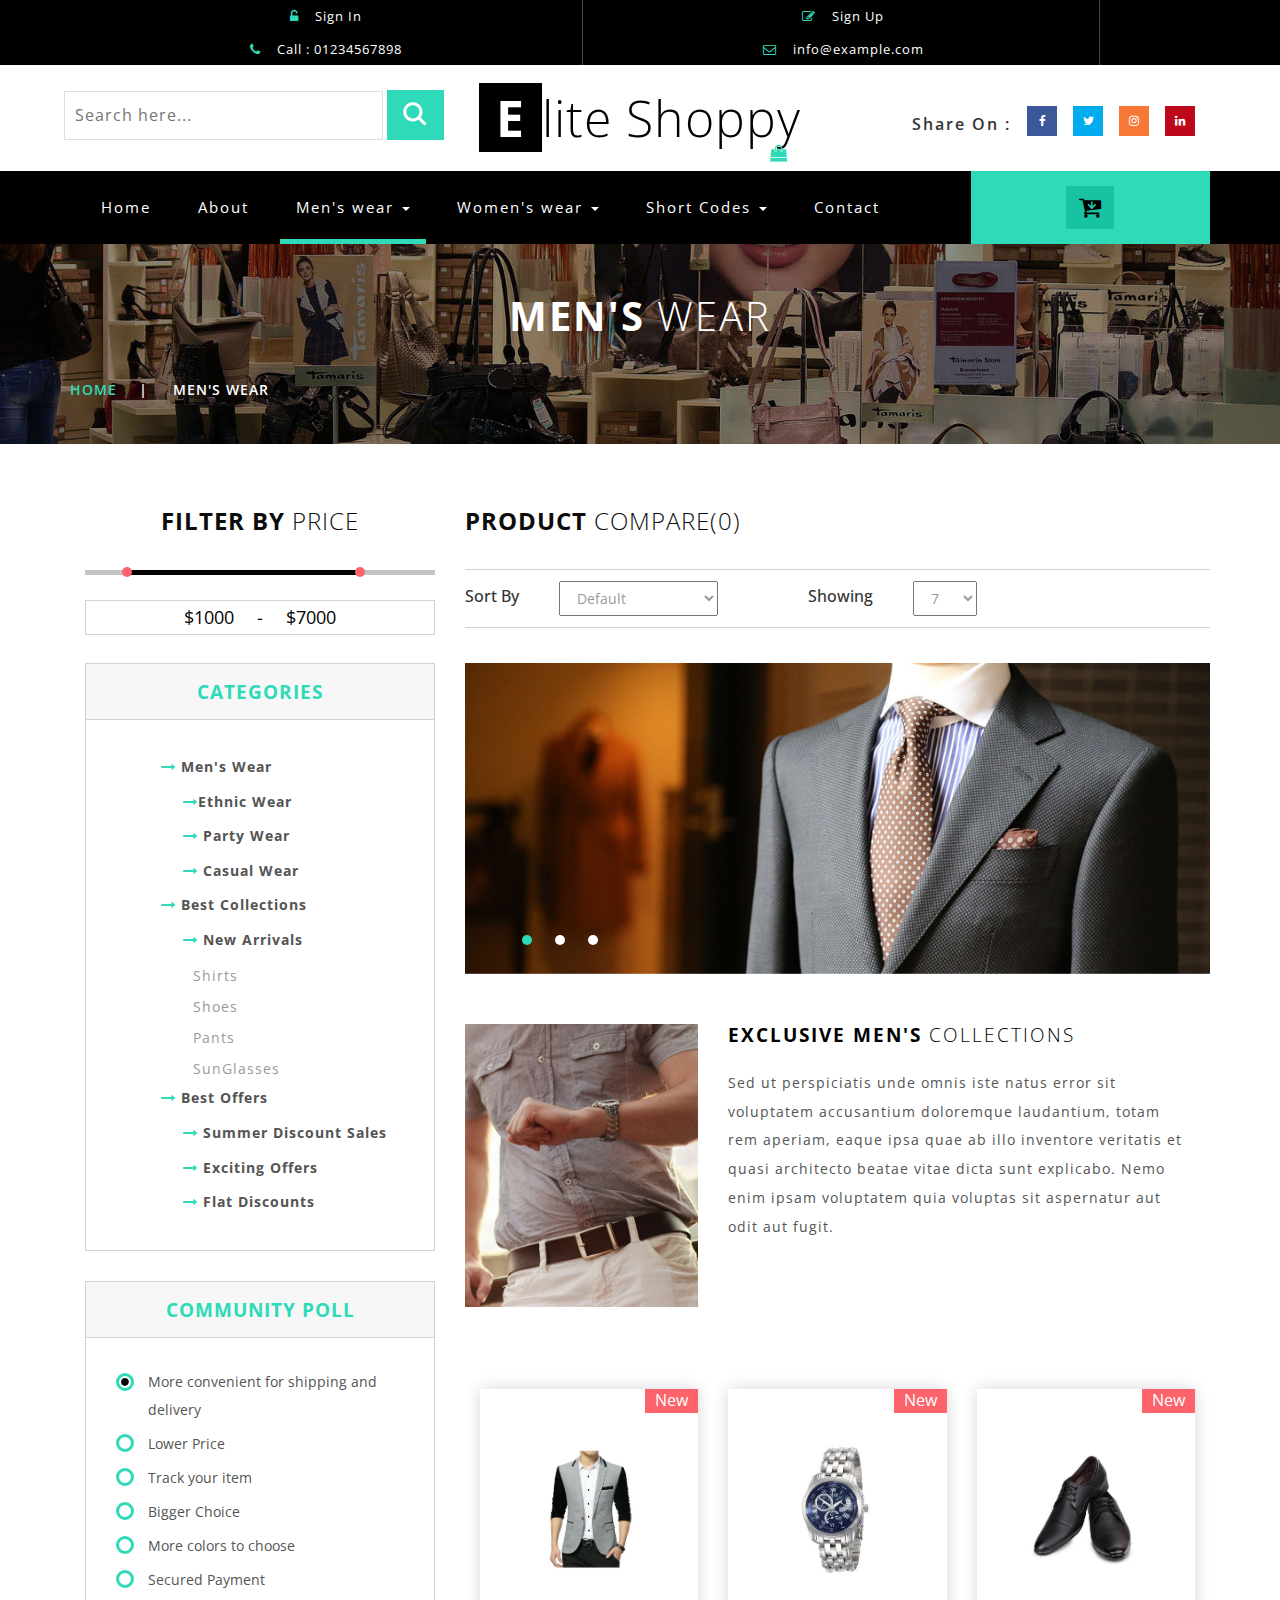
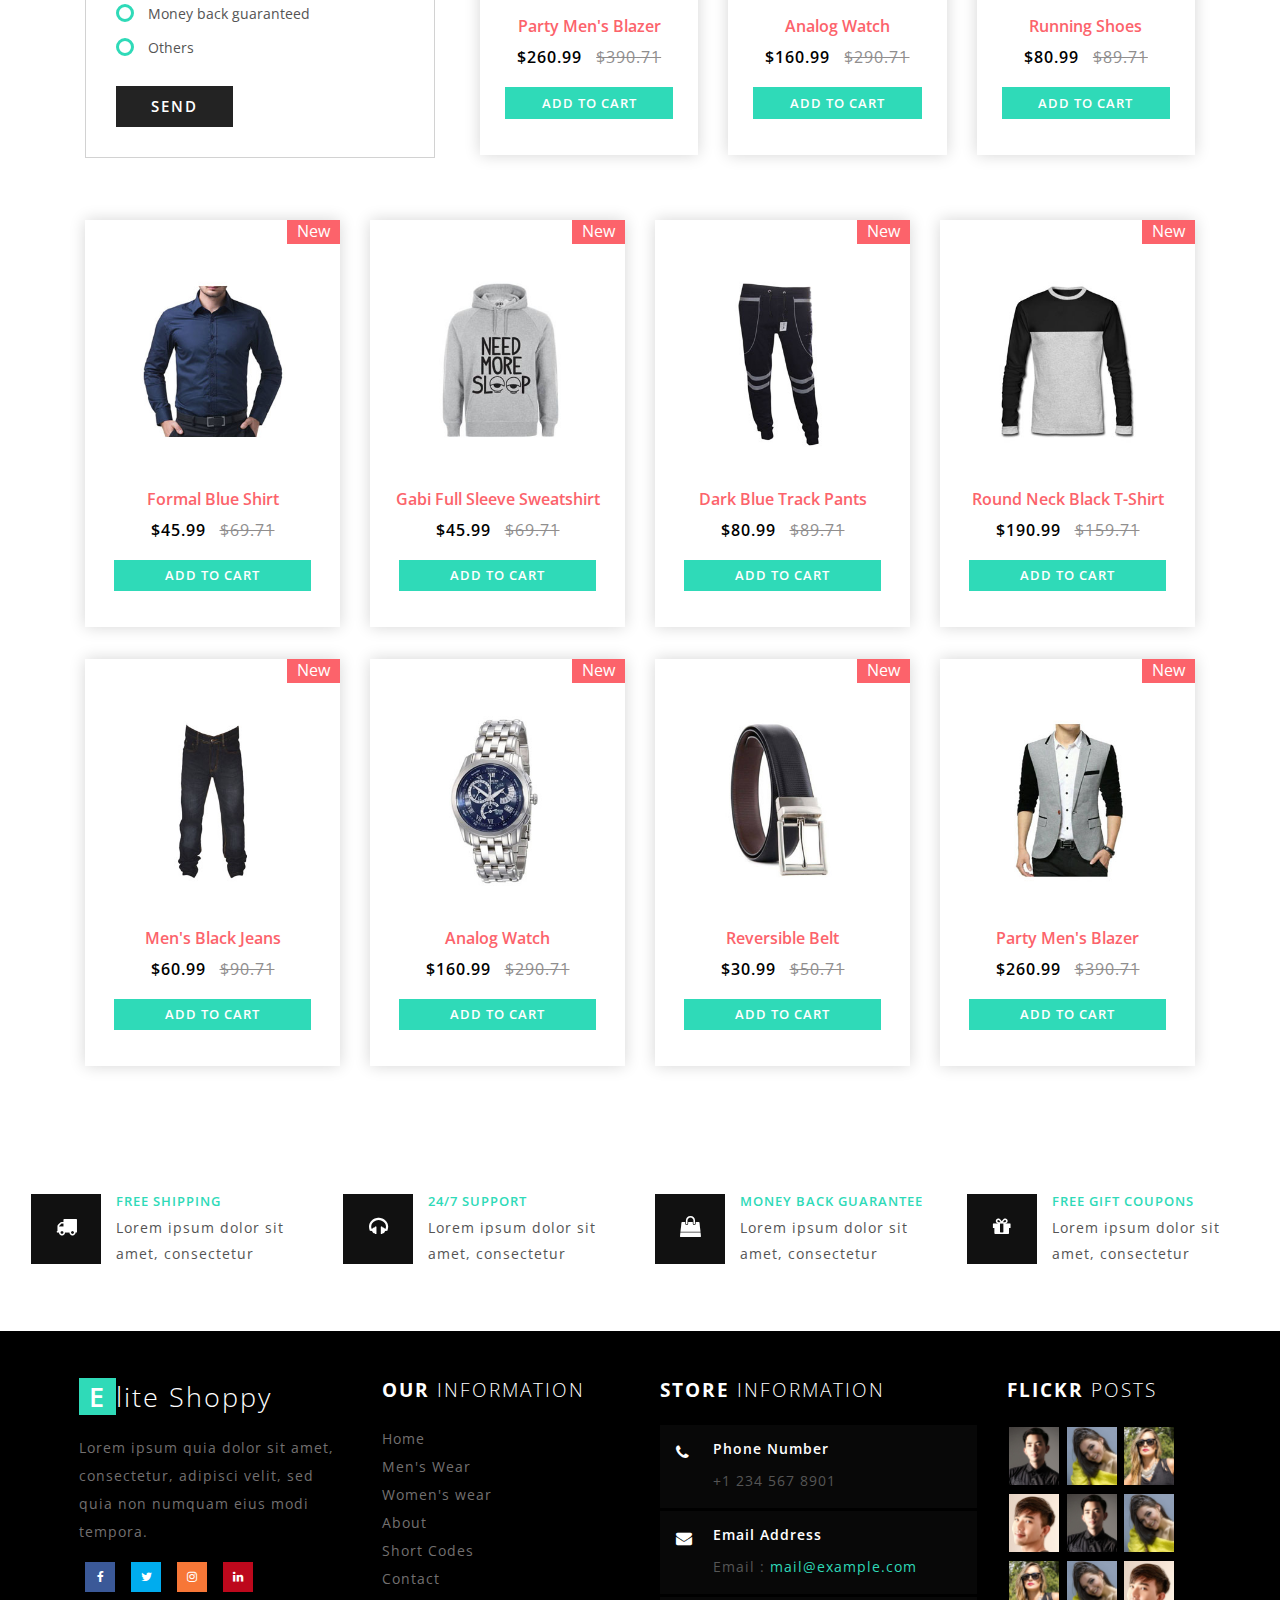
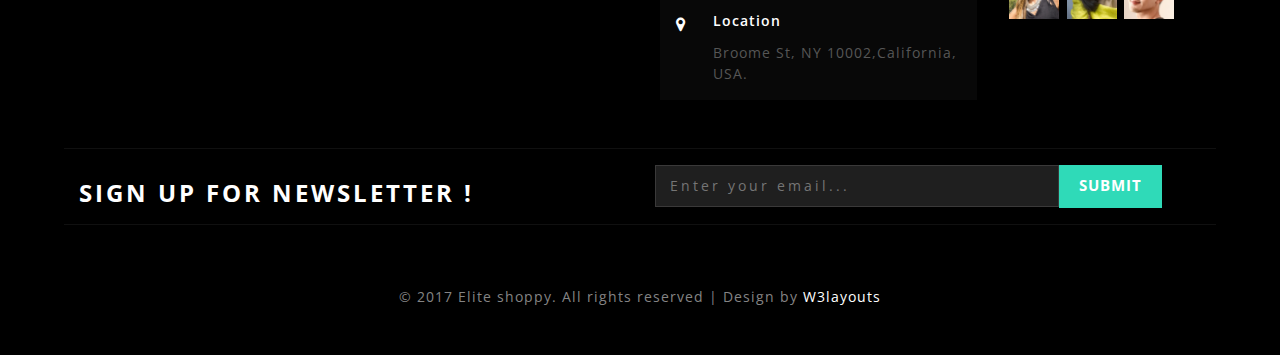
<file: mens.html>
<!--
Author: W3layouts
Author URL: http://w3layouts.com
License: Creative Commons Attribution 3.0 Unported
License URL: http://creativecommons.org/licenses/by/3.0/
-->
<!DOCTYPE html>
<html>
<head>
<title>Elite Shoppy an Ecommerce Online Shopping Category Flat Bootstrap Responsive Website Template |Men's :: w3layouts</title>
<!--/tags -->
<meta name="viewport" content="width=device-width, initial-scale=1">
<meta http-equiv="Content-Type" content="text/html; charset=utf-8" />
<meta name="keywords" content="Elite Shoppy Responsive web template, Bootstrap Web Templates, Flat Web Templates, Android Compatible web template, 
Smartphone Compatible web template, free webdesigns for Nokia, Samsung, LG, SonyEricsson, Motorola web design" />
<script type="application/x-javascript"> addEventListener("load", function() { setTimeout(hideURLbar, 0); }, false);
		function hideURLbar(){ window.scrollTo(0,1); } </script>
<!--//tags -->
<link href="css/bootstrap.css" rel="stylesheet" type="text/css" media="all" />
<link rel="stylesheet" type="text/css" href="css/jquery-ui.css">
<link href="css/style.css" rel="stylesheet" type="text/css" media="all" />
<link href="css/font-awesome.css" rel="stylesheet"> 
<!-- //for bootstrap working -->
<link href="//fonts.googleapis.com/css?family=Open+Sans:300,300i,400,400i,600,600i,700,700i,800" rel="stylesheet">
<link href='//fonts.googleapis.com/css?family=Lato:400,100,100italic,300,300italic,400italic,700,900,900italic,700italic' rel='stylesheet' type='text/css'>
</head>
<body>
<!-- header -->
<div class="header" id="home">
	<div class="container">
		<ul>
		    <li> <a href="#" data-toggle="modal" data-target="#myModal"><i class="fa fa-unlock-alt" aria-hidden="true"></i> Sign In </a></li>
			<li> <a href="#" data-toggle="modal" data-target="#myModal2"><i class="fa fa-pencil-square-o" aria-hidden="true"></i> Sign Up </a></li>
			<li><i class="fa fa-phone" aria-hidden="true"></i> Call : 01234567898</li>
			<li><i class="fa fa-envelope-o" aria-hidden="true"></i> <a href="mailto:info@example.com">info@example.com</a></li>
		</ul>
	</div>
</div>
<!-- //header -->
<!-- header-bot -->
<div class="header-bot">
	<div class="header-bot_inner_wthreeinfo_header_mid">
		<div class="col-md-4 header-middle">
			<form action="#" method="post">
					<input type="search" name="search" placeholder="Search here..." required="">
					<input type="submit" value=" ">
				<div class="clearfix"></div>
			</form>
		</div>
		<!-- header-bot -->
			<div class="col-md-4 logo_agile">
				<h1><a href="index.html"><span>E</span>lite Shoppy <i class="fa fa-shopping-bag top_logo_agile_bag" aria-hidden="true"></i></a></h1>
			</div>
        <!-- header-bot -->
		<div class="col-md-4 agileits-social top_content">
						<ul class="social-nav model-3d-0 footer-social w3_agile_social">
						                                   <li class="share">Share On : </li>
															<li><a href="#" class="facebook">
																  <div class="front"><i class="fa fa-facebook" aria-hidden="true"></i></div>
																  <div class="back"><i class="fa fa-facebook" aria-hidden="true"></i></div></a></li>
															<li><a href="#" class="twitter"> 
																  <div class="front"><i class="fa fa-twitter" aria-hidden="true"></i></div>
																  <div class="back"><i class="fa fa-twitter" aria-hidden="true"></i></div></a></li>
															<li><a href="#" class="instagram">
																  <div class="front"><i class="fa fa-instagram" aria-hidden="true"></i></div>
																  <div class="back"><i class="fa fa-instagram" aria-hidden="true"></i></div></a></li>
															<li><a href="#" class="pinterest">
																  <div class="front"><i class="fa fa-linkedin" aria-hidden="true"></i></div>
																  <div class="back"><i class="fa fa-linkedin" aria-hidden="true"></i></div></a></li>
														</ul>



		</div>
		<div class="clearfix"></div>
	</div>
</div>
<!-- //header-bot -->
<!-- banner -->
<div class="ban-top">
	<div class="container">
		<div class="top_nav_left">
			<nav class="navbar navbar-default">
			  <div class="container-fluid">
				<!-- Brand and toggle get grouped for better mobile display -->
				<div class="navbar-header">
				  <button type="button" class="navbar-toggle collapsed" data-toggle="collapse" data-target="#bs-example-navbar-collapse-1" aria-expanded="false">
					<span class="sr-only">Toggle navigation</span>
					<span class="icon-bar"></span>
					<span class="icon-bar"></span>
					<span class="icon-bar"></span>
				  </button>
				</div>
				<!-- Collect the nav links, forms, and other content for toggling -->
				<div class="collapse navbar-collapse menu--shylock" id="bs-example-navbar-collapse-1">
				  <ul class="nav navbar-nav menu__list">
					<li class="active menu__item"><a class="menu__link" href="index.html">Home <span class="sr-only">(current)</span></a></li>
					<li class=" menu__item"><a class="menu__link" href="about.html">About</a></li>
					<li class="dropdown menu__item menu__item--current">
						<a href="#" class="dropdown-toggle menu__link" data-toggle="dropdown" role="button" aria-haspopup="true" aria-expanded="false">Men's wear <span class="caret"></span></a>
							<ul class="dropdown-menu multi-column columns-3">
								<div class="agile_inner_drop_nav_info">
									<div class="col-sm-6 multi-gd-img1 multi-gd-text ">
										<a href="mens.html"><img src="images/top2.jpg" alt=" "/></a>
									</div>
									<div class="col-sm-3 multi-gd-img">
										<ul class="multi-column-dropdown">
											<li><a href="mens.html">Clothing</a></li>
											<li><a href="mens.html">Wallets</a></li>
											<li><a href="mens.html">Footwear</a></li>
											<li><a href="mens.html">Watches</a></li>
											<li><a href="mens.html">Accessories</a></li>
											<li><a href="mens.html">Bags</a></li>
											<li><a href="mens.html">Caps & Hats</a></li>
										</ul>
									</div>
									<div class="col-sm-3 multi-gd-img">
										<ul class="multi-column-dropdown">
											<li><a href="mens.html">Jewellery</a></li>
											<li><a href="mens.html">Sunglasses</a></li>
											<li><a href="mens.html">Perfumes</a></li>
											<li><a href="mens.html">Beauty</a></li>
											<li><a href="mens.html">Shirts</a></li>
											<li><a href="mens.html">Sunglasses</a></li>
											<li><a href="mens.html">Swimwear</a></li>
										</ul>
									</div>
									<div class="clearfix"></div>
								</div>
							</ul>
					</li>
					<li class="dropdown menu__item">
						<a href="#" class="dropdown-toggle menu__link" data-toggle="dropdown" role="button" aria-haspopup="true" aria-expanded="false">Women's wear <span class="caret"></span></a>
							<ul class="dropdown-menu multi-column columns-3">
								<div class="agile_inner_drop_nav_info">
									<div class="col-sm-3 multi-gd-img">
										<ul class="multi-column-dropdown">
											<li><a href="womens.html">Clothing</a></li>
											<li><a href="womens.html">Wallets</a></li>
											<li><a href="womens.html">Footwear</a></li>
											<li><a href="womens.html">Watches</a></li>
											<li><a href="womens.html">Accessories</a></li>
											<li><a href="womens.html">Bags</a></li>
											<li><a href="womens.html">Caps & Hats</a></li>
										</ul>
									</div>
									<div class="col-sm-3 multi-gd-img">
										<ul class="multi-column-dropdown">
											<li><a href="womens.html">Jewellery</a></li>
											<li><a href="womens.html">Sunglasses</a></li>
											<li><a href="womens.html">Perfumes</a></li>
											<li><a href="womens.html">Beauty</a></li>
											<li><a href="womens.html">Shirts</a></li>
											<li><a href="womens.html">Sunglasses</a></li>
											<li><a href="womens.html">Swimwear</a></li>
										</ul>
									</div>
									<div class="col-sm-6 multi-gd-img multi-gd-text ">
										<a href="womens.html"><img src="images/top1.jpg" alt=" "/></a>
									</div>
									<div class="clearfix"></div>
								</div>
							</ul>
					</li>
					<li class="menu__item dropdown">
					   <a class="menu__link" href="#" class="dropdown-toggle" data-toggle="dropdown">Short Codes <b class="caret"></b></a>
								<ul class="dropdown-menu agile_short_dropdown">
									<li><a href="icons.html">Web Icons</a></li>
									<li><a href="typography.html">Typography</a></li>
								</ul>
					</li>
					<li class=" menu__item"><a class="menu__link" href="contact.html">Contact</a></li>
				  </ul>
				</div>
			  </div>
			</nav>	
		</div>
		<div class="top_nav_right">
			<div class="wthreecartaits wthreecartaits2 cart cart box_1"> 
						<form action="#" method="post" class="last"> 
						<input type="hidden" name="cmd" value="_cart">
						<input type="hidden" name="display" value="1">
						<button class="w3view-cart" type="submit" name="submit" value=""><i class="fa fa-cart-arrow-down" aria-hidden="true"></i></button>
					</form>  
  
						</div>
		</div>
		<div class="clearfix"></div>
	</div>
</div>
<!-- //banner-top -->
<!-- Modal1 -->
		<div class="modal fade" id="myModal" tabindex="-1" role="dialog">
			<div class="modal-dialog">
				<!-- Modal content-->
				<div class="modal-content">
					<div class="modal-header">
						<button type="button" class="close" data-dismiss="modal">&times;</button>
					</div>
						<div class="modal-body modal-body-sub_agile">
						<div class="col-md-8 modal_body_left modal_body_left1">
						<h3 class="agileinfo_sign">Sign In <span>Now</span></h3>
									<form action="#" method="post">
							<div class="styled-input agile-styled-input-top">
								<input type="text" name="Name" required="">
								<label>Name</label>
								<span></span>
							</div>
							<div class="styled-input">
								<input type="email" name="Email" required=""> 
								<label>Email</label>
								<span></span>
							</div> 
							<input type="submit" value="Sign In">
						</form>
						  <ul class="social-nav model-3d-0 footer-social w3_agile_social top_agile_third">
															<li><a href="#" class="facebook">
																  <div class="front"><i class="fa fa-facebook" aria-hidden="true"></i></div>
																  <div class="back"><i class="fa fa-facebook" aria-hidden="true"></i></div></a></li>
															<li><a href="#" class="twitter"> 
																  <div class="front"><i class="fa fa-twitter" aria-hidden="true"></i></div>
																  <div class="back"><i class="fa fa-twitter" aria-hidden="true"></i></div></a></li>
															<li><a href="#" class="instagram">
																  <div class="front"><i class="fa fa-instagram" aria-hidden="true"></i></div>
																  <div class="back"><i class="fa fa-instagram" aria-hidden="true"></i></div></a></li>
															<li><a href="#" class="pinterest">
																  <div class="front"><i class="fa fa-linkedin" aria-hidden="true"></i></div>
																  <div class="back"><i class="fa fa-linkedin" aria-hidden="true"></i></div></a></li>
														</ul>
														<div class="clearfix"></div>
														<p><a href="#" data-toggle="modal" data-target="#myModal2" > Don't have an account?</a></p>

						</div>
						<div class="col-md-4 modal_body_right modal_body_right1">
							<img src="images/log_pic.jpg" alt=" "/>
						</div>
						<div class="clearfix"></div>
					</div>
				</div>
				<!-- //Modal content-->
			</div>
		</div>
<!-- //Modal1 -->
<!-- Modal2 -->
		<div class="modal fade" id="myModal2" tabindex="-1" role="dialog">
			<div class="modal-dialog">
				<!-- Modal content-->
				<div class="modal-content">
					<div class="modal-header">
						<button type="button" class="close" data-dismiss="modal">&times;</button>
					</div>
						<div class="modal-body modal-body-sub_agile">
						<div class="col-md-8 modal_body_left modal_body_left1">
						<h3 class="agileinfo_sign">Sign Up <span>Now</span></h3>
									<form action="#" method="post">
							<div class="styled-input agile-styled-input-top">
								<input type="text" name="Name" required="">
								<label>Name</label>
								<span></span>
							</div>
							<div class="styled-input">
								<input type="email" name="Email" required=""> 
								<label>Email</label>
								<span></span>
							</div> 
							<div class="styled-input">
								<input type="password" name="password" required=""> 
								<label>Password</label>
								<span></span>
							</div> 
							<div class="styled-input">
								<input type="password" name="Confirm Password" required=""> 
								<label>Confirm Password</label>
								<span></span>
							</div> 
							<input type="submit" value="Sign Up">
						</form>
						  <ul class="social-nav model-3d-0 footer-social w3_agile_social top_agile_third">
															<li><a href="#" class="facebook">
																  <div class="front"><i class="fa fa-facebook" aria-hidden="true"></i></div>
																  <div class="back"><i class="fa fa-facebook" aria-hidden="true"></i></div></a></li>
															<li><a href="#" class="twitter"> 
																  <div class="front"><i class="fa fa-twitter" aria-hidden="true"></i></div>
																  <div class="back"><i class="fa fa-twitter" aria-hidden="true"></i></div></a></li>
															<li><a href="#" class="instagram">
																  <div class="front"><i class="fa fa-instagram" aria-hidden="true"></i></div>
																  <div class="back"><i class="fa fa-instagram" aria-hidden="true"></i></div></a></li>
															<li><a href="#" class="pinterest">
																  <div class="front"><i class="fa fa-linkedin" aria-hidden="true"></i></div>
																  <div class="back"><i class="fa fa-linkedin" aria-hidden="true"></i></div></a></li>
														</ul>
														<div class="clearfix"></div>
														<p><a href="#">By clicking register, I agree to your terms</a></p>

						</div>
						<div class="col-md-4 modal_body_right modal_body_right1">
							<img src="images/log_pic.jpg" alt=" "/>
						</div>
						<div class="clearfix"></div>
					</div>
				</div>
				<!-- //Modal content-->
			</div>
		</div>
<!-- //Modal2 -->
<!-- /banner_bottom_agile_info -->
<div class="page-head_agile_info_w3l">
		<div class="container">
			<h3>Men's <span>Wear  </span></h3>
			<!--/w3_short-->
				 <div class="services-breadcrumb">
						<div class="agile_inner_breadcrumb">

						   <ul class="w3_short">
								<li><a href="index.html">Home</a><i>|</i></li>
								<li>Men's Wear</li>
							</ul>
						 </div>
				</div>
	   <!--//w3_short-->
	</div>
</div>

  <!-- banner-bootom-w3-agileits -->
	<div class="banner-bootom-w3-agileits">
	<div class="container">
         <!-- mens -->
		<div class="col-md-4 products-left">
			<div class="filter-price">
				<h3>Filter By <span>Price</span></h3>
					<ul class="dropdown-menu6">
						<li>                
							<div id="slider-range"></div>							
							<input type="text" id="amount" style="border: 0; color: #ffffff; font-weight: normal;" />
						</li>			
					</ul>
			</div>
			<div class="css-treeview">
				<h4>Categories</h4>
				<ul class="tree-list-pad">
					<li><input type="checkbox" checked="checked" id="item-0" /><label for="item-0"><i class="fa fa-long-arrow-right" aria-hidden="true"></i> Men's Wear</label>
						<ul>
							<li><input type="checkbox" id="item-0-0" /><label for="item-0-0"><i class="fa fa-long-arrow-right" aria-hidden="true"></i>Ethnic Wear</label>
								<ul>
									<li><a href="mens.html">Shirts</a></li>
									<li><a href="mens.html">Caps</a></li>
									<li><a href="mens.html">Shoes</a></li>
									<li><a href="mens.html">Pants</a></li>
									<li><a href="mens.html">SunGlasses</a></li>
									<li><a href="mens.html">Trousers</a></li>
								</ul>
							</li>
							<li><input type="checkbox"  id="item-0-1" /><label for="item-0-1"><i class="fa fa-long-arrow-right" aria-hidden="true"></i> Party Wear</label>
								<ul>
									<li><a href="mens.html">Shirts</a></li>
									<li><a href="mens.html">Caps</a></li>
									<li><a href="mens.html">Shoes</a></li>
									<li><a href="mens.html">Pants</a></li>
									<li><a href="mens.html">SunGlasses</a></li>
									<li><a href="mens.html">Trousers</a></li>
								</ul>
							</li>
							<li><input type="checkbox"  id="item-0-2" /><label for="item-0-2"><i class="fa fa-long-arrow-right" aria-hidden="true"></i> Casual Wear</label>
								<ul>
									<li><a href="mens.html">Shirts</a></li>
									<li><a href="mens.html">Caps</a></li>
									<li><a href="mens.html">Shoes</a></li>
									<li><a href="mens.html">Pants</a></li>
									<li><a href="mens.html">SunGlasses</a></li>
									<li><a href="mens.html">Trousers</a></li>
								</ul>
							</li>
						</ul>
					</li>
					<li><input type="checkbox" id="item-1" checked="checked" /><label for="item-1"><i class="fa fa-long-arrow-right" aria-hidden="true"></i> Best Collections</label>
						<ul>
							<li><input type="checkbox" checked="checked" id="item-1-0" /><label for="item-1-0"><i class="fa fa-long-arrow-right" aria-hidden="true"></i> New Arrivals</label>
								<ul>
									<li><a href="mens.html">Shirts</a></li>
									<li><a href="mens.html">Shoes</a></li>
									<li><a href="mens.html">Pants</a></li>
									<li><a href="mens.html">SunGlasses</a></li>
								</ul>
							</li>
							
						</ul>
					</li>
					<li><input type="checkbox" checked="checked" id="item-2" /><label for="item-2"><i class="fa fa-long-arrow-right" aria-hidden="true"></i> Best Offers</label>
						<ul>
							<li><input type="checkbox"  id="item-2-0" /><label for="item-2-0"><i class="fa fa-long-arrow-right" aria-hidden="true"></i> Summer Discount Sales</label>
								<ul>
									<li><a href="mens.html">Shirts</a></li>
									<li><a href="mens.html">Shoes</a></li>
									<li><a href="mens.html">Pants</a></li>
									<li><a href="mens.html">SunGlasses</a></li>
								</ul>
							</li>
							<li><input type="checkbox" id="item-2-1" /><label for="item-2-1"><i class="fa fa-long-arrow-right" aria-hidden="true"></i> Exciting Offers</label>
								<ul>
									<li><a href="mens.html">Shirts</a></li>
									<li><a href="mens.html">Shoes</a></li>
									<li><a href="mens.html">Pants</a></li>
									<li><a href="mens.html">SunGlasses</a></li>
								</ul>
							</li>
							<li><input type="checkbox" id="item-2-2" /><label for="item-2-2"><i class="fa fa-long-arrow-right" aria-hidden="true"></i> Flat Discounts</label>
								<ul>
									<li><a href="mens.html">Shirts</a></li>
									<li><a href="mens.html">Shoes</a></li>
									<li><a href="mens.html">Pants</a></li>
									<li><a href="mens.html">SunGlasses</a></li>
								</ul>
							</li>
						</ul>
					</li>
				</ul>
			</div>
			<div class="community-poll">
				<h4>Community Poll</h4>
				<div class="swit form">	
					<form>
					<div class="check_box"> <div class="radio"> <label><input type="radio" name="radio" checked=""><i></i>More convenient for shipping and delivery</label> </div></div>
					<div class="check_box"> <div class="radio"> <label><input type="radio" name="radio"><i></i>Lower Price</label> </div></div>
					<div class="check_box"> <div class="radio"> <label><input type="radio" name="radio"><i></i>Track your item</label> </div></div>
					<div class="check_box"> <div class="radio"> <label><input type="radio" name="radio"><i></i>Bigger Choice</label> </div></div>
					<div class="check_box"> <div class="radio"> <label><input type="radio" name="radio"><i></i>More colors to choose</label> </div></div>	
					<div class="check_box"> <div class="radio"> <label><input type="radio" name="radio"><i></i>Secured Payment</label> </div></div>
					<div class="check_box"> <div class="radio"> <label><input type="radio" name="radio"><i></i>Money back guaranteed</label> </div></div>	
					<div class="check_box"> <div class="radio"> <label><input type="radio" name="radio"><i></i>Others</label> </div></div>		
					<input type="submit" value="SEND">
					</form>
				</div>
			</div>
			<div class="clearfix"></div>
		</div>
		<div class="col-md-8 products-right">
			<h5>Product <span>Compare(0)</span></h5>
			<div class="sort-grid">
				<div class="sorting">
					<h6>Sort By</h6>
					<select id="country1" onchange="change_country(this.value)" class="frm-field required sect">
						<option value="null">Default</option>
						<option value="null">Name(A - Z)</option> 
						<option value="null">Name(Z - A)</option>
						<option value="null">Price(High - Low)</option>
						<option value="null">Price(Low - High)</option>	
						<option value="null">Model(A - Z)</option>
						<option value="null">Model(Z - A)</option>					
					</select>
					<div class="clearfix"></div>
				</div>
				<div class="sorting">
					<h6>Showing</h6>
					<select id="country2" onchange="change_country(this.value)" class="frm-field required sect">
						<option value="null">7</option>
						<option value="null">14</option> 
						<option value="null">28</option>					
						<option value="null">35</option>								
					</select>
					<div class="clearfix"></div>
				</div>
				<div class="clearfix"></div>
			</div>
			<div class="men-wear-top">
				
				<div  id="top" class="callbacks_container">
					<ul class="rslides" id="slider3">
						<li>
							<img class="img-responsive" src="images/banner2.jpg" alt=" "/>
						</li>
						<li>
							<img class="img-responsive" src="images/banner5.jpg" alt=" "/>
						</li>
						<li>
							<img class="img-responsive" src="images/banner2.jpg" alt=" "/>
						</li>

					</ul>
				</div>
				<div class="clearfix"></div>
			</div>
			<div class="men-wear-bottom">
				<div class="col-sm-4 men-wear-left">
					<img class="img-responsive" src="images/bb2.jpg" alt=" " />
				</div>
				<div class="col-sm-8 men-wear-right">
					<h4>Exclusive Men's <span>Collections</span></h4>
					<p>Sed ut perspiciatis unde omnis iste natus error sit voluptatem 
					accusantium doloremque laudantium, totam rem aperiam, eaque ipsa quae 
					ab illo inventore veritatis et quasi architecto beatae vitae dicta sunt
					explicabo. Nemo enim ipsam voluptatem quia voluptas sit aspernatur aut
					odit aut fugit. </p>
				</div>
				<div class="clearfix"></div>
			</div>
				<div class="col-md-4 product-men">
								<div class="men-pro-item simpleCart_shelfItem">
									<div class="men-thumb-item">
										<img src="images/m8.jpg" alt="" class="pro-image-front">
										<img src="images/m8.jpg" alt="" class="pro-image-back">
											<div class="men-cart-pro">
												<div class="inner-men-cart-pro">
													<a href="single.html" class="link-product-add-cart">Quick View</a>
												</div>
											</div>
											<span class="product-new-top">New</span>
											
									</div>
									<div class="item-info-product ">
										<h4><a href="single.html">Party Men's Blazer</a></h4>
										<div class="info-product-price">
											<span class="item_price">$260.99</span>
											<del>$390.71</del>
										</div>
										<div class="snipcart-details top_brand_home_details item_add single-item hvr-outline-out button2">
															<form action="#" method="post">
																<fieldset>
																	<input type="hidden" name="cmd" value="_cart">
																	<input type="hidden" name="add" value="1">
																	<input type="hidden" name="business" value=" ">
																	<input type="hidden" name="item_name" value="Party Men's Blazer">
																	<input type="hidden" name="amount" value="30.99">
																	<input type="hidden" name="discount_amount" value="1.00">
																	<input type="hidden" name="currency_code" value="USD">
																	<input type="hidden" name="return" value=" ">
																	<input type="hidden" name="cancel_return" value=" ">
																	<input type="submit" name="submit" value="Add to cart" class="button">
																</fieldset>
															</form>
														</div>
																			
									</div>
								</div>
							</div>
			<div class="col-md-4 product-men">
								<div class="men-pro-item simpleCart_shelfItem">
									<div class="men-thumb-item">
										<img src="images/m7.jpg" alt="" class="pro-image-front">
										<img src="images/m7.jpg" alt="" class="pro-image-back">
											<div class="men-cart-pro">
												<div class="inner-men-cart-pro">
													<a href="single.html" class="link-product-add-cart">Quick View</a>
												</div>
											</div>
											<span class="product-new-top">New</span>
											
									</div>
									<div class="item-info-product ">
										<h4><a href="single.html">Analog Watch</a></h4>
										<div class="info-product-price">
											<span class="item_price">$160.99</span>
											<del>$290.71</del>
										</div>
										<div class="snipcart-details top_brand_home_details item_add single-item hvr-outline-out button2">
															<form action="#" method="post">
																<fieldset>
																	<input type="hidden" name="cmd" value="_cart">
																	<input type="hidden" name="add" value="1">
																	<input type="hidden" name="business" value=" ">
																	<input type="hidden" name="item_name" value="Analog Watch">
																	<input type="hidden" name="amount" value="30.99">
																	<input type="hidden" name="discount_amount" value="1.00">
																	<input type="hidden" name="currency_code" value="USD">
																	<input type="hidden" name="return" value=" ">
																	<input type="hidden" name="cancel_return" value=" ">
																	<input type="submit" name="submit" value="Add to cart" class="button">
																</fieldset>
															</form>
														</div>
																			
									</div>
								</div>
							</div>
			<div class="col-md-4 product-men">
								<div class="men-pro-item simpleCart_shelfItem">
									<div class="men-thumb-item">
										<img src="images/s1.jpg" alt="" class="pro-image-front">
										<img src="images/s1.jpg" alt="" class="pro-image-back">
											<div class="men-cart-pro">
												<div class="inner-men-cart-pro">
													<a href="single.html" class="link-product-add-cart">Quick View</a>
												</div>
											</div>
											<span class="product-new-top">New</span>
											
									</div>
									<div class="item-info-product ">
										<h4><a href="single.html">Running Shoes</a></h4>
										<div class="info-product-price">
											<span class="item_price">$80.99</span>
											<del>$89.71</del>
										</div>
										<div class="snipcart-details top_brand_home_details item_add single-item hvr-outline-out button2">
															<form action="#" method="post">
																<fieldset>
																	<input type="hidden" name="cmd" value="_cart">
																	<input type="hidden" name="add" value="1">
																	<input type="hidden" name="business" value=" ">
																	<input type="hidden" name="item_name" value="Running Shoes">
																	<input type="hidden" name="amount" value="30.99">
																	<input type="hidden" name="discount_amount" value="1.00">
																	<input type="hidden" name="currency_code" value="USD">
																	<input type="hidden" name="return" value=" ">
																	<input type="hidden" name="cancel_return" value=" ">
																	<input type="submit" name="submit" value="Add to cart" class="button">
																</fieldset>
															</form>
														</div>
																			
									</div>
								</div>
							</div>
				
				<div class="clearfix"></div>
		</div>
		<div class="clearfix"></div>
		
		<div class="single-pro">
			<div class="col-md-3 product-men">
								<div class="men-pro-item simpleCart_shelfItem">
									<div class="men-thumb-item">
										<img src="images/m1.jpg" alt="" class="pro-image-front">
										<img src="images/m1.jpg" alt="" class="pro-image-back">
											<div class="men-cart-pro">
												<div class="inner-men-cart-pro">
													<a href="single.html" class="link-product-add-cart">Quick View</a>
												</div>
											</div>
											<span class="product-new-top">New</span>
											
									</div>
									<div class="item-info-product ">
										<h4><a href="single.html">Formal Blue Shirt</a></h4>
										<div class="info-product-price">
											<span class="item_price">$45.99</span>
											<del>$69.71</del>
										</div>
										<div class="snipcart-details top_brand_home_details item_add single-item hvr-outline-out button2">
															<form action="#" method="post">
																<fieldset>
																	<input type="hidden" name="cmd" value="_cart" />
																	<input type="hidden" name="add" value="1" />
																	<input type="hidden" name="business" value=" " />
																	<input type="hidden" name="item_name" value="Formal Blue Shirt" />
																	<input type="hidden" name="amount" value="30.99" />
																	<input type="hidden" name="discount_amount" value="1.00" />
																	<input type="hidden" name="currency_code" value="USD" />
																	<input type="hidden" name="return" value=" " />
																	<input type="hidden" name="cancel_return" value=" " />
																	<input type="submit" name="submit" value="Add to cart" class="button" />
																</fieldset>
															</form>
														</div>
																			
									</div>
								</div>
							</div>
							<div class="col-md-3 product-men">
								<div class="men-pro-item simpleCart_shelfItem">
									<div class="men-thumb-item">
										<img src="images/m2.jpg" alt="" class="pro-image-front">
										<img src="images/m2.jpg" alt="" class="pro-image-back">
											<div class="men-cart-pro">
												<div class="inner-men-cart-pro">
													<a href="single.html" class="link-product-add-cart">Quick View</a>
												</div>
											</div>
											<span class="product-new-top">New</span>
											
									</div>
									<div class="item-info-product ">
										<h4><a href="single.html">Gabi Full Sleeve Sweatshirt</a></h4>
										<div class="info-product-price">
											<span class="item_price">$45.99</span>
											<del>$69.71</del>
										</div>
										<div class="snipcart-details top_brand_home_details item_add single-item hvr-outline-out button2">
															<form action="#" method="post">
																<fieldset>
																	<input type="hidden" name="cmd" value="_cart" />
																	<input type="hidden" name="add" value="1" />
																	<input type="hidden" name="business" value=" " />
																	<input type="hidden" name="item_name" value="Sweatshirt" />
																	<input type="hidden" name="amount" value="30.99" />
																	<input type="hidden" name="discount_amount" value="1.00" />
																	<input type="hidden" name="currency_code" value="USD" />
																	<input type="hidden" name="return" value=" " />
																	<input type="hidden" name="cancel_return" value=" " />
																	<input type="submit" name="submit" value="Add to cart" class="button" />
																</fieldset>
															</form>
														</div>
																			
									</div>
								</div>
							</div>
                            <div class="col-md-3 product-men">
								<div class="men-pro-item simpleCart_shelfItem">
									<div class="men-thumb-item">
										<img src="images/m3.jpg" alt="" class="pro-image-front">
										<img src="images/m3.jpg" alt="" class="pro-image-back">
											<div class="men-cart-pro">
												<div class="inner-men-cart-pro">
													<a href="single.html" class="link-product-add-cart">Quick View</a>
												</div>
											</div>
											<span class="product-new-top">New</span>
											
									</div>
									<div class="item-info-product ">
										<h4><a href="single.html">Dark Blue Track Pants</a></h4>
										<div class="info-product-price">
											<span class="item_price">$80.99</span>
											<del>$89.71</del>
										</div>
										<div class="snipcart-details top_brand_home_details item_add single-item hvr-outline-out button2">
															<form action="#" method="post">
																<fieldset>
																	<input type="hidden" name="cmd" value="_cart" />
																	<input type="hidden" name="add" value="1" />
																	<input type="hidden" name="business" value=" " />
																	<input type="hidden" name="item_name" value="Dark Blue Track Pants" />
																	<input type="hidden" name="amount" value="30.99" />
																	<input type="hidden" name="discount_amount" value="1.00" />
																	<input type="hidden" name="currency_code" value="USD" />
																	<input type="hidden" name="return" value=" " />
																	<input type="hidden" name="cancel_return" value=" " />
																	<input type="submit" name="submit" value="Add to cart" class="button" />
																</fieldset>
															</form>
														</div>
																			
									</div>
								</div>
							</div>
							<div class="col-md-3 product-men">
								<div class="men-pro-item simpleCart_shelfItem">
									<div class="men-thumb-item">
										<img src="images/m4.jpg" alt="" class="pro-image-front">
										<img src="images/m4.jpg" alt="" class="pro-image-back">
											<div class="men-cart-pro">
												<div class="inner-men-cart-pro">
													<a href="single.html" class="link-product-add-cart">Quick View</a>
												</div>
											</div>
											<span class="product-new-top">New</span>
											
									</div>
									<div class="item-info-product ">
										<h4><a href="single.html">Round Neck Black T-Shirt</a></h4>
										<div class="info-product-price">
											<span class="item_price">$190.99</span>
											<del>$159.71</del>
										</div>
										<div class="snipcart-details top_brand_home_details item_add single-item hvr-outline-out button2">
															<form action="#" method="post">
																<fieldset>
																	<input type="hidden" name="cmd" value="_cart" />
																	<input type="hidden" name="add" value="1" />
																	<input type="hidden" name="business" value=" " />
																	<input type="hidden" name="item_name" value="Black T-Shirt" />
																	<input type="hidden" name="amount" value="30.99" />
																	<input type="hidden" name="discount_amount" value="1.00" />
																	<input type="hidden" name="currency_code" value="USD" />
																	<input type="hidden" name="return" value=" " />
																	<input type="hidden" name="cancel_return" value=" " />
																	<input type="submit" name="submit" value="Add to cart" class="button" />
																</fieldset>
															</form>
														</div>
																			
									</div>
								</div>
							</div>
							<div class="col-md-3 product-men">
								<div class="men-pro-item simpleCart_shelfItem">
									<div class="men-thumb-item">
										<img src="images/m5.jpg" alt="" class="pro-image-front">
										<img src="images/m5.jpg" alt="" class="pro-image-back">
											<div class="men-cart-pro">
												<div class="inner-men-cart-pro">
													<a href="single.html" class="link-product-add-cart">Quick View</a>
												</div>
											</div>
											<span class="product-new-top">New</span>
											
									</div>
									<div class="item-info-product ">
										<h4><a href="single.html">Men's Black Jeans</a></h4>
										<div class="info-product-price">
											<span class="item_price">$60.99</span>
											<del>$90.71</del>
										</div>
										<div class="snipcart-details top_brand_home_details item_add single-item hvr-outline-out button2">
															<form action="#" method="post">
																<fieldset>
																	<input type="hidden" name="cmd" value="_cart" />
																	<input type="hidden" name="add" value="1" />
																	<input type="hidden" name="business" value=" " />
																	<input type="hidden" name="item_name" value="Men's Black Jeans" />
																	<input type="hidden" name="amount" value="30.99" />
																	<input type="hidden" name="discount_amount" value="1.00" />
																	<input type="hidden" name="currency_code" value="USD" />
																	<input type="hidden" name="return" value=" " />
																	<input type="hidden" name="cancel_return" value=" " />
																	<input type="submit" name="submit" value="Add to cart" class="button" />
																</fieldset>
															</form>
														</div>
																			
									</div>
								</div>
							</div>
								<div class="col-md-3 product-men">
								<div class="men-pro-item simpleCart_shelfItem">
									<div class="men-thumb-item">
										<img src="images/m7.jpg" alt="" class="pro-image-front">
										<img src="images/m7.jpg" alt="" class="pro-image-back">
											<div class="men-cart-pro">
												<div class="inner-men-cart-pro">
													<a href="single.html" class="link-product-add-cart">Quick View</a>
												</div>
											</div>
											<span class="product-new-top">New</span>
											
									</div>
									<div class="item-info-product ">
										<h4><a href="single.html">Analog Watch</a></h4>
										<div class="info-product-price">
											<span class="item_price">$160.99</span>
											<del>$290.71</del>
										</div>
										<div class="snipcart-details top_brand_home_details item_add single-item hvr-outline-out button2">
															<form action="#" method="post">
																<fieldset>
																	<input type="hidden" name="cmd" value="_cart" />
																	<input type="hidden" name="add" value="1" />
																	<input type="hidden" name="business" value=" " />
																	<input type="hidden" name="item_name" value="Analog Watch" />
																	<input type="hidden" name="amount" value="30.99" />
																	<input type="hidden" name="discount_amount" value="1.00" />
																	<input type="hidden" name="currency_code" value="USD" />
																	<input type="hidden" name="return" value=" " />
																	<input type="hidden" name="cancel_return" value=" " />
																	<input type="submit" name="submit" value="Add to cart" class="button" />
																</fieldset>
															</form>
														</div>
																			
									</div>
								</div>
							</div>
								<div class="col-md-3 product-men">
								<div class="men-pro-item simpleCart_shelfItem">
									<div class="men-thumb-item">
										<img src="images/m6.jpg" alt="" class="pro-image-front">
										<img src="images/m6.jpg" alt="" class="pro-image-back">
											<div class="men-cart-pro">
												<div class="inner-men-cart-pro">
													<a href="single.html" class="link-product-add-cart">Quick View</a>
												</div>
											</div>
											<span class="product-new-top">New</span>
											
									</div>
									<div class="item-info-product ">
										<h4><a href="single.html">Reversible Belt</a></h4>
										<div class="info-product-price">
											<span class="item_price">$30.99</span>
											<del>$50.71</del>
										</div>
										<div class="snipcart-details top_brand_home_details item_add single-item hvr-outline-out button2">
															<form action="#" method="post">
																<fieldset>
																	<input type="hidden" name="cmd" value="_cart" />
																	<input type="hidden" name="add" value="1" />
																	<input type="hidden" name="business" value=" " />
																	<input type="hidden" name="item_name" value="Reversible Belt" />
																	<input type="hidden" name="amount" value="30.99" />
																	<input type="hidden" name="discount_amount" value="1.00" />
																	<input type="hidden" name="currency_code" value="USD" />
																	<input type="hidden" name="return" value=" " />
																	<input type="hidden" name="cancel_return" value=" " />
																	<input type="submit" name="submit" value="Add to cart" class="button" />
																</fieldset>
															</form>
														</div>
																			
									</div>
								</div>
							</div>
								<div class="col-md-3 product-men">
								<div class="men-pro-item simpleCart_shelfItem">
									<div class="men-thumb-item">
										<img src="images/m8.jpg" alt="" class="pro-image-front">
										<img src="images/m8.jpg" alt="" class="pro-image-back">
											<div class="men-cart-pro">
												<div class="inner-men-cart-pro">
													<a href="single.html" class="link-product-add-cart">Quick View</a>
												</div>
											</div>
											<span class="product-new-top">New</span>
											
									</div>
									<div class="item-info-product ">
										<h4><a href="single.html">Party Men's Blazer</a></h4>
										<div class="info-product-price">
											<span class="item_price">$260.99</span>
											<del>$390.71</del>
										</div>
										<div class="snipcart-details top_brand_home_details item_add single-item hvr-outline-out button2">
															<form action="#" method="post">
																<fieldset>
																	<input type="hidden" name="cmd" value="_cart" />
																	<input type="hidden" name="add" value="1" />
																	<input type="hidden" name="business" value=" " />
																	<input type="hidden" name="item_name" value="Party Men's Blazer" />
																	<input type="hidden" name="amount" value="30.99" />
																	<input type="hidden" name="discount_amount" value="1.00" />
																	<input type="hidden" name="currency_code" value="USD" />
																	<input type="hidden" name="return" value=" " />
																	<input type="hidden" name="cancel_return" value=" " />
																	<input type="submit" name="submit" value="Add to cart" class="button" />
																</fieldset>
															</form>
														</div>
																			
									</div>
								</div>
							</div>
							<div class="clearfix"></div>
		</div>
	</div>
</div>	
<!-- //mens -->
<!--/grids-->
<div class="coupons">
		<div class="coupons-grids text-center">
			<div class="w3layouts_mail_grid">
				<div class="col-md-3 w3layouts_mail_grid_left">
					<div class="w3layouts_mail_grid_left1 hvr-radial-out">
						<i class="fa fa-truck" aria-hidden="true"></i>
					</div>
					<div class="w3layouts_mail_grid_left2">
						<h3>FREE SHIPPING</h3>
						<p>Lorem ipsum dolor sit amet, consectetur</p>
					</div>
				</div>
				<div class="col-md-3 w3layouts_mail_grid_left">
					<div class="w3layouts_mail_grid_left1 hvr-radial-out">
						<i class="fa fa-headphones" aria-hidden="true"></i>
					</div>
					<div class="w3layouts_mail_grid_left2">
						<h3>24/7 SUPPORT</h3>
						<p>Lorem ipsum dolor sit amet, consectetur</p>
					</div>
				</div>
				<div class="col-md-3 w3layouts_mail_grid_left">
					<div class="w3layouts_mail_grid_left1 hvr-radial-out">
						<i class="fa fa-shopping-bag" aria-hidden="true"></i>
					</div>
					<div class="w3layouts_mail_grid_left2">
						<h3>MONEY BACK GUARANTEE</h3>
						<p>Lorem ipsum dolor sit amet, consectetur</p>
					</div>
				</div>
					<div class="col-md-3 w3layouts_mail_grid_left">
					<div class="w3layouts_mail_grid_left1 hvr-radial-out">
						<i class="fa fa-gift" aria-hidden="true"></i>
					</div>
					<div class="w3layouts_mail_grid_left2">
						<h3>FREE GIFT COUPONS</h3>
						<p>Lorem ipsum dolor sit amet, consectetur</p>
					</div>
				</div>
				<div class="clearfix"> </div>
			</div>

		</div>
</div>
<!--grids-->
<!-- footer -->
<div class="footer">
	<div class="footer_agile_inner_info_w3l">
		<div class="col-md-3 footer-left">
			<h2><a href="index.html"><span>E</span>lite Shoppy </a></h2>
			<p>Lorem ipsum quia dolor
			sit amet, consectetur, adipisci velit, sed quia non 
			numquam eius modi tempora.</p>
			<ul class="social-nav model-3d-0 footer-social w3_agile_social two">
															<li><a href="#" class="facebook">
																  <div class="front"><i class="fa fa-facebook" aria-hidden="true"></i></div>
																  <div class="back"><i class="fa fa-facebook" aria-hidden="true"></i></div></a></li>
															<li><a href="#" class="twitter"> 
																  <div class="front"><i class="fa fa-twitter" aria-hidden="true"></i></div>
																  <div class="back"><i class="fa fa-twitter" aria-hidden="true"></i></div></a></li>
															<li><a href="#" class="instagram">
																  <div class="front"><i class="fa fa-instagram" aria-hidden="true"></i></div>
																  <div class="back"><i class="fa fa-instagram" aria-hidden="true"></i></div></a></li>
															<li><a href="#" class="pinterest">
																  <div class="front"><i class="fa fa-linkedin" aria-hidden="true"></i></div>
																  <div class="back"><i class="fa fa-linkedin" aria-hidden="true"></i></div></a></li>
														</ul>
		</div>
		<div class="col-md-9 footer-right">
			<div class="sign-grds">
				<div class="col-md-4 sign-gd">
					<h4>Our <span>Information</span> </h4>
					<ul>
						<li><a href="index.html">Home</a></li>
						<li><a href="mens.html">Men's Wear</a></li>
						<li><a href="womens.html">Women's wear</a></li>
						<li><a href="about.html">About</a></li>
						<li><a href="typography.html">Short Codes</a></li>
						<li><a href="contact.html">Contact</a></li>
					</ul>
				</div>
				
				<div class="col-md-5 sign-gd-two">
					<h4>Store <span>Information</span></h4>
					<div class="w3-address">
						<div class="w3-address-grid">
							<div class="w3-address-left">
								<i class="fa fa-phone" aria-hidden="true"></i>
							</div>
							<div class="w3-address-right">
								<h6>Phone Number</h6>
								<p>+1 234 567 8901</p>
							</div>
							<div class="clearfix"> </div>
						</div>
						<div class="w3-address-grid">
							<div class="w3-address-left">
								<i class="fa fa-envelope" aria-hidden="true"></i>
							</div>
							<div class="w3-address-right">
								<h6>Email Address</h6>
								<p>Email :<a href="mailto:example@email.com"> mail@example.com</a></p>
							</div>
							<div class="clearfix"> </div>
						</div>
						<div class="w3-address-grid">
							<div class="w3-address-left">
								<i class="fa fa-map-marker" aria-hidden="true"></i>
							</div>
							<div class="w3-address-right">
								<h6>Location</h6>
								<p>Broome St, NY 10002,California, USA. 
								
								</p>
							</div>
							<div class="clearfix"> </div>
						</div>
					</div>
				</div>
				<div class="col-md-3 sign-gd flickr-post">
					<h4>Flickr <span>Posts</span></h4>
					<ul>
						<li><a href="single.html"><img src="images/t1.jpg" alt=" " class="img-responsive" /></a></li>
						<li><a href="single.html"><img src="images/t2.jpg" alt=" " class="img-responsive" /></a></li>
						<li><a href="single.html"><img src="images/t3.jpg" alt=" " class="img-responsive" /></a></li>
						<li><a href="single.html"><img src="images/t4.jpg" alt=" " class="img-responsive" /></a></li>
						<li><a href="single.html"><img src="images/t1.jpg" alt=" " class="img-responsive" /></a></li>
						<li><a href="single.html"><img src="images/t2.jpg" alt=" " class="img-responsive" /></a></li>
						<li><a href="single.html"><img src="images/t3.jpg" alt=" " class="img-responsive" /></a></li>
						<li><a href="single.html"><img src="images/t2.jpg" alt=" " class="img-responsive" /></a></li>
						<li><a href="single.html"><img src="images/t4.jpg" alt=" " class="img-responsive" /></a></li>
					</ul>
				</div>
				<div class="clearfix"></div>
			</div>
		</div>
		<div class="clearfix"></div>
			<div class="agile_newsletter_footer">
					<div class="col-sm-6 newsleft">
				<h3>SIGN UP FOR NEWSLETTER !</h3>
			</div>
			<div class="col-sm-6 newsright">
				<form action="#" method="post">
					<input type="email" placeholder="Enter your email..." name="email" required="">
					<input type="submit" value="Submit">
				</form>
			</div>

		<div class="clearfix"></div>
	</div>
		<p class="copy-right">&copy 2017 Elite shoppy. All rights reserved | Design by <a href="http://w3layouts.com/">W3layouts</a></p>
	</div>
</div>
<!-- //footer -->

<!-- login -->
			<div class="modal fade" id="myModal4" tabindex="-1" role="dialog" aria-labelledby="myModalLabel">
				<div class="modal-dialog" role="document">
					<div class="modal-content modal-info">
						<div class="modal-header">
							<button type="button" class="close" data-dismiss="modal" aria-label="Close"><span aria-hidden="true">&times;</span></button>						
						</div>
						<div class="modal-body modal-spa">
							<div class="login-grids">
								<div class="login">
									<div class="login-bottom">
										<h3>Sign up for free</h3>
										<form>
											<div class="sign-up">
												<h4>Email :</h4>
												<input type="text" value="Type here" onfocus="this.value = '';" onblur="if (this.value == '') {this.value = 'Type here';}" required="">	
											</div>
											<div class="sign-up">
												<h4>Password :</h4>
												<input type="password" value="Password" onfocus="this.value = '';" onblur="if (this.value == '') {this.value = 'Password';}" required="">
												
											</div>
											<div class="sign-up">
												<h4>Re-type Password :</h4>
												<input type="password" value="Password" onfocus="this.value = '';" onblur="if (this.value == '') {this.value = 'Password';}" required="">
												
											</div>
											<div class="sign-up">
												<input type="submit" value="REGISTER NOW" >
											</div>
											
										</form>
									</div>
									<div class="login-right">
										<h3>Sign in with your account</h3>
										<form>
											<div class="sign-in">
												<h4>Email :</h4>
												<input type="text" value="Type here" onfocus="this.value = '';" onblur="if (this.value == '') {this.value = 'Type here';}" required="">	
											</div>
											<div class="sign-in">
												<h4>Password :</h4>
												<input type="password" value="Password" onfocus="this.value = '';" onblur="if (this.value == '') {this.value = 'Password';}" required="">
												<a href="#">Forgot password?</a>
											</div>
											<div class="single-bottom">
												<input type="checkbox"  id="brand" value="">
												<label for="brand"><span></span>Remember Me.</label>
											</div>
											<div class="sign-in">
												<input type="submit" value="SIGNIN" >
											</div>
										</form>
									</div>
									<div class="clearfix"></div>
								</div>
								<p>By logging in you agree to our <a href="#">Terms and Conditions</a> and <a href="#">Privacy Policy</a></p>
							</div>
						</div>
					</div>
				</div>
			</div>
<!-- //login -->
<a href="#home" class="scroll" id="toTop" style="display: block;"> <span id="toTopHover" style="opacity: 1;"> </span></a>
<!-- js -->
<script type="text/javascript" src="js/jquery-2.1.4.min.js"></script>
<!-- //js -->
<script src="js/responsiveslides.min.js"></script>
				<script>
						// You can also use "$(window).load(function() {"
						$(function () {
						 // Slideshow 4
						$("#slider3").responsiveSlides({
							auto: true,
							pager: true,
							nav: false,
							speed: 500,
							namespace: "callbacks",
							before: function () {
						$('.events').append("<li>before event fired.</li>");
						},
						after: function () {
							$('.events').append("<li>after event fired.</li>");
							}
							});
						});
				</script>
<script src="js/modernizr.custom.js"></script>
	<!-- Custom-JavaScript-File-Links --> 
	<!-- cart-js -->
	<script src="js/minicart.min.js"></script>
<script>
	// Mini Cart
	paypal.minicart.render({
		action: '#'
	});

	if (~window.location.search.indexOf('reset=true')) {
		paypal.minicart.reset();
	}
</script>

	<!-- //cart-js --> 
	<!---->
							<script type='text/javascript'>//<![CDATA[ 
							$(window).load(function(){
							 $( "#slider-range" ).slider({
										range: true,
										min: 0,
										max: 9000,
										values: [ 1000, 7000 ],
										slide: function( event, ui ) {  $( "#amount" ).val( "$" + ui.values[ 0 ] + " - $" + ui.values[ 1 ] );
										}
							 });
							$( "#amount" ).val( "$" + $( "#slider-range" ).slider( "values", 0 ) + " - $" + $( "#slider-range" ).slider( "values", 1 ) );

							});//]]>  

							</script>
						<script type="text/javascript" src="js/jquery-ui.js"></script>
					 <!---->
<!-- start-smoth-scrolling -->
<script type="text/javascript" src="js/move-top.js"></script>
<script type="text/javascript" src="js/jquery.easing.min.js"></script>
<script type="text/javascript">
	jQuery(document).ready(function($) {
		$(".scroll").click(function(event){		
			event.preventDefault();
			$('html,body').animate({scrollTop:$(this.hash).offset().top},1000);
		});
	});
</script>
<!-- here stars scrolling icon -->
	<script type="text/javascript">
		$(document).ready(function() {
			/*
				var defaults = {
				containerID: 'toTop', // fading element id
				containerHoverID: 'toTopHover', // fading element hover id
				scrollSpeed: 1200,
				easingType: 'linear' 
				};
			*/
								
			$().UItoTop({ easingType: 'easeOutQuart' });
								
			});
	</script>
<!-- //here ends scrolling icon -->

<!-- for bootstrap working -->
<script type="text/javascript" src="js/bootstrap.js"></script>
</body>
</html>
</file>
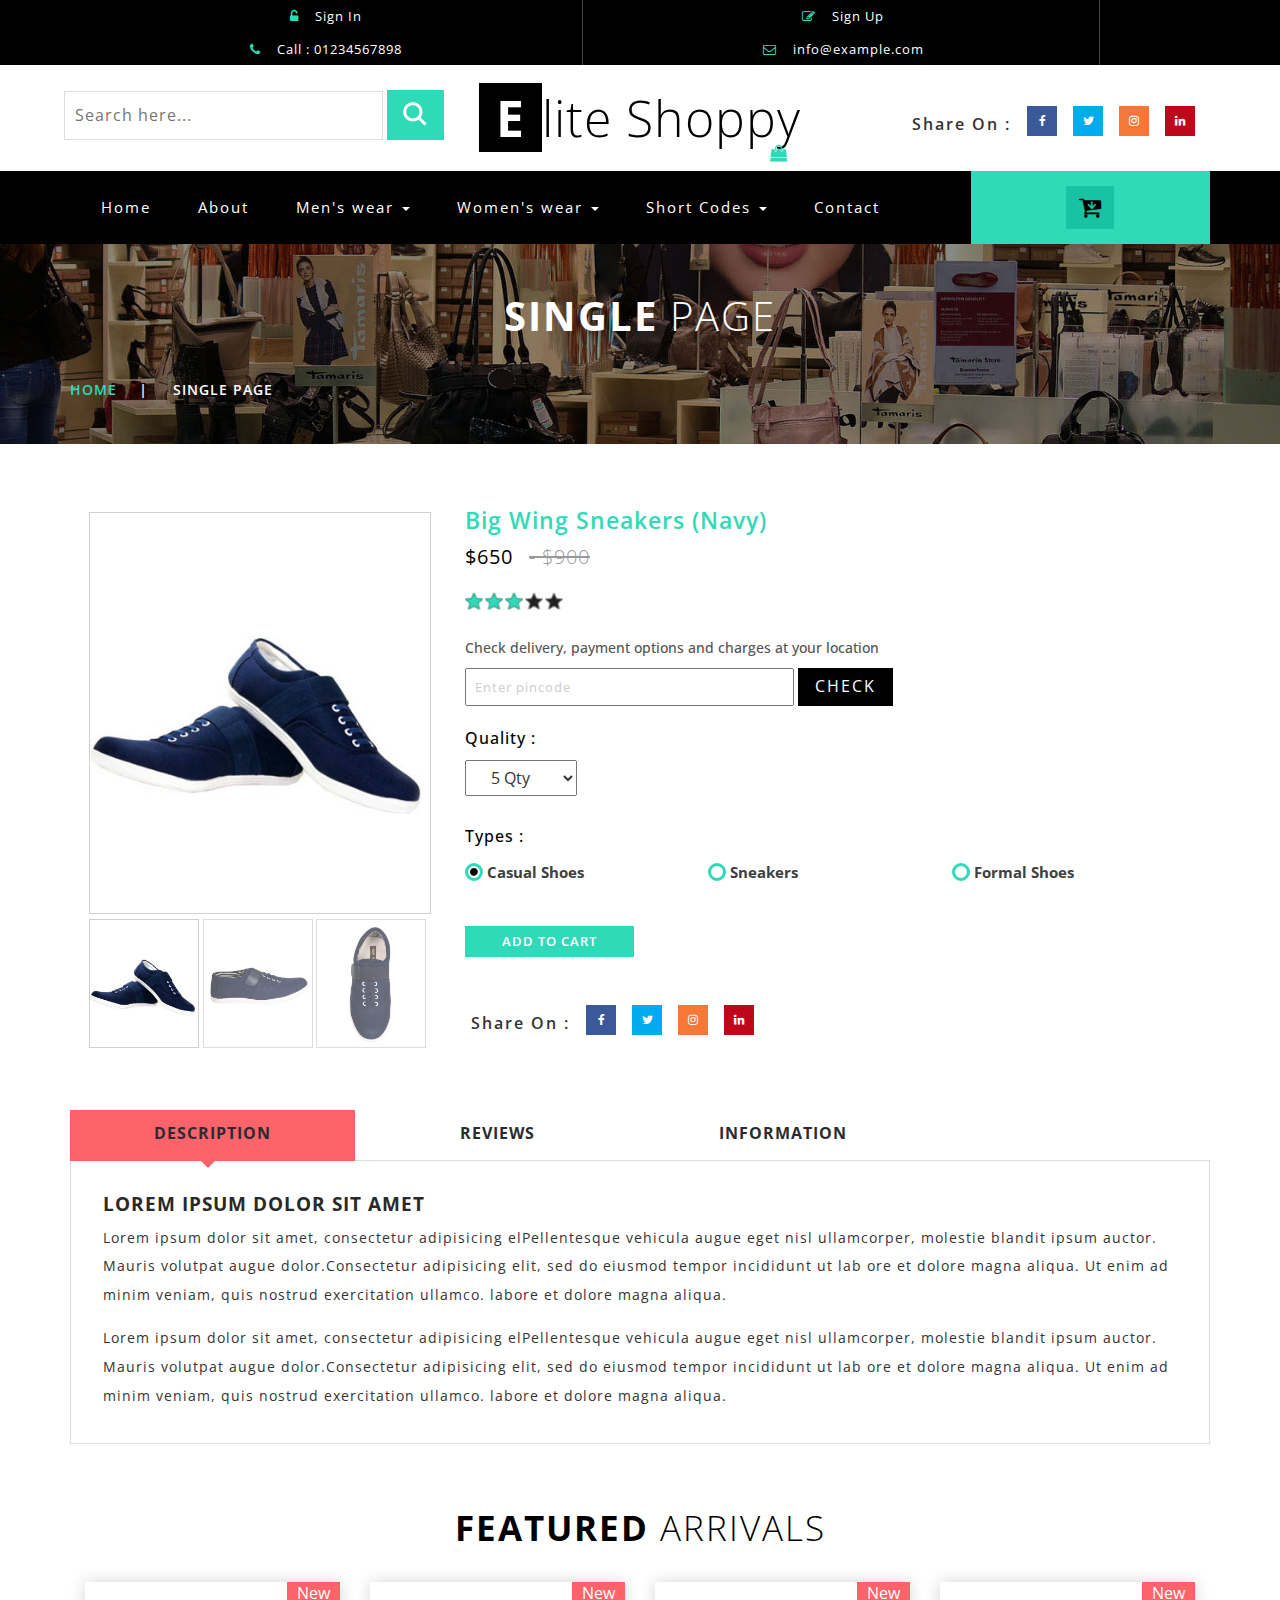
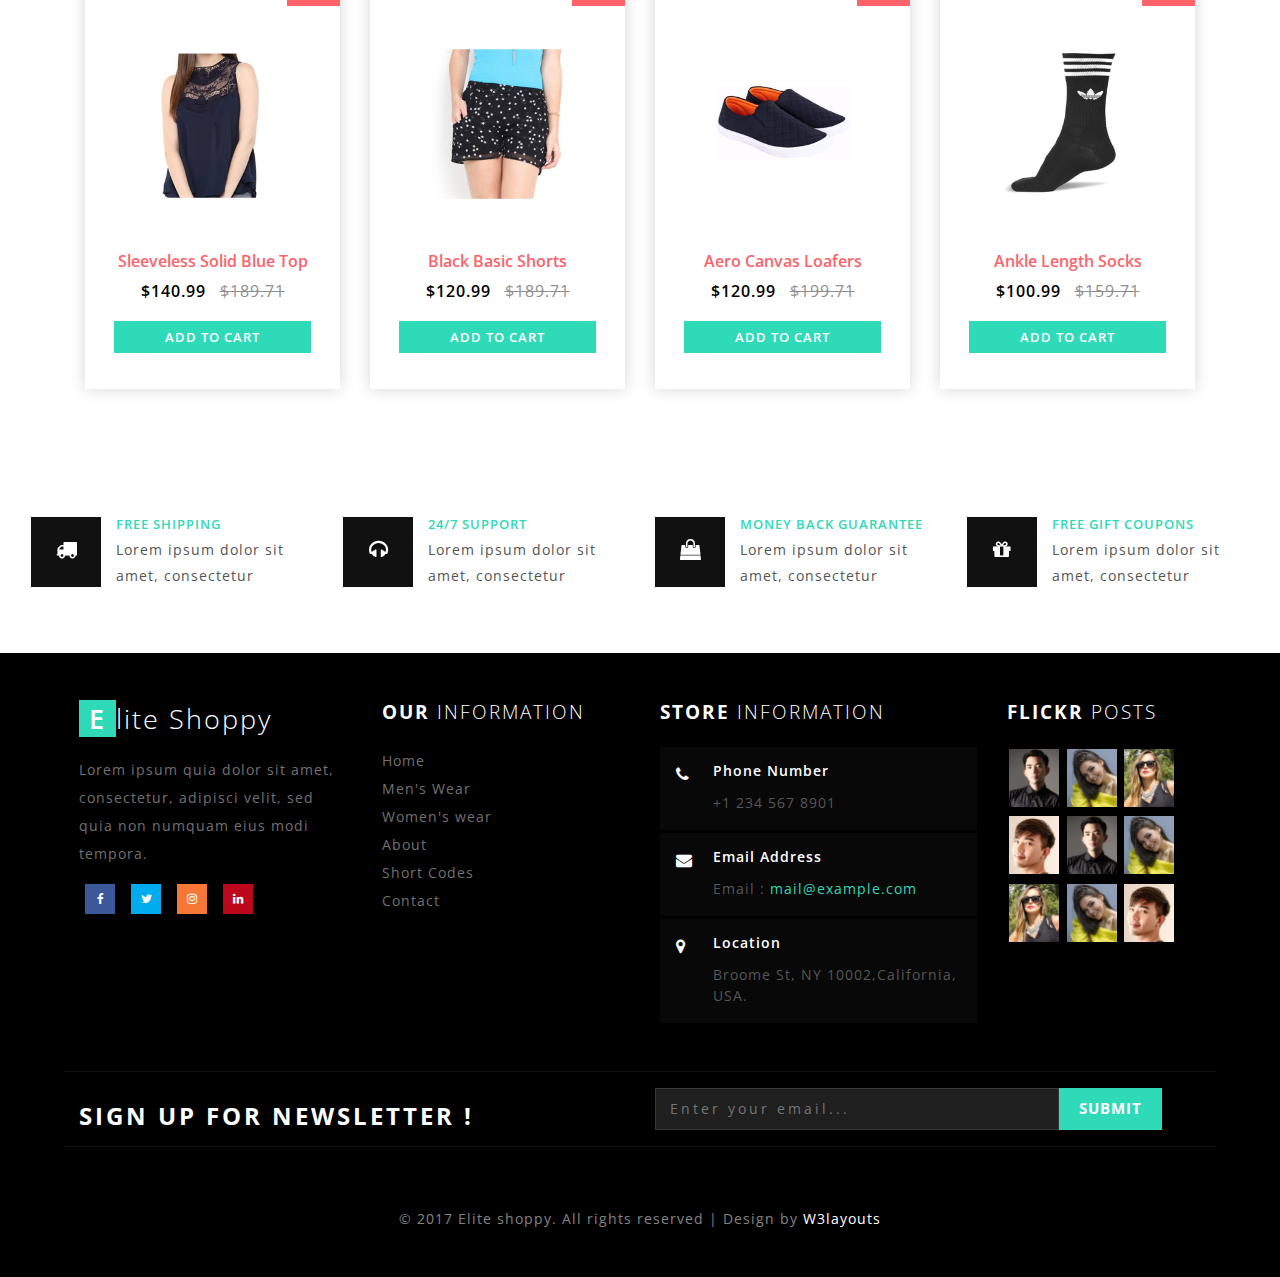
<file: single.html>
<!--
Author: W3layouts
Author URL: http://w3layouts.com
License: Creative Commons Attribution 3.0 Unported
License URL: http://creativecommons.org/licenses/by/3.0/
-->
<!DOCTYPE html>
<html>
<head>
<title>Elite Shoppy an Ecommerce Online Shopping Category Flat Bootstrap Responsive Website Template | Single :: w3layouts</title>
<!--/tags -->
<meta name="viewport" content="width=device-width, initial-scale=1">
<meta http-equiv="Content-Type" content="text/html; charset=utf-8" />
<meta name="keywords" content="Elite Shoppy Responsive web template, Bootstrap Web Templates, Flat Web Templates, Android Compatible web template, 
Smartphone Compatible web template, free webdesigns for Nokia, Samsung, LG, SonyEricsson, Motorola web design" />
<script type="application/x-javascript"> addEventListener("load", function() { setTimeout(hideURLbar, 0); }, false);
		function hideURLbar(){ window.scrollTo(0,1); } </script>
<!-- //tags -->
<link href="css/bootstrap.css" rel="stylesheet" type="text/css" media="all" />
<link rel="stylesheet" href="css/flexslider.css" type="text/css" media="screen" />
<link href="css/font-awesome.css" rel="stylesheet"> 
<link href="css/easy-responsive-tabs.css" rel='stylesheet' type='text/css'/>
<link href="css/style.css" rel="stylesheet" type="text/css" media="all" />

<!-- //for bootstrap working -->
<link href="//fonts.googleapis.com/css?family=Open+Sans:300,300i,400,400i,600,600i,700,700i,800" rel="stylesheet">
<link href='//fonts.googleapis.com/css?family=Lato:400,100,100italic,300,300italic,400italic,700,900,900italic,700italic' rel='stylesheet' type='text/css'>
</head>
<body>
<!-- header -->
<div class="header" id="home">
	<div class="container">
		<ul>
		    <li> <a href="#" data-toggle="modal" data-target="#myModal"><i class="fa fa-unlock-alt" aria-hidden="true"></i> Sign In </a></li>
			<li> <a href="#" data-toggle="modal" data-target="#myModal2"><i class="fa fa-pencil-square-o" aria-hidden="true"></i> Sign Up </a></li>
			<li><i class="fa fa-phone" aria-hidden="true"></i> Call : 01234567898</li>
			<li><i class="fa fa-envelope-o" aria-hidden="true"></i> <a href="mailto:info@example.com">info@example.com</a></li>
		</ul>
	</div>
</div>
<!-- //header -->
<!-- header-bot -->
<div class="header-bot">
	<div class="header-bot_inner_wthreeinfo_header_mid">
		<div class="col-md-4 header-middle">
			<form action="#" method="post">
					<input type="search" name="search" placeholder="Search here..." required="">
					<input type="submit" value=" ">
				<div class="clearfix"></div>
			</form>
		</div>
		<!-- header-bot -->
			<div class="col-md-4 logo_agile">
				<h1><a href="index.html"><span>E</span>lite Shoppy <i class="fa fa-shopping-bag top_logo_agile_bag" aria-hidden="true"></i></a></h1>
			</div>
        <!-- header-bot -->
		<div class="col-md-4 agileits-social top_content">
						<ul class="social-nav model-3d-0 footer-social w3_agile_social">
						                                   <li class="share">Share On : </li>
															<li><a href="#" class="facebook">
																  <div class="front"><i class="fa fa-facebook" aria-hidden="true"></i></div>
																  <div class="back"><i class="fa fa-facebook" aria-hidden="true"></i></div></a></li>
															<li><a href="#" class="twitter"> 
																  <div class="front"><i class="fa fa-twitter" aria-hidden="true"></i></div>
																  <div class="back"><i class="fa fa-twitter" aria-hidden="true"></i></div></a></li>
															<li><a href="#" class="instagram">
																  <div class="front"><i class="fa fa-instagram" aria-hidden="true"></i></div>
																  <div class="back"><i class="fa fa-instagram" aria-hidden="true"></i></div></a></li>
															<li><a href="#" class="pinterest">
																  <div class="front"><i class="fa fa-linkedin" aria-hidden="true"></i></div>
																  <div class="back"><i class="fa fa-linkedin" aria-hidden="true"></i></div></a></li>
														</ul>



		</div>
		<div class="clearfix"></div>
	</div>
</div>
<!-- //header-bot -->
<!-- banner -->
<div class="ban-top">
	<div class="container">
		<div class="top_nav_left">
			<nav class="navbar navbar-default">
			  <div class="container-fluid">
				<!-- Brand and toggle get grouped for better mobile display -->
				<div class="navbar-header">
				  <button type="button" class="navbar-toggle collapsed" data-toggle="collapse" data-target="#bs-example-navbar-collapse-1" aria-expanded="false">
					<span class="sr-only">Toggle navigation</span>
					<span class="icon-bar"></span>
					<span class="icon-bar"></span>
					<span class="icon-bar"></span>
				  </button>
				</div>
				<!-- Collect the nav links, forms, and other content for toggling -->
				<div class="collapse navbar-collapse menu--shylock" id="bs-example-navbar-collapse-1">
				  <ul class="nav navbar-nav menu__list">
					<li class="active menu__item"><a class="menu__link" href="index.html">Home <span class="sr-only">(current)</span></a></li>
					<li class=" menu__item"><a class="menu__link" href="about.html">About</a></li>
					<li class="dropdown menu__item">
						<a href="#" class="dropdown-toggle menu__link" data-toggle="dropdown" role="button" aria-haspopup="true" aria-expanded="false">Men's wear <span class="caret"></span></a>
							<ul class="dropdown-menu multi-column columns-3">
								<div class="agile_inner_drop_nav_info">
									<div class="col-sm-6 multi-gd-img1 multi-gd-text ">
										<a href="mens.html"><img src="images/top2.jpg" alt=" "/></a>
									</div>
									<div class="col-sm-3 multi-gd-img">
										<ul class="multi-column-dropdown">
											<li><a href="mens.html">Clothing</a></li>
											<li><a href="mens.html">Wallets</a></li>
											<li><a href="mens.html">Footwear</a></li>
											<li><a href="mens.html">Watches</a></li>
											<li><a href="mens.html">Accessories</a></li>
											<li><a href="mens.html">Bags</a></li>
											<li><a href="mens.html">Caps & Hats</a></li>
										</ul>
									</div>
									<div class="col-sm-3 multi-gd-img">
										<ul class="multi-column-dropdown">
											<li><a href="mens.html">Jewellery</a></li>
											<li><a href="mens.html">Sunglasses</a></li>
											<li><a href="mens.html">Perfumes</a></li>
											<li><a href="mens.html">Beauty</a></li>
											<li><a href="mens.html">Shirts</a></li>
											<li><a href="mens.html">Sunglasses</a></li>
											<li><a href="mens.html">Swimwear</a></li>
										</ul>
									</div>
									<div class="clearfix"></div>
								</div>
							</ul>
					</li>
					<li class="dropdown menu__item">
						<a href="#" class="dropdown-toggle menu__link" data-toggle="dropdown" role="button" aria-haspopup="true" aria-expanded="false">Women's wear <span class="caret"></span></a>
							<ul class="dropdown-menu multi-column columns-3">
								<div class="agile_inner_drop_nav_info">
									<div class="col-sm-3 multi-gd-img">
										<ul class="multi-column-dropdown">
											<li><a href="womens.html">Clothing</a></li>
											<li><a href="womens.html">Wallets</a></li>
											<li><a href="womens.html">Footwear</a></li>
											<li><a href="womens.html">Watches</a></li>
											<li><a href="womens.html">Accessories</a></li>
											<li><a href="womens.html">Bags</a></li>
											<li><a href="womens.html">Caps & Hats</a></li>
										</ul>
									</div>
									<div class="col-sm-3 multi-gd-img">
										<ul class="multi-column-dropdown">
											<li><a href="womens.html">Jewellery</a></li>
											<li><a href="womens.html">Sunglasses</a></li>
											<li><a href="womens.html">Perfumes</a></li>
											<li><a href="womens.html">Beauty</a></li>
											<li><a href="womens.html">Shirts</a></li>
											<li><a href="womens.html">Sunglasses</a></li>
											<li><a href="womens.html">Swimwear</a></li>
										</ul>
									</div>
									<div class="col-sm-6 multi-gd-img multi-gd-text ">
										<a href="womens.html"><img src="images/top1.jpg" alt=" "/></a>
									</div>
									<div class="clearfix"></div>
								</div>
							</ul>
					</li>
					<li class="menu__item dropdown">
					   <a class="menu__link" href="#" class="dropdown-toggle" data-toggle="dropdown">Short Codes <b class="caret"></b></a>
								<ul class="dropdown-menu agile_short_dropdown">
									<li><a href="icons.html">Web Icons</a></li>
									<li><a href="typography.html">Typography</a></li>
								</ul>
					</li>
					<li class=" menu__item"><a class="menu__link" href="contact.html">Contact</a></li>
				  </ul>
				</div>
			  </div>
			</nav>	
		</div>
		<div class="top_nav_right">
			<div class="wthreecartaits wthreecartaits2 cart cart box_1"> 
						<form action="#" method="post" class="last"> 
						<input type="hidden" name="cmd" value="_cart">
						<input type="hidden" name="display" value="1">
						<button class="w3view-cart" type="submit" name="submit" value=""><i class="fa fa-cart-arrow-down" aria-hidden="true"></i></button>
					</form>  
  
						</div>
		</div>
		<div class="clearfix"></div>
	</div>
</div>
<!-- //banner-top -->
<!-- Modal1 -->
		<div class="modal fade" id="myModal" tabindex="-1" role="dialog">
			<div class="modal-dialog">
				<!-- Modal content-->
				<div class="modal-content">
					<div class="modal-header">
						<button type="button" class="close" data-dismiss="modal">&times;</button>
					</div>
						<div class="modal-body modal-body-sub_agile">
						<div class="col-md-8 modal_body_left modal_body_left1">
						<h3 class="agileinfo_sign">Sign In <span>Now</span></h3>
									<form action="#" method="post">
							<div class="styled-input agile-styled-input-top">
								<input type="text" name="Name" required="">
								<label>Name</label>
								<span></span>
							</div>
							<div class="styled-input">
								<input type="email" name="Email" required=""> 
								<label>Email</label>
								<span></span>
							</div> 
							<input type="submit" value="Sign In">
						</form>
						  <ul class="social-nav model-3d-0 footer-social w3_agile_social top_agile_third">
															<li><a href="#" class="facebook">
																  <div class="front"><i class="fa fa-facebook" aria-hidden="true"></i></div>
																  <div class="back"><i class="fa fa-facebook" aria-hidden="true"></i></div></a></li>
															<li><a href="#" class="twitter"> 
																  <div class="front"><i class="fa fa-twitter" aria-hidden="true"></i></div>
																  <div class="back"><i class="fa fa-twitter" aria-hidden="true"></i></div></a></li>
															<li><a href="#" class="instagram">
																  <div class="front"><i class="fa fa-instagram" aria-hidden="true"></i></div>
																  <div class="back"><i class="fa fa-instagram" aria-hidden="true"></i></div></a></li>
															<li><a href="#" class="pinterest">
																  <div class="front"><i class="fa fa-linkedin" aria-hidden="true"></i></div>
																  <div class="back"><i class="fa fa-linkedin" aria-hidden="true"></i></div></a></li>
														</ul>
														<div class="clearfix"></div>
														<p><a href="#" data-toggle="modal" data-target="#myModal2" > Don't have an account?</a></p>

						</div>
						<div class="col-md-4 modal_body_right modal_body_right1">
							<img src="images/log_pic.jpg" alt=" "/>
						</div>
						<div class="clearfix"></div>
					</div>
				</div>
				<!-- //Modal content-->
			</div>
		</div>
<!-- //Modal1 -->
<!-- Modal2 -->
		<div class="modal fade" id="myModal2" tabindex="-1" role="dialog">
			<div class="modal-dialog">
				<!-- Modal content-->
				<div class="modal-content">
					<div class="modal-header">
						<button type="button" class="close" data-dismiss="modal">&times;</button>
					</div>
						<div class="modal-body modal-body-sub_agile">
						<div class="col-md-8 modal_body_left modal_body_left1">
						<h3 class="agileinfo_sign">Sign Up <span>Now</span></h3>
									<form action="#" method="post">
							<div class="styled-input agile-styled-input-top">
								<input type="text" name="Name" required="">
								<label>Name</label>
								<span></span>
							</div>
							<div class="styled-input">
								<input type="email" name="Email" required=""> 
								<label>Email</label>
								<span></span>
							</div> 
							<div class="styled-input">
								<input type="password" name="password" required=""> 
								<label>Password</label>
								<span></span>
							</div> 
							<div class="styled-input">
								<input type="password" name="Confirm Password" required=""> 
								<label>Confirm Password</label>
								<span></span>
							</div> 
							<input type="submit" value="Sign Up">
						</form>
						  <ul class="social-nav model-3d-0 footer-social w3_agile_social top_agile_third">
															<li><a href="#" class="facebook">
																  <div class="front"><i class="fa fa-facebook" aria-hidden="true"></i></div>
																  <div class="back"><i class="fa fa-facebook" aria-hidden="true"></i></div></a></li>
															<li><a href="#" class="twitter"> 
																  <div class="front"><i class="fa fa-twitter" aria-hidden="true"></i></div>
																  <div class="back"><i class="fa fa-twitter" aria-hidden="true"></i></div></a></li>
															<li><a href="#" class="instagram">
																  <div class="front"><i class="fa fa-instagram" aria-hidden="true"></i></div>
																  <div class="back"><i class="fa fa-instagram" aria-hidden="true"></i></div></a></li>
															<li><a href="#" class="pinterest">
																  <div class="front"><i class="fa fa-linkedin" aria-hidden="true"></i></div>
																  <div class="back"><i class="fa fa-linkedin" aria-hidden="true"></i></div></a></li>
														</ul>
														<div class="clearfix"></div>
														<p><a href="#">By clicking register, I agree to your terms</a></p>

						</div>
						<div class="col-md-4 modal_body_right modal_body_right1">
							<img src="images/log_pic.jpg" alt=" "/>
						</div>
						<div class="clearfix"></div>
					</div>
				</div>
				<!-- //Modal content-->
			</div>
		</div>
<!-- //Modal2 -->
<!--/single_page-->
       <!-- /banner_bottom_agile_info -->
<div class="page-head_agile_info_w3l">
		<div class="container">
			<h3>Single <span>Page </span></h3>
			<!--/w3_short-->
				 <div class="services-breadcrumb">
						<div class="agile_inner_breadcrumb">

						   <ul class="w3_short">
								<li><a href="index.html">Home</a><i>|</i></li>
								<li>Single Page</li>
							</ul>
						 </div>
				</div>
	   <!--//w3_short-->
	</div>
</div>

  <!-- banner-bootom-w3-agileits -->
<div class="banner-bootom-w3-agileits">
	<div class="container">
	     <div class="col-md-4 single-right-left ">
			<div class="grid images_3_of_2">
				<div class="flexslider">
					
					<ul class="slides">
						<li data-thumb="images/d2.jpg">
							<div class="thumb-image"> <img src="images/d2.jpg" data-imagezoom="true" class="img-responsive"> </div>
						</li>
						<li data-thumb="images/d1.jpg">
							<div class="thumb-image"> <img src="images/d1.jpg" data-imagezoom="true" class="img-responsive"> </div>
						</li>	
						<li data-thumb="images/d3.jpg">
							<div class="thumb-image"> <img src="images/d3.jpg" data-imagezoom="true" class="img-responsive"> </div>
						</li>
					</ul>
					<div class="clearfix"></div>
				</div>	
			</div>
		</div>
		<div class="col-md-8 single-right-left simpleCart_shelfItem">
					<h3>Big Wing Sneakers  (Navy)</h3>
					<p><span class="item_price">$650</span> <del>- $900</del></p>
					<div class="rating1">
						<span class="starRating">
							<input id="rating5" type="radio" name="rating" value="5">
							<label for="rating5">5</label>
							<input id="rating4" type="radio" name="rating" value="4">
							<label for="rating4">4</label>
							<input id="rating3" type="radio" name="rating" value="3" checked="">
							<label for="rating3">3</label>
							<input id="rating2" type="radio" name="rating" value="2">
							<label for="rating2">2</label>
							<input id="rating1" type="radio" name="rating" value="1">
							<label for="rating1">1</label>
						</span>
					</div>
					<div class="description">
						<h5>Check delivery, payment options and charges at your location</h5>
						 <form action="#" method="post">
						<input type="text" value="Enter pincode" onfocus="this.value = '';" onblur="if (this.value == '') {this.value = 'Enter pincode';}" required="">
						<input type="submit" value="Check">
						</form>
					</div>
					<div class="color-quality">
						<div class="color-quality-right">
							<h5>Quality :</h5>
							<select id="country1" onchange="change_country(this.value)" class="frm-field required sect">
								<option value="null">5 Qty</option>
								<option value="null">6 Qty</option> 
								<option value="null">7 Qty</option>					
								<option value="null">10 Qty</option>								
							</select>
						</div>
					</div>
					<div class="occasional">
						<h5>Types :</h5>
						<div class="colr ert">
							<label class="radio"><input type="radio" name="radio" checked=""><i></i>Casual Shoes</label>
						</div>
						<div class="colr">
							<label class="radio"><input type="radio" name="radio"><i></i>Sneakers </label>
						</div>
						<div class="colr">
							<label class="radio"><input type="radio" name="radio"><i></i>Formal Shoes</label>
						</div>
						<div class="clearfix"> </div>
					</div>
					<div class="occasion-cart">
						<div class="snipcart-details top_brand_home_details item_add single-item hvr-outline-out button2">
															<form action="#" method="post">
																<fieldset>
																	<input type="hidden" name="cmd" value="_cart">
																	<input type="hidden" name="add" value="1">
																	<input type="hidden" name="business" value=" ">
																	<input type="hidden" name="item_name" value="Wing Sneakers">
																	<input type="hidden" name="amount" value="650.00">
																	<input type="hidden" name="discount_amount" value="1.00">
																	<input type="hidden" name="currency_code" value="USD">
																	<input type="hidden" name="return" value=" ">
																	<input type="hidden" name="cancel_return" value=" ">
																	<input type="submit" name="submit" value="Add to cart" class="button">
																</fieldset>
															</form>
														</div>
																			
					</div>
					<ul class="social-nav model-3d-0 footer-social w3_agile_social single_page_w3ls">
						                                   <li class="share">Share On : </li>
															<li><a href="#" class="facebook">
																  <div class="front"><i class="fa fa-facebook" aria-hidden="true"></i></div>
																  <div class="back"><i class="fa fa-facebook" aria-hidden="true"></i></div></a></li>
															<li><a href="#" class="twitter"> 
																  <div class="front"><i class="fa fa-twitter" aria-hidden="true"></i></div>
																  <div class="back"><i class="fa fa-twitter" aria-hidden="true"></i></div></a></li>
															<li><a href="#" class="instagram">
																  <div class="front"><i class="fa fa-instagram" aria-hidden="true"></i></div>
																  <div class="back"><i class="fa fa-instagram" aria-hidden="true"></i></div></a></li>
															<li><a href="#" class="pinterest">
																  <div class="front"><i class="fa fa-linkedin" aria-hidden="true"></i></div>
																  <div class="back"><i class="fa fa-linkedin" aria-hidden="true"></i></div></a></li>
														</ul>
					
		      </div>
	 			<div class="clearfix"> </div>
				<!-- /new_arrivals --> 
	<div class="responsive_tabs_agileits"> 
				<div id="horizontalTab">
						<ul class="resp-tabs-list">
							<li>Description</li>
							<li>Reviews</li>
							<li>Information</li>
						</ul>
					<div class="resp-tabs-container">
					<!--/tab_one-->
					   <div class="tab1">

							<div class="single_page_agile_its_w3ls">
							  <h6>Lorem ipsum dolor sit amet</h6>
							   <p>Lorem ipsum dolor sit amet, consectetur adipisicing elPellentesque vehicula augue eget nisl ullamcorper, molestie blandit ipsum auctor. Mauris volutpat augue dolor.Consectetur adipisicing elit, sed do eiusmod tempor incididunt ut lab ore et dolore magna aliqua. Ut enim ad minim veniam, quis nostrud exercitation ullamco. labore et dolore magna aliqua.</p>
							   <p class="w3ls_para">Lorem ipsum dolor sit amet, consectetur adipisicing elPellentesque vehicula augue eget nisl ullamcorper, molestie blandit ipsum auctor. Mauris volutpat augue dolor.Consectetur adipisicing elit, sed do eiusmod tempor incididunt ut lab ore et dolore magna aliqua. Ut enim ad minim veniam, quis nostrud exercitation ullamco. labore et dolore magna aliqua.</p>
							</div>
						</div>
						<!--//tab_one-->
						<div class="tab2">
							
							<div class="single_page_agile_its_w3ls">
								<div class="bootstrap-tab-text-grids">
									<div class="bootstrap-tab-text-grid">
										<div class="bootstrap-tab-text-grid-left">
											<img src="images/t1.jpg" alt=" " class="img-responsive">
										</div>
										<div class="bootstrap-tab-text-grid-right">
											<ul>
												<li><a href="#">Admin</a></li>
												<li><a href="#"><i class="fa fa-reply-all" aria-hidden="true"></i> Reply</a></li>
											</ul>
											<p>Lorem ipsum dolor sit amet, consectetur adipisicing elPellentesque vehicula augue eget.Ut enim ad minima veniam, quis nostrum exercitationem ullam corporis 
												suscipit laboriosam, nisi ut aliquid ex ea commodi consequatur? Quis autem 
												vel eum iure reprehenderit.</p>
										</div>
										<div class="clearfix"> </div>
						             </div>
									 <div class="add-review">
										<h4>add a review</h4>
										<form action="#" method="post">
												<input type="text" name="Name" required="Name">
												<input type="email" name="Email" required="Email"> 
												<textarea name="Message" required=""></textarea>
											<input type="submit" value="SEND">
										</form>
									</div>
								 </div>
								 
							 </div>
						 </div>
						   <div class="tab3">

							<div class="single_page_agile_its_w3ls">
							  <h6>Big Wing Sneakers (Navy)</h6>
							   <p>Lorem ipsum dolor sit amet, consectetur adipisicing elPellentesque vehicula augue eget nisl ullamcorper, molestie blandit ipsum auctor. Mauris volutpat augue dolor.Consectetur adipisicing elit, sed do eiusmod tempor incididunt ut lab ore et dolore magna aliqua. Ut enim ad minim veniam, quis nostrud exercitation ullamco. labore et dolore magna aliqua.</p>
							   <p class="w3ls_para">Lorem ipsum dolor sit amet, consectetur adipisicing elPellentesque vehicula augue eget nisl ullamcorper, molestie blandit ipsum auctor. Mauris volutpat augue dolor.Consectetur adipisicing elit, sed do eiusmod tempor incididunt ut lab ore et dolore magna aliqua. Ut enim ad minim veniam, quis nostrud exercitation ullamco. labore et dolore magna aliqua.</p>
							</div>
						</div>
					</div>
				</div>	
			</div>
	<!-- //new_arrivals --> 
	  	<!--/slider_owl-->
	
			<div class="w3_agile_latest_arrivals">
			<h3 class="wthree_text_info">Featured <span>Arrivals</span></h3>	
					  <div class="col-md-3 product-men single">
								<div class="men-pro-item simpleCart_shelfItem">
									<div class="men-thumb-item">
										<img src="images/w2.jpg" alt="" class="pro-image-front">
										<img src="images/w2.jpg" alt="" class="pro-image-back">
											<div class="men-cart-pro">
												<div class="inner-men-cart-pro">
													<a href="single.html" class="link-product-add-cart">Quick View</a>
												</div>
											</div>
											<span class="product-new-top">New</span>
											
									</div>
									<div class="item-info-product ">
										<h4><a href="single.html">Sleeveless Solid Blue Top</a></h4>
										<div class="info-product-price">
											<span class="item_price">$140.99</span>
											<del>$189.71</del>
										</div>
										<div class="snipcart-details top_brand_home_details item_add single-item hvr-outline-out button2">
															<form action="#" method="post">
																<fieldset>
																	<input type="hidden" name="cmd" value="_cart">
																	<input type="hidden" name="add" value="1">
																	<input type="hidden" name="business" value=" ">
																	<input type="hidden" name="item_name" value="Sleeveless Solid Blue Top">
																	<input type="hidden" name="amount" value="30.99">
																	<input type="hidden" name="discount_amount" value="1.00">
																	<input type="hidden" name="currency_code" value="USD">
																	<input type="hidden" name="return" value=" ">
																	<input type="hidden" name="cancel_return" value=" ">
																	<input type="submit" name="submit" value="Add to cart" class="button">
																</fieldset>
															</form>
														</div>
																			
									</div>
								</div>
							</div>
                       <div class="col-md-3 product-men single">
								<div class="men-pro-item simpleCart_shelfItem">
									<div class="men-thumb-item">
										<img src="images/w4.jpg" alt="" class="pro-image-front">
										<img src="images/w4.jpg" alt="" class="pro-image-back">
											<div class="men-cart-pro">
												<div class="inner-men-cart-pro">
													<a href="single.html" class="link-product-add-cart">Quick View</a>
												</div>
											</div>
											<span class="product-new-top">New</span>
											
									</div>
									<div class="item-info-product ">
										<h4><a href="single.html">Black Basic Shorts</a></h4>
										<div class="info-product-price">
											<span class="item_price">$120.99</span>
											<del>$189.71</del>
										</div>
										<div class="snipcart-details top_brand_home_details item_add single-item hvr-outline-out button2">
															<form action="#" method="post">
																<fieldset>
																	<input type="hidden" name="cmd" value="_cart">
																	<input type="hidden" name="add" value="1">
																	<input type="hidden" name="business" value=" ">
																	<input type="hidden" name="item_name" value="Black Basic Shorts">
																	<input type="hidden" name="amount" value="30.99">
																	<input type="hidden" name="discount_amount" value="1.00">
																	<input type="hidden" name="currency_code" value="USD">
																	<input type="hidden" name="return" value=" ">
																	<input type="hidden" name="cancel_return" value=" ">
																	<input type="submit" name="submit" value="Add to cart" class="button">
																</fieldset>
															</form>
														</div>
																			
									</div>
								</div>
							</div>
						 <div class="col-md-3 product-men single">
								<div class="men-pro-item simpleCart_shelfItem">
									<div class="men-thumb-item">
										<img src="images/s6.jpg" alt="" class="pro-image-front">
										<img src="images/s6.jpg" alt="" class="pro-image-back">
											<div class="men-cart-pro">
												<div class="inner-men-cart-pro">
													<a href="single.html" class="link-product-add-cart">Quick View</a>
												</div>
											</div>
											<span class="product-new-top">New</span>
											
									</div>
									<div class="item-info-product ">
										<h4><a href="single.html">Aero Canvas Loafers  </a></h4>
										<div class="info-product-price">
											<span class="item_price">$120.99</span>
											<del>$199.71</del>
										</div>
										<div class="snipcart-details top_brand_home_details item_add single-item hvr-outline-out button2">
															<form action="#" method="post">
																<fieldset>
																	<input type="hidden" name="cmd" value="_cart">
																	<input type="hidden" name="add" value="1">
																	<input type="hidden" name="business" value=" ">
																	<input type="hidden" name="item_name" value="Aero Canvas Loafers">
																	<input type="hidden" name="amount" value="30.99">
																	<input type="hidden" name="discount_amount" value="1.00">
																	<input type="hidden" name="currency_code" value="USD">
																	<input type="hidden" name="return" value=" ">
																	<input type="hidden" name="cancel_return" value=" ">
																	<input type="submit" name="submit" value="Add to cart" class="button">
																</fieldset>
															</form>
														</div>
																			
									</div>
								</div>
						</div>
					   <div class="col-md-3 product-men single">
								<div class="men-pro-item simpleCart_shelfItem">
									<div class="men-thumb-item">
										<img src="images/w7.jpg" alt="" class="pro-image-front">
										<img src="images/w7.jpg" alt="" class="pro-image-back">
											<div class="men-cart-pro">
												<div class="inner-men-cart-pro">
													<a href="single.html" class="link-product-add-cart">Quick View</a>
												</div>
											</div>
											<span class="product-new-top">New</span>
											
									</div>
									<div class="item-info-product ">
										<h4><a href="single.html">Ankle Length Socks</a></h4>
										<div class="info-product-price">
											<span class="item_price">$100.99</span>
											<del>$159.71</del>
										</div>
										<div class="snipcart-details top_brand_home_details item_add single-item hvr-outline-out button2">
															<form action="#" method="post">
																<fieldset>
																	<input type="hidden" name="cmd" value="_cart">
																	<input type="hidden" name="add" value="1">
																	<input type="hidden" name="business" value=" ">
																	<input type="hidden" name="item_name" value="Ankle Length Socks">
																	<input type="hidden" name="amount" value="30.99">
																	<input type="hidden" name="discount_amount" value="1.00">
																	<input type="hidden" name="currency_code" value="USD">
																	<input type="hidden" name="return" value=" ">
																	<input type="hidden" name="cancel_return" value=" ">
																	<input type="submit" name="submit" value="Add to cart" class="button">
																</fieldset>
															</form>
														</div>
																			
									</div>
								</div>
							</div>
							<div class="clearfix"> </div>
					<!--//slider_owl-->
		         </div>
	        </div>
 </div>
<!--//single_page-->
<!--/grids-->
<div class="coupons">
		<div class="coupons-grids text-center">
			<div class="w3layouts_mail_grid">
				<div class="col-md-3 w3layouts_mail_grid_left">
					<div class="w3layouts_mail_grid_left1 hvr-radial-out">
						<i class="fa fa-truck" aria-hidden="true"></i>
					</div>
					<div class="w3layouts_mail_grid_left2">
						<h3>FREE SHIPPING</h3>
						<p>Lorem ipsum dolor sit amet, consectetur</p>
					</div>
				</div>
				<div class="col-md-3 w3layouts_mail_grid_left">
					<div class="w3layouts_mail_grid_left1 hvr-radial-out">
						<i class="fa fa-headphones" aria-hidden="true"></i>
					</div>
					<div class="w3layouts_mail_grid_left2">
						<h3>24/7 SUPPORT</h3>
						<p>Lorem ipsum dolor sit amet, consectetur</p>
					</div>
				</div>
				<div class="col-md-3 w3layouts_mail_grid_left">
					<div class="w3layouts_mail_grid_left1 hvr-radial-out">
						<i class="fa fa-shopping-bag" aria-hidden="true"></i>
					</div>
					<div class="w3layouts_mail_grid_left2">
						<h3>MONEY BACK GUARANTEE</h3>
						<p>Lorem ipsum dolor sit amet, consectetur</p>
					</div>
				</div>
					<div class="col-md-3 w3layouts_mail_grid_left">
					<div class="w3layouts_mail_grid_left1 hvr-radial-out">
						<i class="fa fa-gift" aria-hidden="true"></i>
					</div>
					<div class="w3layouts_mail_grid_left2">
						<h3>FREE GIFT COUPONS</h3>
						<p>Lorem ipsum dolor sit amet, consectetur</p>
					</div>
				</div>
				<div class="clearfix"> </div>
			</div>

		</div>
</div>
<!--grids-->
<!-- footer -->
<div class="footer">
	<div class="footer_agile_inner_info_w3l">
		<div class="col-md-3 footer-left">
			<h2><a href="index.html"><span>E</span>lite Shoppy </a></h2>
			<p>Lorem ipsum quia dolor
			sit amet, consectetur, adipisci velit, sed quia non 
			numquam eius modi tempora.</p>
			<ul class="social-nav model-3d-0 footer-social w3_agile_social two">
															<li><a href="#" class="facebook">
																  <div class="front"><i class="fa fa-facebook" aria-hidden="true"></i></div>
																  <div class="back"><i class="fa fa-facebook" aria-hidden="true"></i></div></a></li>
															<li><a href="#" class="twitter"> 
																  <div class="front"><i class="fa fa-twitter" aria-hidden="true"></i></div>
																  <div class="back"><i class="fa fa-twitter" aria-hidden="true"></i></div></a></li>
															<li><a href="#" class="instagram">
																  <div class="front"><i class="fa fa-instagram" aria-hidden="true"></i></div>
																  <div class="back"><i class="fa fa-instagram" aria-hidden="true"></i></div></a></li>
															<li><a href="#" class="pinterest">
																  <div class="front"><i class="fa fa-linkedin" aria-hidden="true"></i></div>
																  <div class="back"><i class="fa fa-linkedin" aria-hidden="true"></i></div></a></li>
														</ul>
		</div>
		<div class="col-md-9 footer-right">
			<div class="sign-grds">
				<div class="col-md-4 sign-gd">
					<h4>Our <span>Information</span> </h4>
					<ul>
						<li><a href="index.html">Home</a></li>
						<li><a href="mens.html">Men's Wear</a></li>
						<li><a href="womens.html">Women's wear</a></li>
						<li><a href="about.html">About</a></li>
						<li><a href="typography.html">Short Codes</a></li>
						<li><a href="contact.html">Contact</a></li>
					</ul>
				</div>
				
				<div class="col-md-5 sign-gd-two">
					<h4>Store <span>Information</span></h4>
					<div class="w3-address">
						<div class="w3-address-grid">
							<div class="w3-address-left">
								<i class="fa fa-phone" aria-hidden="true"></i>
							</div>
							<div class="w3-address-right">
								<h6>Phone Number</h6>
								<p>+1 234 567 8901</p>
							</div>
							<div class="clearfix"> </div>
						</div>
						<div class="w3-address-grid">
							<div class="w3-address-left">
								<i class="fa fa-envelope" aria-hidden="true"></i>
							</div>
							<div class="w3-address-right">
								<h6>Email Address</h6>
								<p>Email :<a href="mailto:example@email.com"> mail@example.com</a></p>
							</div>
							<div class="clearfix"> </div>
						</div>
						<div class="w3-address-grid">
							<div class="w3-address-left">
								<i class="fa fa-map-marker" aria-hidden="true"></i>
							</div>
							<div class="w3-address-right">
								<h6>Location</h6>
								<p>Broome St, NY 10002,California, USA. 
								
								</p>
							</div>
							<div class="clearfix"> </div>
						</div>
					</div>
				</div>
				<div class="col-md-3 sign-gd flickr-post">
					<h4>Flickr <span>Posts</span></h4>
					<ul>
						<li><a href="single.html"><img src="images/t1.jpg" alt=" " class="img-responsive" /></a></li>
						<li><a href="single.html"><img src="images/t2.jpg" alt=" " class="img-responsive" /></a></li>
						<li><a href="single.html"><img src="images/t3.jpg" alt=" " class="img-responsive" /></a></li>
						<li><a href="single.html"><img src="images/t4.jpg" alt=" " class="img-responsive" /></a></li>
						<li><a href="single.html"><img src="images/t1.jpg" alt=" " class="img-responsive" /></a></li>
						<li><a href="single.html"><img src="images/t2.jpg" alt=" " class="img-responsive" /></a></li>
						<li><a href="single.html"><img src="images/t3.jpg" alt=" " class="img-responsive" /></a></li>
						<li><a href="single.html"><img src="images/t2.jpg" alt=" " class="img-responsive" /></a></li>
						<li><a href="single.html"><img src="images/t4.jpg" alt=" " class="img-responsive" /></a></li>
					</ul>
				</div>
				<div class="clearfix"></div>
			</div>
		</div>
		<div class="clearfix"></div>
			<div class="agile_newsletter_footer">
					<div class="col-sm-6 newsleft">
				<h3>SIGN UP FOR NEWSLETTER !</h3>
			</div>
			<div class="col-sm-6 newsright">
				<form action="#" method="post">
					<input type="email" placeholder="Enter your email..." name="email" required="">
					<input type="submit" value="Submit">
				</form>
			</div>

		<div class="clearfix"></div>
	</div>
		<p class="copy-right">&copy 2017 Elite shoppy. All rights reserved | Design by <a href="http://w3layouts.com/">W3layouts</a></p>
	</div>
</div>
<!-- //footer -->

<!-- login -->
			<div class="modal fade" id="myModal4" tabindex="-1" role="dialog" aria-labelledby="myModalLabel">
				<div class="modal-dialog" role="document">
					<div class="modal-content modal-info">
						<div class="modal-header">
							<button type="button" class="close" data-dismiss="modal" aria-label="Close"><span aria-hidden="true">&times;</span></button>						
						</div>
						<div class="modal-body modal-spa">
							<div class="login-grids">
								<div class="login">
									<div class="login-bottom">
										<h3>Sign up for free</h3>
										<form>
											<div class="sign-up">
												<h4>Email :</h4>
												<input type="text" value="Type here" onfocus="this.value = '';" onblur="if (this.value == '') {this.value = 'Type here';}" required="">	
											</div>
											<div class="sign-up">
												<h4>Password :</h4>
												<input type="password" value="Password" onfocus="this.value = '';" onblur="if (this.value == '') {this.value = 'Password';}" required="">
												
											</div>
											<div class="sign-up">
												<h4>Re-type Password :</h4>
												<input type="password" value="Password" onfocus="this.value = '';" onblur="if (this.value == '') {this.value = 'Password';}" required="">
												
											</div>
											<div class="sign-up">
												<input type="submit" value="REGISTER NOW" >
											</div>
											
										</form>
									</div>
									<div class="login-right">
										<h3>Sign in with your account</h3>
										<form>
											<div class="sign-in">
												<h4>Email :</h4>
												<input type="text" value="Type here" onfocus="this.value = '';" onblur="if (this.value == '') {this.value = 'Type here';}" required="">	
											</div>
											<div class="sign-in">
												<h4>Password :</h4>
												<input type="password" value="Password" onfocus="this.value = '';" onblur="if (this.value == '') {this.value = 'Password';}" required="">
												<a href="#">Forgot password?</a>
											</div>
											<div class="single-bottom">
												<input type="checkbox"  id="brand" value="">
												<label for="brand"><span></span>Remember Me.</label>
											</div>
											<div class="sign-in">
												<input type="submit" value="SIGNIN" >
											</div>
										</form>
									</div>
									<div class="clearfix"></div>
								</div>
								<p>By logging in you agree to our <a href="#">Terms and Conditions</a> and <a href="#">Privacy Policy</a></p>
							</div>
						</div>
					</div>
				</div>
			</div>
<!-- //login -->
<a href="#home" class="scroll" id="toTop" style="display: block;"> <span id="toTopHover" style="opacity: 1;"> </span></a>
<!-- js -->
<script type="text/javascript" src="js/jquery-2.1.4.min.js"></script>
<!-- //js -->
<script src="js/modernizr.custom.js"></script>
	<!-- Custom-JavaScript-File-Links --> 
	<!-- cart-js -->
	<script src="js/minicart.min.js"></script>
<script>
	// Mini Cart
	paypal.minicart.render({
		action: '#'
	});

	if (~window.location.search.indexOf('reset=true')) {
		paypal.minicart.reset();
	}
</script>

	<!-- //cart-js --> 
	<!-- single -->
<script src="js/imagezoom.js"></script>
<!-- single -->
<!-- script for responsive tabs -->						
<script src="js/easy-responsive-tabs.js"></script>
<script>
	$(document).ready(function () {
	$('#horizontalTab').easyResponsiveTabs({
	type: 'default', //Types: default, vertical, accordion           
	width: 'auto', //auto or any width like 600px
	fit: true,   // 100% fit in a container
	closed: 'accordion', // Start closed if in accordion view
	activate: function(event) { // Callback function if tab is switched
	var $tab = $(this);
	var $info = $('#tabInfo');
	var $name = $('span', $info);
	$name.text($tab.text());
	$info.show();
	}
	});
	$('#verticalTab').easyResponsiveTabs({
	type: 'vertical',
	width: 'auto',
	fit: true
	});
	});
</script>
<!-- FlexSlider -->
<script src="js/jquery.flexslider.js"></script>
						<script>
						// Can also be used with $(document).ready()
							$(window).load(function() {
								$('.flexslider').flexslider({
								animation: "slide",
								controlNav: "thumbnails"
								});
							});
						</script>
					<!-- //FlexSlider-->
<!-- //script for responsive tabs -->		
<!-- start-smoth-scrolling -->
<script type="text/javascript" src="js/move-top.js"></script>
<script type="text/javascript" src="js/jquery.easing.min.js"></script>
<script type="text/javascript">
	jQuery(document).ready(function($) {
		$(".scroll").click(function(event){		
			event.preventDefault();
			$('html,body').animate({scrollTop:$(this.hash).offset().top},1000);
		});
	});
</script>
<!-- here stars scrolling icon -->
	<script type="text/javascript">
		$(document).ready(function() {
			/*
				var defaults = {
				containerID: 'toTop', // fading element id
				containerHoverID: 'toTopHover', // fading element hover id
				scrollSpeed: 1200,
				easingType: 'linear' 
				};
			*/
								
			$().UItoTop({ easingType: 'easeOutQuart' });
								
			});
	</script>
<!-- //here ends scrolling icon -->

<!-- for bootstrap working -->
<script type="text/javascript" src="js/bootstrap.js"></script>
</body>
</html>
</file>
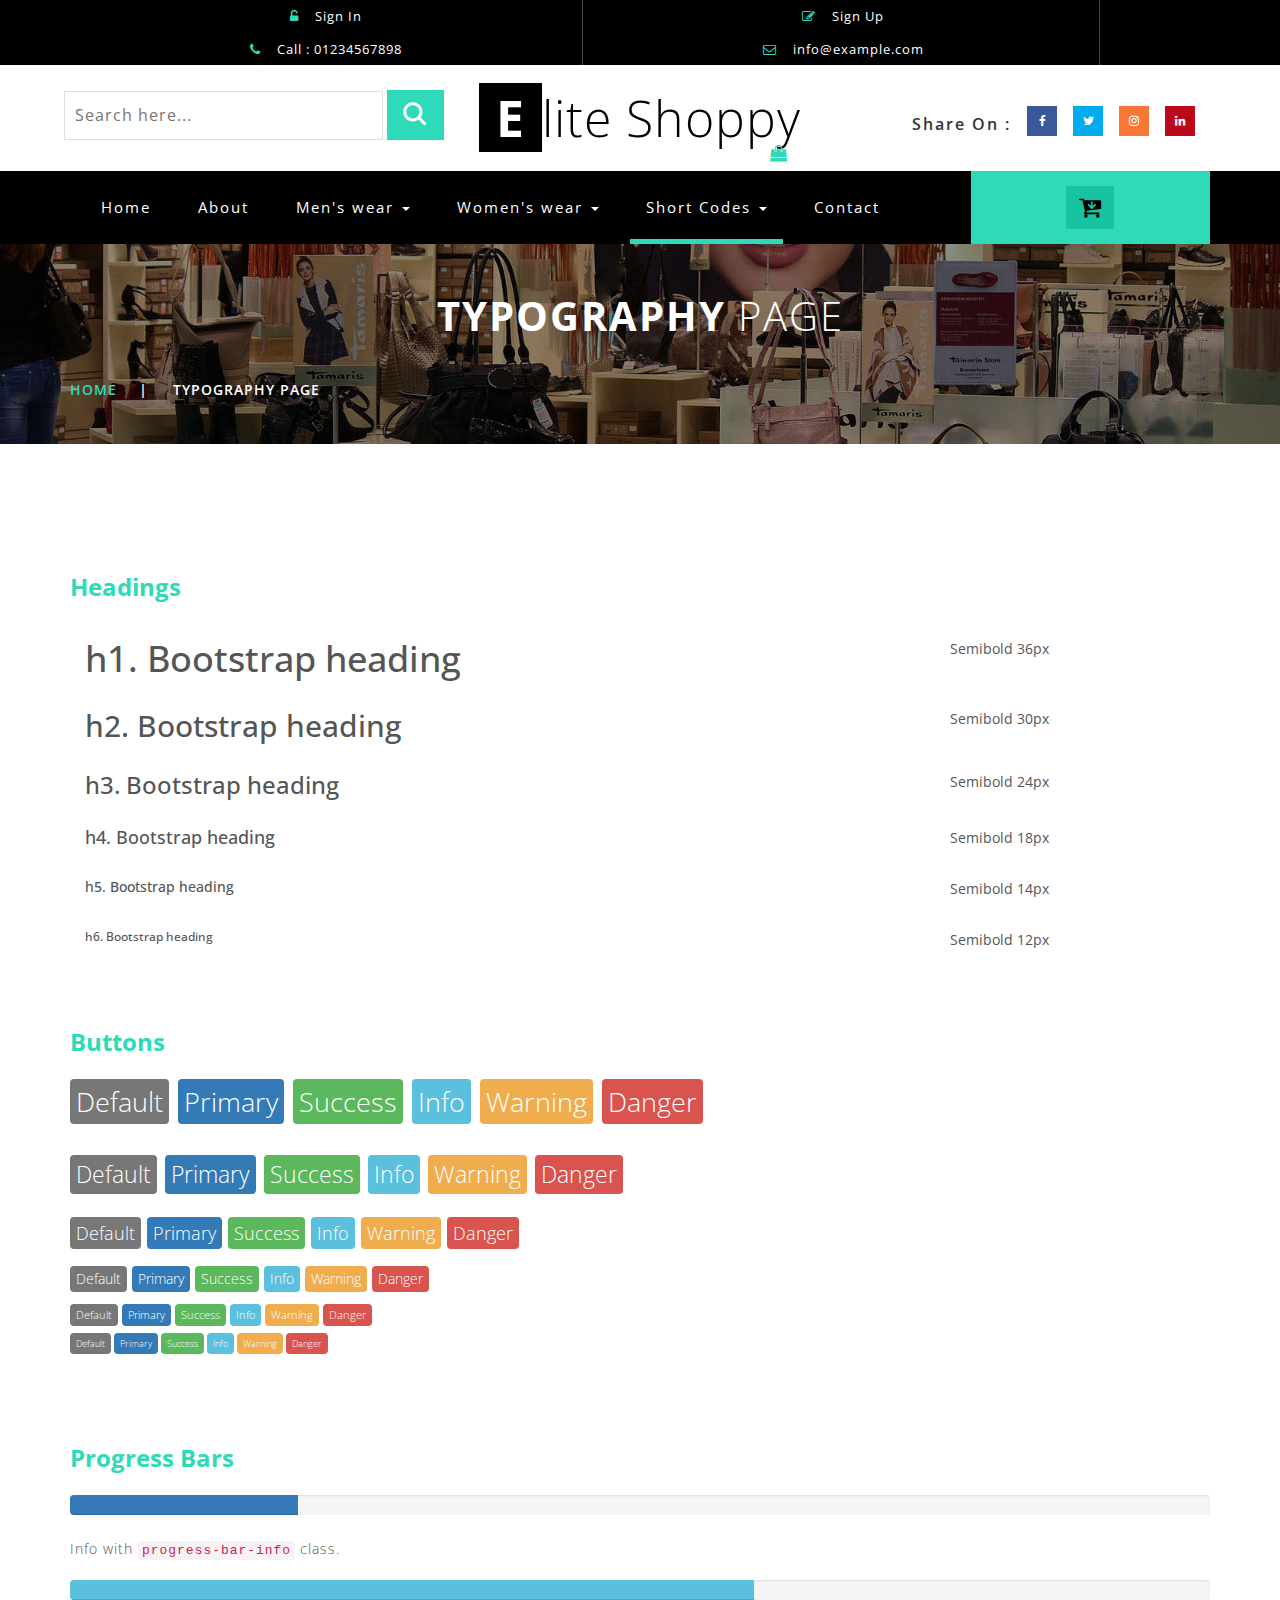
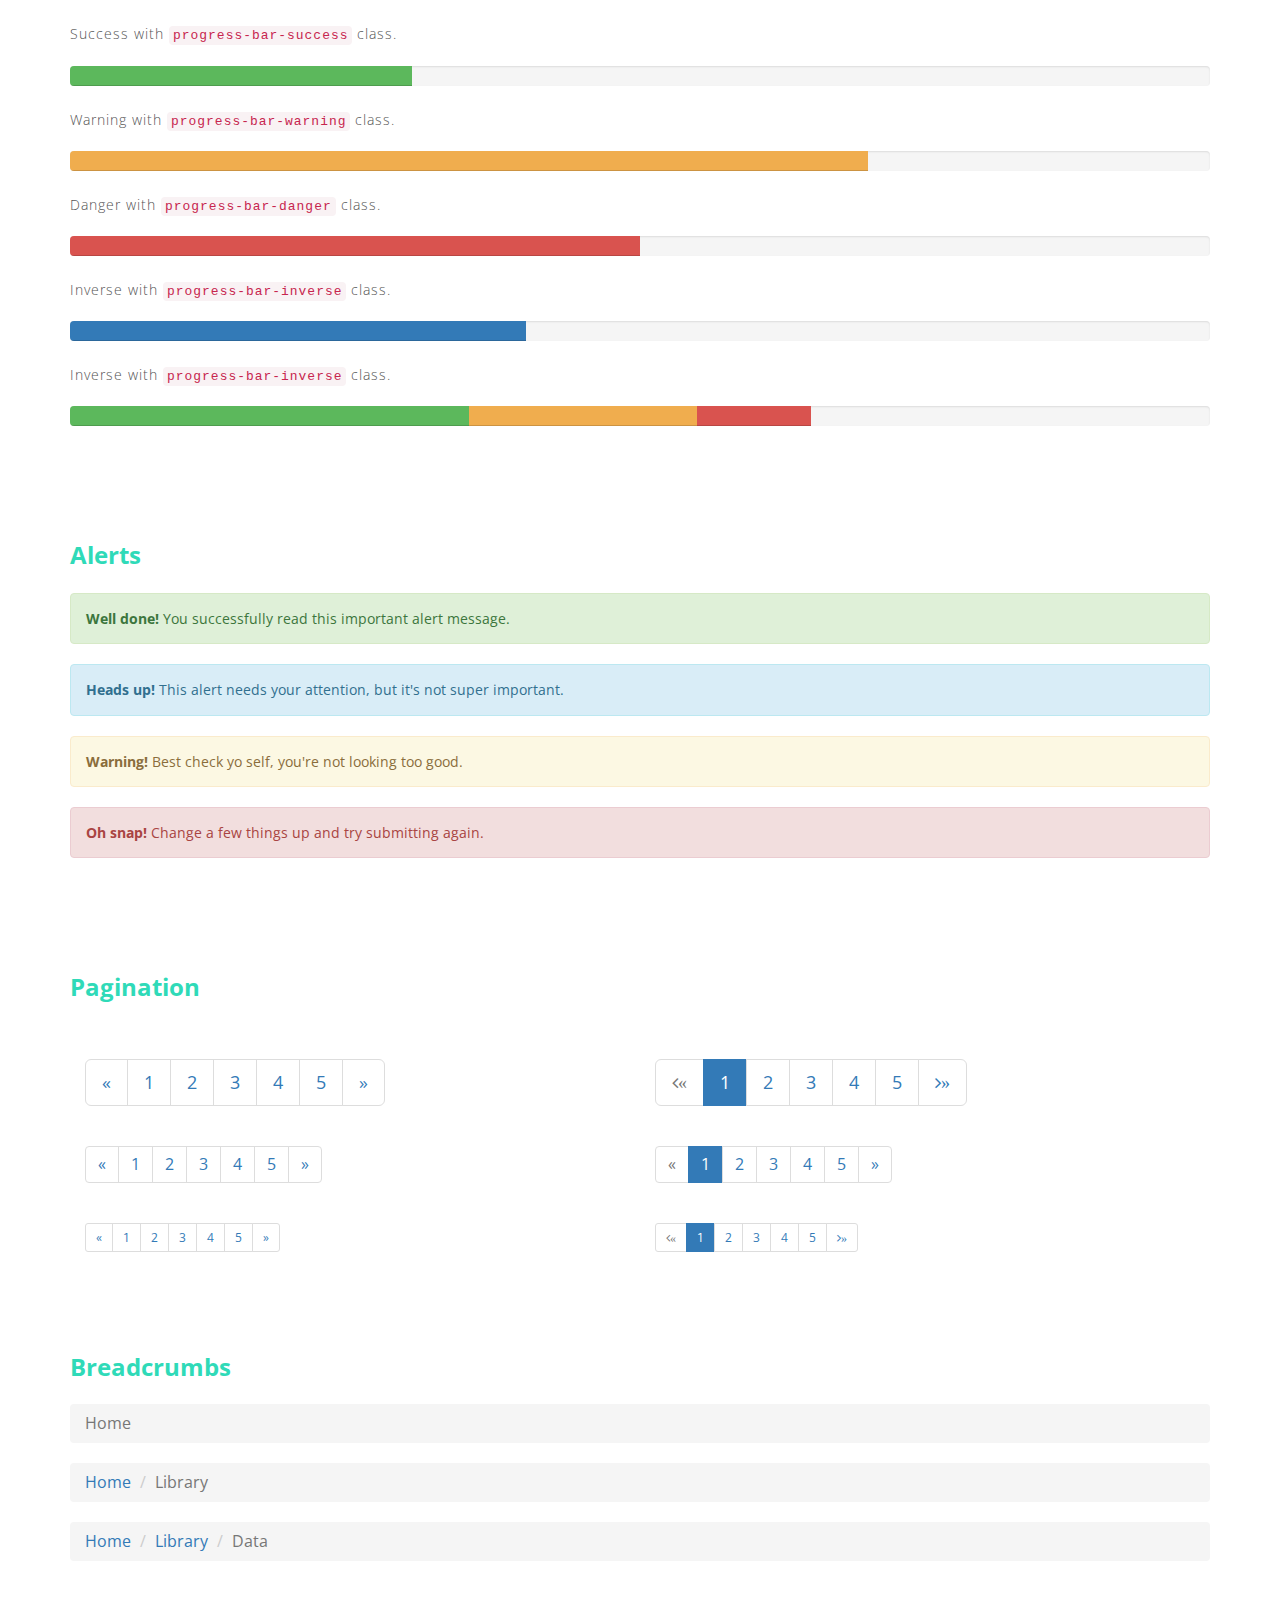
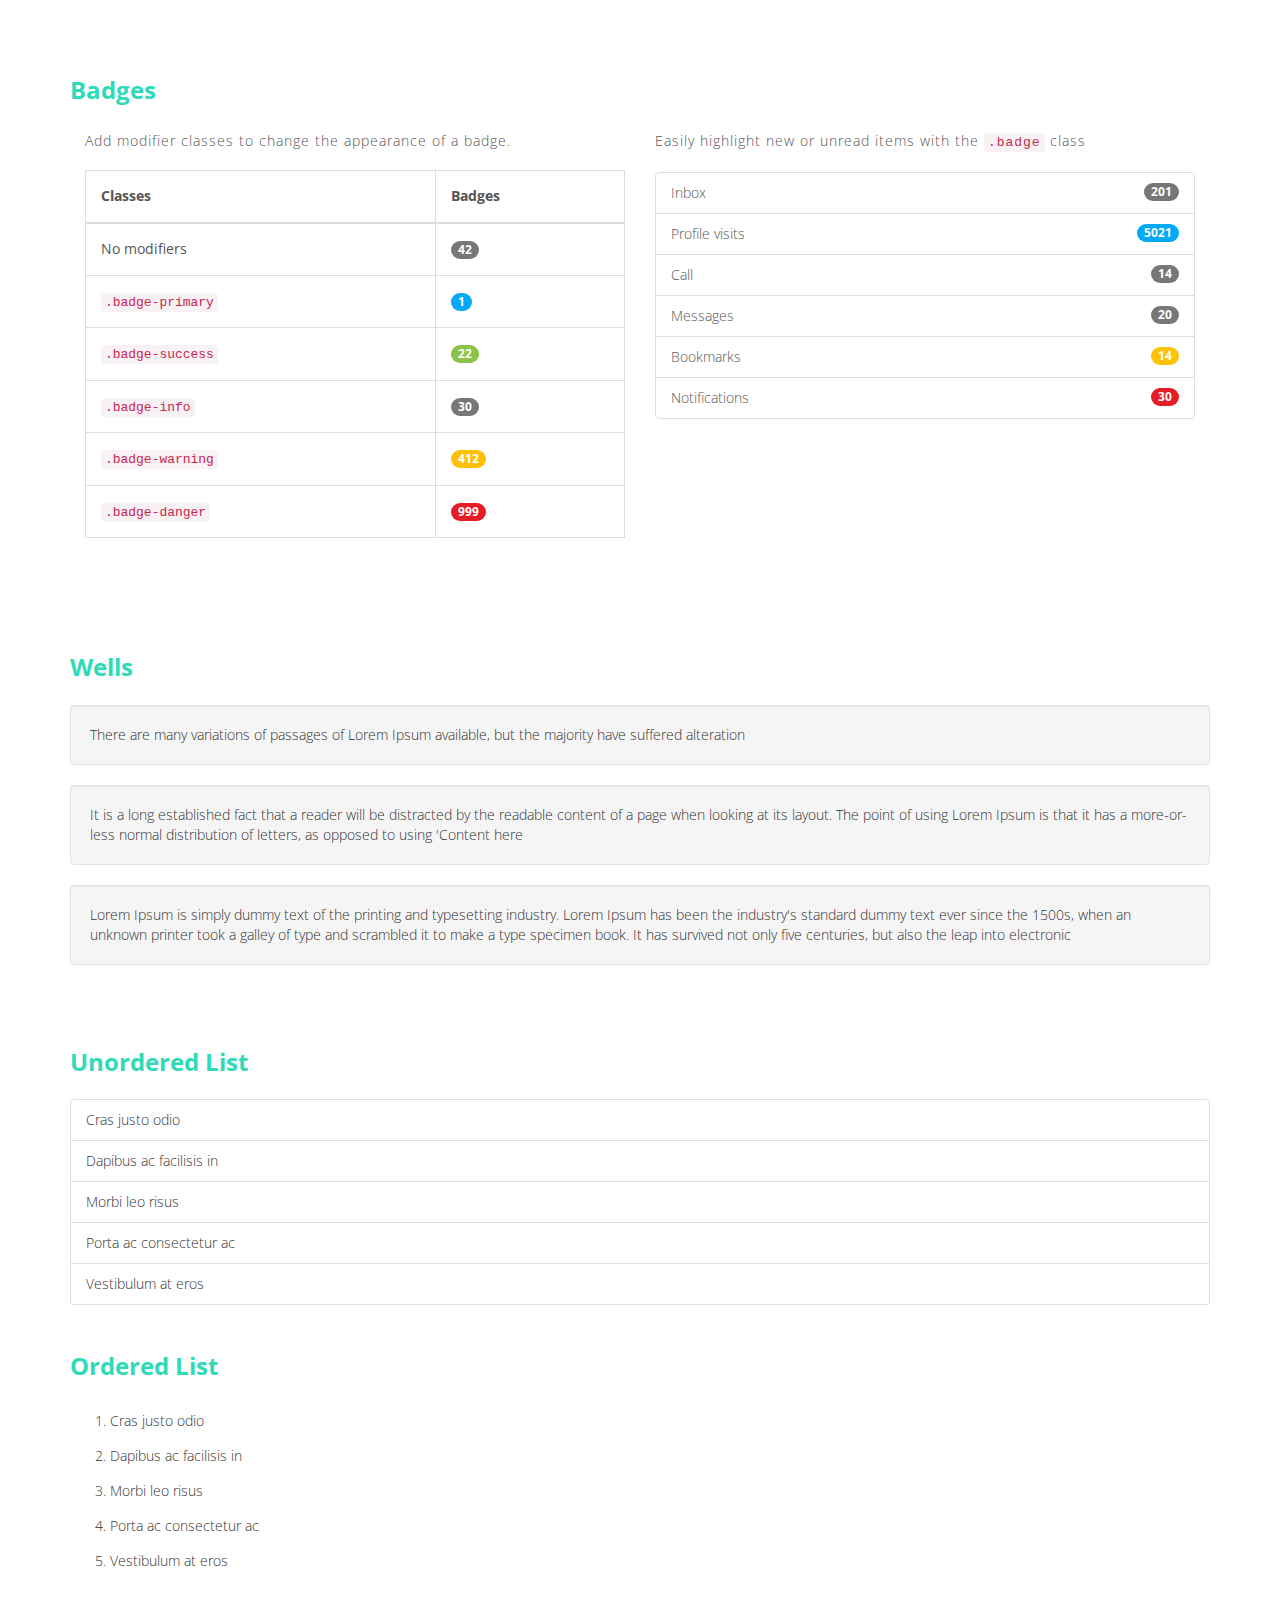
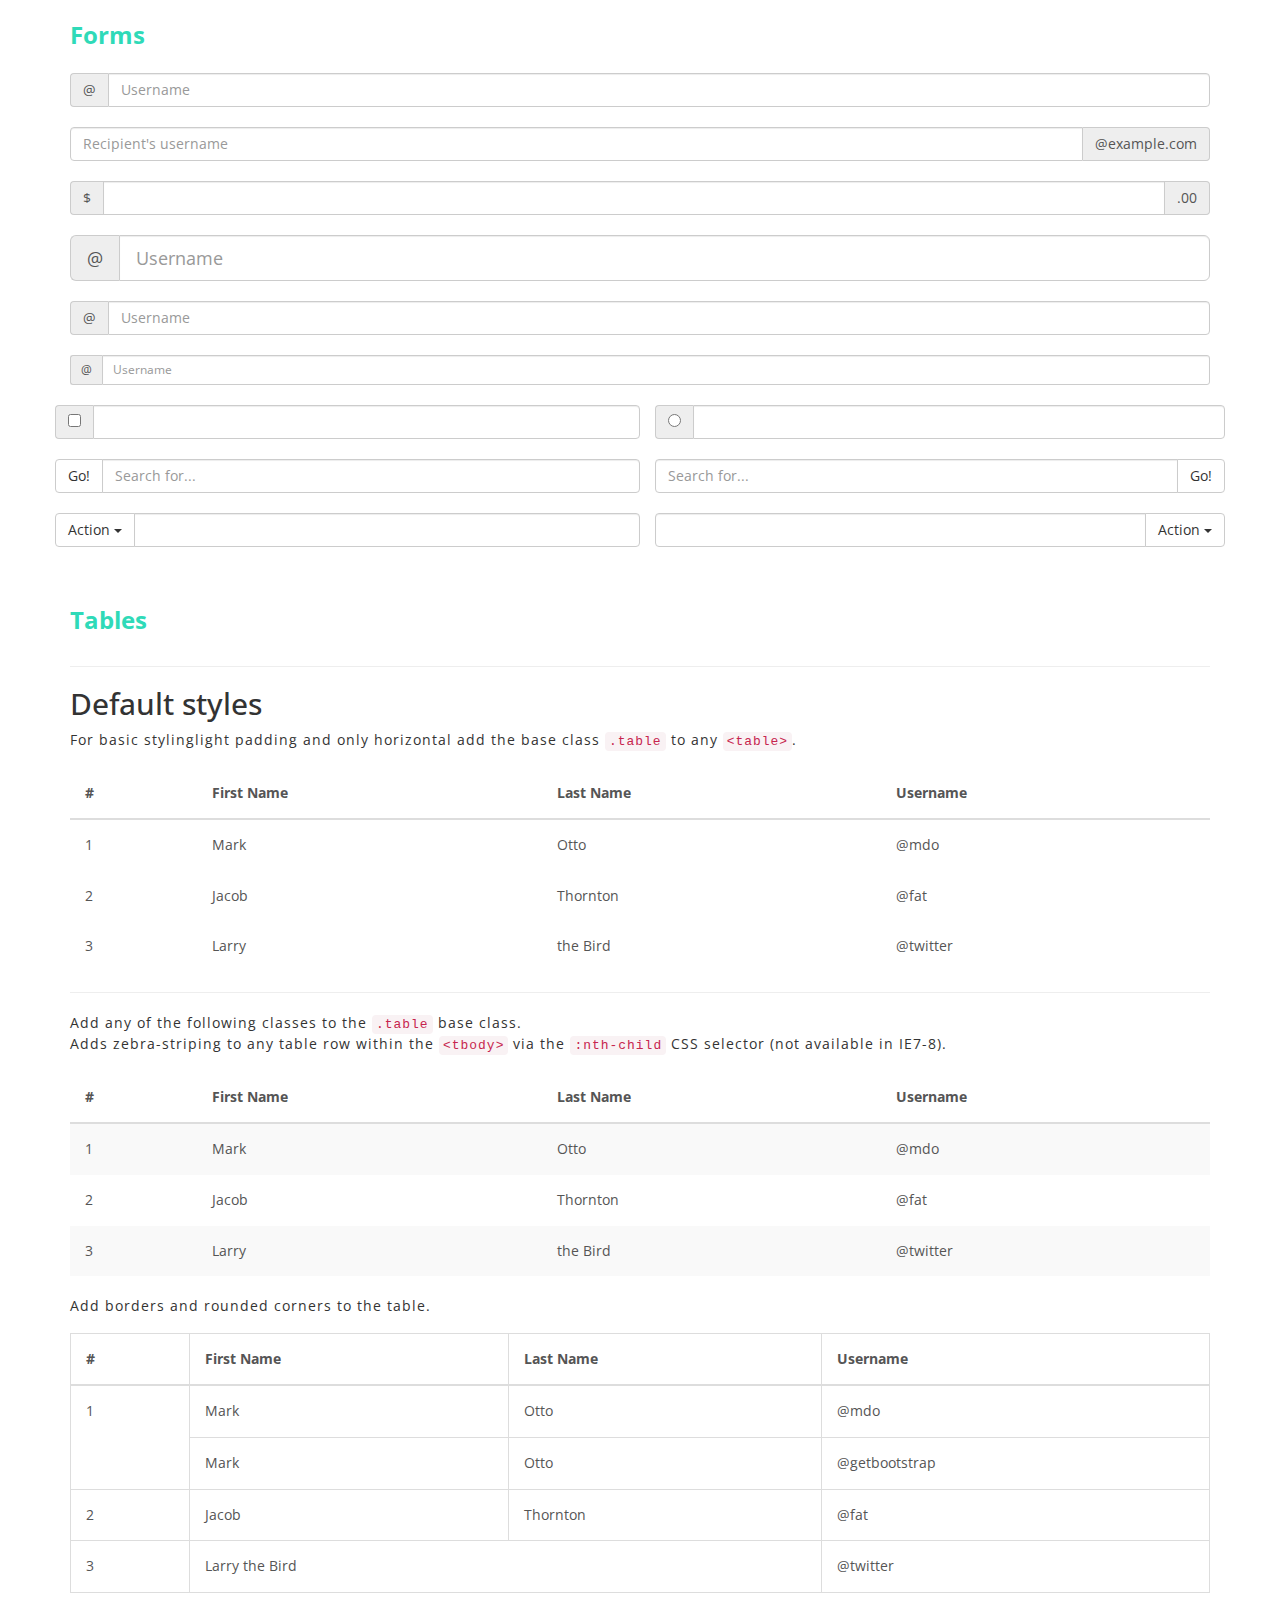
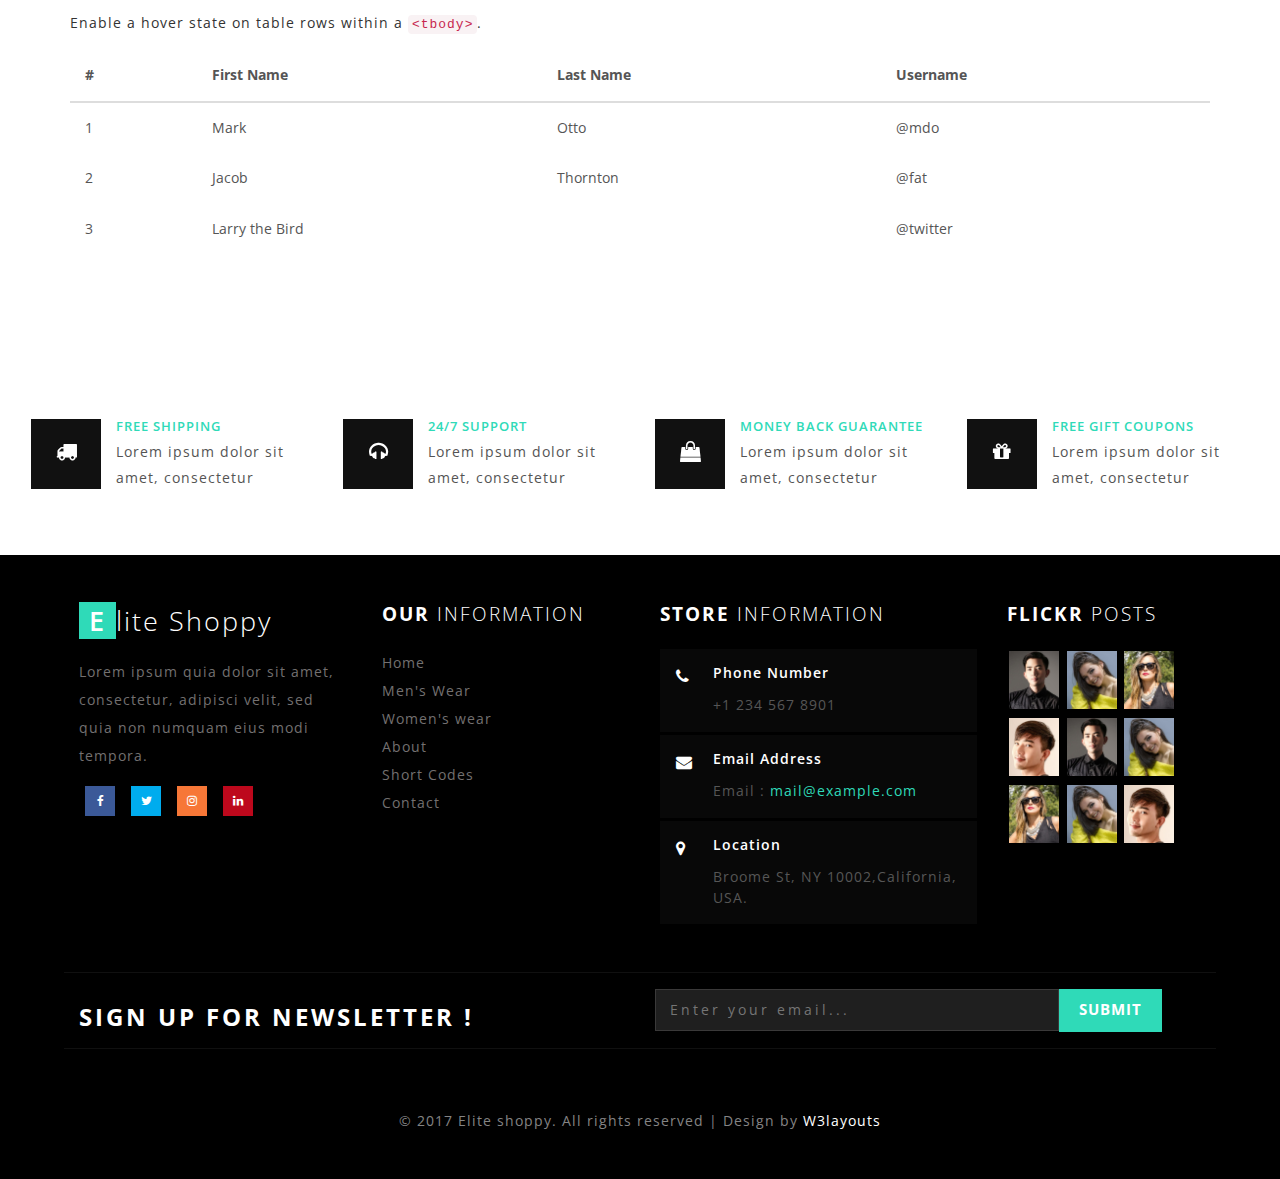
<file: typography.html>
<!--
Author: W3layouts
Author URL: http://w3layouts.com
License: Creative Commons Attribution 3.0 Unported
License URL: http://creativecommons.org/licenses/by/3.0/
-->
<!DOCTYPE html>
<html>
<head>
<title>Elite Shoppy an Ecommerce Online Shopping Category Flat Bootstrap Responsive Website Template | Typography :: w3layouts</title>
<!--/tags -->
<meta name="viewport" content="width=device-width, initial-scale=1">
<meta http-equiv="Content-Type" content="text/html; charset=utf-8" />
<meta name="keywords" content="Elite Shoppy Responsive web template, Bootstrap Web Templates, Flat Web Templates, Android Compatible web template, 
Smartphone Compatible web template, free webdesigns for Nokia, Samsung, LG, SonyEricsson, Motorola web design" />
<script type="application/x-javascript"> addEventListener("load", function() { setTimeout(hideURLbar, 0); }, false);
		function hideURLbar(){ window.scrollTo(0,1); } </script>
<!--//tags -->
<link href="css/bootstrap.css" rel="stylesheet" type="text/css" media="all" />
<link href="css/style.css" rel="stylesheet" type="text/css" media="all" />
<link href="css/font-awesome.css" rel="stylesheet"> 
<!-- //for bootstrap working -->
<link href="//fonts.googleapis.com/css?family=Open+Sans:300,300i,400,400i,600,600i,700,700i,800" rel="stylesheet">
<link href='//fonts.googleapis.com/css?family=Lato:400,100,100italic,300,300italic,400italic,700,900,900italic,700italic' rel='stylesheet' type='text/css'>
</head>
<body>
<!-- header -->
<div class="header" id="home">
	<div class="container">
		<ul>
		    <li> <a href="#" data-toggle="modal" data-target="#myModal"><i class="fa fa-unlock-alt" aria-hidden="true"></i> Sign In </a></li>
			<li> <a href="#" data-toggle="modal" data-target="#myModal2"><i class="fa fa-pencil-square-o" aria-hidden="true"></i> Sign Up </a></li>
			<li><i class="fa fa-phone" aria-hidden="true"></i> Call : 01234567898</li>
			<li><i class="fa fa-envelope-o" aria-hidden="true"></i> <a href="mailto:info@example.com">info@example.com</a></li>
		</ul>
	</div>
</div>
<!-- //header -->
<!-- header-bot -->
<div class="header-bot">
	<div class="header-bot_inner_wthreeinfo_header_mid">
		<div class="col-md-4 header-middle">
			<form action="#" method="post">
					<input type="search" name="search" placeholder="Search here..." required="">
					<input type="submit" value=" ">
				<div class="clearfix"></div>
			</form>
		</div>
		<!-- header-bot -->
			<div class="col-md-4 logo_agile">
				<h1><a href="index.html"><span>E</span>lite Shoppy <i class="fa fa-shopping-bag top_logo_agile_bag" aria-hidden="true"></i></a></h1>
			</div>
        <!-- header-bot -->
		<div class="col-md-4 agileits-social top_content">
						<ul class="social-nav model-3d-0 footer-social w3_agile_social">
						                                   <li class="share">Share On : </li>
															<li><a href="#" class="facebook">
																  <div class="front"><i class="fa fa-facebook" aria-hidden="true"></i></div>
																  <div class="back"><i class="fa fa-facebook" aria-hidden="true"></i></div></a></li>
															<li><a href="#" class="twitter"> 
																  <div class="front"><i class="fa fa-twitter" aria-hidden="true"></i></div>
																  <div class="back"><i class="fa fa-twitter" aria-hidden="true"></i></div></a></li>
															<li><a href="#" class="instagram">
																  <div class="front"><i class="fa fa-instagram" aria-hidden="true"></i></div>
																  <div class="back"><i class="fa fa-instagram" aria-hidden="true"></i></div></a></li>
															<li><a href="#" class="pinterest">
																  <div class="front"><i class="fa fa-linkedin" aria-hidden="true"></i></div>
																  <div class="back"><i class="fa fa-linkedin" aria-hidden="true"></i></div></a></li>
														</ul>



		</div>
		<div class="clearfix"></div>
	</div>
</div>
<!-- //header-bot -->
<!-- banner -->
<div class="ban-top">
	<div class="container">
		<div class="top_nav_left">
			<nav class="navbar navbar-default">
			  <div class="container-fluid">
				<!-- Brand and toggle get grouped for better mobile display -->
				<div class="navbar-header">
				  <button type="button" class="navbar-toggle collapsed" data-toggle="collapse" data-target="#bs-example-navbar-collapse-1" aria-expanded="false">
					<span class="sr-only">Toggle navigation</span>
					<span class="icon-bar"></span>
					<span class="icon-bar"></span>
					<span class="icon-bar"></span>
				  </button>
				</div>
				<!-- Collect the nav links, forms, and other content for toggling -->
				<div class="collapse navbar-collapse menu--shylock" id="bs-example-navbar-collapse-1">
				  <ul class="nav navbar-nav menu__list">
					<li class="active menu__item"><a class="menu__link" href="index.html">Home <span class="sr-only">(current)</span></a></li>
					<li class=" menu__item"><a class="menu__link" href="about.html">About</a></li>
					<li class="dropdown menu__item">
						<a href="#" class="dropdown-toggle menu__link" data-toggle="dropdown" role="button" aria-haspopup="true" aria-expanded="false">Men's wear <span class="caret"></span></a>
							<ul class="dropdown-menu multi-column columns-3">
								<div class="agile_inner_drop_nav_info">
									<div class="col-sm-6 multi-gd-img1 multi-gd-text ">
										<a href="mens.html"><img src="images/top2.jpg" alt=" "/></a>
									</div>
									<div class="col-sm-3 multi-gd-img">
										<ul class="multi-column-dropdown">
											<li><a href="mens.html">Clothing</a></li>
											<li><a href="mens.html">Wallets</a></li>
											<li><a href="mens.html">Footwear</a></li>
											<li><a href="mens.html">Watches</a></li>
											<li><a href="mens.html">Accessories</a></li>
											<li><a href="mens.html">Bags</a></li>
											<li><a href="mens.html">Caps & Hats</a></li>
										</ul>
									</div>
									<div class="col-sm-3 multi-gd-img">
										<ul class="multi-column-dropdown">
											<li><a href="mens.html">Jewellery</a></li>
											<li><a href="mens.html">Sunglasses</a></li>
											<li><a href="mens.html">Perfumes</a></li>
											<li><a href="mens.html">Beauty</a></li>
											<li><a href="mens.html">Shirts</a></li>
											<li><a href="mens.html">Sunglasses</a></li>
											<li><a href="mens.html">Swimwear</a></li>
										</ul>
									</div>
									<div class="clearfix"></div>
								</div>
							</ul>
					</li>
					<li class="dropdown menu__item">
						<a href="#" class="dropdown-toggle menu__link" data-toggle="dropdown" role="button" aria-haspopup="true" aria-expanded="false">Women's wear <span class="caret"></span></a>
							<ul class="dropdown-menu multi-column columns-3">
								<div class="agile_inner_drop_nav_info">
									<div class="col-sm-3 multi-gd-img">
										<ul class="multi-column-dropdown">
											<li><a href="womens.html">Clothing</a></li>
											<li><a href="womens.html">Wallets</a></li>
											<li><a href="womens.html">Footwear</a></li>
											<li><a href="womens.html">Watches</a></li>
											<li><a href="womens.html">Accessories</a></li>
											<li><a href="womens.html">Bags</a></li>
											<li><a href="womens.html">Caps & Hats</a></li>
										</ul>
									</div>
									<div class="col-sm-3 multi-gd-img">
										<ul class="multi-column-dropdown">
											<li><a href="womens.html">Jewellery</a></li>
											<li><a href="womens.html">Sunglasses</a></li>
											<li><a href="womens.html">Perfumes</a></li>
											<li><a href="womens.html">Beauty</a></li>
											<li><a href="womens.html">Shirts</a></li>
											<li><a href="womens.html">Sunglasses</a></li>
											<li><a href="womens.html">Swimwear</a></li>
										</ul>
									</div>
									<div class="col-sm-6 multi-gd-img multi-gd-text ">
										<a href="womens.html"><img src="images/top1.jpg" alt=" "/></a>
									</div>
									<div class="clearfix"></div>
								</div>
							</ul>
					</li>
					<li class="menu__item dropdown menu__item--current">
					   <a class="menu__link" href="#" class="dropdown-toggle" data-toggle="dropdown">Short Codes <b class="caret"></b></a>
								<ul class="dropdown-menu agile_short_dropdown">
									<li><a href="icons.html">Web Icons</a></li>
									<li><a href="typography.html">Typography</a></li>
								</ul>
					</li>
					<li class=" menu__item"><a class="menu__link" href="contact.html">Contact</a></li>
				  </ul>
				</div>
			  </div>
			</nav>	
		</div>
		<div class="top_nav_right">
			<div class="wthreecartaits wthreecartaits2 cart cart box_1"> 
						<form action="#" method="post" class="last"> 
						<input type="hidden" name="cmd" value="_cart">
						<input type="hidden" name="display" value="1">
						<button class="w3view-cart" type="submit" name="submit" value=""><i class="fa fa-cart-arrow-down" aria-hidden="true"></i></button>
					</form>  
  
						</div>
		</div>
		<div class="clearfix"></div>
	</div>
</div>
<!-- //banner-top -->
<!-- Modal1 -->
		<div class="modal fade" id="myModal" tabindex="-1" role="dialog">
			<div class="modal-dialog">
				<!-- Modal content-->
				<div class="modal-content">
					<div class="modal-header">
						<button type="button" class="close" data-dismiss="modal">&times;</button>
					</div>
						<div class="modal-body modal-body-sub_agile">
						<div class="col-md-8 modal_body_left modal_body_left1">
						<h3 class="agileinfo_sign">Sign In <span>Now</span></h3>
									<form action="#" method="post">
							<div class="styled-input agile-styled-input-top">
								<input type="text" name="Name" required="">
								<label>Name</label>
								<span></span>
							</div>
							<div class="styled-input">
								<input type="email" name="Email" required=""> 
								<label>Email</label>
								<span></span>
							</div> 
							<input type="submit" value="Sign In">
						</form>
						  <ul class="social-nav model-3d-0 footer-social w3_agile_social top_agile_third">
															<li><a href="#" class="facebook">
																  <div class="front"><i class="fa fa-facebook" aria-hidden="true"></i></div>
																  <div class="back"><i class="fa fa-facebook" aria-hidden="true"></i></div></a></li>
															<li><a href="#" class="twitter"> 
																  <div class="front"><i class="fa fa-twitter" aria-hidden="true"></i></div>
																  <div class="back"><i class="fa fa-twitter" aria-hidden="true"></i></div></a></li>
															<li><a href="#" class="instagram">
																  <div class="front"><i class="fa fa-instagram" aria-hidden="true"></i></div>
																  <div class="back"><i class="fa fa-instagram" aria-hidden="true"></i></div></a></li>
															<li><a href="#" class="pinterest">
																  <div class="front"><i class="fa fa-linkedin" aria-hidden="true"></i></div>
																  <div class="back"><i class="fa fa-linkedin" aria-hidden="true"></i></div></a></li>
														</ul>
														<div class="clearfix"></div>
														<p><a href="#" data-toggle="modal" data-target="#myModal2" > Don't have an account?</a></p>

						</div>
						<div class="col-md-4 modal_body_right modal_body_right1">
							<img src="images/log_pic.jpg" alt=" "/>
						</div>
						<div class="clearfix"></div>
					</div>
				</div>
				<!-- //Modal content-->
			</div>
		</div>
<!-- //Modal1 -->
<!-- Modal2 -->
		<div class="modal fade" id="myModal2" tabindex="-1" role="dialog">
			<div class="modal-dialog">
				<!-- Modal content-->
				<div class="modal-content">
					<div class="modal-header">
						<button type="button" class="close" data-dismiss="modal">&times;</button>
					</div>
						<div class="modal-body modal-body-sub_agile">
						<div class="col-md-8 modal_body_left modal_body_left1">
						<h3 class="agileinfo_sign">Sign Up <span>Now</span></h3>
									<form action="#" method="post">
							<div class="styled-input agile-styled-input-top">
								<input type="text" name="Name" required="">
								<label>Name</label>
								<span></span>
							</div>
							<div class="styled-input">
								<input type="email" name="Email" required=""> 
								<label>Email</label>
								<span></span>
							</div> 
							<div class="styled-input">
								<input type="password" name="password" required=""> 
								<label>Password</label>
								<span></span>
							</div> 
							<div class="styled-input">
								<input type="password" name="Confirm Password" required=""> 
								<label>Confirm Password</label>
								<span></span>
							</div> 
							<input type="submit" value="Sign Up">
						</form>
						  <ul class="social-nav model-3d-0 footer-social w3_agile_social top_agile_third">
															<li><a href="#" class="facebook">
																  <div class="front"><i class="fa fa-facebook" aria-hidden="true"></i></div>
																  <div class="back"><i class="fa fa-facebook" aria-hidden="true"></i></div></a></li>
															<li><a href="#" class="twitter"> 
																  <div class="front"><i class="fa fa-twitter" aria-hidden="true"></i></div>
																  <div class="back"><i class="fa fa-twitter" aria-hidden="true"></i></div></a></li>
															<li><a href="#" class="instagram">
																  <div class="front"><i class="fa fa-instagram" aria-hidden="true"></i></div>
																  <div class="back"><i class="fa fa-instagram" aria-hidden="true"></i></div></a></li>
															<li><a href="#" class="pinterest">
																  <div class="front"><i class="fa fa-linkedin" aria-hidden="true"></i></div>
																  <div class="back"><i class="fa fa-linkedin" aria-hidden="true"></i></div></a></li>
														</ul>
														<div class="clearfix"></div>
														<p><a href="#">By clicking register, I agree to your terms</a></p>

						</div>
						<div class="col-md-4 modal_body_right modal_body_right1">
							<img src="images/log_pic.jpg" alt=" "/>
						</div>
						<div class="clearfix"></div>
					</div>
				</div>
				<!-- //Modal content-->
			</div>
		</div>
<!-- //Modal2 -->
<!-- /banner_bottom_agile_info -->
<div class="page-head_agile_info_w3l">
		<div class="container">
			<h3>Typography <span>Page  </span></h3>
			<!--/w3_short-->
				 <div class="services-breadcrumb">
						<div class="agile_inner_breadcrumb">

						   <ul class="w3_short">
								<li><a href="index.html">Home</a><i>|</i></li>
								<li>Typography Page</li>
							</ul>
						 </div>
				</div>
	   <!--//w3_short-->
	</div>
</div>
   <!--/Typography-->
		<div class="banner_bottom_agile_info">
			<div class="container">
			    <div class="grid_3 grid_4 w3layouts">
				<h3 class="hdg">Headings</h3>
				<div class="bs-example">
					<table class="table">
						<tbody>
							<tr>
								<td><h1 id="h1.-bootstrap-heading">h1. Bootstrap heading<a class="anchorjs-link" href="#h1.-bootstrap-heading"><span class="anchorjs-icon"></span></a></h1></td>
								<td class="type-info">Semibold 36px</td>
							</tr>
							<tr>
								<td><h2 id="h2.-bootstrap-heading">h2. Bootstrap heading<a class="anchorjs-link" href="#h2.-bootstrap-heading"><span class="anchorjs-icon"></span></a></h2></td>
								<td class="type-info">Semibold 30px</td>
							</tr>
							<tr>
								<td><h3 id="h3.-bootstrap-heading">h3. Bootstrap heading<a class="anchorjs-link" href="#h3.-bootstrap-heading"><span class="anchorjs-icon"></span></a></h3></td>
								<td class="type-info">Semibold 24px</td>
							</tr>
							<tr>
								<td><h4 id="h4.-bootstrap-heading">h4. Bootstrap heading<a class="anchorjs-link" href="#h4.-bootstrap-heading"><span class="anchorjs-icon"></span></a></h4></td>
								<td class="type-info">Semibold 18px</td>
							</tr>
							<tr>
								<td><h5 id="h5.-bootstrap-heading">h5. Bootstrap heading<a class="anchorjs-link" href="#h5.-bootstrap-heading"><span class="anchorjs-icon"></span></a></h5></td>
								<td class="type-info">Semibold 14px</td>
							</tr>
							<tr>
								<td><h6>h6. Bootstrap heading</h6></td>
								<td class="type-info">Semibold 12px</td>
							</tr>
						</tbody>
					</table>
				</div>
			</div>
			<div class="grid_3 grid_5 w3">
				<h3>Buttons</h3>
				<h1>
					<a href="#"><span class="label label-default">Default</span></a>
					<a href="#"><span class="label label-primary">Primary</span></a>
					<a href="#"><span class="label label-success">Success</span></a>
					<a href="#"><span class="label label-info">Info</span></a>
					<a href="#"><span class="label label-warning">Warning</span></a>
					<a href="#"><span class="label label-danger">Danger</span></a>
				</h1>
				<h2>
					<a href="#"><span class="label label-default">Default</span></a>
					<a href="#"><span class="label label-primary">Primary</span></a>
					<a href="#"><span class="label label-success">Success</span></a>
					<a href="#"><span class="label label-info">Info</span></a>
					<a href="#"><span class="label label-warning">Warning</span></a>
					<a href="#"><span class="label label-danger">Danger</span></a>
				</h2>
				<h3>
					<a href="#"><span class="label label-default">Default</span></a>
					<a href="#"><span class="label label-primary">Primary</span></a>
					<a href="#"><span class="label label-success">Success</span></a>
					<a href="#"><span class="label label-info">Info</span></a>
					<a href="#"><span class="label label-warning">Warning</span></a>
					<a href="#"><span class="label label-danger">Danger</span></a>
				</h3>
				<h4>
					<a href="#"><span class="label label-default">Default</span></a>
					<a href="#"><span class="label label-primary">Primary</span></a>
					<a href="#"><span class="label label-success">Success</span></a>
					<a href="#"><span class="label label-info">Info</span></a>
					<a href="#"><span class="label label-warning">Warning</span></a>
					<a href="#"><span class="label label-danger">Danger</span></a>
				</h4>
				<h5>
					<a href="#"><span class="label label-default">Default</span></a>
					<a href="#"><span class="label label-primary">Primary</span></a>
					<a href="#"><span class="label label-success">Success</span></a>
					<a href="#"><span class="label label-info">Info</span></a>
					<a href="#"><span class="label label-warning">Warning</span></a>
					<a href="#"><span class="label label-danger">Danger</span></a>
				</h5>
				<h6>
					<a href="#"><span class="label label-default">Default</span></a>
					<a href="#"><span class="label label-primary">Primary</span></a>
					<a href="#"><span class="label label-success">Success</span></a>
					<a href="#"><span class="label label-info">Info</span></a>
					<a href="#"><span class="label label-warning">Warning</span></a>
					<a href="#"><span class="label label-danger">Danger</span></a>
				</h6>
			</div>		
			<div class="grid_3 grid_5 w3l">
				<h3>Progress Bars</h3>
				<div class="tab-content">
					<div class="tab-pane active" id="domprogress">
						<div class="progress">    
							<div class="progress-bar progress-bar-primary" style="width: 20%"></div>
						</div>
						<p>Info with <code>progress-bar-info</code> class.</p>
						<div class="progress">    
							<div class="progress-bar progress-bar-info" style="width: 60%"></div>
						</div>
						<p>Success with <code>progress-bar-success</code> class.</p>
						<div class="progress">
							<div class="progress-bar progress-bar-success" style="width: 30%"></div>
						</div>
						<p>Warning with <code>progress-bar-warning</code> class.</p>
						<div class="progress">
							<div class="progress-bar progress-bar-warning" style="width: 70%"></div>
						</div>
						<p>Danger with <code>progress-bar-danger</code> class.</p>
						<div class="progress">
							<div class="progress-bar progress-bar-danger" style="width: 50%"></div>
						</div>
						<p>Inverse with <code>progress-bar-inverse</code> class.</p>
						<div class="progress">
							<div class="progress-bar progress-bar-inverse" style="width: 40%"></div>
						</div>
						<p>Inverse with <code>progress-bar-inverse</code> class.</p>
						<div class="progress">
							<div class="progress-bar progress-bar-success" style="width: 35%"><span class="sr-only">35% Complete (success)</span></div>
							<div class="progress-bar progress-bar-warning" style="width: 20%"><span class="sr-only">20% Complete (warning)</span></div>
							<div class="progress-bar progress-bar-danger" style="width: 10%"><span class="sr-only">10% Complete (danger)</span></div>
						</div>
					</div>
				</div>
			</div>
			<div class="grid_3 grid_5 w3ls">
				<h3>Alerts</h3>
				<div class="alert alert-success" role="alert">
					<strong>Well done!</strong> You successfully read this important alert message.
				</div>
				<div class="alert alert-info" role="alert">
					<strong>Heads up!</strong> This alert needs your attention, but it's not super important.
				</div>
				<div class="alert alert-warning" role="alert">
					<strong>Warning!</strong> Best check yo self, you're not looking too good.
				</div>
				<div class="alert alert-danger" role="alert">
					<strong>Oh snap!</strong> Change a few things up and try submitting again.
				</div>
			</div>
			<div class="grid_3 grid_5 agileits">
				<h3>Pagination</h3>
				<div class="col-md-6">
					<nav>
						<ul class="pagination pagination-lg">
							<li><a href="#" aria-label="Previous"><span aria-hidden="true">«</span></a></li>
							<li><a href="#">1</a></li>
							<li><a href="#">2</a></li>
							<li><a href="#">3</a></li>
							<li><a href="#">4</a></li>
							<li><a href="#">5</a></li>
							<li><a href="#" aria-label="Next"><span aria-hidden="true">»</span></a></li>
						</ul>
					</nav>
					<nav>
						<ul class="pagination">
							<li><a href="#" aria-label="Previous"><span aria-hidden="true">«</span></a></li>
							<li><a href="#">1</a></li>
							<li><a href="#">2</a></li>
							<li><a href="#">3</a></li>
							<li><a href="#">4</a></li>
							<li><a href="#">5</a></li>
							<li><a href="#" aria-label="Next"><span aria-hidden="true">»</span></a></li>
						</ul>
					</nav>
					<nav>
						<ul class="pagination pagination-sm">
							<li><a href="#" aria-label="Previous"><span aria-hidden="true">«</span></a></li>
							<li><a href="#">1</a></li>
							<li><a href="#">2</a></li>
							<li><a href="#">3</a></li>
							<li><a href="#">4</a></li>
							<li><a href="#">5</a></li>
							<li><a href="#" aria-label="Next"><span aria-hidden="true">»</span></a></li>
						</ul>
					</nav>
				</div>
				<div class="col-md-6">
					<ul class="pagination pagination-lg">
						<li class="disabled"><a href="#"><i class="fa fa-angle-left">«</i></a></li>
						<li class="active"><a href="#">1</a></li>
						<li><a href="#">2</a></li>
						<li><a href="#">3</a></li>
						<li><a href="#">4</a></li>
						<li><a href="#">5</a></li>
						<li><a href="#"><i class="fa fa-angle-right">»</i></a></li>
					</ul>
					<nav>
						<ul class="pagination">
							<li class="disabled"><a href="#" aria-label="Previous"><span aria-hidden="true">«</span></a></li>
							<li class="active"><a href="#">1 <span class="sr-only">(current)</span></a></li>
							<li><a href="#">2</a></li>
							<li><a href="#">3</a></li>
							<li><a href="#">4</a></li>
							<li><a href="#">5</a></li>
							<li><a href="#" aria-label="Next"><span aria-hidden="true">»</span></a></li>
						</ul>
					</nav>
					<ul class="pagination pagination-sm">
						<li class="disabled"><a href="#"><i class="fa fa-angle-left">«</i></a></li>
						<li class="active"><a href="#">1</a></li>
						<li><a href="#">2</a></li>
						<li><a href="#">3</a></li>
						<li><a href="#">4</a></li>
						<li><a href="#">5</a></li>
						<li><a href="#"><i class="fa fa-angle-right">»</i></a></li>
					</ul>
				</div>
				<div class="clearfix"> </div>
			</div>
			<div class="grid_3 grid_5 agileinfo">
				<h3>Breadcrumbs</h3>
				<ol class="breadcrumb">
					<li class="active">Home</li>
				</ol>
				<ol class="breadcrumb">
					<li><a href="#">Home</a></li>
					<li class="active">Library</li>
				</ol>
				<ol class="breadcrumb">
					<li><a href="#">Home</a></li>
					<li><a href="#">Library</a></li>
					<li class="active">Data</li>
				</ol>
			</div>
			<div class="grid_3 grid_5 wthree">
				<h3>Badges</h3>
				<div class="col-md-6 agileits-w3layouts">
					<p>Add modifier classes to change the appearance of a badge.</p>
					<table class="table table-bordered">
						<thead>
							<tr>
								<th>Classes</th>
								<th>Badges</th>
							</tr>
						</thead>
						<tbody>
							<tr>
								<td>No modifiers</td>
								<td><span class="badge">42</span></td>
							</tr>
							<tr>
								<td><code>.badge-primary</code></td>
								<td><span class="badge badge-primary">1</span></td>
							</tr>
							<tr>
								<td><code>.badge-success</code></td>
								<td><span class="badge badge-success">22</span></td>
							</tr>
							<tr>
								<td><code>.badge-info</code></td>
								<td><span class="badge badge-info">30</span></td>
							</tr>
							<tr>
								<td><code>.badge-warning</code></td>
								<td><span class="badge badge-warning">412</span></td>
							</tr>
							<tr>
								<td><code>.badge-danger</code></td>
								<td><span class="badge badge-danger">999</span></td>
							</tr>
						</tbody>
					</table>                    
				</div>
				<div class="col-md-6 w3-agileits">
					<p>Easily highlight new or unread items with the <code>.badge</code> class</p>
					<div class="list-group list-group-alternate"> 
						<a href="#" class="list-group-item"><span class="badge">201</span> <i class="ti ti-email"></i> Inbox </a> 
						<a href="#" class="list-group-item"><span class="badge badge-primary">5021</span> <i class="ti ti-eye"></i> Profile visits </a> 
						<a href="#" class="list-group-item"><span class="badge">14</span> <i class="ti ti-headphone-alt"></i> Call </a> 
						<a href="#" class="list-group-item"><span class="badge">20</span> <i class="ti ti-comments"></i> Messages </a> 
						<a href="#" class="list-group-item"><span class="badge badge-warning">14</span> <i class="ti ti-bookmark"></i> Bookmarks </a> 
						<a href="#" class="list-group-item"><span class="badge badge-danger">30</span> <i class="ti ti-bell"></i> Notifications </a> 
					</div>
				</div>
			   <div class="clearfix"> </div>
			</div>	 
			<div class="grid_3 grid_5 agile">
				<h3>Wells</h3>
				<div class="well">
					There are many variations of passages of Lorem Ipsum available, but the majority have suffered alteration
				</div>
				<div class="well">
					It is a long established fact that a reader will be distracted by the readable content of a page when looking at its layout. The point of using Lorem Ipsum is that it has a more-or-less normal distribution of letters, as opposed to using 'Content here
				</div>
				<div class="well">
						Lorem Ipsum is simply dummy text of the printing and typesetting industry. Lorem Ipsum has been the industry's standard dummy text ever since the 1500s, when an unknown printer took a galley of type and scrambled it to make a type specimen book. It has survived not only five centuries, but also the leap into electronic
				</div>
			</div>
			<h3 class="bars">Unordered List</h3>
			<ul class="list-group w3-agile">
			  <li class="list-group-item">Cras justo odio</li>
			  <li class="list-group-item">Dapibus ac facilisis in</li>
			  <li class="list-group-item">Morbi leo risus</li>
			  <li class="list-group-item">Porta ac consectetur ac</li>
			  <li class="list-group-item">Vestibulum at eros</li>
			</ul>
			<h3 class="bars">Ordered List</h3>
			<ol>
				<li class="list-group-item1">Cras justo odio</li>
				<li class="list-group-item1">Dapibus ac facilisis in</li>
				<li class="list-group-item1">Morbi leo risus</li>
				<li class="list-group-item1">Porta ac consectetur ac</li>
				<li class="list-group-item1">Vestibulum at eros</li>
			</ol>
			<h3 class="bars">Forms</h3>
			<div class="input-group w3_w3layouts">
				<span class="input-group-addon" id="basic-addon1">@</span>
				<input type="text" class="form-control" placeholder="Username" aria-describedby="basic-addon1">
			</div>
			<div class="input-group w3_w3layouts">
				<input type="text" class="form-control" placeholder="Recipient's username" aria-describedby="basic-addon2">
				<span class="input-group-addon" id="basic-addon2">@example.com</span>
			</div>
			<div class="input-group w3_w3layouts">
				<span class="input-group-addon">$</span>
					<input type="text" class="form-control" aria-label="Amount (to the nearest dollar)">
				<span class="input-group-addon">.00</span>
			</div>
			<div class="input-group input-group-lg w3_w3layouts">
				<span class="input-group-addon" id="sizing-addon1">@</span>
				<input type="text" class="form-control" placeholder="Username" aria-describedby="sizing-addon1">
			</div>
			<div class="input-group w3_w3layouts">
				<span class="input-group-addon" id="sizing-addon2">@</span>
				<input type="text" class="form-control" placeholder="Username" aria-describedby="sizing-addon2">
			</div>
			<div class="input-group input-group-sm w3_w3layouts">
				<span class="input-group-addon" id="sizing-addon3">@</span>
				<input type="text" class="form-control" placeholder="Username" aria-describedby="sizing-addon3">
			</div>
			<div class="row">
				<div class="col-lg-6 in-gp-tl">
					<div class="input-group">
						<span class="input-group-addon">
							<input type="checkbox" aria-label="...">
						</span>
						<input type="text" class="form-control" aria-label="...">
					</div><!-- /input-group -->
				</div><!-- /.col-lg-6 -->
				<div class="col-lg-6 in-gp-tb">
					<div class="input-group">
						<span class="input-group-addon">
							<input type="radio" aria-label="...">
						</span>
						<input type="text" class="form-control" aria-label="...">
					</div><!-- /input-group -->
				</div><!-- /.col-lg-6 -->
			</div><!-- /.row -->
			<div class="row">
				<div class="col-lg-6 in-gp-tl">
					<div class="input-group">
						<span class="input-group-btn">
							<button class="btn btn-default" type="button">Go!</button>
						</span>
						<input type="text" class="form-control" placeholder="Search for...">
					</div><!-- /input-group -->
				</div><!-- /.col-lg-6 -->
				<div class="col-lg-6 in-gp-tb">
					<div class="input-group">
						<input type="text" class="form-control" placeholder="Search for...">
						<span class="input-group-btn">
							<button class="btn btn-default" type="button">Go!</button>
						</span>
					</div><!-- /input-group -->
				</div><!-- /.col-lg-6 -->
			</div><!-- /.row -->
			<div class="row">
				<div class="col-lg-6 in-gp-tl">
					<div class="input-group">
						<div class="input-group-btn">
							<button type="button" class="btn btn-default dropdown-toggle" data-toggle="dropdown" aria-haspopup="true" aria-expanded="false">Action <span class="caret"></span></button>
							<ul class="dropdown-menu">
								<li><a href="#">Action</a></li>
								<li><a href="#">Another action</a></li>
								<li><a href="#">Something else here</a></li>
								<li role="separator" class="divider"></li>
								<li><a href="#">Separated link</a></li>
							</ul>
						</div><!-- /btn-group -->
						<input type="text" class="form-control" aria-label="...">
					</div><!-- /input-group -->
				</div><!-- /.col-lg-6 -->
				<div class="col-lg-6 in-gp-tb">
					<div class="input-group">
						<input type="text" class="form-control" aria-label="...">
						<div class="input-group-btn">
							<button type="button" class="btn btn-default dropdown-toggle" data-toggle="dropdown" aria-haspopup="true" aria-expanded="false">Action <span class="caret"></span></button>
							<ul class="dropdown-menu dropdown-menu-right">
								<li><a href="#">Action</a></li>
								<li><a href="#">Another action</a></li>
								<li><a href="#">Something else here</a></li>
								<li role="separator" class="divider"></li>
								<li><a href="#">Separated link</a></li>
							</ul>
						</div><!-- /btn-group -->
					</div><!-- /input-group -->
				</div><!-- /.col-lg-6 -->
			</div><!-- /.row -->
			<div class="page-header">
				<h3 class="bars">Tables</h3>
			</div>
			<h2 class="typoh2">Default styles</h2>
			<p>For basic stylinglight padding and only horizontal add the base class <code>.table</code> to any <code>&lt;table&gt;</code>.</p>
			<div class="bs-docs-example">
				<table class="table">
					<thead>
						<tr>
							<th>#</th>
							<th>First Name</th>
							<th>Last Name</th>
							<th>Username</th>
						</tr>
					</thead>
					<tbody>
						<tr>
							<td>1</td>
							<td>Mark</td>
							<td>Otto</td>
							<td>@mdo</td>
						</tr>
						<tr>
							<td>2</td>
							<td>Jacob</td>
							<td>Thornton</td>
							<td>@fat</td>
						</tr>
						<tr>
							<td>3</td>
							<td>Larry</td>
							<td>the Bird</td>
							<td>@twitter</td>
						</tr>
					</tbody>
				</table>
			</div>
			<hr class="bs-docs-separator">
			<p>Add any of the following classes to the <code>.table</code> base class.</p>
			<p>Adds zebra-striping to any table row within the <code>&lt;tbody&gt;</code> via the <code>:nth-child</code> CSS selector (not available in IE7-8).</p>
			<div class="bs-docs-example">
				<table class="table table-striped">
					<thead>
						<tr>
							<th>#</th>
							<th>First Name</th>
							<th>Last Name</th>
							<th>Username</th>
						</tr>
					</thead>
					<tbody>
						<tr>
							<td>1</td>
							<td>Mark</td>
							<td>Otto</td>
							<td>@mdo</td>
						</tr>
						<tr>
							<td>2</td>
							<td>Jacob</td>
							<td>Thornton</td>
							<td>@fat</td>
						</tr>
						<tr>
							<td>3</td>
							<td>Larry</td>
							<td>the Bird</td>
							<td>@twitter</td>
						</tr>
					</tbody>
				</table>
			</div>
			<p>Add borders and rounded corners to the table.</p>
			<div class="bs-docs-example">
				<table class="table table-bordered">
					<thead>
						<tr>
							<th>#</th>
							<th>First Name</th>
							<th>Last Name</th>
							<th>Username</th>
						</tr>
					</thead>
					<tbody>
						<tr>
							<td rowspan="2">1</td>
							<td>Mark</td>
							<td>Otto</td>
							<td>@mdo</td>
						</tr>
						<tr>
							<td>Mark</td>
							<td>Otto</td>
							<td>@getbootstrap</td>
						</tr>
						<tr>
							<td>2</td>
							<td>Jacob</td>
							<td>Thornton</td>
							<td>@fat</td>
						</tr>
						<tr>
							<td>3</td>
							<td colspan="2">Larry the Bird</td>
							<td>@twitter</td>
						</tr>
					</tbody>
				</table>
			</div>
			<p>Enable a hover state on table rows within a <code>&lt;tbody&gt;</code>.</p>
			<div class="bs-docs-example">
				<table class="table table-hover">
					<thead>
						<tr>
						  <th>#</th>
						  <th>First Name</th>
						  <th>Last Name</th>
						  <th>Username</th>
						</tr>
					</thead>
					<tbody>
						<tr>
						  <td>1</td>
						  <td>Mark</td>
						  <td>Otto</td>
						  <td>@mdo</td>
						</tr>
						<tr>
						  <td>2</td>
						  <td>Jacob</td>
						  <td>Thornton</td>
						  <td>@fat</td>
						</tr>
						<tr>
						  <td>3</td>
						  <td colspan="2">Larry the Bird</td>
						  <td>@twitter</td>
						</tr>
					</tbody>
				</table>
			  </div>

			 </div>
		</div>
   <!--//Typography-->
<!--/grids-->
<div class="coupons">
		<div class="coupons-grids text-center">
			<div class="w3layouts_mail_grid">
				<div class="col-md-3 w3layouts_mail_grid_left">
					<div class="w3layouts_mail_grid_left1 hvr-radial-out">
						<i class="fa fa-truck" aria-hidden="true"></i>
					</div>
					<div class="w3layouts_mail_grid_left2">
						<h3>FREE SHIPPING</h3>
						<p>Lorem ipsum dolor sit amet, consectetur</p>
					</div>
				</div>
				<div class="col-md-3 w3layouts_mail_grid_left">
					<div class="w3layouts_mail_grid_left1 hvr-radial-out">
						<i class="fa fa-headphones" aria-hidden="true"></i>
					</div>
					<div class="w3layouts_mail_grid_left2">
						<h3>24/7 SUPPORT</h3>
						<p>Lorem ipsum dolor sit amet, consectetur</p>
					</div>
				</div>
				<div class="col-md-3 w3layouts_mail_grid_left">
					<div class="w3layouts_mail_grid_left1 hvr-radial-out">
						<i class="fa fa-shopping-bag" aria-hidden="true"></i>
					</div>
					<div class="w3layouts_mail_grid_left2">
						<h3>MONEY BACK GUARANTEE</h3>
						<p>Lorem ipsum dolor sit amet, consectetur</p>
					</div>
				</div>
					<div class="col-md-3 w3layouts_mail_grid_left">
					<div class="w3layouts_mail_grid_left1 hvr-radial-out">
						<i class="fa fa-gift" aria-hidden="true"></i>
					</div>
					<div class="w3layouts_mail_grid_left2">
						<h3>FREE GIFT COUPONS</h3>
						<p>Lorem ipsum dolor sit amet, consectetur</p>
					</div>
				</div>
				<div class="clearfix"> </div>
			</div>

		</div>
</div>
<!--grids-->
<!-- footer -->
<div class="footer">
	<div class="footer_agile_inner_info_w3l">
		<div class="col-md-3 footer-left">
			<h2><a href="index.html"><span>E</span>lite Shoppy </a></h2>
			<p>Lorem ipsum quia dolor
			sit amet, consectetur, adipisci velit, sed quia non 
			numquam eius modi tempora.</p>
			<ul class="social-nav model-3d-0 footer-social w3_agile_social two">
															<li><a href="#" class="facebook">
																  <div class="front"><i class="fa fa-facebook" aria-hidden="true"></i></div>
																  <div class="back"><i class="fa fa-facebook" aria-hidden="true"></i></div></a></li>
															<li><a href="#" class="twitter"> 
																  <div class="front"><i class="fa fa-twitter" aria-hidden="true"></i></div>
																  <div class="back"><i class="fa fa-twitter" aria-hidden="true"></i></div></a></li>
															<li><a href="#" class="instagram">
																  <div class="front"><i class="fa fa-instagram" aria-hidden="true"></i></div>
																  <div class="back"><i class="fa fa-instagram" aria-hidden="true"></i></div></a></li>
															<li><a href="#" class="pinterest">
																  <div class="front"><i class="fa fa-linkedin" aria-hidden="true"></i></div>
																  <div class="back"><i class="fa fa-linkedin" aria-hidden="true"></i></div></a></li>
														</ul>
		</div>
		<div class="col-md-9 footer-right">
			<div class="sign-grds">
				<div class="col-md-4 sign-gd">
					<h4>Our <span>Information</span> </h4>
				<ul>
						<li><a href="index.html">Home</a></li>
						<li><a href="mens.html">Men's Wear</a></li>
						<li><a href="womens.html">Women's wear</a></li>
						<li><a href="about.html">About</a></li>
						<li><a href="typography.html">Short Codes</a></li>
						<li><a href="contact.html">Contact</a></li>
					</ul>
				</div>
				
				<div class="col-md-5 sign-gd-two">
					<h4>Store <span>Information</span></h4>
					<div class="w3-address">
						<div class="w3-address-grid">
							<div class="w3-address-left">
								<i class="fa fa-phone" aria-hidden="true"></i>
							</div>
							<div class="w3-address-right">
								<h6>Phone Number</h6>
								<p>+1 234 567 8901</p>
							</div>
							<div class="clearfix"> </div>
						</div>
						<div class="w3-address-grid">
							<div class="w3-address-left">
								<i class="fa fa-envelope" aria-hidden="true"></i>
							</div>
							<div class="w3-address-right">
								<h6>Email Address</h6>
								<p>Email :<a href="mailto:example@email.com"> mail@example.com</a></p>
							</div>
							<div class="clearfix"> </div>
						</div>
						<div class="w3-address-grid">
							<div class="w3-address-left">
								<i class="fa fa-map-marker" aria-hidden="true"></i>
							</div>
							<div class="w3-address-right">
								<h6>Location</h6>
								<p>Broome St, NY 10002,California, USA. 
								
								</p>
							</div>
							<div class="clearfix"> </div>
						</div>
					</div>
				</div>
				<div class="col-md-3 sign-gd flickr-post">
					<h4>Flickr <span>Posts</span></h4>
					<ul>
						<li><a href="single.html"><img src="images/t1.jpg" alt=" " class="img-responsive" /></a></li>
						<li><a href="single.html"><img src="images/t2.jpg" alt=" " class="img-responsive" /></a></li>
						<li><a href="single.html"><img src="images/t3.jpg" alt=" " class="img-responsive" /></a></li>
						<li><a href="single.html"><img src="images/t4.jpg" alt=" " class="img-responsive" /></a></li>
						<li><a href="single.html"><img src="images/t1.jpg" alt=" " class="img-responsive" /></a></li>
						<li><a href="single.html"><img src="images/t2.jpg" alt=" " class="img-responsive" /></a></li>
						<li><a href="single.html"><img src="images/t3.jpg" alt=" " class="img-responsive" /></a></li>
						<li><a href="single.html"><img src="images/t2.jpg" alt=" " class="img-responsive" /></a></li>
						<li><a href="single.html"><img src="images/t4.jpg" alt=" " class="img-responsive" /></a></li>
					</ul>
				</div>
				<div class="clearfix"></div>
			</div>
		</div>
		<div class="clearfix"></div>
			<div class="agile_newsletter_footer">
					<div class="col-sm-6 newsleft">
				<h3>SIGN UP FOR NEWSLETTER !</h3>
			</div>
			<div class="col-sm-6 newsright">
				<form action="#" method="post">
					<input type="email" placeholder="Enter your email..." name="email" required="">
					<input type="submit" value="Submit">
				</form>
			</div>

		<div class="clearfix"></div>
	</div>
		<p class="copy-right">&copy 2017 Elite shoppy. All rights reserved | Design by <a href="http://w3layouts.com/">W3layouts</a></p>
	</div>
</div>
<!-- //footer -->

<!-- login -->
			<div class="modal fade" id="myModal4" tabindex="-1" role="dialog" aria-labelledby="myModalLabel">
				<div class="modal-dialog" role="document">
					<div class="modal-content modal-info">
						<div class="modal-header">
							<button type="button" class="close" data-dismiss="modal" aria-label="Close"><span aria-hidden="true">&times;</span></button>						
						</div>
						<div class="modal-body modal-spa">
							<div class="login-grids">
								<div class="login">
									<div class="login-bottom">
										<h3>Sign up for free</h3>
										<form>
											<div class="sign-up">
												<h4>Email :</h4>
												<input type="text" value="Type here" onfocus="this.value = '';" onblur="if (this.value == '') {this.value = 'Type here';}" required="">	
											</div>
											<div class="sign-up">
												<h4>Password :</h4>
												<input type="password" value="Password" onfocus="this.value = '';" onblur="if (this.value == '') {this.value = 'Password';}" required="">
												
											</div>
											<div class="sign-up">
												<h4>Re-type Password :</h4>
												<input type="password" value="Password" onfocus="this.value = '';" onblur="if (this.value == '') {this.value = 'Password';}" required="">
												
											</div>
											<div class="sign-up">
												<input type="submit" value="REGISTER NOW" >
											</div>
											
										</form>
									</div>
									<div class="login-right">
										<h3>Sign in with your account</h3>
										<form>
											<div class="sign-in">
												<h4>Email :</h4>
												<input type="text" value="Type here" onfocus="this.value = '';" onblur="if (this.value == '') {this.value = 'Type here';}" required="">	
											</div>
											<div class="sign-in">
												<h4>Password :</h4>
												<input type="password" value="Password" onfocus="this.value = '';" onblur="if (this.value == '') {this.value = 'Password';}" required="">
												<a href="#">Forgot password?</a>
											</div>
											<div class="single-bottom">
												<input type="checkbox"  id="brand" value="">
												<label for="brand"><span></span>Remember Me.</label>
											</div>
											<div class="sign-in">
												<input type="submit" value="SIGNIN" >
											</div>
										</form>
									</div>
									<div class="clearfix"></div>
								</div>
								<p>By logging in you agree to our <a href="#">Terms and Conditions</a> and <a href="#">Privacy Policy</a></p>
							</div>
						</div>
					</div>
				</div>
			</div>
<!-- //login -->
<a href="#home" class="scroll" id="toTop" style="display: block;"> <span id="toTopHover" style="opacity: 1;"> </span></a>
<!-- js -->
<script type="text/javascript" src="js/jquery-2.1.4.min.js"></script>
<!-- //js -->	
	<!-- cart-js -->
	<script src="js/minicart.min.js"></script>
<script>
	// Mini Cart
	paypal.minicart.render({
		action: '#'
	});

	if (~window.location.search.indexOf('reset=true')) {
		paypal.minicart.reset();
	}
</script>

	<!-- //cart-js --> 

<!-- stats -->
	<script src="js/jquery.waypoints.min.js"></script>
	<script src="js/jquery.countup.js"></script>
	<script>
		$('.counter').countUp();
	</script>
<!-- //stats -->
<!-- start-smoth-scrolling -->
<script type="text/javascript" src="js/move-top.js"></script>
<script type="text/javascript" src="js/jquery.easing.min.js"></script>
<script type="text/javascript">
	jQuery(document).ready(function($) {
		$(".scroll").click(function(event){		
			event.preventDefault();
			$('html,body').animate({scrollTop:$(this.hash).offset().top},1000);
		});
	});
</script>
<!-- here stars scrolling icon -->
	<script type="text/javascript">
		$(document).ready(function() {
			/*
				var defaults = {
				containerID: 'toTop', // fading element id
				containerHoverID: 'toTopHover', // fading element hover id
				scrollSpeed: 1200,
				easingType: 'linear' 
				};
			*/
								
			$().UItoTop({ easingType: 'easeOutQuart' });
								
			});
	</script>
<!-- //here ends scrolling icon -->

<!-- for bootstrap working -->
<script type="text/javascript" src="js/bootstrap.js"></script>
</body>
</html>
</file>
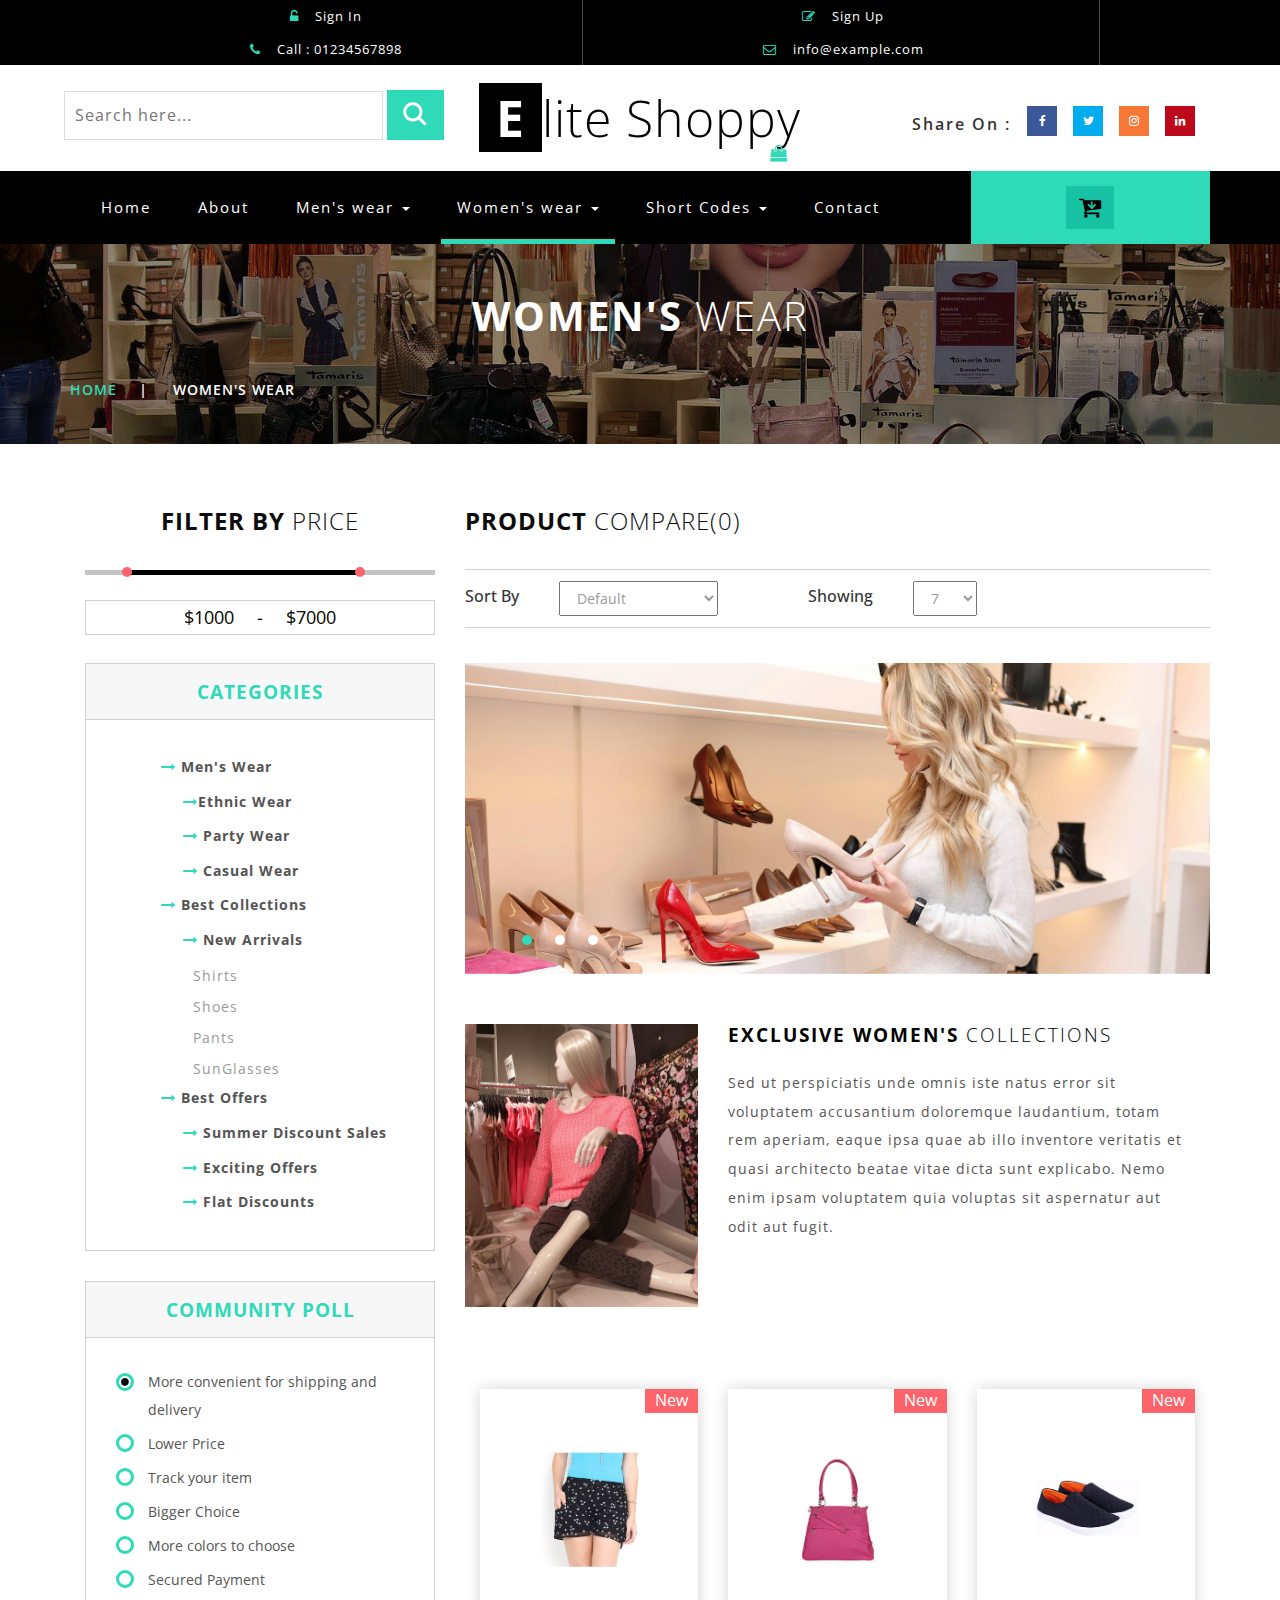
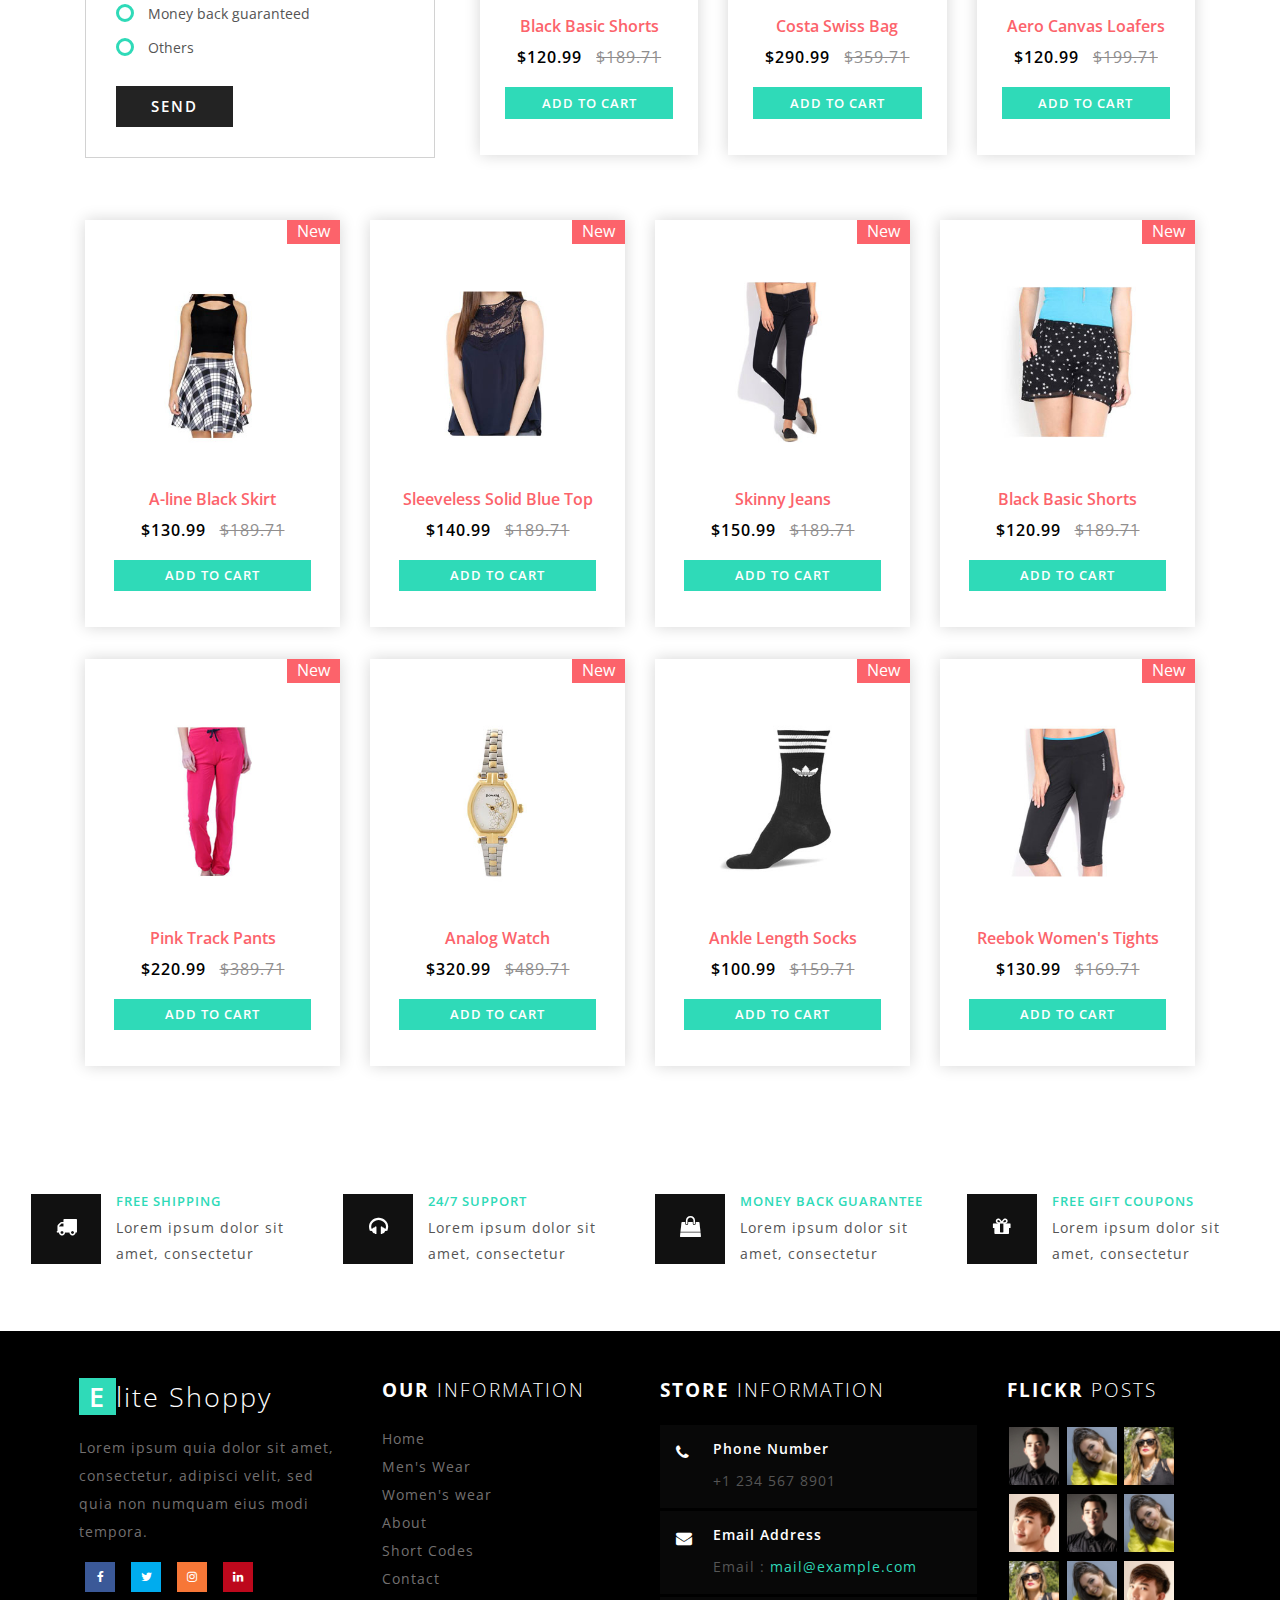
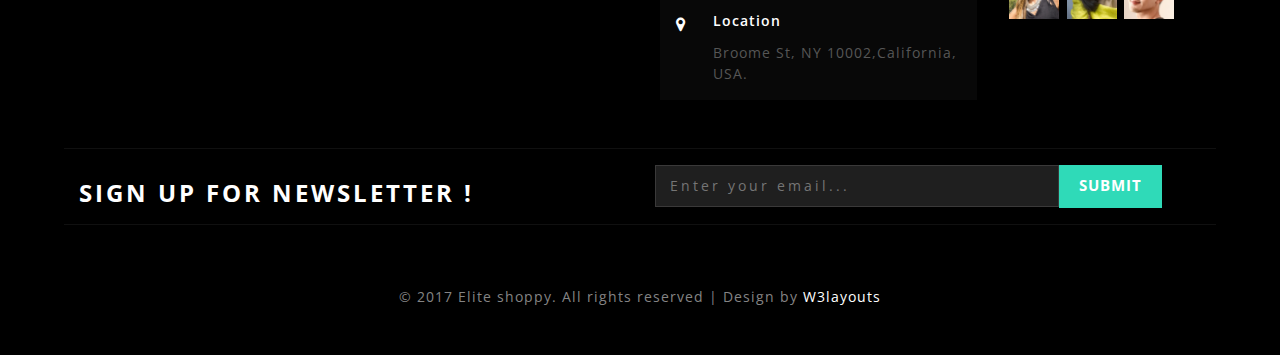
<file: womens.html>
<!--
Author: W3layouts
Author URL: http://w3layouts.com
License: Creative Commons Attribution 3.0 Unported
License URL: http://creativecommons.org/licenses/by/3.0/
-->
<!DOCTYPE html>
<html>
<head>
<title>Elite Shoppy an Ecommerce Online Shopping Category Flat Bootstrap Responsive Website Template | women's :: w3layouts</title>
<!--/tags -->
<meta name="viewport" content="width=device-width, initial-scale=1">
<meta http-equiv="Content-Type" content="text/html; charset=utf-8" />
<meta name="keywords" content="Elite Shoppy Responsive web template, Bootstrap Web Templates, Flat Web Templates, Android Compatible web template, 
Smartphone Compatible web template, free webdesigns for Nokia, Samsung, LG, SonyEricsson, Motorola web design" />
<script type="application/x-javascript"> addEventListener("load", function() { setTimeout(hideURLbar, 0); }, false);
		function hideURLbar(){ window.scrollTo(0,1); } </script>
<!--//tags -->
<link href="css/bootstrap.css" rel="stylesheet" type="text/css" media="all" />
<link rel="stylesheet" type="text/css" href="css/jquery-ui.css">
<link href="css/style.css" rel="stylesheet" type="text/css" media="all" />
<link href="css/font-awesome.css" rel="stylesheet"> 
<!-- //for bootstrap working -->
<link href="//fonts.googleapis.com/css?family=Open+Sans:300,300i,400,400i,600,600i,700,700i,800" rel="stylesheet">
<link href='//fonts.googleapis.com/css?family=Lato:400,100,100italic,300,300italic,400italic,700,900,900italic,700italic' rel='stylesheet' type='text/css'>
</head>
<body>
<!-- header -->
<div class="header" id="home">
	<div class="container">
		<ul>
		    <li> <a href="#" data-toggle="modal" data-target="#myModal"><i class="fa fa-unlock-alt" aria-hidden="true"></i> Sign In </a></li>
			<li> <a href="#" data-toggle="modal" data-target="#myModal2"><i class="fa fa-pencil-square-o" aria-hidden="true"></i> Sign Up </a></li>
			<li><i class="fa fa-phone" aria-hidden="true"></i> Call : 01234567898</li>
			<li><i class="fa fa-envelope-o" aria-hidden="true"></i> <a href="mailto:info@example.com">info@example.com</a></li>
		</ul>
	</div>
</div>
<!-- //header -->
<!-- header-bot -->
<div class="header-bot">
	<div class="header-bot_inner_wthreeinfo_header_mid">
		<div class="col-md-4 header-middle">
			<form action="#" method="post">
					<input type="search" name="search" placeholder="Search here..." required="">
					<input type="submit" value=" ">
				<div class="clearfix"></div>
			</form>
		</div>
		<!-- header-bot -->
			<div class="col-md-4 logo_agile">
				<h1><a href="index.html"><span>E</span>lite Shoppy <i class="fa fa-shopping-bag top_logo_agile_bag" aria-hidden="true"></i></a></h1>
			</div>
        <!-- header-bot -->
		<div class="col-md-4 agileits-social top_content">
						<ul class="social-nav model-3d-0 footer-social w3_agile_social">
						                                   <li class="share">Share On : </li>
															<li><a href="#" class="facebook">
																  <div class="front"><i class="fa fa-facebook" aria-hidden="true"></i></div>
																  <div class="back"><i class="fa fa-facebook" aria-hidden="true"></i></div></a></li>
															<li><a href="#" class="twitter"> 
																  <div class="front"><i class="fa fa-twitter" aria-hidden="true"></i></div>
																  <div class="back"><i class="fa fa-twitter" aria-hidden="true"></i></div></a></li>
															<li><a href="#" class="instagram">
																  <div class="front"><i class="fa fa-instagram" aria-hidden="true"></i></div>
																  <div class="back"><i class="fa fa-instagram" aria-hidden="true"></i></div></a></li>
															<li><a href="#" class="pinterest">
																  <div class="front"><i class="fa fa-linkedin" aria-hidden="true"></i></div>
																  <div class="back"><i class="fa fa-linkedin" aria-hidden="true"></i></div></a></li>
														</ul>



		</div>
		<div class="clearfix"></div>
	</div>
</div>
<!-- //header-bot -->
<!-- banner -->
<div class="ban-top">
	<div class="container">
		<div class="top_nav_left">
			<nav class="navbar navbar-default">
			  <div class="container-fluid">
				<!-- Brand and toggle get grouped for better mobile display -->
				<div class="navbar-header">
				  <button type="button" class="navbar-toggle collapsed" data-toggle="collapse" data-target="#bs-example-navbar-collapse-1" aria-expanded="false">
					<span class="sr-only">Toggle navigation</span>
					<span class="icon-bar"></span>
					<span class="icon-bar"></span>
					<span class="icon-bar"></span>
				  </button>
				</div>
				<!-- Collect the nav links, forms, and other content for toggling -->
				<div class="collapse navbar-collapse menu--shylock" id="bs-example-navbar-collapse-1">
				  <ul class="nav navbar-nav menu__list">
					<li class="active menu__item"><a class="menu__link" href="index.html">Home <span class="sr-only">(current)</span></a></li>
					<li class=" menu__item"><a class="menu__link" href="about.html">About</a></li>
					<li class="dropdown menu__item">
						<a href="#" class="dropdown-toggle menu__link" data-toggle="dropdown" role="button" aria-haspopup="true" aria-expanded="false">Men's wear <span class="caret"></span></a>
							<ul class="dropdown-menu multi-column columns-3">
								<div class="agile_inner_drop_nav_info">
									<div class="col-sm-6 multi-gd-img1 multi-gd-text ">
										<a href="mens.html"><img src="images/top2.jpg" alt=" "/></a>
									</div>
									<div class="col-sm-3 multi-gd-img">
										<ul class="multi-column-dropdown">
											<li><a href="mens.html">Clothing</a></li>
											<li><a href="mens.html">Wallets</a></li>
											<li><a href="mens.html">Footwear</a></li>
											<li><a href="mens.html">Watches</a></li>
											<li><a href="mens.html">Accessories</a></li>
											<li><a href="mens.html">Bags</a></li>
											<li><a href="mens.html">Caps & Hats</a></li>
										</ul>
									</div>
									<div class="col-sm-3 multi-gd-img">
										<ul class="multi-column-dropdown">
											<li><a href="mens.html">Jewellery</a></li>
											<li><a href="mens.html">Sunglasses</a></li>
											<li><a href="mens.html">Perfumes</a></li>
											<li><a href="mens.html">Beauty</a></li>
											<li><a href="mens.html">Shirts</a></li>
											<li><a href="mens.html">Sunglasses</a></li>
											<li><a href="mens.html">Swimwear</a></li>
										</ul>
									</div>
									<div class="clearfix"></div>
								</div>
							</ul>
					</li>
					<li class="dropdown menu__item menu__item--current">
						<a href="#" class="dropdown-toggle menu__link" data-toggle="dropdown" role="button" aria-haspopup="true" aria-expanded="false">Women's wear <span class="caret"></span></a>
							<ul class="dropdown-menu multi-column columns-3">
								<div class="agile_inner_drop_nav_info">
									<div class="col-sm-3 multi-gd-img">
										<ul class="multi-column-dropdown">
											<li><a href="womens.html">Clothing</a></li>
											<li><a href="womens.html">Wallets</a></li>
											<li><a href="womens.html">Footwear</a></li>
											<li><a href="womens.html">Watches</a></li>
											<li><a href="womens.html">Accessories</a></li>
											<li><a href="womens.html">Bags</a></li>
											<li><a href="womens.html">Caps & Hats</a></li>
										</ul>
									</div>
									<div class="col-sm-3 multi-gd-img">
										<ul class="multi-column-dropdown">
											<li><a href="womens.html">Jewellery</a></li>
											<li><a href="womens.html">Sunglasses</a></li>
											<li><a href="womens.html">Perfumes</a></li>
											<li><a href="womens.html">Beauty</a></li>
											<li><a href="womens.html">Shirts</a></li>
											<li><a href="womens.html">Sunglasses</a></li>
											<li><a href="womens.html">Swimwear</a></li>
										</ul>
									</div>
									<div class="col-sm-6 multi-gd-img multi-gd-text ">
										<a href="womens.html"><img src="images/top1.jpg" alt=" "/></a>
									</div>
									<div class="clearfix"></div>
								</div>
							</ul>
					</li>
					<li class="menu__item dropdown">
					   <a class="menu__link" href="#" class="dropdown-toggle" data-toggle="dropdown">Short Codes <b class="caret"></b></a>
								<ul class="dropdown-menu agile_short_dropdown">
									<li><a href="icons.html">Web Icons</a></li>
									<li><a href="typography.html">Typography</a></li>
								</ul>
					</li>
					<li class=" menu__item"><a class="menu__link" href="contact.html">Contact</a></li>
				  </ul>
				</div>
			  </div>
			</nav>	
		</div>
		<div class="top_nav_right">
			<div class="wthreecartaits wthreecartaits2 cart cart box_1"> 
						<form action="#" method="post" class="last"> 
						<input type="hidden" name="cmd" value="_cart">
						<input type="hidden" name="display" value="1">
						<button class="w3view-cart" type="submit" name="submit" value=""><i class="fa fa-cart-arrow-down" aria-hidden="true"></i></button>
					</form>  
  
						</div>
		</div>
		<div class="clearfix"></div>
	</div>
</div>
<!-- //banner-top -->
<!-- Modal1 -->
		<div class="modal fade" id="myModal" tabindex="-1" role="dialog">
			<div class="modal-dialog">
				<!-- Modal content-->
				<div class="modal-content">
					<div class="modal-header">
						<button type="button" class="close" data-dismiss="modal">&times;</button>
					</div>
						<div class="modal-body modal-body-sub_agile">
						<div class="col-md-8 modal_body_left modal_body_left1">
						<h3 class="agileinfo_sign">Sign In <span>Now</span></h3>
									<form action="#" method="post">
							<div class="styled-input agile-styled-input-top">
								<input type="text" name="Name" required="">
								<label>Name</label>
								<span></span>
							</div>
							<div class="styled-input">
								<input type="email" name="Email" required=""> 
								<label>Email</label>
								<span></span>
							</div> 
							<input type="submit" value="Sign In">
						</form>
						  <ul class="social-nav model-3d-0 footer-social w3_agile_social top_agile_third">
															<li><a href="#" class="facebook">
																  <div class="front"><i class="fa fa-facebook" aria-hidden="true"></i></div>
																  <div class="back"><i class="fa fa-facebook" aria-hidden="true"></i></div></a></li>
															<li><a href="#" class="twitter"> 
																  <div class="front"><i class="fa fa-twitter" aria-hidden="true"></i></div>
																  <div class="back"><i class="fa fa-twitter" aria-hidden="true"></i></div></a></li>
															<li><a href="#" class="instagram">
																  <div class="front"><i class="fa fa-instagram" aria-hidden="true"></i></div>
																  <div class="back"><i class="fa fa-instagram" aria-hidden="true"></i></div></a></li>
															<li><a href="#" class="pinterest">
																  <div class="front"><i class="fa fa-linkedin" aria-hidden="true"></i></div>
																  <div class="back"><i class="fa fa-linkedin" aria-hidden="true"></i></div></a></li>
														</ul>
														<div class="clearfix"></div>
														<p><a href="#" data-toggle="modal" data-target="#myModal2" > Don't have an account?</a></p>

						</div>
						<div class="col-md-4 modal_body_right modal_body_right1">
							<img src="images/log_pic.jpg" alt=" "/>
						</div>
						<div class="clearfix"></div>
					</div>
				</div>
				<!-- //Modal content-->
			</div>
		</div>
<!-- //Modal1 -->
<!-- Modal2 -->
		<div class="modal fade" id="myModal2" tabindex="-1" role="dialog">
			<div class="modal-dialog">
				<!-- Modal content-->
				<div class="modal-content">
					<div class="modal-header">
						<button type="button" class="close" data-dismiss="modal">&times;</button>
					</div>
						<div class="modal-body modal-body-sub_agile">
						<div class="col-md-8 modal_body_left modal_body_left1">
						<h3 class="agileinfo_sign">Sign Up <span>Now</span></h3>
									<form action="#" method="post">
							<div class="styled-input agile-styled-input-top">
								<input type="text" name="Name" required="">
								<label>Name</label>
								<span></span>
							</div>
							<div class="styled-input">
								<input type="email" name="Email" required=""> 
								<label>Email</label>
								<span></span>
							</div> 
							<div class="styled-input">
								<input type="password" name="password" required=""> 
								<label>Password</label>
								<span></span>
							</div> 
							<div class="styled-input">
								<input type="password" name="Confirm Password" required=""> 
								<label>Confirm Password</label>
								<span></span>
							</div> 
							<input type="submit" value="Sign Up">
						</form>
						  <ul class="social-nav model-3d-0 footer-social w3_agile_social top_agile_third">
															<li><a href="#" class="facebook">
																  <div class="front"><i class="fa fa-facebook" aria-hidden="true"></i></div>
																  <div class="back"><i class="fa fa-facebook" aria-hidden="true"></i></div></a></li>
															<li><a href="#" class="twitter"> 
																  <div class="front"><i class="fa fa-twitter" aria-hidden="true"></i></div>
																  <div class="back"><i class="fa fa-twitter" aria-hidden="true"></i></div></a></li>
															<li><a href="#" class="instagram">
																  <div class="front"><i class="fa fa-instagram" aria-hidden="true"></i></div>
																  <div class="back"><i class="fa fa-instagram" aria-hidden="true"></i></div></a></li>
															<li><a href="#" class="pinterest">
																  <div class="front"><i class="fa fa-linkedin" aria-hidden="true"></i></div>
																  <div class="back"><i class="fa fa-linkedin" aria-hidden="true"></i></div></a></li>
														</ul>
														<div class="clearfix"></div>
														<p><a href="#">By clicking register, I agree to your terms</a></p>

						</div>
						<div class="col-md-4 modal_body_right modal_body_right1">
							<img src="images/log_pic.jpg" alt=" "/>
						</div>
						<div class="clearfix"></div>
					</div>
				</div>
				<!-- //Modal content-->
			</div>
		</div>
<!-- //Modal2 -->
<!-- /banner_bottom_agile_info -->
<div class="page-head_agile_info_w3l">
		<div class="container">
			<h3>Women's <span>Wear  </span></h3>
			<!--/w3_short-->
				 <div class="services-breadcrumb">
						<div class="agile_inner_breadcrumb">

						   <ul class="w3_short">
								<li><a href="index.html">Home</a><i>|</i></li>
								<li>Women's Wear</li>
							</ul>
						 </div>
				</div>
	   <!--//w3_short-->
	</div>
</div>

  <!-- banner-bootom-w3-agileits -->
	<div class="banner-bootom-w3-agileits">
	<div class="container">
         <!-- mens -->
		<div class="col-md-4 products-left">
			<div class="filter-price">
				<h3>Filter By <span>Price</span></h3>
					<ul class="dropdown-menu6">
						<li>                
							<div id="slider-range"></div>							
							<input type="text" id="amount" style="border: 0; color: #ffffff; font-weight: normal;" />
						</li>			
					</ul>
			</div>
			<div class="css-treeview">
				<h4>Categories</h4>
				<ul class="tree-list-pad">
					<li><input type="checkbox" checked="checked" id="item-0" /><label for="item-0"><i class="fa fa-long-arrow-right" aria-hidden="true"></i> Men's Wear</label>
						<ul>
							<li><input type="checkbox" id="item-0-0" /><label for="item-0-0"><i class="fa fa-long-arrow-right" aria-hidden="true"></i>Ethnic Wear</label>
								<ul>
									<li><a href="mens.html">Shirts</a></li>
									<li><a href="mens.html">Caps</a></li>
									<li><a href="mens.html">Shoes</a></li>
									<li><a href="mens.html">Pants</a></li>
									<li><a href="mens.html">SunGlasses</a></li>
									<li><a href="mens.html">Trousers</a></li>
								</ul>
							</li>
							<li><input type="checkbox"  id="item-0-1" /><label for="item-0-1"><i class="fa fa-long-arrow-right" aria-hidden="true"></i> Party Wear</label>
								<ul>
									<li><a href="mens.html">Shirts</a></li>
									<li><a href="mens.html">Caps</a></li>
									<li><a href="mens.html">Shoes</a></li>
									<li><a href="mens.html">Pants</a></li>
									<li><a href="mens.html">SunGlasses</a></li>
									<li><a href="mens.html">Trousers</a></li>
								</ul>
							</li>
							<li><input type="checkbox"  id="item-0-2" /><label for="item-0-2"><i class="fa fa-long-arrow-right" aria-hidden="true"></i> Casual Wear</label>
								<ul>
									<li><a href="mens.html">Shirts</a></li>
									<li><a href="mens.html">Caps</a></li>
									<li><a href="mens.html">Shoes</a></li>
									<li><a href="mens.html">Pants</a></li>
									<li><a href="mens.html">SunGlasses</a></li>
									<li><a href="mens.html">Trousers</a></li>
								</ul>
							</li>
						</ul>
					</li>
					<li><input type="checkbox" id="item-1" checked="checked" /><label for="item-1"><i class="fa fa-long-arrow-right" aria-hidden="true"></i> Best Collections</label>
						<ul>
							<li><input type="checkbox" checked="checked" id="item-1-0" /><label for="item-1-0"><i class="fa fa-long-arrow-right" aria-hidden="true"></i> New Arrivals</label>
								<ul>
									<li><a href="mens.html">Shirts</a></li>
									<li><a href="mens.html">Shoes</a></li>
									<li><a href="mens.html">Pants</a></li>
									<li><a href="mens.html">SunGlasses</a></li>
								</ul>
							</li>
							
						</ul>
					</li>
					<li><input type="checkbox" checked="checked" id="item-2" /><label for="item-2"><i class="fa fa-long-arrow-right" aria-hidden="true"></i> Best Offers</label>
						<ul>
							<li><input type="checkbox"  id="item-2-0" /><label for="item-2-0"><i class="fa fa-long-arrow-right" aria-hidden="true"></i> Summer Discount Sales</label>
								<ul>
									<li><a href="mens.html">Shirts</a></li>
									<li><a href="mens.html">Shoes</a></li>
									<li><a href="mens.html">Pants</a></li>
									<li><a href="mens.html">SunGlasses</a></li>
								</ul>
							</li>
							<li><input type="checkbox" id="item-2-1" /><label for="item-2-1"><i class="fa fa-long-arrow-right" aria-hidden="true"></i> Exciting Offers</label>
								<ul>
									<li><a href="mens.html">Shirts</a></li>
									<li><a href="mens.html">Shoes</a></li>
									<li><a href="mens.html">Pants</a></li>
									<li><a href="mens.html">SunGlasses</a></li>
								</ul>
							</li>
							<li><input type="checkbox" id="item-2-2" /><label for="item-2-2"><i class="fa fa-long-arrow-right" aria-hidden="true"></i> Flat Discounts</label>
								<ul>
									<li><a href="mens.html">Shirts</a></li>
									<li><a href="mens.html">Shoes</a></li>
									<li><a href="mens.html">Pants</a></li>
									<li><a href="mens.html">SunGlasses</a></li>
								</ul>
							</li>
						</ul>
					</li>
				</ul>
			</div>
			<div class="community-poll">
				<h4>Community Poll</h4>
				<div class="swit form">	
					<form>
					<div class="check_box"> <div class="radio"> <label><input type="radio" name="radio" checked=""><i></i>More convenient for shipping and delivery</label> </div></div>
					<div class="check_box"> <div class="radio"> <label><input type="radio" name="radio"><i></i>Lower Price</label> </div></div>
					<div class="check_box"> <div class="radio"> <label><input type="radio" name="radio"><i></i>Track your item</label> </div></div>
					<div class="check_box"> <div class="radio"> <label><input type="radio" name="radio"><i></i>Bigger Choice</label> </div></div>
					<div class="check_box"> <div class="radio"> <label><input type="radio" name="radio"><i></i>More colors to choose</label> </div></div>	
					<div class="check_box"> <div class="radio"> <label><input type="radio" name="radio"><i></i>Secured Payment</label> </div></div>
					<div class="check_box"> <div class="radio"> <label><input type="radio" name="radio"><i></i>Money back guaranteed</label> </div></div>	
					<div class="check_box"> <div class="radio"> <label><input type="radio" name="radio"><i></i>Others</label> </div></div>		
					<input type="submit" value="SEND">
					</form>
				</div>
			</div>
			<div class="clearfix"></div>
		</div>
		<div class="col-md-8 products-right">
			<h5>Product <span>Compare(0)</span></h5>
			<div class="sort-grid">
				<div class="sorting">
					<h6>Sort By</h6>
					<select id="country1" onchange="change_country(this.value)" class="frm-field required sect">
						<option value="null">Default</option>
						<option value="null">Name(A - Z)</option> 
						<option value="null">Name(Z - A)</option>
						<option value="null">Price(High - Low)</option>
						<option value="null">Price(Low - High)</option>	
						<option value="null">Model(A - Z)</option>
						<option value="null">Model(Z - A)</option>					
					</select>
					<div class="clearfix"></div>
				</div>
				<div class="sorting">
					<h6>Showing</h6>
					<select id="country2" onchange="change_country(this.value)" class="frm-field required sect">
						<option value="null">7</option>
						<option value="null">14</option> 
						<option value="null">28</option>					
						<option value="null">35</option>								
					</select>
					<div class="clearfix"></div>
				</div>
				<div class="clearfix"></div>
			</div>
			<div class="men-wear-top">
				
				<div  id="top" class="callbacks_container">
					<ul class="rslides" id="slider3">
						<li>
							<img class="img-responsive" src="images/banner4.jpg" alt=" "/>
						</li>
						<li>
							<img class="img-responsive" src="images/banner3.jpg" alt=" "/>
						</li>
						<li>
							<img class="img-responsive" src="images/banner1.jpg" alt=" "/>
						</li>

					</ul>
				</div>
				<div class="clearfix"></div>
			</div>
			<div class="men-wear-bottom">
				<div class="col-sm-4 men-wear-left">
					<img class="img-responsive" src="images/bb1.jpg" alt=" " />
				</div>
				<div class="col-sm-8 men-wear-right">
					<h4>Exclusive Women's <span>Collections</span></h4>
					<p>Sed ut perspiciatis unde omnis iste natus error sit voluptatem 
					accusantium doloremque laudantium, totam rem aperiam, eaque ipsa quae 
					ab illo inventore veritatis et quasi architecto beatae vitae dicta sunt
					explicabo. Nemo enim ipsam voluptatem quia voluptas sit aspernatur aut
					odit aut fugit. </p>
				</div>
				<div class="clearfix"></div>
			</div>
		<div class="col-md-4 product-men">
								<div class="men-pro-item simpleCart_shelfItem">
									<div class="men-thumb-item">
										<img src="images/w4.jpg" alt="" class="pro-image-front">
										<img src="images/w4.jpg" alt="" class="pro-image-back">
											<div class="men-cart-pro">
												<div class="inner-men-cart-pro">
													<a href="single.html" class="link-product-add-cart">Quick View</a>
												</div>
											</div>
											<span class="product-new-top">New</span>
											
									</div>
									<div class="item-info-product ">
										<h4><a href="single.html">Black Basic Shorts</a></h4>
										<div class="info-product-price">
											<span class="item_price">$120.99</span>
											<del>$189.71</del>
										</div>
										<div class="snipcart-details top_brand_home_details item_add single-item hvr-outline-out button2">
															<form action="#" method="post">
																<fieldset>
																	<input type="hidden" name="cmd" value="_cart">
																	<input type="hidden" name="add" value="1">
																	<input type="hidden" name="business" value=" ">
																	<input type="hidden" name="item_name" value="Black Basic Shorts">
																	<input type="hidden" name="amount" value="30.99">
																	<input type="hidden" name="discount_amount" value="1.00">
																	<input type="hidden" name="currency_code" value="USD">
																	<input type="hidden" name="return" value=" ">
																	<input type="hidden" name="cancel_return" value=" ">
																	<input type="submit" name="submit" value="Add to cart" class="button">
																</fieldset>
															</form>
														</div>
																			
									</div>
								</div>
							</div>
			<div class="col-md-4 product-men">
								<div class="men-pro-item simpleCart_shelfItem">
									<div class="men-thumb-item">
										<img src="images/b7.jpg" alt="" class="pro-image-front">
										<img src="images/b7.jpg" alt="" class="pro-image-back">
											<div class="men-cart-pro">
												<div class="inner-men-cart-pro">
													<a href="single.html" class="link-product-add-cart">Quick View</a>
												</div>
											</div>
											<span class="product-new-top">New</span>
											
									</div>
									<div class="item-info-product ">
										<h4><a href="single.html">Costa Swiss Bag </a></h4>
										<div class="info-product-price">
											<span class="item_price">$290.99</span>
											<del>$359.71</del>
										</div>
										<div class="snipcart-details top_brand_home_details item_add single-item hvr-outline-out button2">
															<form action="#" method="post">
																<fieldset>
																	<input type="hidden" name="cmd" value="_cart">
																	<input type="hidden" name="add" value="1">
																	<input type="hidden" name="business" value=" ">
																	<input type="hidden" name="item_name" value="Costa Swiss Bag">
																	<input type="hidden" name="amount" value="30.99">
																	<input type="hidden" name="discount_amount" value="1.00">
																	<input type="hidden" name="currency_code" value="USD">
																	<input type="hidden" name="return" value=" ">
																	<input type="hidden" name="cancel_return" value=" ">
																	<input type="submit" name="submit" value="Add to cart" class="button">
																</fieldset>
															</form>
														</div>
																			
									</div>
								</div>
							</div>
			<div class="col-md-4 product-men">
								<div class="men-pro-item simpleCart_shelfItem">
									<div class="men-thumb-item">
										<img src="images/s6.jpg" alt="" class="pro-image-front">
										<img src="images/s6.jpg" alt="" class="pro-image-back">
											<div class="men-cart-pro">
												<div class="inner-men-cart-pro">
													<a href="single.html" class="link-product-add-cart">Quick View</a>
												</div>
											</div>
											<span class="product-new-top">New</span>
											
									</div>
									<div class="item-info-product ">
										<h4><a href="single.html">Aero Canvas Loafers  </a></h4>
										<div class="info-product-price">
											<span class="item_price">$120.99</span>
											<del>$199.71</del>
										</div>
										<div class="snipcart-details top_brand_home_details item_add single-item hvr-outline-out button2">
															<form action="#" method="post">
																<fieldset>
																	<input type="hidden" name="cmd" value="_cart">
																	<input type="hidden" name="add" value="1">
																	<input type="hidden" name="business" value=" ">
																	<input type="hidden" name="item_name" value="Aero Canvas Loafers">
																	<input type="hidden" name="amount" value="30.99">
																	<input type="hidden" name="discount_amount" value="1.00">
																	<input type="hidden" name="currency_code" value="USD">
																	<input type="hidden" name="return" value=" ">
																	<input type="hidden" name="cancel_return" value=" ">
																	<input type="submit" name="submit" value="Add to cart" class="button">
																</fieldset>
															</form>
														</div>
																			
									</div>
								</div>
							</div>
				
				<div class="clearfix"></div>
		</div>
		<div class="clearfix"></div>
		
		<div class="single-pro">
			 <div class="col-md-3 product-men">
								<div class="men-pro-item simpleCart_shelfItem">
									<div class="men-thumb-item">
										<img src="images/w1.jpg" alt="" class="pro-image-front">
										<img src="images/w1.jpg" alt="" class="pro-image-back">
											<div class="men-cart-pro">
												<div class="inner-men-cart-pro">
													<a href="single.html" class="link-product-add-cart">Quick View</a>
												</div>
											</div>
											<span class="product-new-top">New</span>
											
									</div>
									<div class="item-info-product ">
										<h4><a href="single.html">A-line Black Skirt</a></h4>
										<div class="info-product-price">
											<span class="item_price">$130.99</span>
											<del>$189.71</del>
										</div>
										<div class="snipcart-details top_brand_home_details item_add single-item hvr-outline-out button2">
															<form action="#" method="post">
																<fieldset>
																	<input type="hidden" name="cmd" value="_cart" />
																	<input type="hidden" name="add" value="1" />
																	<input type="hidden" name="business" value=" " />
																	<input type="hidden" name="item_name" value="A-line Black Skirt" />
																	<input type="hidden" name="amount" value="30.99" />
																	<input type="hidden" name="discount_amount" value="1.00" />
																	<input type="hidden" name="currency_code" value="USD" />
																	<input type="hidden" name="return" value=" " />
																	<input type="hidden" name="cancel_return" value=" " />
																	<input type="submit" name="submit" value="Add to cart" class="button" />
																</fieldset>
															</form>
														</div>
																			
									</div>
								</div>
							</div>
							<div class="col-md-3 product-men">
								<div class="men-pro-item simpleCart_shelfItem">
									<div class="men-thumb-item">
										<img src="images/w2.jpg" alt="" class="pro-image-front">
										<img src="images/w2.jpg" alt="" class="pro-image-back">
											<div class="men-cart-pro">
												<div class="inner-men-cart-pro">
													<a href="single.html" class="link-product-add-cart">Quick View</a>
												</div>
											</div>
											<span class="product-new-top">New</span>
											
									</div>
									<div class="item-info-product ">
										<h4><a href="single.html">Sleeveless Solid Blue Top</a></h4>
										<div class="info-product-price">
											<span class="item_price">$140.99</span>
											<del>$189.71</del>
										</div>
										<div class="snipcart-details top_brand_home_details item_add single-item hvr-outline-out button2">
															<form action="#" method="post">
																<fieldset>
																	<input type="hidden" name="cmd" value="_cart" />
																	<input type="hidden" name="add" value="1" />
																	<input type="hidden" name="business" value=" " />
																	<input type="hidden" name="item_name" value="Sleeveless Solid Blue Top" />
																	<input type="hidden" name="amount" value="30.99" />
																	<input type="hidden" name="discount_amount" value="1.00" />
																	<input type="hidden" name="currency_code" value="USD" />
																	<input type="hidden" name="return" value=" " />
																	<input type="hidden" name="cancel_return" value=" " />
																	<input type="submit" name="submit" value="Add to cart" class="button" />
																</fieldset>
															</form>
														</div>
																			
									</div>
								</div>
							</div>
							<div class="col-md-3 product-men">
								<div class="men-pro-item simpleCart_shelfItem">
									<div class="men-thumb-item">
										<img src="images/w3.jpg" alt="" class="pro-image-front">
										<img src="images/w3.jpg" alt="" class="pro-image-back">
											<div class="men-cart-pro">
												<div class="inner-men-cart-pro">
													<a href="single.html" class="link-product-add-cart">Quick View</a>
												</div>
											</div>
											<span class="product-new-top">New</span>
											
									</div>
									<div class="item-info-product ">
										<h4><a href="single.html">Skinny Jeans</a></h4>
										<div class="info-product-price">
											<span class="item_price">$150.99</span>
											<del>$189.71</del>
										</div>
										<div class="snipcart-details top_brand_home_details item_add single-item hvr-outline-out button2">
															<form action="#" method="post">
																<fieldset>
																	<input type="hidden" name="cmd" value="_cart" />
																	<input type="hidden" name="add" value="1" />
																	<input type="hidden" name="business" value=" " />
																	<input type="hidden" name="item_name" value="Skinny Jeans " />
																	<input type="hidden" name="amount" value="30.99" />
																	<input type="hidden" name="discount_amount" value="1.00" />
																	<input type="hidden" name="currency_code" value="USD" />
																	<input type="hidden" name="return" value=" " />
																	<input type="hidden" name="cancel_return" value=" " />
																	<input type="submit" name="submit" value="Add to cart" class="button" />
																</fieldset>
															</form>
														</div>
																			
									</div>
								</div>
							</div>
							<div class="col-md-3 product-men">
								<div class="men-pro-item simpleCart_shelfItem">
									<div class="men-thumb-item">
										<img src="images/w4.jpg" alt="" class="pro-image-front">
										<img src="images/w4.jpg" alt="" class="pro-image-back">
											<div class="men-cart-pro">
												<div class="inner-men-cart-pro">
													<a href="single.html" class="link-product-add-cart">Quick View</a>
												</div>
											</div>
											<span class="product-new-top">New</span>
											
									</div>
									<div class="item-info-product ">
										<h4><a href="single.html">Black Basic Shorts</a></h4>
										<div class="info-product-price">
											<span class="item_price">$120.99</span>
											<del>$189.71</del>
										</div>
										<div class="snipcart-details top_brand_home_details item_add single-item hvr-outline-out button2">
															<form action="#" method="post">
																<fieldset>
																	<input type="hidden" name="cmd" value="_cart" />
																	<input type="hidden" name="add" value="1" />
																	<input type="hidden" name="business" value=" " />
																	<input type="hidden" name="item_name" value="Black Basic Shorts" />
																	<input type="hidden" name="amount" value="30.99" />
																	<input type="hidden" name="discount_amount" value="1.00" />
																	<input type="hidden" name="currency_code" value="USD" />
																	<input type="hidden" name="return" value=" " />
																	<input type="hidden" name="cancel_return" value=" " />
																	<input type="submit" name="submit" value="Add to cart" class="button" />
																</fieldset>
															</form>
														</div>
																			
									</div>
								</div>
							</div>
							<div class="col-md-3 product-men">
								<div class="men-pro-item simpleCart_shelfItem">
									<div class="men-thumb-item">
										<img src="images/w5.jpg" alt="" class="pro-image-front">
										<img src="images/w5.jpg" alt="" class="pro-image-back">
											<div class="men-cart-pro">
												<div class="inner-men-cart-pro">
													<a href="single.html" class="link-product-add-cart">Quick View</a>
												</div>
											</div>
											<span class="product-new-top">New</span>
											
									</div>
									<div class="item-info-product ">
										<h4><a href="single.html">Pink Track Pants</a></h4>
										<div class="info-product-price">
											<span class="item_price">$220.99</span>
											<del>$389.71</del>
										</div>
										<div class="snipcart-details top_brand_home_details item_add single-item hvr-outline-out button2">
															<form action="#" method="post">
																<fieldset>
																	<input type="hidden" name="cmd" value="_cart" />
																	<input type="hidden" name="add" value="1" />
																	<input type="hidden" name="business" value=" " />
																	<input type="hidden" name="item_name" value="Pink Track Pants" />
																	<input type="hidden" name="amount" value="30.99" />
																	<input type="hidden" name="discount_amount" value="1.00" />
																	<input type="hidden" name="currency_code" value="USD" />
																	<input type="hidden" name="return" value=" " />
																	<input type="hidden" name="cancel_return" value=" " />
																	<input type="submit" name="submit" value="Add to cart" class="button" />
																</fieldset>
															</form>
														</div>
																			
									</div>
								</div>
							</div>
							<div class="col-md-3 product-men">
								<div class="men-pro-item simpleCart_shelfItem">
									<div class="men-thumb-item">
										<img src="images/w6.jpg" alt="" class="pro-image-front">
										<img src="images/w6.jpg" alt="" class="pro-image-back">
											<div class="men-cart-pro">
												<div class="inner-men-cart-pro">
													<a href="single.html" class="link-product-add-cart">Quick View</a>
												</div>
											</div>
											<span class="product-new-top">New</span>
											
									</div>
									<div class="item-info-product ">
										<h4><a href="single.html">Analog Watch</a></h4>
										<div class="info-product-price">
											<span class="item_price">$320.99</span>
											<del>$489.71</del>
										</div>
										<div class="snipcart-details top_brand_home_details item_add single-item hvr-outline-out button2">
															<form action="#" method="post">
																<fieldset>
																	<input type="hidden" name="cmd" value="_cart" />
																	<input type="hidden" name="add" value="1" />
																	<input type="hidden" name="business" value=" " />
																	<input type="hidden" name="item_name" value="Analog Watch" />
																	<input type="hidden" name="amount" value="30.99" />
																	<input type="hidden" name="discount_amount" value="1.00" />
																	<input type="hidden" name="currency_code" value="USD" />
																	<input type="hidden" name="return" value=" " />
																	<input type="hidden" name="cancel_return" value=" " />
																	<input type="submit" name="submit" value="Add to cart" class="button" />
																</fieldset>
															</form>
														</div>
																			
									</div>
								</div>
							</div>
						    <div class="col-md-3 product-men">
								<div class="men-pro-item simpleCart_shelfItem">
									<div class="men-thumb-item">
										<img src="images/w7.jpg" alt="" class="pro-image-front">
										<img src="images/w7.jpg" alt="" class="pro-image-back">
											<div class="men-cart-pro">
												<div class="inner-men-cart-pro">
													<a href="single.html" class="link-product-add-cart">Quick View</a>
												</div>
											</div>
											<span class="product-new-top">New</span>
											
									</div>
									<div class="item-info-product ">
										<h4><a href="single.html">Ankle Length Socks</a></h4>
										<div class="info-product-price">
											<span class="item_price">$100.99</span>
											<del>$159.71</del>
										</div>
										<div class="snipcart-details top_brand_home_details item_add single-item hvr-outline-out button2">
															<form action="#" method="post">
																<fieldset>
																	<input type="hidden" name="cmd" value="_cart" />
																	<input type="hidden" name="add" value="1" />
																	<input type="hidden" name="business" value=" " />
																	<input type="hidden" name="item_name" value="Ankle Length Socks" />
																	<input type="hidden" name="amount" value="30.99" />
																	<input type="hidden" name="discount_amount" value="1.00" />
																	<input type="hidden" name="currency_code" value="USD" />
																	<input type="hidden" name="return" value=" " />
																	<input type="hidden" name="cancel_return" value=" " />
																	<input type="submit" name="submit" value="Add to cart" class="button" />
																</fieldset>
															</form>
														</div>
																			
									</div>
								</div>
							</div>
								<div class="col-md-3 product-men">
								<div class="men-pro-item simpleCart_shelfItem">
									<div class="men-thumb-item">
										<img src="images/w8.jpg" alt="" class="pro-image-front">
										<img src="images/w8.jpg" alt="" class="pro-image-back">
											<div class="men-cart-pro">
												<div class="inner-men-cart-pro">
													<a href="single.html" class="link-product-add-cart">Quick View</a>
												</div>
											</div>
											<span class="product-new-top">New</span>
											
									</div>
									<div class="item-info-product ">
										<h4><a href="single.html">Reebok Women's Tights</a></h4>
										<div class="info-product-price">
											<span class="item_price">$130.99</span>
											<del>$169.71</del>
										</div>
										<div class="snipcart-details top_brand_home_details item_add single-item hvr-outline-out button2">
															<form action="#" method="post">
																<fieldset>
																	<input type="hidden" name="cmd" value="_cart" />
																	<input type="hidden" name="add" value="1" />
																	<input type="hidden" name="business" value=" " />
																	<input type="hidden" name="item_name" value="Reebok Women's Tights" />
																	<input type="hidden" name="amount" value="30.99" />
																	<input type="hidden" name="discount_amount" value="1.00" />
																	<input type="hidden" name="currency_code" value="USD" />
																	<input type="hidden" name="return" value=" " />
																	<input type="hidden" name="cancel_return" value=" " />
																	<input type="submit" name="submit" value="Add to cart" class="button" />
																</fieldset>
															</form>
														</div>
																			
									</div>
								</div>
							</div>

							<div class="clearfix"></div>
		</div>
	</div>
</div>	
<!-- //mens -->
<!--/grids-->
<div class="coupons">
		<div class="coupons-grids text-center">
			<div class="w3layouts_mail_grid">
				<div class="col-md-3 w3layouts_mail_grid_left">
					<div class="w3layouts_mail_grid_left1 hvr-radial-out">
						<i class="fa fa-truck" aria-hidden="true"></i>
					</div>
					<div class="w3layouts_mail_grid_left2">
						<h3>FREE SHIPPING</h3>
						<p>Lorem ipsum dolor sit amet, consectetur</p>
					</div>
				</div>
				<div class="col-md-3 w3layouts_mail_grid_left">
					<div class="w3layouts_mail_grid_left1 hvr-radial-out">
						<i class="fa fa-headphones" aria-hidden="true"></i>
					</div>
					<div class="w3layouts_mail_grid_left2">
						<h3>24/7 SUPPORT</h3>
						<p>Lorem ipsum dolor sit amet, consectetur</p>
					</div>
				</div>
				<div class="col-md-3 w3layouts_mail_grid_left">
					<div class="w3layouts_mail_grid_left1 hvr-radial-out">
						<i class="fa fa-shopping-bag" aria-hidden="true"></i>
					</div>
					<div class="w3layouts_mail_grid_left2">
						<h3>MONEY BACK GUARANTEE</h3>
						<p>Lorem ipsum dolor sit amet, consectetur</p>
					</div>
				</div>
					<div class="col-md-3 w3layouts_mail_grid_left">
					<div class="w3layouts_mail_grid_left1 hvr-radial-out">
						<i class="fa fa-gift" aria-hidden="true"></i>
					</div>
					<div class="w3layouts_mail_grid_left2">
						<h3>FREE GIFT COUPONS</h3>
						<p>Lorem ipsum dolor sit amet, consectetur</p>
					</div>
				</div>
				<div class="clearfix"> </div>
			</div>

		</div>
</div>
<!--grids-->
<!-- footer -->
<div class="footer">
	<div class="footer_agile_inner_info_w3l">
		<div class="col-md-3 footer-left">
			<h2><a href="index.html"><span>E</span>lite Shoppy </a></h2>
			<p>Lorem ipsum quia dolor
			sit amet, consectetur, adipisci velit, sed quia non 
			numquam eius modi tempora.</p>
			<ul class="social-nav model-3d-0 footer-social w3_agile_social two">
															<li><a href="#" class="facebook">
																  <div class="front"><i class="fa fa-facebook" aria-hidden="true"></i></div>
																  <div class="back"><i class="fa fa-facebook" aria-hidden="true"></i></div></a></li>
															<li><a href="#" class="twitter"> 
																  <div class="front"><i class="fa fa-twitter" aria-hidden="true"></i></div>
																  <div class="back"><i class="fa fa-twitter" aria-hidden="true"></i></div></a></li>
															<li><a href="#" class="instagram">
																  <div class="front"><i class="fa fa-instagram" aria-hidden="true"></i></div>
																  <div class="back"><i class="fa fa-instagram" aria-hidden="true"></i></div></a></li>
															<li><a href="#" class="pinterest">
																  <div class="front"><i class="fa fa-linkedin" aria-hidden="true"></i></div>
																  <div class="back"><i class="fa fa-linkedin" aria-hidden="true"></i></div></a></li>
														</ul>
		</div>
		<div class="col-md-9 footer-right">
			<div class="sign-grds">
				<div class="col-md-4 sign-gd">
					<h4>Our <span>Information</span> </h4>
					<ul>
						<li><a href="index.html">Home</a></li>
						<li><a href="mens.html">Men's Wear</a></li>
						<li><a href="womens.html">Women's wear</a></li>
						<li><a href="about.html">About</a></li>
						<li><a href="typography.html">Short Codes</a></li>
						<li><a href="contact.html">Contact</a></li>
					</ul>
				</div>
				
				<div class="col-md-5 sign-gd-two">
					<h4>Store <span>Information</span></h4>
					<div class="w3-address">
						<div class="w3-address-grid">
							<div class="w3-address-left">
								<i class="fa fa-phone" aria-hidden="true"></i>
							</div>
							<div class="w3-address-right">
								<h6>Phone Number</h6>
								<p>+1 234 567 8901</p>
							</div>
							<div class="clearfix"> </div>
						</div>
						<div class="w3-address-grid">
							<div class="w3-address-left">
								<i class="fa fa-envelope" aria-hidden="true"></i>
							</div>
							<div class="w3-address-right">
								<h6>Email Address</h6>
								<p>Email :<a href="mailto:example@email.com"> mail@example.com</a></p>
							</div>
							<div class="clearfix"> </div>
						</div>
						<div class="w3-address-grid">
							<div class="w3-address-left">
								<i class="fa fa-map-marker" aria-hidden="true"></i>
							</div>
							<div class="w3-address-right">
								<h6>Location</h6>
								<p>Broome St, NY 10002,California, USA. 
								
								</p>
							</div>
							<div class="clearfix"> </div>
						</div>
					</div>
				</div>
				<div class="col-md-3 sign-gd flickr-post">
					<h4>Flickr <span>Posts</span></h4>
					<ul>
						<li><a href="single.html"><img src="images/t1.jpg" alt=" " class="img-responsive" /></a></li>
						<li><a href="single.html"><img src="images/t2.jpg" alt=" " class="img-responsive" /></a></li>
						<li><a href="single.html"><img src="images/t3.jpg" alt=" " class="img-responsive" /></a></li>
						<li><a href="single.html"><img src="images/t4.jpg" alt=" " class="img-responsive" /></a></li>
						<li><a href="single.html"><img src="images/t1.jpg" alt=" " class="img-responsive" /></a></li>
						<li><a href="single.html"><img src="images/t2.jpg" alt=" " class="img-responsive" /></a></li>
						<li><a href="single.html"><img src="images/t3.jpg" alt=" " class="img-responsive" /></a></li>
						<li><a href="single.html"><img src="images/t2.jpg" alt=" " class="img-responsive" /></a></li>
						<li><a href="single.html"><img src="images/t4.jpg" alt=" " class="img-responsive" /></a></li>
					</ul>
				</div>
				<div class="clearfix"></div>
			</div>
		</div>
		<div class="clearfix"></div>
			<div class="agile_newsletter_footer">
					<div class="col-sm-6 newsleft">
				<h3>SIGN UP FOR NEWSLETTER !</h3>
			</div>
			<div class="col-sm-6 newsright">
				<form action="#" method="post">
					<input type="email" placeholder="Enter your email..." name="email" required="">
					<input type="submit" value="Submit">
				</form>
			</div>

		<div class="clearfix"></div>
	</div>
		<p class="copy-right">&copy 2017 Elite shoppy. All rights reserved | Design by <a href="http://w3layouts.com/">W3layouts</a></p>
	</div>
</div>
<!-- //footer -->

<!-- login -->
			<div class="modal fade" id="myModal4" tabindex="-1" role="dialog" aria-labelledby="myModalLabel">
				<div class="modal-dialog" role="document">
					<div class="modal-content modal-info">
						<div class="modal-header">
							<button type="button" class="close" data-dismiss="modal" aria-label="Close"><span aria-hidden="true">&times;</span></button>						
						</div>
						<div class="modal-body modal-spa">
							<div class="login-grids">
								<div class="login">
									<div class="login-bottom">
										<h3>Sign up for free</h3>
										<form>
											<div class="sign-up">
												<h4>Email :</h4>
												<input type="text" value="Type here" onfocus="this.value = '';" onblur="if (this.value == '') {this.value = 'Type here';}" required="">	
											</div>
											<div class="sign-up">
												<h4>Password :</h4>
												<input type="password" value="Password" onfocus="this.value = '';" onblur="if (this.value == '') {this.value = 'Password';}" required="">
												
											</div>
											<div class="sign-up">
												<h4>Re-type Password :</h4>
												<input type="password" value="Password" onfocus="this.value = '';" onblur="if (this.value == '') {this.value = 'Password';}" required="">
												
											</div>
											<div class="sign-up">
												<input type="submit" value="REGISTER NOW" >
											</div>
											
										</form>
									</div>
									<div class="login-right">
										<h3>Sign in with your account</h3>
										<form>
											<div class="sign-in">
												<h4>Email :</h4>
												<input type="text" value="Type here" onfocus="this.value = '';" onblur="if (this.value == '') {this.value = 'Type here';}" required="">	
											</div>
											<div class="sign-in">
												<h4>Password :</h4>
												<input type="password" value="Password" onfocus="this.value = '';" onblur="if (this.value == '') {this.value = 'Password';}" required="">
												<a href="#">Forgot password?</a>
											</div>
											<div class="single-bottom">
												<input type="checkbox"  id="brand" value="">
												<label for="brand"><span></span>Remember Me.</label>
											</div>
											<div class="sign-in">
												<input type="submit" value="SIGNIN" >
											</div>
										</form>
									</div>
									<div class="clearfix"></div>
								</div>
								<p>By logging in you agree to our <a href="#">Terms and Conditions</a> and <a href="#">Privacy Policy</a></p>
							</div>
						</div>
					</div>
				</div>
			</div>
<!-- //login -->
<a href="#home" class="scroll" id="toTop" style="display: block;"> <span id="toTopHover" style="opacity: 1;"> </span></a>
<!-- js -->
<script type="text/javascript" src="js/jquery-2.1.4.min.js"></script>
<!-- //js -->
<script src="js/responsiveslides.min.js"></script>
				<script>
						// You can also use "$(window).load(function() {"
						$(function () {
						 // Slideshow 4
						$("#slider3").responsiveSlides({
							auto: true,
							pager: true,
							nav: false,
							speed: 500,
							namespace: "callbacks",
							before: function () {
						$('.events').append("<li>before event fired.</li>");
						},
						after: function () {
							$('.events').append("<li>after event fired.</li>");
							}
							});
						});
				</script>
<script src="js/modernizr.custom.js"></script>
	<!-- Custom-JavaScript-File-Links --> 
	<!-- cart-js -->
	<script src="js/minicart.min.js"></script>
<script>
	// Mini Cart
	paypal.minicart.render({
		action: '#'
	});

	if (~window.location.search.indexOf('reset=true')) {
		paypal.minicart.reset();
	}
</script>

	<!-- //cart-js --> 
	<!---->
							<script type='text/javascript'>//<![CDATA[ 
							$(window).load(function(){
							 $( "#slider-range" ).slider({
										range: true,
										min: 0,
										max: 9000,
										values: [ 1000, 7000 ],
										slide: function( event, ui ) {  $( "#amount" ).val( "$" + ui.values[ 0 ] + " - $" + ui.values[ 1 ] );
										}
							 });
							$( "#amount" ).val( "$" + $( "#slider-range" ).slider( "values", 0 ) + " - $" + $( "#slider-range" ).slider( "values", 1 ) );

							});//]]>  

							</script>
						<script type="text/javascript" src="js/jquery-ui.js"></script>
					 <!---->
<!-- start-smoth-scrolling -->
<script type="text/javascript" src="js/move-top.js"></script>
<script type="text/javascript" src="js/jquery.easing.min.js"></script>
<script type="text/javascript">
	jQuery(document).ready(function($) {
		$(".scroll").click(function(event){		
			event.preventDefault();
			$('html,body').animate({scrollTop:$(this.hash).offset().top},1000);
		});
	});
</script>
<!-- here stars scrolling icon -->
	<script type="text/javascript">
		$(document).ready(function() {
			/*
				var defaults = {
				containerID: 'toTop', // fading element id
				containerHoverID: 'toTopHover', // fading element hover id
				scrollSpeed: 1200,
				easingType: 'linear' 
				};
			*/
								
			$().UItoTop({ easingType: 'easeOutQuart' });
								
			});
	</script>
<!-- //here ends scrolling icon -->

<!-- for bootstrap working -->
<script type="text/javascript" src="js/bootstrap.js"></script>
</body>
</html>
</file>
<file: css/style.css>
/*--
Author: W3layouts
Author URL: http://w3layouts.com
License: Creative Commons Attribution 3.0 Unported
License URL: http://creativecommons.org/licenses/by/3.0/
--*/
html, body{
	margin:0;
	font-size: 100%;
	background: #fff;
	font-family: 'Open Sans', sans-serif;
}
body a {
	text-decoration:none;
	transition:0.5s all;
	-webkit-transition:0.5s all;
	-moz-transition:0.5s all;
	-o-transition:0.5s all;
	-ms-transition:0.5s all;
}
a:hover{
 text-decoration:none;
}
input[type="button"],input[type="submit"]{
	transition:0.5s all;
	-webkit-transition:0.5s all;
	-moz-transition:0.5s all;
	-o-transition:0.5s all;
	-ms-transition:0.5s all;
}

h1,h2,h3,h4,h5,h6{
	margin:0;
font-family: 'Open Sans', sans-serif;
}	
p{
	margin:0;
	letter-spacing:1px;
	font-size: 0.9em;
}
ul{
	margin:0;
	padding:0;
}
label{
	margin:0;
}
/*-- header --*/
.header {
    background: #000;
}
.header ul li {
    display: inline-block;
    width: 45%;
    text-align: center;
    color: #fff;
    font-size: 13px;
    padding: 7px 0;
    letter-spacing: 1px;
    border-right: 1px solid #464444;
}
.header ul li a {
     color: #fff;
    text-decoration: none;
}
.header ul li i {
    margin-right: 12px;
    top: 2px;
    color: #2fdab8;
}
.header-right {
    text-align: right;
}
.header-left{
    text-align: left;	
}
.header-bot_inner_wthreeinfo_header_mid {
    margin: 0 auto;
    width: 90%;
}
/*-- //header --*/
.social-nav {
    padding: 0;
    list-style: none;
    display: inline-block;
    margin: 1em 0 0;
    float: right;
}
.social-nav li {
    display: inline-block;
    margin: 0 6px;
}
.social-nav a {
    display: inline-block;
    float: none;
    width: 30px;
    height: 30px;
    text-decoration: none;
    cursor: pointer;
    text-align: center;
    line-height: 30px;
    background: #000;
    position: relative;
    -webkit-transition: 0.5s;
    -moz-transition: 0.5s;
    -o-transition: 0.5s;
    transition: 0.5s;
}
.model-3d-0 a {
    background:#5C5B5B;
    -webkit-transform-style: preserve-3d;
    -moz-transform-style: preserve-3d;
    -ms-transform-style: preserve-3d;
    -o-transform-style: preserve-3d;
    transform-style: preserve-3d;
}
.model-3d-0 .front, .model-3d-0 .back {
    width: 30px;
    height: 30px;
    position: absolute;
    top: 0;
    left: 0;
    -webkit-transform: translateZ(18px);
    -moz-transform: translateZ(18px);
    -ms-transform: translateZ(18px);
    -o-transform: translateZ(18px);
    transform: translateZ(18px);
    -webkit-backface-visibility: visible;
    -moz-backface-visibility: visible;
    -ms-backface-visibility: visible;
    -o-backface-visibility: visible;
    backface-visibility: visible;
	color:#212121;
	font-size:12px;
}
.model-3d-0 .back {
    -webkit-transform: rotateX(90deg) translateZ(18px);
    -moz-transform: rotateX(90deg) translateZ(18px);
    -ms-transform: rotateX(90deg) translateZ(18px);
    -o-transform: rotateX(90deg) translateZ(18px);
    transform: rotateX(90deg) translateZ(18px);
    -webkit-backface-visibility: hidden;
    -moz-backface-visibility: hidden;
    -ms-backface-visibility: hidden;
    -o-backface-visibility: hidden;
    backface-visibility: hidden;
}
a.twitter .front {
    background: #00acee;
}
a.facebook .front {
    background: #3b5998;
}
a.instagram .front {
    background: #f77737;
}
a.pinterest .front {
    background: #bd081c;
}
.twitter .back,.facebook .back,.instagram .back,.pinterest .back{
    background:#fff;
}
.model-3d-0 a:hover {
    -webkit-transform: rotateX(-90deg);
    -moz-transform: rotateX(-90deg);
    -ms-transform: rotateX(-90deg);
    -o-transform: rotateX(-90deg);
    transform: rotateX(-90deg);
}
.model-3d-0 a:hover .back {
    -webkit-backface-visibility: visible;
    -moz-backface-visibility: visible;
    -ms-backface-visibility: visible;
    -o-backface-visibility: visible;
    backface-visibility: visible;
}
.w3_agile_social .front i{
	color: #fff;
    font-size: 12px;
}
.w3_agile_social .back i{
	color: #000;
    font-size: 12px;
}
.w3ls_team_grid img {
    background: #e4e3e3;
    padding: 7px;
}
/*--social icons--*/
/* Brand Colours */
.facebook{
    background: #3b5998;
}
.twitter{
    background: #00acee;
}
.google-plus{
	background:#dd4b39;
}
.rss{
	background:#f26522;
}
.social-icon-w3-agile {
    width: 25%;
    float: left;
    text-align: center;
    padding:1.5em 0;
}
.social-icon-w3-agile i {
    color: #fff;
    font-size:28px;
}
.social-agileinfo a:hover {
    opacity: 0.8;
}
li.share {
    vertical-align: super;
    font-size: 1em;
    font-weight: 600;
    letter-spacing: 2px;
}
/*--social-icons--*/
.logo_agile {
    text-align: center;
}
.logo_agile span {
    background: #000;
    padding: 0 17px;
    font-weight: bold;
    color: #fff;
}
.logo_agile h1 a {
    font-weight: 300;
    color: #000;
    letter-spacing: 1px;
    font-size: 1.5em;
	position:relative;
}
.logo_agile h1 a:hover {
  text-decoration:none;
}
i.fa.fa-shopping-bag.top_logo_agile_bag {
    position: absolute;
    font-size: 17px;
    top: 66px;
    right: 14px;
    color: #2fdab8;
}

/*-- header-bot --*/
.header-left img {
    width: 73%;
}
.header-bot {
    padding: 25px 0;
}
.header-middle form input[type="search"] {
    outline: none;
    border: none;
    width: 87%;
    padding: 12px 10px;
    color: #848484;
    font-size: 16px;
    border: 1px solid #ddd;
	letter-spacing:1px;
}
.header-middle form input[type="submit"]{
    background: url(../images/search.png) no-repeat 4px 0px #2fdab8;
    width: 11%;
    height: 50px;
    border: none;
    padding: 0;
    border: none;
    outline: none;
}
.search {
    float: left;
    width: 57%;
}
.section_room{
    float: left;
    width: 33%;	
}
.sear-sub{
    float: right;
    width: 10%;		
}
.header-middle {
	padding:0;
}
.header-right ul {
    margin-top: 20px;
}
.section_room select option {
    line-height: 1.8em;
}
/* Icons */
.footer-bottom a {

}

/* pop-up text */
.footer-bottom a span {
    color: #fff;
    position: absolute;
    bottom: 0;
    width: 19%;
    left: 59px;
    text-align: center;
    right: -25px;
    padding: 2px 0px;
    font-size: 1em;
    border-radius: 2px;
    background: #2fdab8;
    visibility: hidden;
    opacity: 0;
    -o-transition: all .5s cubic-bezier(0.68, -0.55, 0.265, 1.55);
    -webkit-transition: all .5s cubic-bezier(0.68, -0.55, 0.265, 1.55);
    -moz-transition: all .5s cubic-bezier(0.68, -0.55, 0.265, 1.55);
    transition: all .5s cubic-bezier(0.68, -0.55, 0.265, 1.55);
}

/* pop-up text arrow */

.footer-bottom a span:before {
    content: '';
    width: 0;
    height: 0;
    border-left: 5px solid transparent;
    border-right: 5px solid transparent;
    border-top: 5px solid #2fdab8;
    position: absolute;
    bottom: -4px;
    left: 21px;
}
.footer-bottom a:hover span {
    bottom: 41px;
    visibility: visible;
    opacity: 1;
}

/*-- //header-bot --*/
/*-- banner-top --*/
.ban-top{
	background:#000;
    padding: 0px 0;
}
.dropdown-menu.columns-3 {
    min-width: 700px;
    padding: 30px 30px;
}
.multi-gd-img img{
	width:100%;
}
/*-- nav-bar --*/
.navbar-default {
    background: none;
    border: none;
    min-height: inherit;
    margin: 0;
    float: left;
}
.navbar-default .navbar-nav > .active > a, .navbar-default .navbar-nav > .active > a:hover, .navbar-default .navbar-nav > .active > a:focus {
    background: none;
}
.navbar-default .navbar-nav > .open > a, .navbar-default .navbar-nav > .open > a:hover, .navbar-default .navbar-nav > .open > a:focus {
    color: #555;
    background: none;
}
.navbar-nav > li {
    margin: 0 15px 0 0;
}
.navbar-nav > li > a {
    padding: 26px 16px;
}
.navbar-collapse {
    padding-right: 0;
    padding-left: 0;
}
.navbar-nav > li > a {
    line-height: inherit;
}

/*-- //nav-bar --*/
/* Common styles for all menus */

.menu__list {
	position: relative;
	display: -webkit-flex;
	display: flex;
	-webkit-flex-wrap: wrap;
	flex-wrap: wrap;
	margin: 0;
	padding: 0;
	list-style: none;
}

.menu__item {
	display: block;
	margin: 0em 0;
}

.menu__link {
	font-size: 1.05em;
	font-weight: bold;
	display: block;
	padding: 1em;
	cursor: pointer;
	-webkit-user-select: none;
	-moz-user-select: none;
	-ms-user-select: none;
	user-select: none;
	-webkit-touch-callout: none;
	-khtml-user-select: none;
	-webkit-tap-highlight-color: rgba(0, 0, 0, 0);
}

.menu__link:hover,
.menu__link:focus {
	outline: none;
}

/* Individual styles */
.menu--shylock .menu__link {
	position: relative;
    margin: 0;
	color: #b5b5b5;
	-webkit-transition: color 0.4s;
	transition: color 0.4s;
}

.menu--shylock .menu__item--current .menu__link,
.menu--shylock .menu__item--current .menu__link:hover,
.menu--shylock .menu__item--current .menu__link:focus {
	color: #d94f5c;
}

.menu--shylock .menu__item--current .menu__link::after,
.menu--shylock .menu__item--current .menu__link::before {
	-webkit-transform: scale3d(1, 1, 1);
	transform: scale3d(1, 1, 1);
}

.menu--shylock .menu__item--current .menu__link::before {
	-webkit-transition-delay: 0s;
	transition-delay: 0s;
}

.menu--shylock .menu__link:hover,
.menu--shylock .menu__link:focus {
	color: #b5b5b5;
}

.menu--shylock .menu__link:hover::before,
.menu--shylock .menu__link:focus::before {
	-webkit-transform: scale3d(1, 1, 1);
	transform: scale3d(1, 1, 1);
	-webkit-transition-delay: 0s;
	transition-delay: 0s;
}

.menu--shylock .menu__link::before,
.menu--shylock .menu__link::after {
	content: '';
	position: absolute;
	bottom: 0px;
	left: 0;
	width: 100%;
	height: 5px;
	-webkit-transform: scale3d(0, 1, 1);
	transform: scale3d(0, 1, 1);
	-webkit-transform-origin: center left;
	transform-origin: center left;
	-webkit-transition: transform 0.4s cubic-bezier(0.22, 0.61, 0.36, 1);
	transition: transform 0.4s cubic-bezier(0.22, 0.61, 0.36, 1);
}

.menu--shylock .menu__link::before {
	background: #2fdab8;
	-webkit-transition-delay: 0.4s;
	transition-delay: 0.4s;
}

.menu--shylock .menu__link::after {
	background: #2fdab8;
}
a.menu__link {
    color: #fff !important;
    font-size: 15px;
    font-weight: normal;
letter-spacing: 2px;
}
.agile_short_dropdown {
    border-radius: 0;
    background: #ffffff;
    text-align: center;
	padding:0;
	border: none;
}
.agile_short_dropdown li a{
	text-transform:uppercase;
	color:#212121;
	font-size:13px;
	font-weight:600;
	padding: .8em 0;
	border-bottom: 1px solid #ececef;
}
.agile_short_dropdown > li > a:hover{
    color: #fff;
    text-decoration: none;
    background-color: #2fdab8;
}
/*-- //left nav --*/
.top_nav_right {
    float: right;
    width: 21%;
}
.box_1 {
    background: #2fdab8;
    padding: 15px 22px;
    text-align: center;
}
.box_1 h3 {
    color: #fff;
    font-size: 1em;
    margin: 0;
	text-decoration:none;
    margin: 0 0 7px 0;
}
.total i {
    top: 2px;
    left: -5px;
}

.box_1 p {
	margin: 0;
    color: #999;
    font-size: 14px;
}
a.simpleCart_empty {
    color: #fff;
    font-size: 13px;
    text-decoration: none;
    text-align: center;
    display: block;
}
.header-right ul li a:hover {
    transform: rotateY(360deg);
}
/*-- //banner-top --*/
.carousel-caption {
    position: inherit;
    min-height:500px!important;
    padding-top:10em;
}
/*-- banner --*/  
.carousel .item{    
	background:-webkit-linear-gradient(rgba(23, 22, 23, 0.2), rgba(23, 22, 23, 0.5)), url(../images/banner1.jpg) no-repeat;
	background:-moz-linear-gradient(rgba(23, 22, 23, 0.2), rgba(23, 22, 23, 0.5)), url(../images/banner1.jpg) no-repeat;
	background:-ms-linear-gradient(rgba(23, 22, 23, 0.2), rgba(23, 22, 23, 0.5)), url(../images/banner1.jpg) no-repeat; 
	background:linear-gradient(rgba(23, 22, 23, 0.2), rgba(23, 22, 23, 0.5)), url(../images/banner1.jpg) no-repeat;
	background-size:cover;	 
}
.carousel .item.item2{   
	background:-webkit-linear-gradient(rgba(23, 22, 23, 0.2), rgba(23, 22, 23, 0.5)), url(../images/banner2.jpg) no-repeat;
	background:-moz-linear-gradient(rgba(23, 22, 23, 0.2), rgba(23, 22, 23, 0.5)), url(../images/banner2.jpg) no-repeat;
	background:-ms-linear-gradient(rgba(23, 22, 23, 0.2), rgba(23, 22, 23, 0.5)), url(../images/banner2.jpg) no-repeat; 
	background:linear-gradient(rgba(23, 22, 23, 0.2), rgba(23, 22, 23, 0.5)), url(../images/banner2.jpg) no-repeat;
	background-size:cover;	
}   
.carousel .item.item3{   
	background:-webkit-linear-gradient(rgba(23, 22, 23, 0.2), rgba(23, 22, 23, 0.5)), url(../images/banner3.jpg) no-repeat;
	background:-moz-linear-gradient(rgba(23, 22, 23, 0.2), rgba(23, 22, 23, 0.5)), url(../images/banner3.jpg) no-repeat;
	background:-ms-linear-gradient(rgba(23, 22, 23, 0.2), rgba(23, 22, 23, 0.5)), url(../images/banner3.jpg) no-repeat; 
	background:linear-gradient(rgba(23, 22, 23, 0.2), rgba(23, 22, 23, 0.5)), url(../images/banner3.jpg) no-repeat;
	background-size:cover;	 
}   
.carousel .item.item4{        
	background:-webkit-linear-gradient(rgba(23, 22, 23, 0.2), rgba(23, 22, 23, 0.5)), url(../images/banner4.jpg) no-repeat;
	background:-moz-linear-gradient(rgba(23, 22, 23, 0.2), rgba(23, 22, 23, 0.5)), url(../images/banner4.jpg) no-repeat;
	background:-ms-linear-gradient(rgba(23, 22, 23, 0.2), rgba(23, 22, 23, 0.5)), url(../images/banner4.jpg) no-repeat;
	background:linear-gradient(rgba(23, 22, 23, 0.2), rgba(23, 22, 23, 0.5)), url(../images/banner4.jpg) no-repeat;
	background-size:cover; 
}  
.carousel .item.item5{    
	background:-webkit-linear-gradient(rgba(23, 22, 23, 0.2), rgba(23, 22, 23, 0.5)), url(../images/banner5.jpg) no-repeat;
	background:-moz-linear-gradient(rgba(23, 22, 23, 0.2), rgba(23, 22, 23, 0.5)), url(../images/banner5.jpg) no-repeat;
	background:-ms-linear-gradient(rgba(23, 22, 23, 0.2), rgba(23, 22, 23, 0.5)), url(../images/banner5.jpg) no-repeat;
	background:linear-gradient(rgba(23, 22, 23, 0.2), rgba(23, 22, 23, 0.5)), url(../images/banner5.jpg) no-repeat;
	background-size:cover; 
}  

.carousel-caption h2, .carousel-caption h3 {
    font-size: 3em;
    font-weight: 300;
    letter-spacing: 14px;
    text-transform: uppercase;
} 
.carousel-caption h2 span, .carousel-caption h3 span{
    font-weight: 800;
    color: #2fdab8;
}
.carousel-caption p {
    letter-spacing: 12px;
    font-size: 1.2em;
    font-weight: 600;
    color: #ffb900;
    margin-top: 1em;
}
.carousel-caption a {
    color: #fff;
    letter-spacing: 3px;
    padding: 8px 20px;
    margin-top: 2em;
}
.codes{
	padding:5em 0; 
	background:#fff; 
}
.codes.agileitsbg2 {
    background: #E74C3C;
	background-image:-webkit-linear-gradient(#ff9d2f, #ff6126);
	background-image:-moz-linear-gradient(#ff9d2f, #ff6126);
	background-image:-ms-linear-gradient(#ff9d2f, #ff6126);
	background-image: linear-gradient(#ff9d2f, #ff6126); 
    padding-bottom: 10em;
}
.codes.agileitsbg3 {
    background: #3498DB;  
    padding-bottom: 10em;
}
.codes.agileitsbg4 {
    background: #2ECC71 ; 
    padding-bottom: 10em;
}
.carousel.slide.grid_3.grid_4 {  
    border-top: 10px solid #3ACFD5;
    border-bottom: 10px solid #3a4ed5;
    -webkit-box-sizing: border-box;
    -moz-box-sizing: border-box;
    box-sizing: border-box;
    background-position: 0 0, 100% 0;
    background-repeat: no-repeat;
    -webkit-background-size: 10px 100%;
    -moz-background-size: 10px 100%;
    background-size: 10px 100%;
    background-image: url([data-uri]Ã¢â‚¬Â¦0iMSIgaGVpZ2h0PSIxIiBmaWxsPSJ1cmwoI2xlc3NoYXQtZ2VuZXJhdGVkKSIgLz48L3N2Zz4=),url([data-uri]Ã¢â‚¬Â¦0iMSIgaGVpZ2h0PSIxIiBmaWxsPSJ1cmwoI2xlc3NoYXQtZ2VuZXJhdGVkKSIgLz48L3N2Zz4=);
    background-image: -webkit-linear-gradient(top, #3acfd5 0%, #3a4ed5 100%), -webkit-linear-gradient(top, #3acfd5 0%, #3a4ed5 100%);
    background-image: -moz-linear-gradient(top, #3acfd5 0%, #3a4ed5 100%), -moz-linear-gradient(top, #3acfd5 0%, #3a4ed5 100%);
    background-image: -o-linear-gradient(top, #3acfd5 0%, #3a4ed5 100%), -o-linear-gradient(top, #3acfd5 0%, #3a4ed5 100%);
    background-image: linear-gradient(to bottom, #3acfd5 0%, #3a4ed5 100%), linear-gradient(to bottom, #3acfd5 0%, #3a4ed5 100%);
}
.carousel-indicators {
    bottom: 8%;
}
/*-- banner --*/
/*-- //banner-bottom --*/
/* Common style */
.grid figure {
	position: relative;
    overflow: hidden;
    background:#000000;
    text-align: center;
}

.grid figure img {
	position: relative;
	display: block;
	opacity: 0.8;
}

.grid figure figcaption {
	padding: 2em;
    -webkit-backface-visibility: hidden;
    backface-visibility: hidden;
}

.grid figure figcaption::before,
.grid figure figcaption::after {
	pointer-events: none;
}

.grid figure figcaption{
	position: absolute;
	top: 0;
	left: 0;
	width: 100%;
	height: 100%;
}

.grid figure h3 {
	word-spacing: -0.15em;
	font-weight: 300;
}

.grid figure h3 span {
	font-weight: 800;
    color: #e71f30;
}

.grid figure p {
    letter-spacing: 12px;
    color: #fff;
    line-height: 2em;
    font-size: 1.1em;
}

figure.effect-roxy img {
	max-width: none;
	width: -webkit-calc(100% + 60px);
	width: calc(100% + 60px);
	width: -moz-calc(100% + 60px);
	width: -o-calc(100% + 60px);
	width: -ms-calc(100% + 60px);
	-webkit-transition: opacity 0.35s, -webkit-transform 0.35s;
	transition: opacity 0.35s, transform 0.35s;
	-webkit-transform: translate3d(-50px,0,0);
	transform: translate3d(-50px,0,0);
	-moz-transform: translate3d(-50px,0,0);
	-o-transform: translate3d(-50px,0,0);
	-ms-transform: translate3d(-50px,0,0);
}

figure.effect-roxy figcaption::before {
	position: absolute;
	top: 30px;
	right: 30px;
	bottom: 30px;
	left: 30px;
    border: 4px solid #fff;
	content: '';
	opacity: 0;
	-webkit-transition: opacity 0.35s, -webkit-transform 0.35s;
	transition: opacity 0.35s, transform 0.35s;
	-webkit-transform: translate3d(-20px,0,0);
	transform: translate3d(-20px,0,0);
	-ms-transform: translate3d(-20px,0,0);
	-moz-transform: translate3d(-20px,0,0);
	-o-transform: translate3d(-20px,0,0);
}

figure.effect-roxy figcaption {
    padding: 3em;
    text-align: right;
    border: 13px solid rgba(255, 255, 255, 0.15);
}

figure.effect-roxy h3 {
    padding: 1.5em 0 .5em;
    font-size: 1.7em;
    color: #fff;
    text-transform: uppercase;
    letter-spacing: 5px;
}
figure.effect-roxy p {
	opacity: 0;
	-webkit-transition: opacity 0.35s, -webkit-transform 0.35s;
	transition: opacity 0.35s, transform 0.35s;
	-webkit-transform: translate3d(-10px,0,0);
	transform: translate3d(-10px,0,0);
}

figure.effect-roxy:hover img,.agileinfo_banner_bottom_grid_three_left:hover img{
	opacity: 0.7;
	-webkit-transform: translate3d(0,0,0);
	transform: translate3d(0,0,0);
}

figure.effect-roxy:hover figcaption::before,
figure.effect-roxy:hover p,.agileinfo_banner_bottom_grid_three_left:hover figcaption::before,
.agileinfo_banner_bottom_grid_three_left:hover p{
	opacity: 1;
	-webkit-transform: translate3d(0,0,0);
	transform: translate3d(0,0,0);
}

.wthree_banner_bottom_grid_three_left1 {
    width: 49.5%;
    float: left;
}
.banner_bottom_agile_info {
    padding: 5em 0;
}
.banner_bottom_agile_info.team {
    background: #f5f5f5;
}
/*-- //banner-bottom --*/
/*-- footer --*/
.footer{
    padding: 4em 0;
    background: #000;
}
.footer_agile_inner_info_w3l {
    width: 90%;
    margin: 0 auto;
}
ul.social-nav.model-3d-0.footer-social.w3_agile_social.two {
    float: none;
}
.footer-left p{
    color: #737070;
    line-height: 2em;
    font-size: 14px;
    margin-top: 22px;
}
.newsright input[type="email"] {
    outline: none;
    width: 100%;
    padding: 10px 14px;
    color: #848484;
    font-size: 14px;
    border: 1px solid #3a3939;
    width: 74%;
    letter-spacing: 3px;
    background: #1f1f1f;
}
.newsright input[type="submit"]{
    border: none;
    padding: 10px 20px 11px;
    font-size: 15px;
    outline: none;
    text-transform: uppercase;
    margin: 0 0 0 -4px;
    font-weight: 700;
    letter-spacing: 1px;
	background: #2fdab8;
	color:#fff;
}
.newsright input[type="submit"]:hover{
    background: #fff;
    color: #000;
}
.newsleft h3 {
    font-size: 24px;
    margin-top: 15px;
    color: #fff;
    letter-spacing: 3px;
    font-weight: 700;
}
.sign-gd h4,.sign-gd-two h4 {
    color: #fff;
    font-size: 1.2em;
    margin-bottom: 25px;
    text-transform: uppercase;
    font-weight: 700;
    letter-spacing: 2px;
}
.sign-gd h4 span,.sign-gd-two h4 span{
  font-weight:300;
}
.sign-gd ul li,.sign-gd-two ul li {
    color: #848484;
    line-height: 2em;
    font-size: 14px;
	list-style-type:none;
}
.sign-gd ul li a,.sign-gd-two ul li a{
    color: #737070;
    letter-spacing: 1px;
}
.sign-gd ul li a:hover,.sign-gd-two ul li a:hover{
    color: #2fdab8;	
}
.w3ls-post-grid:nth-child(2){
	margin:1em 0;
}
.w3-address-grid{
    background: #080808;
    padding: 1em;
}
.w3-address-left{
	float:left;
	width:10%;
}
.w3-address-left i.fa.fa-phone,.w3-address-left i.fa.fa-envelope,.w3-address-left i.fa.fa-map-marker{
    color: #FFFFFF;
    font-size: 1em;
}
.w3-address-right{
	float: right;
    width: 87%;
}
.w3-address-right h6{
    color: #FFFFFF;
    font-size: 0.9em;
    margin: 0;
    font-weight: 600;
    letter-spacing: 1px;
}
.w3-address-right p{
    margin: 1em 0 0 0;
    font-size: .9em;
    color: #565656;
}
.w3-address-right p a{
    color: #2fdab8;
    text-decoration: none;
}
.w3-address-right p a:hover{
	color:#b5b5b5;
}
.w3-address-right p span{
	display:block;
	margin:.5em 0;
}
.w3-address-grid:nth-child(2){
    margin: 0.2em 0;
}
.flickr-post ul li{
	display:inline-block;
	margin:5px 5px;
}
.flickr-post ul li {
    display: inline-block;
    margin: 1% 1%;
    width: 28%;
}
p.copy-right {
    color: #848484;
    text-align: center;
    margin-top: 62px;
    font-size: 14px;
}
p.copy-right a{
    color: #ffffff;
	text-decoration:none;
}
p.copy-right a:hover{
color: #2fdab8;	
}
.footer-left h2 a {
    font-size: 0.9em;
    color: #fff;
    font-weight: 300;
    letter-spacing: 2px;
}
.footer-left h2 a span {
    padding: 0 10px;
    background: #2fdab8;
    font-weight: 600;
}
/*-- //footer --*/
.multi-gd-img.multi-gd-text h4 {
    position: absolute;
    top: 50%;
    left: 30%;
    font-size: 2em;
    color: #fff;
    font-weight: 300;
    letter-spacing: 10px;
}
.multi-gd-img.multi-gd-text h4  span{
    font-weight:700;
	color:#2fdab8;
}
.multi-gd-img.multi-gd-text {
    padding: 0;
}
.styled-input.agile-styled-input-top {
    margin-top: 0;
} 
.address-grid {
    padding: 1em 0em 0 0em;
}
.contact-form {
    background: #181919;
    padding: 5em 3em;
}
.contact input[type="text"], .contact input[type="email"], .contact textarea {
    font-size: 15px;
    letter-spacing: 1px;
    color: #fff;
    padding: 0.5em 1em;
    border: 0;
    width: 100%;
    border-bottom: 1px solid #dcdcdc;
    background: none;
    -webkit-appearance: none;
    outline: none;
}
.contact textarea { 
	min-height: 8em;
    resize: none;
} 
/*-- input-effect --*/
.styled-input input:focus ~ label, .styled-input input:valid ~ label,.styled-input textarea:focus ~ label ,.styled-input textarea:valid ~ label{
    font-size: .9em;
    color: #2fdab8;
    top: -1.3em;
    -webkit-transition: all 0.125s;
	-moz-transition: all 0.125s; 
	-o-transition: all 0.125s;
	-ms-transition: all 0.125s;
    transition: all 0.125s;
}
.styled-input {
	width:100%;
	margin: 2em 0 1em;
	position: relative;
}
.styled-input label {
	color: #555;
    padding: 0.5em 0em;
    position: absolute;
    top: 0;
    left: 0;
    -webkit-transition: all 0.3s;
    -moz-transition: all 0.3s;
    transition: all 0.3s;
    pointer-events: none;
    font-weight: 400;
    font-size: 14px;
	letter-spacing:1px;
    display: block;
    line-height: 1em;
}
.styled-input input ~ span, .styled-input textarea ~ span {
    display: block;
    width: 0;
    height: 2px;
    background: rgb(39, 39, 39);
    position: absolute;
    bottom: 0;
    left: 0;
    -webkit-transition: all 0.125s;
    -moz-transition: all 0.125s;
    transition: all 0.125s;
}
.styled-input textarea ~ span { 
    bottom: 5px; 
}
.styled-input input:focus.styled-input textarea:focus { 
	outline: 0; 
} 
.styled-input input:focus ~ span,.styled-input textarea:focus ~ span {
	width: 100%;
	-webkit-transition: all 0.075s;
	-moz-transition: all 0.075s;  
	transition: all 0.075s; 
} 
.white-w3ls{
	color:#fff!important;
}
.modal-body-sub {
    padding:2em !important;
}
.modal-title {
    font-size: 1.1em;
    color: #212121;
    text-transform: uppercase;
    font-weight: 700;
    padding-left: 1em;
    letter-spacing: 2px;
}
.modal-body.modal-body-sub_agile input[type="text"],.modal-body.modal-body-sub_agile input[type="email"],.modal-body.modal-body-sub_agile input[type="password"] {
    font-size: 14px;
    letter-spacing: 1px;
    color: #777;
    padding: 0.5em 1em 0.5em 0;
    border: 0;
    width: 100%;
    border-bottom: 1px solid #dcdcdc;
    background: none;
    -webkit-appearance: none;
    outline: none;
}
h3.agileinfo_sign {
    font-size: 1.2em;
    font-weight: 700;
    text-transform: uppercase;
    letter-spacing: 1px;
    margin-bottom: 2em;
}
.modal_body_right.modal_body_right1 {
    padding: 0;
}
h3.agileinfo_sign span {
font-weight:300;
}

.modal-body.modal-body-sub_agile ::-webkit-input-placeholder{
	color:#212121 !important;
}
.modal-body.modal-body-sub_agile input[type="submit"]{
    border: none;
    padding: 10px 40px 10px;
    font-size: 14px;
    outline: none;
    text-transform: uppercase;
    margin: 0 0 0 -4px;
    font-weight: 700;
    letter-spacing: 1px;
	background:#111;
    color: #fff;
}
.modal-body.modal-body-sub_agile input[type="submit"]:hover{
   background: #2fdab8;
}
.modal_body_right.modal_body_right1 img {
    width: 100%;
}
ul.social-nav.model-3d-0.footer-social.w3_agile_social.top_agile_third {
    float: left;
}
.modal-body.modal-body-sub_agile p a {
    font-size: 0.875em;
    color: #212121;
    letter-spacing: 1px;
}
.modal-body.modal-body-sub_agile p {
    font-size: 0.85em;
    font-weight: 600;
    line-height: 2em;
    color: #000;
}
ul.social-nav.model-3d-0.footer-social.w3_agile_social.top_agile_third {
    margin: 2em 0 0.5em 0;
}
.modal_body_left.modal_body_left1 {
  padding-left:0;
}
.modal-body.modal-body-sub_agile {
    padding: 0 1em 2em 2em;
    margin-top: 1em;
}
.modal-content.top_w3lform_agile {
    padding: 2em 0;
    border-radius: 0;
}
button.close.top_wthree_agile {
    margin: -34px 0 0 0;
    color: #000;
}
.bb-middle-agileits-w3layouts.forth.grid {
    margin-top: 0.95em;
}

/*-- schedule-bottom --*/
.schedule-bottom {
    background: #2fdab8;
}
.agileits_schedule_bottom_right,.agileinfo_schedule_bottom_left {
    padding: 0;
}
.agileinfo_schedule_bottom_left img{
	width:100%;
}
.w3ls_schedule_bottom_right_grid{
    padding: 3em 2em;
    background: #fff;
    margin: 6.5em 0 0;
    width: 90%;
    box-shadow: 5px 0px 10px #19a98c;

}
.w3ls_schedule_bottom_right_grid h3{
    text-transform: uppercase;
    font-size: 1.4em;
    color: #212121;
    letter-spacing: 2px;
    font-weight: 700;
}
.w3ls_schedule_bottom_right_grid h3 span{
	color:#fc636b;
}
.w3ls_schedule_bottom_right_grid p{
	margin:1em 0 2em;
    color: #545454;
	line-height:2em;
}
.w3l_schedule_bottom_right_grid1{
	text-align:center;
}
.w3l_schedule_bottom_right_grid1 i{
    font-size: 1.5em;
    color: #2fdab8;
    display: block;
	
}
.w3l_schedule_bottom_right_grid1 h4{
	margin: 1em 0;
    color: #212121;
    text-transform: uppercase;
    font-size: 1em;
	letter-spacing: 2px;
}
.w3l_schedule_bottom_right_grid1 h5{
	font-size:2em;
	color:#212121;
	font-weight:600;
}
h3.wthree_text_info {
    font-size: 2.5em;
    font-weight: 700;
    text-align: center;
    letter-spacing: 2px;
    color: #000;
    margin-bottom: 1em;
    text-transform: uppercase;
}
h3.wthree_text_info span{
  font-weight:300;
}
/*-- //schedule-bottom --*/
/*-- new_arrivals --*/
.new_arrivals{
	padding:90px 0;
}
.new_arrivals h3{
	color:#000;
	font-size:36px;
	text-align:center;
	text-transform:uppercase;
	margin-bottom:30px;
}
.new_arrivals h3 span{
	color:#2fdab8;
}
.new_arrivals p{
	color:#848484;
	font-size:16px;
	text-align:center;
}
.new-gd-left{
position:relative;
}
.new-gd-left img{
	width:100%;
}
.new_grids{
	margin-top:55px;
}
.wed-brand h5 {
    margin: 20px 0;
    color: #000;
    font-size: 23px;
    text-align: center;
}
.wed-brand h4{
	font-size:23px;
	text-align:center;
	color:#000;
	text-transform:uppercase;

}

.wed-brand {
    position: absolute;
    top: 28%;
    left: 12%;
}
/* Outline Out */
.hvr-outline-out {
  display: inline-block;
  vertical-align: middle;
  -webkit-transform: translateZ(0);
  transform: translateZ(0);
  box-shadow: 0 0 1px rgba(0, 0, 0, 0);
  -webkit-backface-visibility: hidden;
  backface-visibility: hidden;
  -moz-osx-font-smoothing: grayscale;
  position: relative;
  background: #2fdab8;
}
.hvr-outline-out:before {
  content: '';
  position: absolute;
  border: #2fdab8 solid 4px;
  top: 0;
  right: 0;
  bottom: 0;
  left: 0;
  -webkit-transition-duration: 0.3s;
  transition-duration: 0.3s;
  -webkit-transition-property: top, right, bottom, left;
  transition-property: top, right, bottom, left;
}
.hvr-outline-out:hover:before,.hvr-outline-out:focus:before,.hvr-outline-out:active:before {
  top: -8px;
  right: -8px;
  bottom: -8px;
  left: -8px;
}
.wed-brand p i {
    text-decoration: line-through;
}
.wed-brand p {
    font-size: 21px;
    color: #000;
    text-align: center;
}
.wed-brand p a{
    color: #fff;
    padding: 9px 0px;
    display: block;
    text-transform: uppercase;
    margin: 25px auto 0;
    font-size: 16px;
    width: 50%;
	text-decoration:none;
}
.wed-brandtwo h4{
    font-size: 20px;
    text-align: center;
    color: #fff;
    text-transform: uppercase;
    margin-bottom: 25px;
}
.wed-brandtwo {
    position: absolute;
    top: 36%;
    left: 20%;
}
.wed-brandtwo p {
    font-size: 45px;
    color: #fff;
    text-align: center;
    text-transform: uppercase;
}
.new-gd-middle img {
    width: 100%;
}
.new-levis {
    border: 1px solid #D2D2D2;
    background: #fff;
    padding: 45px 28px;
}
.mid-text {
    float: left;
    width: 48%;
    margin: 0 5%;
}
.mid-text h4 {
    font-size: 22px;
    text-transform: uppercase;
    line-height: 1.5em;
	margin-bottom:15px;
}
.mid-text h4 span{
	display:block;
}
.mid-img {
    float: left;
    width: 35%;
    margin: 13% 3% 0;
}
.mid-text a {
    font-size: 16px;
    color: #fff;
    padding: 8px 18px;
}
.new-levis:nth-child(2) {
    margin-top: 35px;
}
.product-men img {
    width: 100%;
}
/*-- //new_arrivals --*/
/*-- Shopping-Cart-PopUp --*/
/*-- cart --*/
.product_list_header {
    float: right;
}
.snipcart-details {
    text-align: center;
	margin:0.5em auto 1em;
    width:77%;
}
.btn-danger.my-cart-btn:focus {
    outline: none;
}
.snipcart-details input.button {
    font-size: 13px;
    color: #fff;
    background: #2fdab8;
    text-decoration: none;
    position: relative;
    border: none;
    border-radius: 0;
    width: 100%;
    text-transform: uppercase;
    padding: .5em 0;
    outline: none;
    letter-spacing: 1px;
    font-weight: 600;
}
.agile_top_brand_left_grid:hover .snipcart-details input.button,.snipcart-details input.button:hover{
    background:#2fdab8;
}
.product_list_header input.button {
    color: #fff;
    font-size: 14px;
    outline: none;
    text-transform: capitalize;
    padding: .5em 2.5em .5em 1em;
    border: 1px solid #fe9126;
    margin: .35em 0 0;
    background: url(../images/cart.png) no-repeat 116px 9px;
}
#PPMiniCart form {
    width: 590px !important;
	padding: 10px 20px 40px !important;
	max-height:450px !important;
}
#PPMiniCart ul {
    width: 548px !important;
}
#PPMiniCart .minicart-item a {
    color: #212121 !important;
    font-size: 1em;
    display: block;
    margin-bottom: .5em;
    text-transform: capitalize;
}
#PPMiniCart .minicart-item {
    min-height:60px !important;
}
#PPMiniCart .minicart-attributes li {
    color: #999;
}
#PPMiniCart .minicart-remove {
    background: #3399cc !important;
    border: 1px solid #3399cc !important;
	opacity: 1 !important;
	outline:none;
}
#PPMiniCart .minicart-submit {
    display: none;
}
#PPMiniCart .minicart-submit:hover{
	background:#fe9126 !important;
	border-color: #5b951a !important;
}
#PPMiniCart .minicart-subtotal {
    padding-left: 25px !important;
	bottom: -17px !important;
}
#PPMiniCart {
    left: 44% !important;
}
.minicart-showing #PPMiniCart form{
    overflow-x: hidden;
    overflow-y: auto;
}
#PPMiniCart .minicart-footer {
    position: relative;
	width: 80%;
}
.product-men {
    margin: top;
    margin-top: 2em;
}
button.w3view-cart {
    outline: none;
    border: none;
    background: #17c3a2;
    width: 48px;
    height: 43px;
    font-size: 24px;
    color: #000;
}
/*-- //cart --*/
/*-- effect --*/
.men-pro-item {
    position: relative;
    box-shadow: 0px 0px 15px 0px #D6D6D6;
    padding-bottom: 20px;
}
.men-thumb-item {
    position: relative;
}
.item-info-product {
    text-align: center;
    margin: 20px 0 0;
}
.men-thumb-item::before {
    width: 100%;
    height: 100%;
    position: absolute;
    top: 0;
    left: 0;
    content: "";
    opacity: 0;
    z-index: 9;
    visibility: hidden;
    transition: all 0.5s ease-out 0s;
}
.men-thumb-item .pro-image-front {
    opacity: 1;
    visibility: visible;
}
.men-thumb-item img {
    transition: all 0.5s ease-out 0s;
}
.pro-image-back {
    transform: rotateY(180deg);
    opacity: 0;
    visibility: hidden;
    position: absolute;
    top: 0;
    left: 0;
}
.men-thumb-item img {
    transition: all 0.5s ease-out 0s;
}
.men-cart-pro {
    bottom: 0;
    left: 0;
    margin: auto;
    opacity: 0;
    overflow: hidden;
    position: absolute;
    right: 0;
    text-align: center;
    top: 0;
    transition: all 0.5s ease-out 0s;
    visibility: hidden;
    z-index: 10;
}
.product-new-top {
    background:#fc636b none repeat scroll 0 0;
    color: #fff;
    display: inline-block;
    right: 0;
    padding: 0 10px 1px;
    position: absolute;
    top: 0;
    z-index:99;
}
.inner-men-cart-pro {
    height: 100%;
    position: relative;
    width: 100%;
    transition: all 0.5s ease-out 0s;
}
.inner-men-cart-pro ul {
    left: 0;
    margin: -60px 0 0;
    padding: 0;
    position: absolute;
    top: 45%;
    width: 100%;
    transition: all 0.5s ease-out 0s;
}
.inner-men-cart-pro .link-product-add-cart {
    width: 100%;
    bottom: -40px;
    left: 0;
    position: absolute;
    transition: all 0.5s ease-out 0s;
}
.link-product-add-cart {
    background:#000 none repeat scroll 0 0;
    color: #fff;
    display: inline-block;
    height: 40px;
    line-height: 40px;
    text-transform: uppercase;
    transition: all 0.5s ease-out 0s;
}
.inner-men-cart-pro > ul > li {
    display: inline-block;
}
.inner-men-cart-pro ul li a {
    color: #fff;
    transition: all 0.5s ease-out 0s;
    display: block;
    width: 40px;
    height: 40px;
    text-align: center;
}
.men-thumb-item:hover {
    cursor: pointer;
}
.men-thumb-item:hover::before {
    opacity: 1;
    visibility: visible;
}
.men-thumb-item:hover .pro-image-front {
    transform: rotateY(180deg);
    opacity: 0;
    visibility: hidden;
}
.men-thumb-item:hover .pro-image-back {
    transform: rotateY(0deg);
    opacity: 1;
    visibility: visible;
    background: #f7f7f7;
}
.men-thumb-item img {
    transition: all 0.5s ease-out 0s;
    padding: 52px 50px 20px;
}
.men-thumb-item:hover .men-cart-pro {
    opacity: 1;
    visibility: visible;
}
.men-thumb-item:hover .inner-men-cart-pro ul {
    margin: 20px 0 0;
}
.inner-men-cart-pro ul li a:hover {
    background: #ffc229 none repeat scroll 0 0;
}
.inner-men-cart-pro .link-product-add-cart {
    width: 100%;
    top: 0;
    left: 0;
    position: absolute;
    transition: all 0.5s ease-out 0s;
}
.men-thumb-item:hover .inner-men-cart-pro .link-product-add-cart {
    top: 83.5%;
}
.link-product-add-cart:hover {
    background: #2fdab8 none repeat scroll 0 0;
    color: #fff;
}
/*-- //effect --*/
.item-info-product h4 a {
    font-size: 0.9em;
    color: #fc636b;
    text-decoration: none;
    font-weight: 600;
}
.info-product-price {
   margin: 10px 0;
}
.info-product-price span {
    color: #000;
    font-size: 1em;
    font-weight: 600;
    letter-spacing: 1px;
}
.info-product-price del {
	color: #908e8e;
    margin-left: 10px;
    letter-spacing: 1px;
}
.yes-marg{
	margin-top:30px;
}
a.single-item{
	color:#fff;
    font-size: 16px;
    padding: 3px 14px;
	text-decoration:none;
}
.occasion-cart {
    width: 30%;
}
/*-- /sale --*/
   .sale-w3ls {
    background: url(../images/banner3.jpg)no-repeat 0px 0px;
    background-attachment: fixed;
    background-size: cover;
	-webkit-background-size: cover;
	-o-background-size: cover;
	-moz-background-size: cover;
	-ms-background-size: cover;
	min-height:380px;
}
.sale-w3ls h6 {
    font-size: 3em;
    text-align: center;
    letter-spacing: 5px;
    color: #fff;
    font-weight: 700;
    padding-top: 2em;
    margin-bottom: 0.5em;
}
.sale-w3ls {
    text-align: center;
}
.sale-w3ls a {
     color: #fff;
    letter-spacing: 3px;
    padding: 8px 20px;
    margin-top: 2em;
}
.sale-w3ls h6 span {
    color: #080808;
}
/*-- //sale --*/
/*-- login --*/
.modal-header {
    border-bottom: none;
}
.login-right h3 ,.login-bottom h3{
    color: #2fdab8;
    font-size: 22px;
    margin-bottom: 23px;
}
.sign-in a {
    font-size: 12px;
    color: #A9A9A9;
    text-decoration: none;
}
.sign-in a:hover{
    color: #2fdab8;	
}
.single-bottom input[type="checkbox"] {
  display: none;
}
.single-bottom input[type="checkbox"]+label {
    position: relative;
    padding-left: 31px;
    border: none;
    outline: none;
    font-size: 14px;
    color: #A9A8A8;
	font-weight:normal;
}
.single-bottom input[type="checkbox"]+label span:first-child {
	width: 14px;
    height: 14px;
    display: inline-block;
    border:2px solid #2fdab8;
    position: absolute;
    left: 0;
    top: 4px;
}
.single-bottom input[type="checkbox"]:checked+label span:first-child:before {
  content: "";
  background:url(../images/mark1.png)no-repeat;
  position: absolute;
  left: -1px;
  top: -1px;
  font-size: 10px;
  width:16px;
  height:16px;
  }
.single-bottom {
    margin:14px 0 22px;
}
.login-grids p{
	font-size:14px;
	text-align:center;
	margin-top:30px;
	color:#000;
}
.login-grids p a {
    color: #000;
    text-decoration: none;
}
.login-grids p a:hover{
    color: #2fdab8;	
}
/*-- //login --*/
/*-- navigation --*/
ul.multi-column-dropdown li {
    list-style-type: none;
    line-height: 2.5em;
}
ul.multi-column-dropdown li a {
    text-decoration:none;
    font-size: 0.9em;
    color: #545454;
    letter-spacing: 1px;
}
ul.multi-column-dropdown li a:hover{
	color:#2fdab8;
}
.col-sm-3.multi-gd-img {
    padding: 0;
}
.col-sm-6.multi-gd-img1 {
	padding-right:20px;
	padding-left:10px;
}
.multi-gd-img img,.multi-gd-img1 img {
    box-shadow: 0px 0px 7px 0px #AFAFAF;
}
/*-- //navigation --*/
.multi-gd-text a {
    display: block;
    position: relative;
}
.multi-gd-text a:hover::before {
    width: 100%;
    height: 100%;
}
.multi-gd-text a::before {
    background: rgba(0,0,0,0.1);
    position: absolute;
    right: 0;
    top: 0;
    width: 0;
    height: 0;
    transition: all 0.5s ease-out 0s;
    z-index: 99;
    content: "";
}
.multi-gd-text img {
    height: auto;
    width: 100%;
}
.multi-gd-text a:hover::after {
    width: 100%;
    height: 100%;
}
.multi-gd-text a::after {
    background: rgba(0,0,0,0.1);
    position: absolute;
    bottom: 0;
    left: 0;
    width: 0;
    height: 0;
    transition: all 0.5s ease-out 0s;
    z-index: 99;
    content: "";
}
/*-- coupons --*/
.coupons,.banner-bootom-w3-agileits,.new_arrivals_agile_w3ls_info{
   padding:4em 0;
}
.w3layouts_mail_grid {
    padding: 0 1em;
}
.w3layouts_mail_grid_left1{
	float: left;
    width: 70px;
    height: 70px;
    text-align: center;
}
.w3layouts_mail_grid_left1 i{
	font-size: 1.3em;
    color: #fff;
    line-height: 3.2em;
}
.w3layouts_mail_grid_left2{
	float:right;
	width:70%;
	    text-align: left;
}
.w3layouts_mail_grid_left2 h3{
    font-size: 0.9em;
    color: #2fdab8;
    margin: 0em 0 0.5em;
    text-transform: uppercase;
    letter-spacing: 1px;
    font-weight: 600;
}
.w3layouts_mail_grid_left2 a{
	text-decoration:none;
	color: #545454;
	font-size:14px;
}
.w3layouts_mail_grid_left2 a:hover{
	color:#212121;
}
.w3layouts_mail_grid_left2 p{
color: #545454;
    font-size: 0.9em;
    line-height: 1.8em;
}
.agile_newsletter_footer {
    border-top: 1px solid #101010;
    border-bottom: 1px solid #101010;
    padding: 1em 0;
    margin-top: 3em;
}
/* Radial Out */
.hvr-radial-out {
  display: inline-block;
  vertical-align: middle;
  -webkit-transform: perspective(1px) translateZ(0);
  transform: perspective(1px) translateZ(0);
  box-shadow: 0 0 1px transparent;
  position: relative;
  overflow: hidden;
  background: #111;
  -webkit-transition-property: color;
  transition-property: color;
  -webkit-transition-duration: 0.3s;
  transition-duration: 0.3s;
}
.hvr-radial-out:before {
  content: "";
  position: absolute;
  z-index: -1;
  top: 0;
  left: 0;
  right: 0;
  bottom: 0;
  background:#2fdab8;
  -webkit-transform: scale(0);
  transform: scale(0);
  -webkit-transition-property: transform;
  transition-property: transform;
  -webkit-transition-duration: 0.3s;
  transition-duration: 0.3s;
  -webkit-transition-timing-function: ease-out;
  transition-timing-function: ease-out;
}
.hvr-radial-out:hover, .hvr-radial-out:focus, .hvr-radial-out:active {
  color: white;
}
.hvr-radial-out:hover:before, .hvr-radial-out:focus:before, .hvr-radial-out:active:before,.w3layouts_mail_grid_left:hover .hvr-radial-out:before{
  -webkit-transform: scale(2);
  transform: scale(2);
}
/*-- //coupons --*/
/*-- /about --*/
.page-head_agile_info_w3l {
    background: url(../images/inner1.jpg) no-repeat center;
    background-size: cover;
    -webkit-background-size: cover;
    -o-background-size: cover;
    -ms-background-size: cover;
    -moz-background-size: cover;
    min-height: 200px;
    padding-top:50px;
}
.page-head_agile_info_w3l h3 {
    color: #fff;
    text-align: center;
    text-transform: uppercase;
    font-size:3em;
	font-weight:700;
	letter-spacing:2px;
}
.page-head_agile_info_w3l h3  span{
 font-weight:300;
}
ul.w3_short li {
    display: inline-block;
    text-transform: uppercase;
    color: #fff;
	font-size:0.9em;
	font-weight:600;
	letter-spacing:1px;
}
ul.w3_short li a {
    color: #2fdab8;
    text-decoration: none;
}
.services-breadcrumb {
    padding: 0;
    background: none;
    text-align: center;
}
.services-breadcrumb ul li i {
    padding: 0 1.5em;
}
ul.w3_short {
    text-align: left;
    padding-top: 2.5em;
}

.agile_ab_w3ls_info {
    margin-bottom: 3em;
}
.agile_ab_w3ls_info h5{
    text-transform: uppercase;
    font-size:2em;
    color: #212121;
    letter-spacing: 2px;
    font-weight: 700;
	margin-bottom:1.5em;
}
.agile_ab_w3ls_info h5 span{
 font-weight:300;
}
.agile_ab_w3ls_info p{
    margin: 1em 0 2em;
    color: #545454;
    line-height: 2em;
}
/*--//about--*/
/*-- /contact --*/
h3.tittle {
    color: #2fdab8;
    font-size:2em;
    text-align: center;
    text-transform: uppercase;
    margin: 0px 0 50px;
	
}
.contact-w3-agile1 iframe {
     width: 100%;
    height:350px;
    outline: none;
    border: none;
}
.map {
    -webkit-filter: grayscale(100%);
    -moz-filter: grayscale(100%);
    -ms-filter: grayscale(100%);
    -o-filter: grayscale(100%);
    filter: grayscale(100%);
}
.contact-grid-agile-w3 i {
    color: #fff;
    font-size: 33px;
}
.contact-grid-agile-w3 {
    background: #171616;
    text-align: center;
    width: 32%;
    padding: 2em 1em;
}
.contact-grid-agile-w3:nth-child(2) {
  margin:0 1%;
}
.contact-grid-agile-w3 h4 {
    color: #2fdab8;
    font-size: 1.3em;
    margin: 20px 0;
    letter-spacing: 1px;
    font-weight: 700;
    text-transform: uppercase;
}
.contact-grid-agile-w3 p {
    color: #fff;
    font-size: 14px;
    line-height: 2em;
}
.contact-grid-agile-w3 p a{
    color: #fff;
	text-decoration:none;
}
.contact-grid-agile-w3 p span {
   display:block;	
}
.mail-agileits-w3layouts i {
    color: #0e0e0e;
    font-size: 23px;
    float: left;
    width: 70px;
    height: 70px;
    border: 2px solid #ddd;
    text-align: center;
    line-height: 67px;
}
.mail-agileits-w3layouts {
    margin-top: 3em;
}
.contact-right a:hover {
    color: #2fdab8;
}
.contact-right span, .contact-right a {
    font-size: 15px;
    text-decoration: none;
    color: #555;
    outline: none;
}
.contact-right {
    padding-left: 2em;
    float: left;
}
.contact-form input[type="text"], .contact-form input[type="email"], .contact-form textarea {
    font-size: 15px;
    letter-spacing: 1px;
    color: #fff;
    padding: 0.5em 1em;
    border: 0;
    width: 100%;
    border-bottom: 1px solid #dcdcdc;
    background: none;
    -webkit-appearance: none;
    outline: none;
}
.contact-form input[type="submit"] {
    border: none;
    padding: 0.8em 2.5em;
    font-size: 15px;
    outline: none;
    text-transform: uppercase;
    font-weight: 700;
    letter-spacing: 1px;
    background: #2fdab8;
    color: #fff;
}
.contact-right p {
    text-transform: uppercase;
    font-weight: 700;
    color: #2fdab8;
    font-size: 1em;
    letter-spacing: 2px;
	margin-bottom: 0.5em;
}
.contact-right span {
    color: #545454;
    font-size: 0.9em;
    line-height: 1.8em;
	letter-spacing: 1px;
}
.address-grid h4,h4.white-w3ls {
    font-weight: 700;
    font-size: 2em;
    text-transform: uppercase;
    color: #181919;
	letter-spacing:1px;
}
.address-grid h4 span,h4.white-w3ls span{
  font-weight:300;
}
h4.white-w3ls {
  color:#fff;
  margin-bottom:1em;
}
ul.social-nav.model-3d-0.footer-social.w3_agile_social.two.contact {
    margin-top: 3em;
}
/*-- icons --*/
.grid_3.grid_4.w3_agileits_icons_page {
    margin: 0;
}
ul.bs-glyphicons-list li:hover {
    background: #000;
    transition: 0.5s all;
    -webkit-transition: 0.5s all;
    -o-transition: 0.5s all;
    -ms-transition: 0.5s all;
    -moz-transition: 0.5s all;
}
ul.bs-glyphicons-list li:hover span {
    color: #fff;
}
.codes a {
    color: #555;
}
.row.fontawesome-icon-list {
    margin: 0;
}
.icon-box {
    padding: 8px 15px;
    background:rgba(149, 149, 149, 0.18);
    margin: 1em 0 1em 0;
    border: 5px solid #ffffff;
    text-align: left;
    -moz-box-sizing: border-box;
    -webkit-box-sizing: border-box;
    box-sizing: border-box;
    font-size: 13px;
    transition: 0.5s all;
    -webkit-transition: 0.5s all;
    -o-transition: 0.5s all;
    -ms-transition: 0.5s all;
    -moz-transition: 0.5s all;
    cursor: pointer;
} 
.icon-box:hover {
    background: #000;
	transition:0.5s all;
	-webkit-transition:0.5s all;
	-o-transition:0.5s all;
	-ms-transition:0.5s all;
	-moz-transition:0.5s all;
}
.icon-box:hover i.fa {
	color:#fff !important;
}
.icon-box:hover a.agile-icon {
	color:#fff !important;
}
.codes .bs-glyphicons li {
    float: left;
    width: 12.5%;
    height: 115px;
    padding: 10px; 
    line-height: 1.4;
    text-align: center;  
    font-size: 12px;
    list-style-type: none;	
}
.codes .bs-glyphicons .glyphicon {
    margin-top: 5px;
    margin-bottom: 10px;
    font-size: 24px;
}
.codes .glyphicon {
    position: relative;
    top: 1px;
    display: inline-block;
    font-family: 'Glyphicons Halflings';
    font-style: normal;
    font-weight: 400;
    line-height: 1;
    -webkit-font-smoothing: antialiased;
    -moz-osx-font-smoothing: grayscale;
	color: #777;
} 
.codes .bs-glyphicons .glyphicon-class {
    display: block;
    text-align: center;
    word-wrap: break-word;
}
h3.icon-subheading {
    font-size: 25px;
    color: #2fdab8 !important;
    margin: 30px 0 15px;
    font-weight: 700
}
h3.agileits-icons-title {
    text-align: center;
    font-size: 35px;
    color: #000;
    font-weight: 300;
}
.icons a {
    color: #555;
}
.icon-box i {
    margin-right: 10px !important;
    font-size: 20px !important;
    color: #282a2b !important;
}
.bs-glyphicons li {
    float: left;
    width: 18%;
    height: 115px;
    padding: 10px;
    line-height: 1.4;
    text-align: center;
    font-size: 12px;
    list-style-type: none;
    background:rgba(149, 149, 149, 0.18);
    margin: 1%;
	cursor: pointer;
}
.bs-glyphicons .glyphicon {
    margin-top: 5px;
    margin-bottom: 10px;
    font-size: 24px;
	color: #282a2b;
}
.icon-box.glyphicon {
    position: relative;
    top: 1px;
    display: inline-block;
    font-family: 'Glyphicons Halflings';
    font-style: normal;
    font-weight: 400;
    line-height: 1;
    -webkit-font-smoothing: antialiased;
    -moz-osx-font-smoothing: grayscale;
	color: #777;
} 
.bs-glyphicons .glyphicon-class {
    display: block;
    text-align: center;
    word-wrap: break-word;
}
@media (max-width:1080px){
	.icon-box {
		width:33.33%;
	}
}
@media (max-width:991px){
	h3.agileits-icons-title {
		font-size: 28px;
	}
	h3.icon-subheading {
		font-size: 22px;
	}
	.icon-box {
		width: 50%;
		float: left;
	}
}
@media (max-width:768px){
	h3.agileits-icons-title {
		font-size: 28px;
	}
	h3.icon-subheading {
		font-size: 25px;
	}
	.row {
		margin-right: 0;
		margin-left: 0;
	}
	.icon-box {
		margin: 0;
	}
}
@media (max-width: 640px){
	.icon-box {
		float: left;
		width: 50%;
	}
	h3.icon-subheading {
		font-size: 22px;
	}
	.grid_3.grid_4.w3_agileits_icons_page {
		margin-top: 0;
	}
}
@media (max-width:568px){
	.icon-box {
		float: left;
		width: 100%;
	}
}
@media (max-width: 480px){
	.bs-glyphicons li {
		width: 31%;
	}
	h3.agileits-icons-title {
		font-size: 25px;
	}
	h3.icon-subheading {
		font-size: 19px;
	}
}
@media (max-width: 414px){
	h3.agileits-icons-title {
		font-size: 23px;
	}
	h3.icon-subheading {
		font-size: 18px;
	}
	.bs-glyphicons li {
		width: 31.33%;
	}
}
@media (max-width: 384px){
	.icon-box {
		float: none;
		width: 100%;
	}
}
@media (max-width: 375px){
	.w3_agileits_icons_page {
		margin:0 !important;
	}
}
/*-- //icons --*/
/*--Typography--*/
.well {
    font-weight: 300;
    font-size: 14px;
}
.list-group-item {
    font-weight: 300;
    font-size: 14px;
}
li.list-group-item1 {
    font-size: 14px;
    font-weight: 300;
}
.typo p {
    margin: 0;
    font-size: 14px;
    font-weight: 300;
}
.show-grid [class^=col-] {
    background: #fff;
	text-align: center;
	margin-bottom: 10px;
	line-height: 2em;
	border: 10px solid #f0f0f0;
}
.show-grid [class*="col-"]:hover {
	background: #e0e0e0;
}
.grid_3{
	margin-bottom:2em;
}
.xs h3, h3.m_1{
	color:#000;
	font-size:1.7em;
	font-weight:300;
	margin-bottom: 1em;
}
.grid_3 p{
color: #545454;
	font-size: 0.85em;
	margin-bottom: 1em;
	font-weight: 300;
}
.grid_4{
	background:none;
	margin-top:50px;
}
.label {
	font-weight: 300 !important;
	border-radius:4px;
}  
.grid_5{
	background:none;
	padding:2em 0;
}
.grid_5 h3, .grid_5 h2, .grid_5 h1, .grid_5 h4, .grid_5 h5, h3.hdg, h3.bars {
    margin-bottom:1em;
    color:#2fdab8;
    font-weight:700;
}
.table > thead > tr > th, .table > tbody > tr > th, .table > tfoot > tr > th, .table > thead > tr > td, .table > tbody > tr > td, .table > tfoot > tr > td {
	border-top: none !important;
}
.tab-content > .active {
	display: block;
	visibility: visible;
}
.pagination > .active > a, .pagination > .active > span, .pagination > .active > a:hover, .pagination > .active > span:hover, .pagination > .active > a:focus, .pagination > .active > span:focus {
	z-index: 0;
}
.badge-primary {
	background-color: #03a9f4;
}
.badge-success {
	background-color: #8bc34a;
}
.badge-warning {
	background-color: #ffc107;
}
.badge-danger {
	background-color: #e51c23;
}
.grid_3 p{
	line-height: 2em;
	color: #545454;
	font-size: 0.9em;
	margin-bottom: 1em;
	font-weight: 300;
}
.bs-docs-example {
	margin: 1em 0;
}
section#tables  p {
	margin-top: 1em;
}
.tab-container .tab-content {
	border-radius: 0 2px 2px 2px;
	border: 1px solid #e0e0e0;
	padding: 16px;
	background-color: #ffffff;
}
.table td, .table>tbody>tr>td, .table>tbody>tr>th, .table>tfoot>tr>td, .table>tfoot>tr>th, .table>thead>tr>td, .table>thead>tr>th {
	padding: 15px!important;
}
.table > thead > tr > th, .table > tbody > tr > th, .table > tfoot > tr > th, .table > thead > tr > td, .table > tbody > tr > td, .table > tfoot > tr > td {
	font-size: 0.9em;
	color: #555;
	border-top: none !important;
}
.tab-content > .active {
	display: block;
	visibility: visible;
}
.label {
	font-weight: 300 !important;
}
.label {
	padding: 4px 6px;
	border: none;
	text-shadow: none;
}
.alert {
	font-size: 0.85em;
}
h1.t-button,h2.t-button,h3.t-button,h4.t-button,h5.t-button {
	line-height:2em;
	margin-top:0.5em;
	margin-bottom: 0.5em;
}
li.list-group-item1 {
	line-height: 2.5em;
}
.input-group {
	margin-bottom: 20px;
}
.in-gp-tl{
	padding:0;
}
.in-gp-tb{
	padding-right:0;
}
.list-group {
	margin-bottom: 48px;
}
ol {
	margin-bottom: 44px;
}
h2.typoh2{
    margin: 0 0 10px;
}
@media (max-width:800px){
	.grid_3.grid_5.w3ls,.grid_3.grid_5.w3l,.grid_3.grid_5.agileits,.grid_3.grid_5.agileinfo,.grid_3.grid_5.wthree {
		margin: 0;
	}
}
@media (max-width:768px){
	.grid_5 {
		padding: 0 0 1em;
	}
	.grid_3 {
		margin-bottom: 0em;
	}
	.grid_3.grid_5.w3l {
		margin-top: 1.5em;
	}
}
@media (max-width:640px){
	h1, .h1, h2, .h2, h3, .h3 {
		margin-top: 0px;
		margin-bottom: 0px;
	}
	.grid_5 h3, .grid_5 h2, .grid_5 h1, .grid_5 h4, .grid_5 h5, h3.hdg, h3.bars {
		margin-bottom: .5em;
	}
	.progress {
		height: 10px;
		margin-bottom: 10px;
	}
	ol.breadcrumb li,.grid_3 p,ul.list-group li,li.list-group-item1 {
		font-size: 14px;
	}
	.breadcrumb {
		margin-bottom: 25px;
	}
	.well {
		font-size: 14px;
		margin-bottom: 10px;
	}
	h2.typoh2 {
		font-size: 1.5em;
	}
	.label {
		font-size: 60%;
	}
	.in-gp-tl {
		padding: 0 1em;
	}
	.in-gp-tb {
		padding-right: 1em;
	}
	.list-group {
		margin-bottom: 20px;
	}
}
@media (max-width:480px){
	.grid_5 h3, .grid_5 h2, .grid_5 h1, .grid_5 h4, .grid_5 h5, h3.hdg, h3.bars {
		font-size: 1.2em;
	}
	.table h1 {
		font-size: 26px;
	}
	.table h2 {
		font-size: 23px;
	}
	.table h3 {
		font-size: 20px;
	}
	.label {
		font-size: 53%;
	}
	.alert,p {
		font-size: 14px;
	}
	.pagination {
		margin: 20px 0 0px;
	}
	.grid_3.grid_4.w3layouts {
		margin-top: 0;
	}
}
@media (max-width: 320px){
	.grid_4 {
		margin-top: 18px;
	}
	h3.title {
		font-size: 1.6em;
	}
	.alert, p,ol.breadcrumb li, .grid_3 p,.well, ul.list-group li, li.list-group-item1,a.list-group-item {
		font-size: 13px;
	}
	.alert {
		padding: 10px;
		margin-bottom: 10px;
	}
	ul.pagination li a {
		font-size: 14px;
		padding: 5px 11px;
	}
	.list-group {
		margin-bottom: 10px;
	}
	.well {
		padding: 10px;
	}
	.nav > li > a {
		font-size: 14px;
	}
	table.table.table-striped,.table-bordered,.bs-docs-example {
		display: none;
	}
}
/*-- //typography --*/
/*-- Slider Part starts Here --*/
/*--slider--*/
#slider2,
#slider3 {
  box-shadow: none;
  -moz-box-shadow: none;
  -webkit-box-shadow: none;
  margin: 0 auto;
}
.rslides_tabs li:first-child {
  margin-left: 0;
}
.rslides_tabs .rslides_here a {
  background: rgba(255,255,255,.1);
  color: #fff;
  font-weight: bold;
}
.events {
  list-style: none;
}
.callbacks_container {
  position: relative;
  float: left;
  width: 100%;
}
.callbacks {
  position: relative;
  list-style: none;
  overflow: hidden;
  width: 100%;
  padding: 0;
  margin: 0;
}
.callbacks li {
  position: absolute;
  width: 100%;
}
.callbacks img {
  position: relative;
  z-index: 1;
  height: auto;
  border: 0;
}
.callbacks .caption {
	display: block;
	position: absolute;
	z-index: 2;
	font-size: 20px;
	text-shadow: none;
	color: #fff;
	left: 0;
	right: 0;
	padding: 10px 20px;
	margin: 0;
	max-width: none;
	top: 10%;
	text-align: center;
}

.callbacks_nav {
    position: absolute;
    -webkit-tap-highlight-color: rgba(0,0,0,0);
    bottom: -59%;
    left: 40px;
    opacity: 0.7;
    z-index: 3;
    text-indent: -9999px;
    overflow: hidden;
    text-decoration: none;
    height:52px;
    width: 36px;
    background: url(../images/left.png) no-repeat 0px 0px;
}
.callbacks_nav.next {
    left: auto;
     background:rgba(0, 0, 0, 0.64) url(../images/right.png) no-repeat 2px 8px;
    left:141px;
}
.callbacks_nav.prev {
    left: auto;
    background: rgba(0, 0, 0, 0.64) url(../images/left.png) no-repeat 2px 8px;
    left:100px;
}
#slider3-pager a {
  display: inline-block;
}
#slider3-pager span{
  float: left;
}
#slider3-pager span{
	width:100px;
	height:15px;
	background:#fff;
	display:inline-block;
	border-radius:30em;
	opacity:0.6;
}
#slider3-pager .rslides_here a {
  background: #FFF;
  border-radius:30em;
  opacity:1;
}
#slider3-pager a {
  padding: 0;
}
#slider3-pager li{
	display:inline-block;
}
.rslides {
  position: relative;
  list-style: none;
  overflow: hidden;
  width: 100%;
  padding: 0;
}
.rslides li {
  -webkit-backface-visibility: hidden;
  position: absolute;
  display:none;
  width: 100%;
  left: 0;
  top: 0;
}
.rslides li{
  position: relative;
  display:block;
  float: left;
}
.rslides img {
  height: auto;
  border: 0;
  }
.callbacks_tabs {
    list-style: none;
    position: absolute;
    top: 82%;
    left: 5.5%;
    padding: 0;
    margin: 0;
    display: block;
    z-index: 99;
}
.slider-top span{
	font-weight:600;
}
.callbacks_tabs li {
    display:inline-block;
    margin: 0px 7px;
}
/*----*/
.callbacks_tabs a{
 visibility: hidden;
}
.callbacks_tabs a:after {
    content: "\f111";
    font-size: 0;
    font-family: FontAwesome;
    visibility: visible;
    display: block;
    height:10px;
    width:10px;
    display: inline-block;
    background: #ffffff;
    border-radius: 50%;
    -webkit-border-radius: 50%;
    -o-border-radius: 50%;
    -moz-border-radius: 50%;
    -ms-border-radius: 50%;
}
.callbacks_here a:after{
       background:#2fdab8;
}
/*-- Slider part Ends Here --*/
/*-- men-wear --*/
.men-wear{
	padding:90px 0;
}
/*-- Slider range --*/
ul.dropdown-menu6 ,ul.dropdown-menu5{
margin:0;
position:relative;
}
ul.dropdown-menu6 li {
list-style:none;
}
ul.dropdown-menu6 li p{
width:100%;
}
span.amount{
color:#ffffff;
font-size:16px;
}
input#amount,input#amount1 {
    font-size: 18px;
    outline: none;
    background: none;
    word-spacing: 1em;
    color: #000 !important;
    position: absolute;
    left: 0%;
    top: 30px;
    text-align: center;
    width: 100%;
    border: 1px solid #D2D2D2 !important;
    padding: 4px 0;
}
ul.dropdown-menu6 li a {
text-decoration: none;
}
.range,.range-two{
padding: 15px 0 22px 0;
border-bottom: 1px solid #e5e3db; 
}
/*-- //Slider range --*/
.filter-price h3 {
    color: #0c0c0c;
    text-align: center;
    text-transform: uppercase;
    font-size: 1.5em;
    font-weight: 700;
    letter-spacing: 1px;
}
.filter-price h3 span{
  font-weight:300;
}
/*-- treeview --*/
.css-treeview label {
    padding: 5px;
    margin: 2px;
    font-size: 0.9em;
    color: #545454;
    letter-spacing: 1px;
}

.css-treeview a {
    padding: 7px 0 0 31px;
    margin: 2px;
    font-size: 14px;
    letter-spacing: 1px;
}
.css-treeview ul,
.css-treeview li
{
	list-style: none;
}

.css-treeview input
{
	position: absolute;
	opacity: 0;
}

.css-treeview
{
	-moz-user-select: none;
	-webkit-user-select: none;
	user-select: none;
}

.css-treeview a {
    color: #999;
    text-decoration: none;
}

.css-treeview a:hover
{
	text-decoration: underline;
}

.css-treeview input + label + ul
{
	margin: 0 0 0 22px;
}

.css-treeview input + label + ul
{
	display: none;
}

.css-treeview label,
.css-treeview label::before
{
	cursor: pointer;
}

.css-treeview input:disabled + label
{
	cursor: default;
	opacity: .6;
}

.css-treeview input:checked:not(:disabled) + label + ul
{
	display: block;
}

.css-treeview label,
.css-treeview label::before
{
	
}
.css-treeview label,
.css-treeview a,
.css-treeview label::before
{
	display: inline-block;
	vertical-align: middle;
}

.css-treeview label
{
	background-position: 18px 0;
}

.css-treeview label::before
{
	content: "";
	width: 16px;
	margin: 0 22px 0 0;
	vertical-align: middle;
	background-position: 0 -32px;
}

.css-treeview input:checked + label::before
{
	background-position: 0 -16px;
}

/* webkit adjacent element selector bugfix */
@media screen and (-webkit-min-device-pixel-ratio:0)
{
	.css-treeview 
	{
		-webkit-animation: webkit-adjacent-element-selector-bugfix infinite 1s;
	}
	
	@-webkit-keyframes webkit-adjacent-element-selector-bugfix 
	{
		from 
		{ 
			padding: 0;
		} 
		to 
		{ 
			padding: 0;
		}
	}
}

.products-left i {
    color: #2fdab8;
}
/*-- //treeview --*/
.css-treeview {
    border: 1px solid #d2d2d2;
}
.css-treeview h4,.community-poll h4 {
    color: #2fdab8;
    text-align: center;
    background: #f7f7f7;
    padding: 17px 0;
    font-size: 1.2em;
    font-weight: 700;
    border-bottom: 1px solid #d2d2d2;
    letter-spacing: 1px;
    text-transform: uppercase;
}
.tree-list-pad{
	padding:30px 30px;
}
.community-poll {
    border: 1px solid #d2d2d2;
    margin-top: 30px;
}
.radio {
	position: relative;
	display:inline-block;
	margin-left:15px;
}
.radio:first-child {
	margin-left: 0;
	margin: 0;
}
.radio {
    padding-left: 22px;
    line-height: 28px;
    color: #404040;
    cursor: pointer;
    font-size: 0.95em;
}
.radio  input[type="radio"]{
	position: absolute;
	left: -9999px;
}
.radio-btns label {
  font-size: 14px;
  color: #000;
  padding: 0px 0 0 10px;
  font-weight:600;
  }
.radio i {
	position: absolute;
	top:5px;
	left: 0;
	display: block;
    width: 18px;
    height: 18px;
	outline: none;
  border:3px solid #2fdab8;
  background: #fff;
	cursor:pointer;
}
.radio i {
	border-radius: 50%;
}
.radio input + i:after {
	position: absolute;
	opacity: 0;
	transition: opacity 0.1s;
	-o-transition: opacity 0.1s;
	-ms-transition: opacity 0.1s;
	-moz-transition: opacity 0.1s;
	-webkit-transition: opacity 0.1s;
}
 .radio input + i:after {
	content: '';
	top: 6px;
	left: 7px;
	width: 5px;
	height: 5px;
	border-radius: 50%;
	-webkit-border-radius: 50%;
	-moz-border-radius: 50%;
	-o-border-radius: 50%;
}
.radio input:checked + i:after{
	opacity: 1;
}

label.checkbox {
	width: 28%;
	floaT: left;
}
/*** normal state ***/
.radio i {
	transition: border-color 0.3s;
	-o-transition: border-color 0.3s;
	-ms-transition: border-color 0.3s;
	-moz-transition: border-color 0.3s;
	-webkit-transition: border-color 0.3s;
}
/*** checked state ***/
.radio input + i:after {
  content: '';
  background: url("../images/tick-mark1.png") no-repeat center;
  top: 1px;
  left: 1px;
  width: 9px;
  height: 9px;
  text-align: center;
}
.radio input:checked + i {
  border:3px solid #2fdab8;
  background: #fff;
}
.swit {
    padding: 30px 30px;
}
.check_box {
    margin-bottom: 5px;
}
.swit label {
    padding: 0 0 0 10px;
    margin: 0;
    font-size: 0.9em;
    color: #545454;
}
.swit input[type="submit"] {
    background: #232323;
    color: #fff;
    font-size: 15px;
    border: none;
    outline: none;
    -webkit-appearance: none;
    padding: 10px 35px;
    transition: 0.5s all;
    -webkit-transition: 0.5s all;
    -moz-transition: 0.5s all;
    -o-transition: 0.5s all;
    margin: 19px 0 0;
    letter-spacing: 2px;
    font-weight: 600;
}
.swit input[type="submit"]:hover{
   background:#2fdab8;	
}
ul.social-nav.model-3d-0.footer-social.w3_agile_social.single_page_w3ls {
    float: none;
    margin-top: 2em;
}
/*-- //treeview --*/
.men-wear-left{
	padding-left:0;
}
.men-wear-bottom {
    margin: 50px 0;
}
.men-wear-right h4 {
    color: #000;
    font-size: 1.2em;
    margin: 0px 0 24px;
    text-transform: uppercase;
    font-weight: 700;
    letter-spacing: 2px;
}
.men-wear-right h4 span{
font-weight: 300;
}
.men-wear-right p {
    font-size:0.9em;
    color: #545454;
    line-height: 2em;
	letter-spacing:1px;
}
.products-right {
    padding-right: 0;
}
.no-pad-men {
    padding: 0 25px 0 0 !important;
}
.products-right h5 {
    color: #0c0c0c;
    text-transform: uppercase;
    font-size: 1.5em;
    font-weight: 700;
    letter-spacing: 1px;
}
.products-right h5  span{
 font-weight:300;
}
.sort-grid {
    padding: 11px 0;
    border-top: 1px solid #d2d2d2;
    border-bottom: 1px solid #d2d2d2;
    margin: 35px 0;
}
.sorting {
    float: left;
    width: 46%;
}
.sorting h6 {
    float: left;
    font-size: 16px;
    margin:7px 40px 0 0;
}
.sorting select {
    float: left;
    padding: 6px 13px;
    font-size: 14px;
    color: #999;
}
.single-pro {
    margin-top: 30px;
}
.pagination {
    margin: 34px 15px 0 0;
}
/*-- //men-wear --*/
/*-- single-page --*/
.single-right-left h3 {
    text-transform: capitalize;
    font-size: 23px;
    color: #2fdab8;
    margin: 0;
    letter-spacing: 1px;
    font-weight: 600;
}
.single-right-left p{
    color: #000;
    font-size: 20px;
    margin: .5em 0 1em;
}
.single-right-left del {
    color: #999;
    margin-left: 10px;
    font-weight: 300;
}
.description{
	margin:1.5em 0;
}
.description h5 {
    color: #545454;
    font-size: 0.9em;
	margin-bottom:12px;
}
.description p{
color: #545454;
	line-height:1.8em;
	margin:0.5em 0 0;
	font-size:0.9em;
}
.occasional{
	margin:2em 0;
}
.color-quality-right h5,.occasional h5 {
color: #000;
    font-size: 16px;
    margin: 0 0 12px;
    letter-spacing: 1px;
}
.color-quality-right select {
    padding: 5px 21px;
}
.colr {
    width: 33.333%;
    float: left;
}
.description input[type="text"]{
	padding:8px 8px;
	color:#ccc;
	font-size:13px;
	width:45%;
	outline:none;	
	letter-spacing:1px;
}
.description input[type="submit"]{
    color: #fff;
    font-size: 16px;
    background: #000000;
    border: none;
    outline: none;
    padding: 7px 17px 9px;
    letter-spacing: 2px;
    text-transform: uppercase;
}
.description input[type="submit"]:hover{
	background:#fc636b;
}
.occasion-cart a{
    padding: 8px 20px;
    text-decoration: none;
    color: #fff;
    font-size: 15px;
    letter-spacing: 1px;
}
.bootstrap-tab {
    margin: 5em 0 0;
}
.bootstrap-tab-text p{
	font-size:14px;
	color:#999;
	line-height:1.8em;
}
.bootstrap-tab-text h5,.add-review h4{
    text-transform: uppercase;
    font-size: 1em;
    color: #212121;
    margin: 2em 0 1em 0;
    font-weight: 600;
    letter-spacing: 1px;
}
.bootstrap-tab-text p span{
	display:block;
	margin:2em 0 0;
}
.bootstrap-tab-text-grid-left{
	float:left;
	width:14%;
}
.bootstrap-tab-text-grid-right{
	float:right;
	width:83%;
}
.bootstrap-tab-text-grid-right ul li{
	display:inline-block;
}
.bootstrap-tab-text-grid-right ul li:nth-child(2){
	float:right;
}
.bootstrap-tab-text-grid-right ul li a{
    font-size: 1em;
    color: #2fdab8;
    text-transform: uppercase;
    text-decoration: none;
    font-weight: 600;
}
.bootstrap-tab-text-grid-right ul li a:hover{
	color: #212121;
}
.bootstrap-tab-text-grid-right ul li a i{
	left:-1em;
}
.bootstrap-tab-text-grids{
	margin:3em 0 0 0em;
}
.bootstrap-tab-text-grid-right p{
	margin:2em 0 0;
    color: #545454;
    font-size: 0.9em;
    line-height:2sem;
}
.bootstrap-tab-text-grid:nth-child(2){
	margin:3em 0 0;
}
.add-review form{
	margin:2em 0 0;
}
.add-review input[type="text"],.add-review input[type="email"],.add-review textarea{
    outline: none;
    padding: 10px;
    border: 1px solid #D2D2D2;
    width: 49%;
    font-size: 15px;
    color: #888;
}
.add-review input[type="email"]{
    margin-left: 1.55%;
}
.add-review textarea{
    width: 100% !important;
    min-height: 120px;
    margin: 1em 0;
    resize: none;
}
.add-review input[type="text"]:nth-child(3){
	width:100%;
	margin:1em 0;
}
.add-review input[type="submit"]{
    outline: none;
    padding: 14px 0;
    background: #2fdab8;
    border: none;
    width: 20%;
    font-size: 1em;
    color: #fff;
    font-weight: 700;
    letter-spacing: 2px;
}
.add-review input[type="submit"]:hover{
    background: #000;
}
.nav .open > a, .nav .open > a:hover, .nav .open > a:focus {
    background-color: #2fdab8;
	color:#fff;
}
.product-men.single {
    margin: 0;
}
.w3_agile_latest_arrivals {
    margin: 4em auto 0;
}
.responsive_tabs_agileits {
    margin-top: 3em;
}
.single_page_agile_its_w3ls {
    padding: 2em;
    border: 1px solid #ddd;
}
.single_page_agile_its_w3ls h6 {
    font-size: 1.2em;
    text-transform: uppercase;
    font-weight: 700;
    letter-spacing: 1px;
    color: #292929;
	margin-bottom:0.5em;
}
.single_page_agile_its_w3ls p {
    line-height: 2em;
}
p.w3ls_para {
    margin-top: 1em;
}
/*-- Ratings --*/
.rating1 {
    direction:ltr;
}
.starRating:not(old) {
    display: inline-block;
    height: 18px;
    width:100px;
    overflow: hidden;
}

.starRating:not(old) > input{
  margin-right :-26%;
  opacity      : 0;
}

.starRating:not(old) > label {
    float: right;
    background: url(../images/1.png);
    background-size: contain;
    margin-right: 2px;
}

.starRating:not(old) > label:before{
  content         : '';
  display         : block;
  width           : 18px;
  height          : 18px;
  background      : url(../images/2.png);
  background-size : contain;
  opacity         : 0;
  transition      : opacity 0.2s linear;
}

.starRating:not(old) > label:hover:before,
.starRating:not(old) > label:hover ~ label:before,
.starRating:not(:hover) > :checked ~ label:before{
  opacity : 1;
}
/*-- //Ratings --*/
/*-- //single-page --*/
/*-- to-top --*/
#toTop {
	display: none;
	text-decoration: none;
	position: fixed;
	bottom: 55px;
	right: 2%;
	overflow: hidden;
	z-index: 999; 
	width: 32px;
	height: 32px;
	border: none;
	text-indent: 100%;
	background: url(../images/up_arrow.png) no-repeat 0px 0px;
}
#toTopHover {
	width: 32px;
	height: 32px;
	display: block;
	overflow: hidden;
	float: right;
	opacity: 0;
	-moz-opacity: 0;
	filter: alpha(opacity=0);
}
/*-- //to-top --*/
/*-- responsive media queries --*/
@media (max-width: 1440px){
	
	.multi-gd-img.multi-gd-text h4 {
		position: absolute;
		top: 47%;
		left: 30%;
		font-size: 2em;
	}
	.w3ls_schedule_bottom_right_grid {
		padding: 3em 2em;
		margin: 5em 0 0;
		width: 90%;
	}
	.logo_agile h1 a {
		letter-spacing: 1px;
		font-size: 1.4em;
	}
	i.fa.fa-shopping-bag.top_logo_agile_bag {
		position: absolute;
		font-size: 17px;
		top: 61px;
		right: 13px;
	}
}
@media (max-width: 1366px){
   .multi-gd-img.multi-gd-text h4 {
		position: absolute;
		top: 45%;
		left: 30%;
		font-size: 2em;
	}
	.header-middle form input[type="submit"] {
		background: url(../images/search.png) no-repeat 4px 0px #2fdab8;
		width: 15%;
	}
	.header-middle form input[type="search"] {
		width: 83%;
	}
}
@media (max-width: 1280px){
	.w3ls_schedule_bottom_right_grid {
		padding: 3em 2em;
		margin: 3em 0 0;
		width: 90%;
	}
	.page-head_agile_info_w3l h3 {
		font-size: 2.5em;
	}
	.agile_ab_w3ls_info h5 {
       font-size: 1.5em;
	}
	h3.wthree_text_info {
       font-size: 2.2em;
	}
	.w3layouts_mail_grid_left2 h3 {
       font-size: 0.8em;
	}
	.w3l_schedule_bottom_right_grid1 h4 {
		margin: 1em 0;
		font-size: 0.9em;
		letter-spacing: 2px;
	}
	.w3ls_schedule_bottom_right_grid {
		padding: 3em 2em;
		margin: 2.4em 0 0;
		width: 90%;
	}
	.multi-gd-img.multi-gd-text h4 {
		position: absolute;
		top: 49%;
		left: 30%;
		font-size: 1.6em;
	}
	.footer {
       padding: 3em 0;
	}
	.sale-w3ls h6 {
		font-size: 2.5em;
		letter-spacing:4px;
		padding-top: 3em;
		margin-bottom: 0.5em;
	}
	.wthree_banner_bottom_grid_three_left1.grid .grid figure p {
	    letter-spacing: 10px;
		line-height: 2em;
		font-size: 0.9em;
	}
}
@media (max-width: 1080px){
	.header-bot_inner_wthreeinfo_header_mid {
		margin: 0 auto;
		width: 95%;
	}
	.box_1 h3 {
		font-size: 15px;
	}
	.new-gd-left {
		padding: 0;
	}
	.new-levis {
		padding: 45px 14px;
	}
	.mid-text a {
		padding: 5px 14px;
	}
	.wed-brand {
		left: 10%;
	}
	.wed-brand h4 {
		font-size: 20px;
	}
	.wed-brand h5 {
		font-size: 18px;
	}
	.new-levis {
		padding: 36px 14px;
	}
	.pignose-layerslider .slide-visual .script-wrap,.script-group img {
		width: 200px;
		height: 200px;
	}
	.pignose-layerslider .slide-visual {
		width: 1000px;
		height: 400px;
	}
	.men-thumb-item img {
		padding: 29px 20px 11px;
	}
	.product-men {
		padding: 0 10px;
	}
	.coupons-gd h3 {
		font-size: 19px;
	}
	.coupons-gd h4 {
		font-size: 14px;
		margin: 29px 0 14px;
	}
	.logo_agile h1 a {
		letter-spacing: 1px;
		font-size: 1.2em;
	}
	.men-wear-right p {
		font-size: 14px;
	}
	.css-treeview label {
		font-size: 14px;
	}
	.swit label {
		font-size: 14px;
	}
	.swit {
		padding: 20px 18px;
	}
	.community-poll h4,.css-treeview h4 {
		padding: 13px 0;
		font-size: 21px;
	}
	.sort-grid {
		padding: 25px 0;
	}
	.men-wear-right h4 {
		font-size: 1em;
	}
	.tree-list-pad {
		padding: 15px 24px;
	}
	.item-info-product h4 a {
      font-size: 0.8em;
	}
	.no-pad-men {
		padding: 0 18px 0 0 !important;
	}
	.electro-text h4 {
		font-size: 20px !important;
	}
	.electro-right {
		padding-right: 8px;
	}
	.page-head_agile_info_w3l h3 {
	    font-size: 2.4em;
	}
	.map iframe {
		min-height: 325px;
	}
	.contact-form2 textarea {
		min-height: 170px;
	}
	.contact-form2 input[type="submit"] {
		width: 12%;
	}
	.description {
		margin: 1em 0;
	}
	.occasional {
		margin: 1em 0;
	}
	.single-right-left del {
		font-size: 17px;
	}
	.bootstrap-tab {
		margin: 4em 0 0;
	}
	.add-review input[type="text"], .add-review input[type="email"], .add-review textarea {
		width: 49.25%;
	}
	.wed-brandtwo p {
		font-size: 37px;
	}
	.close1, .close2, .close3, .close4 {
       right: 29px;
	}
	i.fa.fa-shopping-bag.top_logo_agile_bag {
		position: absolute;
		font-size: 17px;
		top: 52px;
		right: 10px;
	}
	.header-middle form input[type="search"] {
		width: 81%;
	}
	.header-middle form input[type="submit"] {
		background: url(../images/search.png) no-repeat 4px 0px #2fdab8;
		width: 17%;
	}
	.w3layouts_mail_grid_left {
		width: 50%;
		float: left;
	}
	.w3layouts_mail_grid_left:nth-child(1),.w3layouts_mail_grid_left:nth-child(2) {
	  margin-bottom:1em;
	}
	.multi-gd-img.multi-gd-text h4 {
		position: absolute;
		top: 49%;
		left: 25%;
		font-size: 1.4em;
	}
	.navbar-nav > li {
		margin: 0 27px 0 0;
	}
	.top_nav_right {
		float: right;
		width: 21%;
		margin-top: 0.5em;
	}
	.carousel-caption h2, .carousel-caption h3 {
		font-size: 2.5em;
		letter-spacing: 12px;
	}
	.wthree_banner_bottom_grid_three_left1.grid figure.effect-roxy h3 {
		padding: 1em 0 .5em;
		font-size: 1.7em;
		color: #fff;
		text-transform: uppercase;
		letter-spacing: 5px;
	}
	.sign-gd h4, .sign-gd-two h4 {
		font-size: 1em;
	}
	.newsleft h3 {
       font-size: 20px;
	}
	p.copy-right {
		margin-top: 40px;
		font-size: 14px;
	}
	.address-grid h4, h4.white-w3ls {
       font-size: 1.6em;
	}
	.dropdown-menu.columns-3 {
		min-width: 560px;
		padding: 30px 30px;
	}	
}
@media (max-width: 1050px){
	.add-review input[type="text"], .add-review input[type="email"], .add-review textarea {
		width: 48.85%;
	}
}
@media (max-width: 1024px){
	.header ul li,.section_room select,.header-middle input[type="search"] {
		font-size: 14px;
	}
	.header-right ul {
		margin-top: 15px;
	}
	.new_arrivals {
		padding: 70px 0;
	}
	.new_arrivals h3,.ele-bottom-grid h3 {
		font-size: 32px;
	}
	.content-img-right {
		padding: 55px 36px 0px;
		min-height: 219px;
	}
	.navbar-nav > li > a {
		padding: 27px 13px;
	}
	.section_room select {
		background-size: 6% !important;
	}
	.products-right h5,.filter-price h3 {
		font-size: 22px;
	}
	.css-treeview a {
		font-size: 14px;
	}
	.bootstrap-tab-text-grid-right p,.new_arrivals p {
		font-size: 14px;
	}	
	.banner_bottom_agile_info{
	   padding:4em 0;
	}
	.carousel-caption {
		min-height: 450px!important;
		padding-top:9em;
	}
	.social-nav li {
		margin: 0 2px;
	}
	.social-icons.team-icons.right-w3l.fotw33 .caption p {
		font-size: 12px;
		letter-spacing: 1px;
	}
	.carousel-caption p {
		letter-spacing: 11px;
		font-size: 1.1em;
		margin-top: 1em;
	}
	.page-head_agile_info_w3l h3{
	    font-size: 2.3em;
	}
}
@media (max-width: 991px){
	.social-nav {
		padding: 0;
		list-style: none;
		display: inline-block;
		margin: 1.5em 0 0;
		float: none;
	}
	.header-left,.header-right {
		float: left;
		width: 31%;
	}
	.header-middle {
	   margin-top:0px;
		width:100%;
	}
	.section_room {
		float: left;
		width: 48%;
	}
	.search {
		float: left;
		width: 35%;
	}
	.sear-sub {
		float: right;
		width: 17%;
	}
	.box_1 h3 {
		font-size: 13px;
	}
	.box_1 {
		padding: 7px 4px;
	}
	.new-gd-left,.new-gd-middle {
		float: left;
		width: 33.333%;
	}
	.mid-img {
		float: none;
		width: 52%;
		margin: 0% auto 9px;
	}
	.mid-img:nth-child(2){
		margin: 19px auto 0px;	
	}
	.mid-text {
		float: none;
		width: 100%;
		margin: 0 0%;
		text-align: center;
	}
	.mid-text h4 span {
		display: inline-block;
	}
	.new-levis {
		padding: 15px 14px;
	}
	.mid-text h4 {
		font-size: 18px;
		margin-bottom: 10px;
	}
	.mid-text a {
		padding: 3px 9px;
	}
	.new-levis:nth-child(2) {
		margin-top: 17px;
	}
	.dropdown-menu.columns-3 {
		min-width: 500px;
		padding: 30px 30px;
	}
	ul.multi-column-dropdown li {
		line-height: 2.2em;
	}
	.wed-brand h4 {
		font-size: 15px;
	}
	.wed-brand h5 {
		font-size: 16px;
	}
	.wed-brand p a {
		padding: 6px 0px;
		font-size: 13px;
		width: 57%;
	}
	.wed-brandtwo {
		position: absolute;
		top: 36%;
		left: 10%;
	}
	.product-men {
		float: left;
		width: 33.333%;
		margin: 25px 0 0;
	}
	.resp-tabs-list {
		margin: 0 0 1em 0;
	}
	.coupons-gd {
		float: left;
		width: 33.333%;
		padding: 0 10px;
	}
	.coupons-gd:nth-child(1) {
		width: 100%;
		float: none;
		padding:0;
	}
	.coupons-gd h3 {
		margin: 0 0 30px;
	}	
	.product-men.single {
		margin: 0;
		margin-bottom: 1em;
	}
	.footer-left {
		padding: 0;
	}
	.footer-left p {
		margin: 22px 0 0px;
	}
	.newsleft {
		padding: 0;
	}
	.newsright {
		padding: 0;
	}
	.sign-gd, .sign-gd-two {
		float: left;
		width: 33.333%;
		padding: 0 10px;
	}
	p.copy-right {
		margin-top: 39px;
	}
	.products-left {
		float: none;
		width: 100%;
		padding: 0;
	}
	.tree-list-pad {
		padding: 15px 20px;
	}
	.css-treeview{
		float: left;
		width: 49%;
	}
	.community-poll {
		float: right;
		width: 49%;
		margin-top: 0;
	}
	.products-right {
		padding-right: 0;
		padding: 0;
		float: none;
		width: 100%;
	}
	.check_box {
		margin-bottom: 13px;
	}
	.swit {
		padding: 34px 25px;
	}
	.products-right {
		margin-top: 38px;
	}
	.single-pro {
		margin-top: 0;
	}
	.no-pad-men {
		padding: 0 10px !important;
	}
	.electro-right{
		float: left;
		width: 32.3%;
		padding: 0;
	}
	.electro-left{
		float: left;
		width: 67.5%;
		padding-left: 0;
	}
	.ele-bottom-grid p {
		font-size: 14px;
		margin-bottom: 32px;
	}
	.contact-grid-agile-w3 {
		float: left;
		width: 33.333%;
		padding: 0 7px;
	}
	.contact-grid-agile-w3 h4 {
		font-size:1.2em;
		margin: 13px 0;
	}
	.contact-grid-agile-w32, .contact-grid-agile-w31, .contact-grid-agile-w33 {
		min-height: 216px;
		padding-top: 37px;
	}
	.close1, .close2, .close3, .close4 {
		right: 26px;
	}
	.timetable_sub th {
		font-size: 14px;
	}
	.timetable_sub td {
	font-size: 13px;
		padding: 1px;
	}
	.value-minus, .value-plus {
		height: 27px;
		line-height: 24px;
		width: 23px;
		margin-right: 0px;
	}
	.value {
		width: 25px;
		height: 27px;
		padding: 8px 0px;
		line-height: 9px;
		margin-right: 0px;
	}
	.checkout-left-basket {
		float: right;
		width: 36%;
	}
	.single-right-left:nth-child(1){
		float: left;
		width: 60%;
		padding:0 0 0px;
		margin-bottom: 50px;
	}
	.single-right-left{
		float: left;
		width: 100%;
		padding:0 0px;
	}
	.single-right-left h3 {
		font-size: 20px;
	}
	.description h5 {
		margin-bottom: 22px;
	}
	.description {
		margin: 1em 0 2em;
	}
	.occasional {
		margin: 1.5em 0;
	}
	.bootstrap-tab {
		margin: 3em 0 0;
	}
	.bootstrap-tab-text-grid-left img {
		width: 100%;
	}
	.colr {
		width: 24%;
		float: left;
	}
	.navbar-nav > li {
		margin: 0 3px 0 0;
	}
	.navbar-nav > li > a {
		padding: 21px 9px;
	}
	.wthree_banner_bottom_grid_three_left1.grid figure.effect-roxy h3 {
		padding: 0.5em 0 .5em;
		font-size: 1.1em;
	}
	.grid figure p {
		letter-spacing: 6px;
		font-size: 0.9em;
	}
	.w3ls_schedule_bottom_right_grid {
		padding: 3em 2em;
		width: 90%;
		margin: 2em auto;
	}
	.w3l_schedule_bottom_right_grid1 {
		text-align: center;
		padding: 0;
		margin-bottom: 1em;
	}
	.multi-gd-img.multi-gd-text h4 {
		position: absolute;
		top: 49%;
		left: 37%;
		font-size: 1.4em;
	}
	.sign-gd, .sign-gd-two {
		float: left;
		width: 50%;
		padding: 0;
		margin-top: 2em;
	}
	.footer-right {
		padding: 0;
	}
	
	.logo_agile {
		text-align: left;
		margin-top: 1em;
		padding: 0;
		float: left;
	}
	.social-nav {
		padding: 0;
		list-style: none;
		display: inline-block;
		margin: 1.5em 0 0;
		float: right;
	}
	.ab_pic_w3ls {
		margin-bottom: 2em;
	}
	.team-grids {
		width: 50%;
		margin-bottom: 2em;
	}
	.header ul li, .section_room select, .header-middle input[type="search"] {
		font-size: 13px;
	}
	.header-middle form input[type="submit"] {
	    background: url(../images/search.png) no-repeat 19px 0px #2fdab8;
		width: 9%;
	}
	.header-middle form input[type="search"] {
		width: 88%;
	}
	.header-bot {
		padding: 15px 0 30px 0;
	}
	.carousel-caption {
		min-height: 400px!important;
		padding-top: 7em;
	}
	.modal_body_right.modal_body_right1 img {
		margin-top: 1em;
	}
	.contact-grid-agile-w3 {
		float: left;
		width: 100%;
		padding: 0 7px;
	}
	.contact-grid-agile-w3:nth-child(2) {
		margin: 1% 0%;
	}
	.bb-grids.bb-left-agileits-w3layouts {
		margin-bottom: 1em;
	}
	.contact-form {
		padding: 4em 3em;
		margin-top: 2em;
	}
	.modal_body_left.modal_body_left1 {
		padding-left: 0;
		float: left;
		width: 70%;
	}
	.modal_body_right.modal_body_right1 {
		padding: 0;
		float: right;
		width: 30%;
	}
}
@media (max-width:900px){
  	.newsleft {
		padding: 0;
		width: 100%;
		text-align: center;
		margin-bottom: 1em;
	}
	.newsright {
		padding: 0;
		width: 100%;
		text-align: center;
	}
	.dropdown-menu.columns-3 {
		min-width: 440px;
		padding: 20px 20px;
	}
}
@media (max-width: 800px){
	.pignose-layerslider .slide-visual .script-wrap {
		right: 300px;
	}
	.carousel-caption h2, .carousel-caption h3 {
		font-size: 2.3em;
		letter-spacing: 9px;
	}
	.carousel-caption p {
		letter-spacing: 10px;
		font-size: 1em;
		margin-top: 1em;
	}
	.info-content p {
		font-size: 21px;
	}
	.separator {
		margin: 10px auto;
	}
	.info-content h4 {
		font-size: 22px;
	}
	.info-content a {
		padding: 4px 7px;
		font-size: 14px;
	}
	.hvr-outline-out:before {
		border: #2fdab8 solid 2px;
	}
	.hvr-outline-out:hover:before, .hvr-outline-out:focus:before, .hvr-outline-out:active:before {
		top: -6px;
		right: -6px;
		bottom: -6px;
		left: -6px;
	}
	.resp-tab-item {
		margin: 0 13px;
		padding: 0 11px 14px 11px;
	}
	.sign-gd h4, .sign-gd-two h4 {
		font-size: 19px;
	}
	.men-wear-bottom {
		margin: 50px 0 17px;
	}
	.header-middle form input[type="submit"] {
		background: url(../images/search.png) no-repeat 8px 0px #2fdab8;
		width: 9%;
	}
}
@media (max-width: 768px){
	.pignose-layerslider .slide-visual {
		height: 400px;
	}
	ul.slide-group img {
		width: 100% !important;
		height: 400px !important;
	}
	.pignose-layerslider .slide-visual .script-wrap {
		top:50px;
	}
	.single-right-left:nth-child(1) {
		float: left;
		width: 67%;
	}
	.occasion-cart a {
		padding: 5px 11px;
		font-size: 14px;
	}
	.bootstrap-tab ul li a {
		font-size: 14px;
	}
	.nav-tabs > li > a {
		padding: 7px 13px;
	}
	.bootstrap-tab-text h5, .add-review h4 {
		margin: 2em 0 1em;
	}
	.bootstrap-tab-text p span {
		margin: 1em 0 0;
	}
	.add-review input[type="text"], .add-review input[type="email"], .add-review textarea {
		padding: 8px 10px;
		width: 49.35%;
		font-size: 14px;
	}
	.add-review textarea {
		min-height: 118px;
	}
	.add-review input[type="submit"] {
		width: 18%;
	}
	.checkout h3 {
		margin: 0 0 2em;
	}
	.navbar-nav > li > a {
		padding: 21px 9px;
	}
	.dropdown-menu.columns-3 {
		min-width: 411px;
		padding: 20px 20px;
	}	
}
@media (max-width: 767px){
	.navbar-toggle {
		position: relative;
		float: left;
		padding: 12px 10px;
		margin-top: 9px;
		margin-right: 0px;
		margin-bottom: 8px;
		background-color: transparent;
		background-image: none;
		border: 1px solid transparent;
		border-radius: 0;
	    margin-left:0px;
	}
	.header-left img {
		width: 100%;
	}
	.top_nav_right {
		float: right;
		width: 21%;
		margin-top: 0em;
	}
	.header-bot {
		padding: 17px 0;
	}
	.navbar-default .navbar-toggle:hover, .navbar-default .navbar-toggle:focus {
		background-color: #2fdab8;
	}
	.navbar-default .navbar-toggle .icon-bar {
		background-color: #FFF;
	}
	.navbar-nav > li {
		margin: 0 0px 0 0;
		width: 100%;
		text-align: center;
	}
	.nav > li > a {
		display: inline-block;
	}	
	.header-bot_inner_wthreeinfo_header_mid {
		margin: 0 auto;
		width: 96%;
	}
	ul.dropdown-menu.multi-column.columns-3 {
		    border-top: 1px solid rgba(255, 255, 255, 0.09);
		border-bottom: 1px solid #fff;
		    margin-top: 10px;
	}
	.navbar-default {
		width: 77%;
	}
	.navbar-default .navbar-collapse, .navbar-default .navbar-form {
		border: none;
	}
	.new-levis {
		padding: 12px 14px;
	}
	.footer {
		    padding: 2em 0;
	}
	.newsleft {
		margin-bottom: 14px;
	}
	.page-head_agile_info_w3l {
		min-height: 166px;
		padding-top: 55px;
	}
	.page-head_agile_info_w3l h3 {
		    font-size: 2em;
	}
	.radio {
		line-height: 25px;
	}
	.men-wear-left {
		float: left;
		width: 26%;
	}
	.men-wear-right {
		float: left;
		width: 74%;
	}
	.electro-text h4 {
		font-size: 17px !important;
	}
	.new_arrivals h3, .ele-bottom-grid h3 {
		font-size: 27px;
	}
	td.invert-image {
		width: 30%;
	}
	.add-review input[type="text"], .add-review input[type="email"], .add-review textarea {
		width: 100%;
	}
	.wed-brandtwo h4 {
    font-size: 19px;
	}
	.footer-bottom a span {
    width: 23%;
    left: 20px;
	}
	ul.nav.navbar-nav.menu__list {
		padding-bottom: 20px;
	}
	.close1, .close2, .close3, .close4 {
		right: 36px;
	}
	.add-review input[type="email"] {
		margin-left: 0;
		margin: 1em 0 0 0;
	}
	ul.multi-column-dropdown li a {
		color: #fff;
	}
	.multi-gd-img.multi-gd-text {
		margin: 1em 0;
	}
	ul.dropdown-menu.agile_short_dropdown li {
		border: none !important;
		background: #fff;
		color: #fff;
	}
	.navbar-default .navbar-nav .open .dropdown-menu > li > a {
		color: #000;
		border-bottom: 1px solid #999;
	}
}
@media (max-width: 667px){
	.section_room select {
		padding: 8px 10px;
	}
	.header-middle input[type="search"] {
		padding: 8px 10px;
	}	
	.top_nav_right {
		float: right;
		width: 23%;
	}
	.pignose-layerslider .slide-visual .script-wrap {
		left:350px;
	}
	.pignose-layerslider .slide-visual .script-wrap, .script-group img {
		width: 150px;
		height: 150px;
	}
	.pignose-layerslider .slide-visual {
		height: 350px;
	}
	ul.slide-group img {
		width: 100% !important;
		height: 350px !important;
	}
	.pignose-layerslider .slide-visual .script-wrap {
		top: 75px;
	}
	.dropdown-menu {
		border-radius: 0;
	}
	.dropdown-menu.columns-3 {
		min-width: 474px;
	}
	.row {
		margin-right: 0;
		margin-left: 0;
	}
	.dropdown-menu.columns-3 {
		padding: 19px 16px;
	}
	ul.multi-column-dropdown li {
		line-height: 2em;
	}
	.new-gd-left {
		float: none;
		width: 51%;
		margin: 0 auto;
	}
	.wed-brand h4 {
		font-size: 20px;
	}
	.wed-brand h5 {
		font-size: 20px;
	}
	.wed-brand p {
		font-size: 18px !important;
	}
	.hvr-outline-out:hover:before, .hvr-outline-out:focus:before, .hvr-outline-out:active:before {
		top: -8px;
		right: -8px;
		bottom: -8px;
		left: -8px;
	}
	.hvr-outline-out:before {
		border: #2fdab8 solid 4px;
	}
	.new-gd-middle {
		width: 100%;
	}
	.new-levis {
		float: left;
		width: 49%;
	}
	.new-levis:nth-child(2) {
		margin-top: 0;
		float: right;
	}
	.mid-img:nth-child(2) {
		margin: 28px auto 0px;
	}
	.new-gd-middle {
		width: 100%;
		margin: 30px 0;
	}
	.wed-brandtwo {
		top: 61%;
		left: 19%;
	}
	.content-lgrid {
		width: 100%;
	}
	.logo_agile h1 a {
		letter-spacing: 1px;
		font-size: 1em;
	}
	.product-easy {
		padding: 70px 0;
	}
	.men-thumb-item:hover .inner-men-cart-pro .link-product-add-cart {
		top: 80.5%;
	}
	.coupons-gd span {
		padding: 18px 18px;
		font-size: 20px;
	}
	.coupons-gd h4 {
		font-size: 13px;
	}
	.coupons {
		min-height: 377px;
	}
	.item-info-product h4 a {
		font-size: 15px;
	}
	td.invert-image {
		width: 27%;
	}
	.checkout-left-basket ul {
		padding: 0px 15px;
	}
	.checkout-left-basket h4 {
		padding: .5em;
		font-size: 1em;
		margin: 0 0 1em;
	}
	.header ul li {
		display: inline-block;
		width: 49%;
	}
	.men-wear-right p {
		line-height: 2em;
	}
	.men-wear-right p {
		font-size: 13px;
	}
	.men-wear-right h4 {
		font-size: 20px;
		margin: 0px 0 21px;
	}
	.contact-grid-agile-w3 i {
		font-size: 25px;
	}
	.contact-grid-agile-w3 p {
		font-size: 13px;
	}
	.contact-grid-agile-w32, .contact-grid-agile-w31, .contact-grid-agile-w33 {
		min-height: 179px;
		padding-top: 24px;
	}
	i.fa.fa-shopping-bag.top_logo_agile_bag {
		position: absolute;
		font-size: 17px;
		top: 43px;
		right: 7px;
	}
	.footer-bottom a span {
    font-size: .8em;
	}
	.footer-bottom a span {
		left: 4px;
	}
	.header-middle form input[type="search"] {
		width: 86%;
	}
	.header-middle form input[type="submit"] {
		background: url(../images/search.png) no-repeat 8px 0px #2fdab8;
		width: 10%;
	}
	.wthree_banner_bottom_grid_three_left1 {
		width: 100%;
		float: left;
	}
	.wthree_banner_bottom_grid_three_left1:nth-child(2) {
	  margin-top:1em;
	}
	.wthree_banner_bottom_grid_three_left1.grid figure.effect-roxy h3 {
		padding: 3.5em 0 .5em;
		font-size: 1.1em;
	}
	.multi-gd-img.multi-gd-text h4 {
		position: absolute;
		top: 49%;
		left: 28%;
		font-size: 1.4em;
	}
	.product-men {
		float: left;
		width: 50%;
		margin: 25px 0 0;
	}
	ul.w3_short {
		text-align: left;
		padding-top: 2em;
	}
	.sale-w3ls h6 {
		font-size:1.8em;
		letter-spacing: 4px;
		padding-top: 3em;
		margin-bottom: 0.5em;
	}
	.sale-w3ls {
		min-height: 320px;
	}
	.sale-w3ls {
		min-height: 320px;
	}
	.w3layouts_mail_grid_left2 h3 {
		font-size: 0.9em;
	}
	.w3layouts_mail_grid_left:nth-child(1), .w3layouts_mail_grid_left:nth-child(2) {
		margin-bottom:1em;
	}
	.w3layouts_mail_grid_left {
		width: 100%;
		float: left;
		margin-bottom: 1em;
	}
	.banner_bottom_agile_info {
		padding: 3em 0;
	}
	.coupons,.banner-bootom-w3-agileits,.new_arrivals_agile_w3ls_info {
		padding: 3em 0;
	}
	h3.wthree_text_info {
		font-size: 2em;
		margin-bottom: 0.8em;
	}
	#PPMiniCart form {
		width: 484px !important;
		padding: 10px 20px 40px !important;
		max-height: 450px !important;
	}
}
@media (max-width: 640px){
	.pignose-layerslider .slide-visual .script-wrap .slide-controller a {
		margin: 0 10px;
	}
	.pignose-layerslider .slide-visual .script-wrap .slide-pagination {
		bottom: -28px;
	}
	.pignose-layerslider .slide-visual .script-wrap .slide-controller {
		bottom: 61px;
	}
	.pignose-layerslider .slide-visual .script-wrap {
			left:380px;
		}
	.coupons-gd {
		padding: 0 8px;
	}
	a.menu__link {
		font-size: 13px;
	}
	ul.multi-column-dropdown li a {
		font-size: 13px;
	}
	.info-product-price span {
		font-size: 0.9em;
	}
	.info-product-price del {
		margin-left: 10px;
		font-size: 0.9em;
	}
	td.invert-image {
		width: 26%;
	}
	.description h5 {
		font-size: 13px;
	}
	.bootstrap-tab-text-grid-right {
		float: right;
		width: 78%;
	}
	.bootstrap-tab-text-grid-left {
		float: left;
		width: 19%;
	}
	.add-review input[type="submit"] {
		width: 14%;
	}

	.footer-bottom a span {
		left: 25px;
	}
	.footer-bottom a span:before {
		bottom: -3px;
		left: 18px;
	}
	.box_1 h3 {
		font-size: 12px;
	}
	.close1, .close2, .close3, .close4 {
		right: 33px;
	}
	.carousel-caption h2, .carousel-caption h3 {
		font-size: 2em;
		letter-spacing: 6px;
	}
	
}
@media (max-width: 600px){
	.top_nav_right {
		width: 30%;
	}
	.navbar-default {
		width: 69%;
	}
	.page-head_agile_info_w3l h3 {
		font-size: 1.6em;
	}
	.page-head_agile_info_w3l {
		min-height: 143px;
	}	
	.css-treeview label {
		font-size: 13px;
	}
	.swit label {
		font-size: 13px;
	}
	.swit {
		padding: 26px 25px;
	}
	.products-right h5, .filter-price h3 {
		font-size: 19px;
	}
	.sorting h6 {
		margin: 7px 18px 0 0;
	}
	.sort-grid {
		padding: 12px 0;
	}
	.men-wear-left {
		float: left;
		width: 32%;
	}
	.men-wear-right {
		float: left;
		width: 68%;
		padding: 0;
	}
	.men-wear-right h4 {
		margin: 0px 0 10px;
	}
	.no-pad-men {
		padding: 0 5px !important;
	}
	.item-info-product h4 a {
		font-size: 19px;
	}
	.pignose-layerslider .slide-visual .script-wrap {
		left:340px;
	}
	.new_arrivals {
		padding: 50px 0;
	}
	.coupons-gd {
		float: none;
		width: 64%;
		padding: 0;
		margin: 0 auto;
	}
	.coupons-gd:nth-child(3) {
		margin: 30px auto;
	}
	.coupons-gd h4 {
		font-size: 16px;
	}
	.dropdown-menu.columns-3 {
		min-width: 367px;
	}
	.item-info-product h4 a {
		font-size: 14px;
	}
	.product-men {
		margin: 18px 0 0;
	}
	.value {
		width: 37px;
		height: 35px;
		padding: 8px 0px;
		line-height: 16px;
		margin: 0px 0;
	}
	.value-minus, .value-plus {
		height: 37px;
		line-height: 33px;
		width: 37px;
		margin: 3px 0 4px;
	}
	td.invert-image a img {
		width: 65%;
		margin: 0 auto;
	}
	.single-right-left:nth-child(1) {
		margin-bottom: 35px;
	}
	.single-right-left:nth-child(1) {
		float: left;
		width: 78%;
	}
	h1.t-button, h2.t-button, h3.t-button, h4.t-button, h5.t-button {
		font-size: 18px;
	}
	.contact-grid-agile-w3 {
		padding: 0 3px;
	}
	.quantity-select {
		padding: 0 9px;
	}
	.footer-bottom a span {
		width: 17%;
	}
	.footer-bottom a span {
		bottom: 43px;
		left: 81px;
	}
	.value-minus, .value-plus {
      margin: 0px 0 0px;
	}
	.value {
		width: 37px;
		height: 37px;
	}
	.close1, .close2, .close3, .close4 {
		right: 21px;
	}
	.header-middle form input[type="submit"] {
		background: url(../images/search.png) no-repeat 8px 0px #2fdab8;
		width: 11%;
	}
	.sign-gd, .sign-gd-two {
		float: left;
		width: 100%;
		padding: 0;
		margin-top: 2em;
	}
	.callbacks_tabs {
		top: 69%;
		left: 3.5%;
	}
	.occasion-cart {
		width: 37%;
	}
	.add-review input[type="submit"] {
		width: 32%;
	}
}
@media (max-width: 568px){
	.quantity-select {
		padding: 0 0px;
	}
	.w3ls_schedule_bottom_right_grid h3 {
		font-size: 1.2em;
		letter-spacing: 1px;
	}
	.w3l_schedule_bottom_right_grid1 h5 {
      font-size: 1.6em;
	}
	.bootstrap-tab-text-grid-right {
		float: none;
		width: 100%;
	}
}
@media (max-width: 480px){
	.timetable_sub th, .timetable_sub td {
	}
	td.invert-image a img {
		width: 50%;
	}
	tr.rem1,tr.rem2,tr.rem3,tr.rem4 {
		padding-top: 2em;
		border-top:none;
	}
	.close1, .close2, .close3 {
		right: 190px;
		top: -4px;
	}
	.quantity-select .entry.value-plus:after {
		margin-top: -5px;
	}
	.quantity-select .entry.value-minus:before, .quantity-select .entry.value-plus:before {
		margin-left: -3px;
	}
	td.invert-image a img {
		width: 100%;
	}
	
	.value-minus, .value-plus {
		margin: 0;
	}
	.quantity-select .entry.value-minus:before, .quantity-select .entry.value-plus:before {
		left: 41%;
	}
	.value {
		width: 37px;
		height: 37px;
	}
	.close1, .close2, .close3,.close4 {
		right: 64px;
		top: -26px;
	}
	.checkout-left-basket {
		float: right;
		width: 51%;
	}
	.pignose-layerslider .slide-visual .script-wrap {
		left:250px;
	}
	.wed-brand {
		left: 6%;
	}
	.mid-img:nth-child(2) {
		margin: 22px auto 0px;
	}
	.wed-brandtwo {
		top: 61%;
		left: 13%;
	}
	.flickr-post ul li {
		margin: 0% 0% 3%;
		width: 21%;
	}
	.sign-gd-two {
		width: 100%;
		margin: 20px 0;
	}
	.dropdown-menu.columns-3 {
		min-width: 316px;
	}
	.multi-gd-img1 {
		width: 100%;
	}
	.top_nav_right {
		width: 31%;
	}
	.wed-brandtwo {
		top: 46%;
	}
	.flickr-post ul li {
		margin: 0% 0% 3%;
		width: 19%;
	}
	.css-treeview {
		float: none;
		width: 99%;
		margin: 0 auto 30px;
	}
	.community-poll {
		float: none;
		width:99%;
		margin: 0 auto;
	}
	.community-poll h4, .css-treeview h4 {
		padding: 13px 0;
		font-size: 16px;
	}
	.sorting {
		float: left;
		width: 100%;
		margin-top: 0.5em;
	}
	.sorting select {
		padding: 4px 2px;
	}
	.men-wear-left {
		float: none;
		width: 46%;
		margin: 0 auto;
	}
	.men-wear-right {
		float: none;
		width: 100%;
		padding: 0;
		text-align: center;
		margin-top: 30px;
	}
	.no-pad-men {
		padding: 0 0px !important;
	}
	.text-right {
		text-align: center;
	}
	.pagination {
		margin: 34px 0px 0 0;
	}
	.single-right-left:nth-child(1) {
		float: left;
		width: 100%;
	}
	.imagezoom-cursor ,.imagezoom-view{
		display: none;
	}
	.men-wear-right h4 {
      font-size: 16px;
	}
	.radio {
		padding-left: 22px;
		font-size: 0.8em;
	}
	.colr {
		width: 33%;
		float: left;
	}
	.add-review input[type="submit"] {
		padding: 6px 0;
	}
	.footer-bottom a span {
		width: 23%;
	}
	.coupons-gd {
		width: 79%;
	}
	.navbar-default {
		width: 65%;
	}
	.dropdown-menu.columns-3 {
		min-width: 300px;
	}
	.timetable_sub th {
    font-size: 12px;
	}
	.timetable_sub td {
		font-size: 12px;
	}
	.close1, .close2, .close3, .close4 {
		right: 21px;
		top: -12px;
	}
	.value-minus, .value-plus {
		height: 25px;
		width: 25px;
	}
	.quantity-select .entry.value-plus:after {
		left: 56%;
		top: 47%;
	}
	.value {
		line-height: 8px;
		width: 25px;
		height: 25px;
	}
	.close1, .close2, .close3, .close4 {
		right: 17px;
	}
	td.invert-image a img {
		width: 82%;
	}
	.close1, .close2, .close3, .close4 {
		right: 9px;
	}
	.social-nav {
		margin: 1.5em 0 0;
		float: none;
		text-align: center;
		width: 100%;
	}
	.logo_agile {
		margin-top: 1em;
		padding: 0;
		text-align: center;
		float: none;
	}
	.header-middle form input[type="search"] {
		width: 83%;
	}
	.header-middle form input[type="submit"] {
		background: url(../images/search.png) no-repeat 8px 0px #2fdab8;
		width: 14%;
	}
	.carousel-caption p {
		letter-spacing: 7px;
		font-size: 0.9em;
		margin-top: 0.7em;
	}
	.carousel-caption {
		min-height: 350px!important;
		padding-top: 6em;
	}
	.carousel-caption h2, .carousel-caption h3 {
		font-size: 1.8em;
		letter-spacing: 5px;
	}
	.wthree_banner_bottom_grid_three_left1.grid figure.effect-roxy h3 {
		padding: 1em 0 .5em;
		font-size: 1em;
	}
	.bb-middle-agileits-w3layouts.forth.grid figure.effect-roxy h3{
		padding: 0.5em 0 .5em;
		font-size: 1.2em;
		color: #fff;
		text-transform: uppercase;
		letter-spacing: 5px;
	}
	.multi-gd-img.multi-gd-text h4 {
		position: absolute;
		top: 49%;
		left: 23%;
		font-size: 1.2em;
	}
	.sale-w3ls h6 {
		font-size: 1.6em;
		letter-spacing: 3px;
		padding-top: 4em;
		margin-bottom: 0.5em;
	}
	.sale-w3ls {
		min-height: 292px;
	}
	p.copy-right {
		margin-top: 24px;
		line-height: 1.9em;
	}
	.footer_agile_inner_info_w3l {
		width: 95%;
		margin: 0 auto;
	}
	.agile_newsletter_footer {
		padding: 1em 0;
		margin-top: 1em;
	}
	.coupons, .banner-bootom-w3-agileits, .new_arrivals_agile_w3ls_info {
		padding: 2em 0;
	}
	h3.wthree_text_info {
		font-size: 1.8em;
		margin-bottom: 0.6em;
	}
	.sale-w3ls a {
		padding: 8px 20px;
		margin-top: 1em;
	}
	.sale-w3ls {
		min-height: 234px;
	}
	.sale-w3ls h6 {
		font-size: 1.6em;
		letter-spacing: 2px;
		padding-top: 2em;
		margin-bottom: 0.5em;
	}
	.banner_bottom_agile_info {
		padding: 2em 0;
	}
	ul.w3_short li {
      font-size: 0.8em;
	}
	.bootstrap-tab-text-grid-left {
		float: none;
		width: 50%;
		margin-bottom: 1em;
	}
	.add-review input[type="submit"] {
		width: 38%;
	}
	#PPMiniCart form {
		width: 432px !important;
		padding: 10px 20px 40px !important;
	}
	.occasion-cart {
		width: 50%;
	}
	.single_page_agile_its_w3ls h6 {
      font-size: 0.9em;
	}
	.page-head_agile_info_w3l {
		min-height: 143px;
		padding-top: 33px;
	}
}
@media (max-width:440px){
	.product-men {
		float: left;
		width: 100%;
	}
	.carousel-caption {
		min-height: 289px!important;
		padding-top: 4em;
	}
	.carousel-caption a {
		padding: 8px 20px;
		margin-top: 1em;
	}
	.carousel-caption h2, .carousel-caption h3 {
		font-size: 1.6em;
		letter-spacing:4px;
	}
	.w3ls_schedule_bottom_right_grid {
		padding: 2em 1em;
		width: 90%;
		margin: 2em auto;
	}
	h3.wthree_text_info {
		font-size: 1.5em;
		margin-bottom: 0.7em;
	}
	.newsright input[type="email"] {
	   width:70%;
	   padding: 10px 10px;
       font-size: 14px;
	}
	.header-middle form input[type="submit"] {
		background: url(../images/search.png) no-repeat 5px 0px #2fdab8;
		width: 15%;
		height: 48px;
	}
	.bb-middle-agileits-w3layouts.forth.grid figure.effect-roxy h3 {
       padding: 0em 0 .5em;
	}
	.wthree_banner_bottom_grid_three_left1.grid figure.effect-roxy h3 {
		padding: 0.5em 0 .5em;
		font-size: 1em;
	}
	.grid figure p {
		letter-spacing: 5px;
		font-size: 0.8em;
	}
	.w3ls_schedule_bottom_right_grid h3 {
		font-size: 1em;
		letter-spacing: 1px;
	}
	.newsleft h3 {
		font-size: 17px;
		letter-spacing: 2px;
	}
	.bb-middle-agileits-w3layouts.grid figure.effect-roxy h3{
	    padding: 0.5em 0 .5em;
        font-size: 1.2em;
	}
	.agile_ab_w3ls_info h5 {
		font-size: 1.2em;
		letter-spacing: 1px;
	}
	.agile_ab_w3ls_info {
		margin-bottom: 2em;
	}
	#PPMiniCart form {
		width: 420px !important;
		padding: 10px 10px 20px !important;
	}
	#PPMiniCart {
		left: 48% !important;
	}
	.modal_body_left.modal_body_left1 {
		padding-left: 0;
		float: left;
		width: 100%;
	}
	.modal_body_right.modal_body_right1 {
		padding: 0;
		float: right;
		width: 100%;
	}
	.modal_body_right.modal_body_right1 img {
		width: 33%;
	}
}
@media (max-width:414px){
	.newsright input[type="email"] {
	   width:70%;
	   padding: 10px 10px;
       font-size: 14px;
	}
	.header-middle form input[type="submit"] {
		background: url(../images/search.png) no-repeat 5px 0px #2fdab8;
		width: 15%;
		height: 48px;
	}
	.header ul li i {
		margin-right: 2px;
		top: 2px;
	}
	.page-head_agile_info_w3l h3 {
		font-size: 1.5em;
	}
	.mail-agileits-w3layouts {
		margin-top: 2em;
	}
	.contact-right {
		padding-left: 1em;
		float: left;
		width: 60%;
	}
	.contact-form {
		padding: 3em 2em;
		margin-top: 2em;
	}
	.address-grid h4, h4.white-w3ls {
		font-size: 1.4em;
	}
	.single-right-left h3 {
		font-size: 18px;
	}
	#PPMiniCart form {
		width: 385px !important;
		padding: 10px 10px 20px !important;
	}
	#PPMiniCart {
		left: 52% !important;
	}
}
@media (max-width: 384px){
	figure.effect-roxy figcaption {
      padding: 2em 3em;
	}
	.multi-gd-img.multi-gd-text h4 {
		top: 49%;
		left: 24%;
		font-size: 1.1em;
		letter-spacing: 6px;
	}
	.sale-w3ls h6 {
		font-size: 1.4em;
		letter-spacing: 2px;
		padding-top: 2em;
		margin-bottom: 0.5em;
		line-height: 1.6em;
	}
	.carousel-caption h2, .carousel-caption h3 {
		font-size: 1.4em;
		letter-spacing: 2px;
	}
	.carousel-caption p {
		letter-spacing: 4px;
		font-size: 0.8em;
		margin-top: 0.7em;
	}
	.carousel-caption {
		min-height: 270px!important;
		padding-top: 4em;
	}
	.carousel-indicators {
		bottom: 2%;
	}
	.wthree_banner_bottom_grid_three_left1.grid figure.effect-roxy h3 {
		padding: 1.2em 0 .5em;
		font-size: 1em;
	}
	.contact-grid-agile-w3 h4 {
		font-size:1em;
		margin: 10px 0;
	}
	figure.effect-roxy figcaption::before {
		position: absolute;
		top: 10px;
		right: 10px;
		bottom: 10px;
		left: 10px;
	}
	.logo_agile span {
       padding: 0 13px;
	}
	.agile_ab_w3ls_info p {
      margin: 1em 0 0em;
	}
	.team-grids {
		width: 50%;
		float: left;
		margin-bottom: 1em;
	}
	.bb-grids.bb-left-agileits-w3layouts {
		margin-bottom: 1em;
		padding: 0;
	}
	.bb-grids.bb-middle-agileits-w3layouts {
		padding: 0;
	}
	.wthree_banner_bottom_grid_three_left1 {
		width: 100%;
		float: left;
		padding: 0;
	}
	#PPMiniCart form {
		width: 353px !important;
		padding: 10px 10px 20px !important;
	}
	#PPMiniCart {
		left: 56% !important;
	}
}
@media (max-width: 375px){
	.wed-brandtwo {
		top: 42%;
		left: 16%;
	}
	.footer-bottom a span {
		left: 74px;
	}
	.flex-viewport {
		width: 100%;
	}
	.flex-control-nav {
		float:none;
		width: 100%;
	}
	.flex-control-thumbs li:nth-child(4), .flex-control-thumbs li:nth-child(1) {
		margin: 0;
	}	
	.pagination-lg > li > a, .pagination-lg > li > span {
       padding: 10px 10px;
	}
	.table td, .table>tbody>tr>td, .table>tbody>tr>th, .table>tfoot>tr>td, .table>tfoot>tr>th, .table>thead>tr>td, .table>thead>tr>th {
		padding: 11px!important;
	}
		.value {
		line-height: 22px;
		width: 33px;
		height: 33px;
		margin: 5px 13px;
	}
	.value-minus, .value-plus {
		height: 33px;
		width: 33px;
	}
	.timetable_sub td {
		width: 21%;
	}
	.value-minus, .value-plus {
		margin: 3px 0;
	}
	.close1, .close2, .close3, .close4 {
		right: 18px;
	}
	.header-left {
		width: 46%;
	}
	.timetable_sub th {
		font-size: 13px;
	}
	.newsright input[type="email"] {
		width: 65%;
		padding: 10px 10px;
		font-size: 14px;
	}
	.logo_agile h1 a {
		letter-spacing: 1px;
		font-size: 0.9em;
	}
	i.fa.fa-shopping-bag.top_logo_agile_bag {
		position: absolute;
		font-size: 17px;
		top: 40px;
		right: 5px;
	}
	.header-middle form input[type="search"] {
		width: 79%;
	}
	.header-middle form input[type="submit"] {
		background: url(../images/search.png) no-repeat 7px 0px #2fdab8;
		width: 18%;
		height: 48px;
	}
	li.share {
      font-size: 0.9em;
	}
	figure.effect-roxy figcaption {
		padding: 2em 2em;
	}
    .w3layouts_mail_grid {
		padding: 0 0em;
	}
	.w3layouts_mail_grid_left1 {
		float: left;
		width: 60px;
		height: 60px;
	}
	.w3layouts_mail_grid_left1 i {
		font-size: 1.3em;
		line-height: 3em;
	}
	.sign-gd, .sign-gd-two {
		float: left;
		width: 100%;
		padding: 0;
		margin-top: 1em;
	}
	.page-head_agile_info_w3l h3 {
		font-size: 1.3em;
	}
	.mail-agileits-w3layouts i {
		font-size: 18px;
		float: left;
		width: 60px;
		height: 60px;
		line-height: 54px;
	}
	.contact-right p {
		font-size: 0.9em;
		letter-spacing: 1px;
		margin-bottom: 0.3em;
	}
	#PPMiniCart form {
		width: 343px !important;
		padding: 10px 10px 20px !important;
	}
	#PPMiniCart {
		left: 58% !important;
	}
}
@media (max-width: 320px){
	.header ul li {
		display: inline-block;
		width: 100%;
	}
	.header-middle form input[type="search"] {
		width:80%;
		padding: 10px 10px;
		font-size: 14px;
	}
	.header-middle form input[type="submit"] {
		background: url(../images/search.png) no-repeat 0px 0px #2fdab8;
		width: 17%;
		height: 44px;
	}
	.carousel-caption h2, .carousel-caption h3 {
		font-size: 1.3em;
		letter-spacing: 2px;
	}
	.w3ls_schedule_bottom_right_grid h3 {
		font-size: 1em;
		letter-spacing: 1px;
		line-height: 1.8em;
	}
	h3.wthree_text_info {
		font-size: 1.4em;
		margin-bottom: 0.7em;
		letter-spacing: 1px;
	}
	.men-wear-right h4 {
		font-size: 16px;
		line-height: 1.6em;
	}
	.w3layouts_mail_grid_left {
		padding: 0 9px;
	}
	.w3layouts_mail_grid_left2 h3 {
		font-size: 0.8em;
	}
	.newsright input[type="email"] {
		width: 62%;
		padding: 10px 10px;
		font-size: 14px;
		letter-spacing: 1px;
	}
	.agile_ab_w3ls_info h5 {
		font-size: 1.2em;
		letter-spacing: 1px;
		line-height: 1.5em;
	}
	.carousel-caption a {
		padding: 8px 14px;
		margin-top: 1em;
		letter-spacing: 2px;
		font-size: 0.8em;
	}
	.carousel-caption {
		min-height: 250px!important;
		padding-top: 4em;
	}
	.multi-gd-img.multi-gd-text h4 {
		top: 47%;
		left: 24%;
		font-size: 1em;
		letter-spacing: 4px;
	}
	#PPMiniCart form {
		width: 290px !important;
		padding: 10px 10px 20px !important;
	}
	#PPMiniCart {
      left: 68% !important;
    }

    .mz-social {
        margin-top: 50px;
    }
}
/*-- //responsive media queries --*/
</file>
<file: css/easy-responsive-tabs.css>
body {
  margin: 0px;
  padding: 0px;
}

ul.resp-tabs-list,
p {
  margin: 0px;
  padding: 0px;
}

.resp-tabs-list li {
    display: inline-block;
    padding: 12px 20px;
    margin: 0;
    list-style: none;
    cursor: pointer;
    float: left;
    color: #2A2B2F;
    width: 25%;
    text-align: center;
    font-size: 1em;
    font-weight: 700;
    letter-spacing: 1px;
    text-transform: uppercase;
}
.resp-tabs-list li {
}
.resp-tabs-container {
  padding: 0px;
  clear: left;
}
ul.resp-tabs-list li i {
    display: block;
    font-size: 2em;
    color: #000;
    margin-bottom: 0.3em;
}
h2.resp-accordion {
  cursor: pointer;
  padding: 5px;
  display: none;
}

.resp-tab-content {
  display: none;
}
.resp-tab-active {
  border-bottom: 4px solid #fc636b;
  margin-bottom: -1px !important;
  position:relative;
  background:#fc636b;
}
.resp-tab-active:before {
    content: '';
    position: absolute;
    width: 0;
    height: 0;
    border-top: 10px solid #fc636b;
    border-left: 10px solid rgba(69, 42, 21, 0);
    border-right: 10px solid rgba(199, 57, 57, 0);
    left: 45%;
    top: 103%;
    transition: 0.5s all;
    -webkit-transition: 0.5s all;
    -o-transition: 0.5s all;
    -moz-transition: 0.5s all;
    -ms-transition: 0.5s all;
}

.resp-tab-active {
     background-color:#fc636b;
}

.resp-content-active,
.resp-accordion-active { display: block; }

h2.resp-accordion {
    font-size: 17px;
    border: 1px solid #c1c1c1;
    border-top: 0px solid #c1c1c1;
    margin: 0px;
    padding: 16px 15px;
    letter-spacing: 1px;
}

h2.resp-tab-active {
  border-bottom: 0px solid #fff !important;
  margin-bottom: 0px !important;
  padding: 10px 15px !important;
}

h2.resp-tab-title:last-child {
  border-bottom: 12px solid #c1c1c1 !important;
  background: blue;
}

/*-----------Vertical tabs-----------*/

.resp-vtabs ul.resp-tabs-list {
  float: left;
  width: 30%;
}

.resp-vtabs .resp-tabs-list li {
  display: block;
  padding: 15px 15px !important;
  margin: 0;
  cursor: pointer;
  float: none;
}

.resp-vtabs .resp-tabs-container {
  padding: 0px;
  background-color: #fff;
  border: 1px solid #c1c1c1;
  float: left;
  width: 68%;
  border-radius: 4px;
  clear: none;
}

.resp-vtabs .resp-tab-content { border: none; }

.resp-vtabs li.resp-tab-active {
  border: 1px solid #c1c1c1;
  border-right: none;
  background-color: #fff;
  position: relative;
  z-index: 1;
  margin-right: -1px !important;
  padding: 14px 15px 15px 14px !important;
}

.resp-arrow {
  width: 0;
  height: 0;
  float: right;
  margin-top: 3px;
  border-left: 6px solid transparent;
  border-right: 6px solid transparent;
  border-top: 12px solid #1c2020;
}

h2.resp-tab-active span.resp-arrow {
    border: none;
    border-left: 6px solid transparent;
    border-right: 6px solid transparent;
    border-bottom: 12px solid #ffffff;
}

/*-----------Accordion styles-----------*/

h2.resp-tab-active { background: #ffffff !important; }

.resp-easy-accordion h2.resp-accordion { display: block; }

.resp-easy-accordion .resp-tab-content { border: 1px solid #c1c1c1; }

.resp-easy-accordion .resp-tab-content:last-child { border-bottom: 1px solid #c1c1c1 !important; }

.resp-jfit {
  width: 100%;
  margin: 0px;
}

.resp-tab-content-active { display: block; }

h2.resp-accordion:first-child { border-top: 1px solid #c1c1c1 !important; }

/*Here your can change the breakpoint to set the accordion, when screen resolution changed*/

@media(max-width:991px){
	.resp-tabs-list li {
		display: inline-block;
		width: 25%;
		font-size: 1em;
	}
}
@media only screen and (max-width: 768px) {

ul.resp-tabs-list { display: none; }

h2.resp-accordion { display: block; }

.resp-vtabs .resp-tab-content { border: 1px solid #C1C1C1; }

.resp-vtabs .resp-tabs-container {
  border: none;
  float: none;
  width: 100%;
  min-height: initial;
  clear: none;
}

.resp-accordion-closed { display: none !important; }

.resp-vtabs .resp-tab-content:last-child { border-bottom: 1px solid #c1c1c1 !important; }

h2.resp-tab-active {
    background: #fc636b !important;
}
}
@media only screen and (max-width: 568px) {
	.resp-arrow {
		margin-top: 8px;
		border-top: 9px solid #1c2020;
	}
	h2.resp-tab-active span.resp-arrow {
		border-bottom: 9px solid #e54945;
	}
}
@media only screen and (max-width: 384px) {
	.resp-arrow {
		margin-top: 7px;
		border-top: 8px solid #1c2020;
		border-left: 5px solid transparent;
		border-right: 5px solid transparent;
	}
	h2.resp-tab-active span.resp-arrow {
		border-bottom: 8px solid #e54945;
		border-left: 5px solid transparent;
		border-right: 5px solid transparent;
	}
}
</file>
<file: css/team.css>
/*-- Team --*/
.thumbnail.team-w3agile img {
    margin: 0 auto;
    width: inherit;
    width: 100%;
}
.thumbnail.team-w3agile {
    position: relative;
    overflow: hidden;
}
.thumbnail {
    padding: 0px; 
    border: none;
   border-radius: 0;
   margin-bottom:0;
}
.thumbnail.team-w3agile h4 {
    font-size: 1.2em;
    font-weight: 700;
    color: #000000;
    margin: 0em 0 0em;
    letter-spacing: 1px;
}
.caption p {
    font-size: 13px;
    color: #fff !important;
    line-height: 30px;
    letter-spacing: 2px;
}
.social-icons.team-icons ul {
    margin: 0;
}
.social-icons.team-icons {
    position: absolute;
    bottom: -227px;
    margin: 0;
    left: 0;
    background: rgba(35, 214, 178, 0.72);
    padding: 1em;
    -webkit-transition: .5s all;
    transition: .5s all;
    -moz-transition: .5s all;
    width: 100%;
    text-align: center;
}
.thumbnail.team-w3agile:hover div.social-icons.team-icons {
    bottom: 0px;
}
.thumbnail.team-w3agile:hover {
    border-color: #fdbd10;
}
/*-- //Team --*/
/*-- /Responsive --*/
@media(max-width:991px){
	.team-grids {
		width: 25%;
		float: left;
	}
	.thumbnail.team-w3agile h4 {
		margin: 0em 0 0.3em;
	}
}
@media(max-width:800px){
	  .team-grids {
		width: 50%;
		float: left;
		    margin-bottom: 4em;
	}
}
@media(max-width:768px){
	.team-grids {
		width: 50%;
		float: left;
		margin-bottom: 2em;
	}
}
@media(max-width:414px){
	.team-grids {
		width: 100%;
		float: none;
	}
	.team-grids:nth-child(3), .team-grids:nth-child(4) {
		margin-top: 0em!important;
	}
	.team-grids:nth-child(2), .team-grids:nth-child(4) {
		padding-top: 0em!important;
	}
}
/*-- //Responsive --*/
</file>
